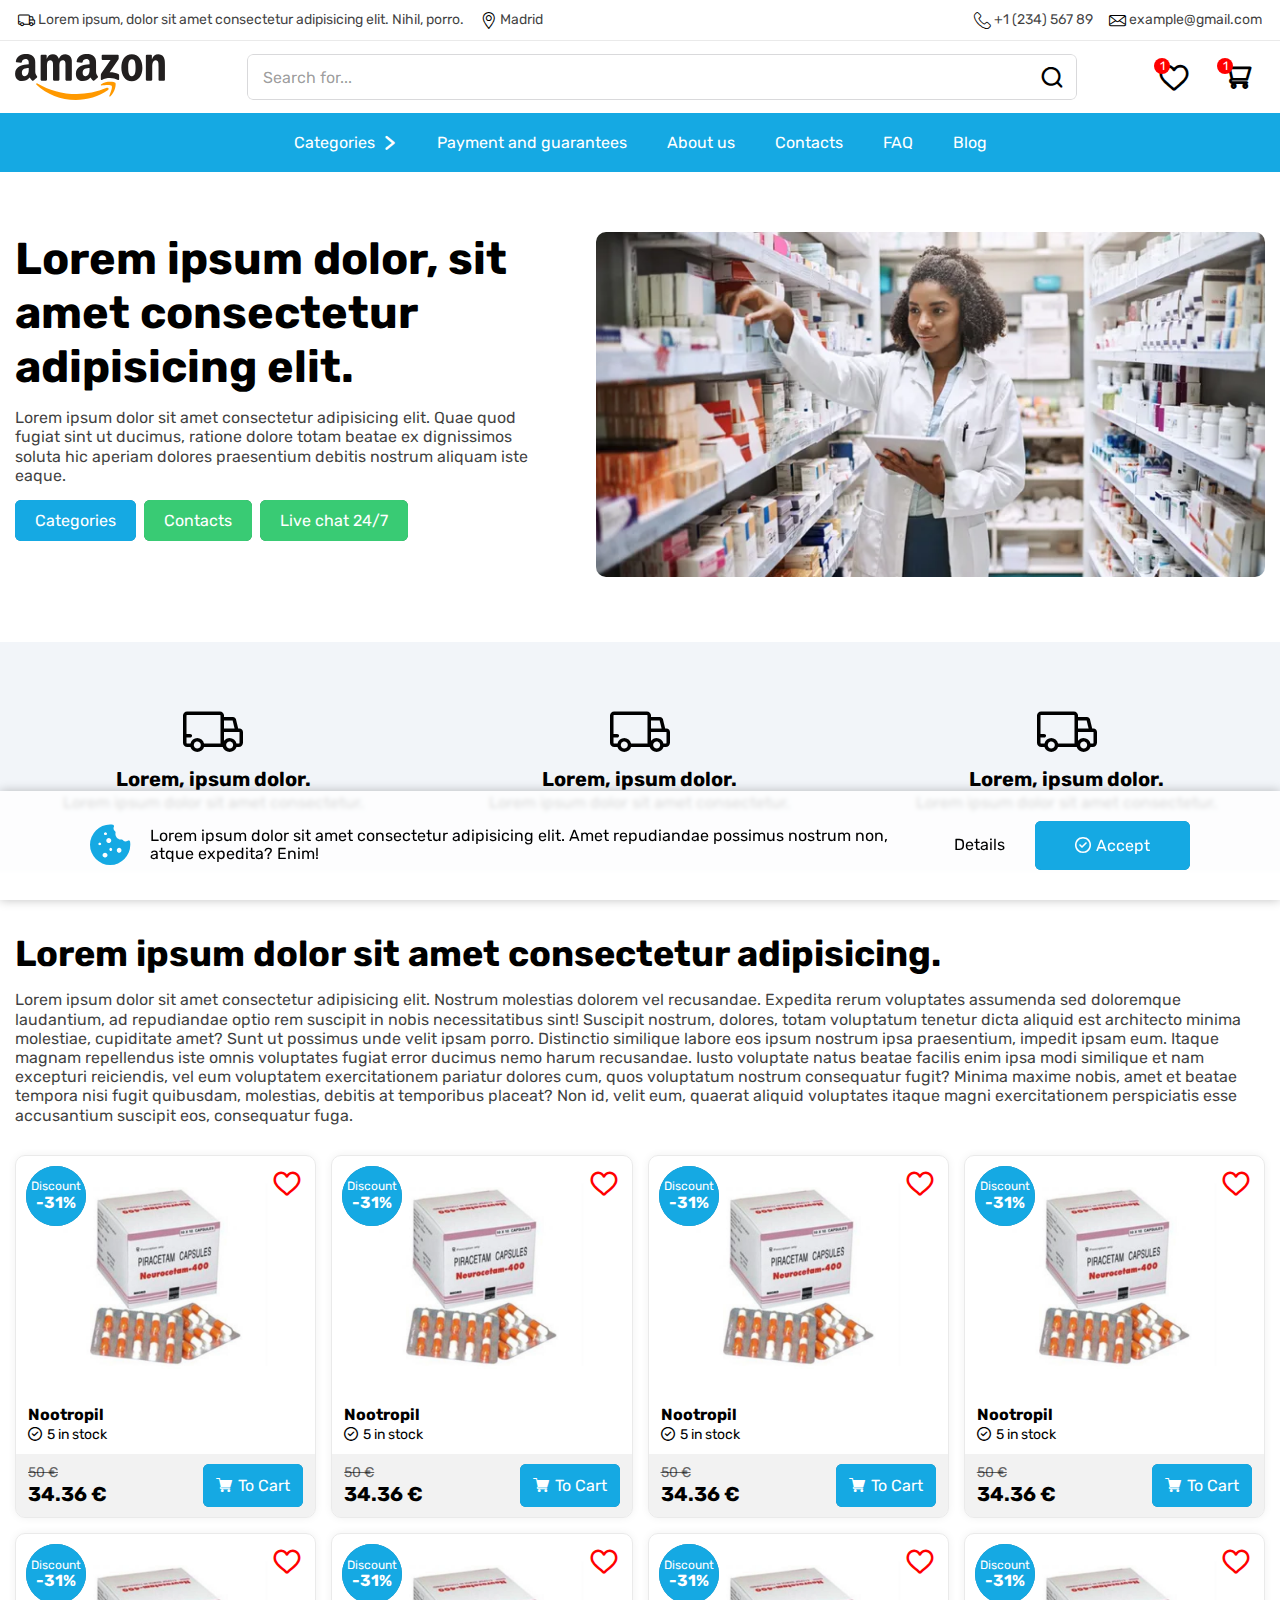
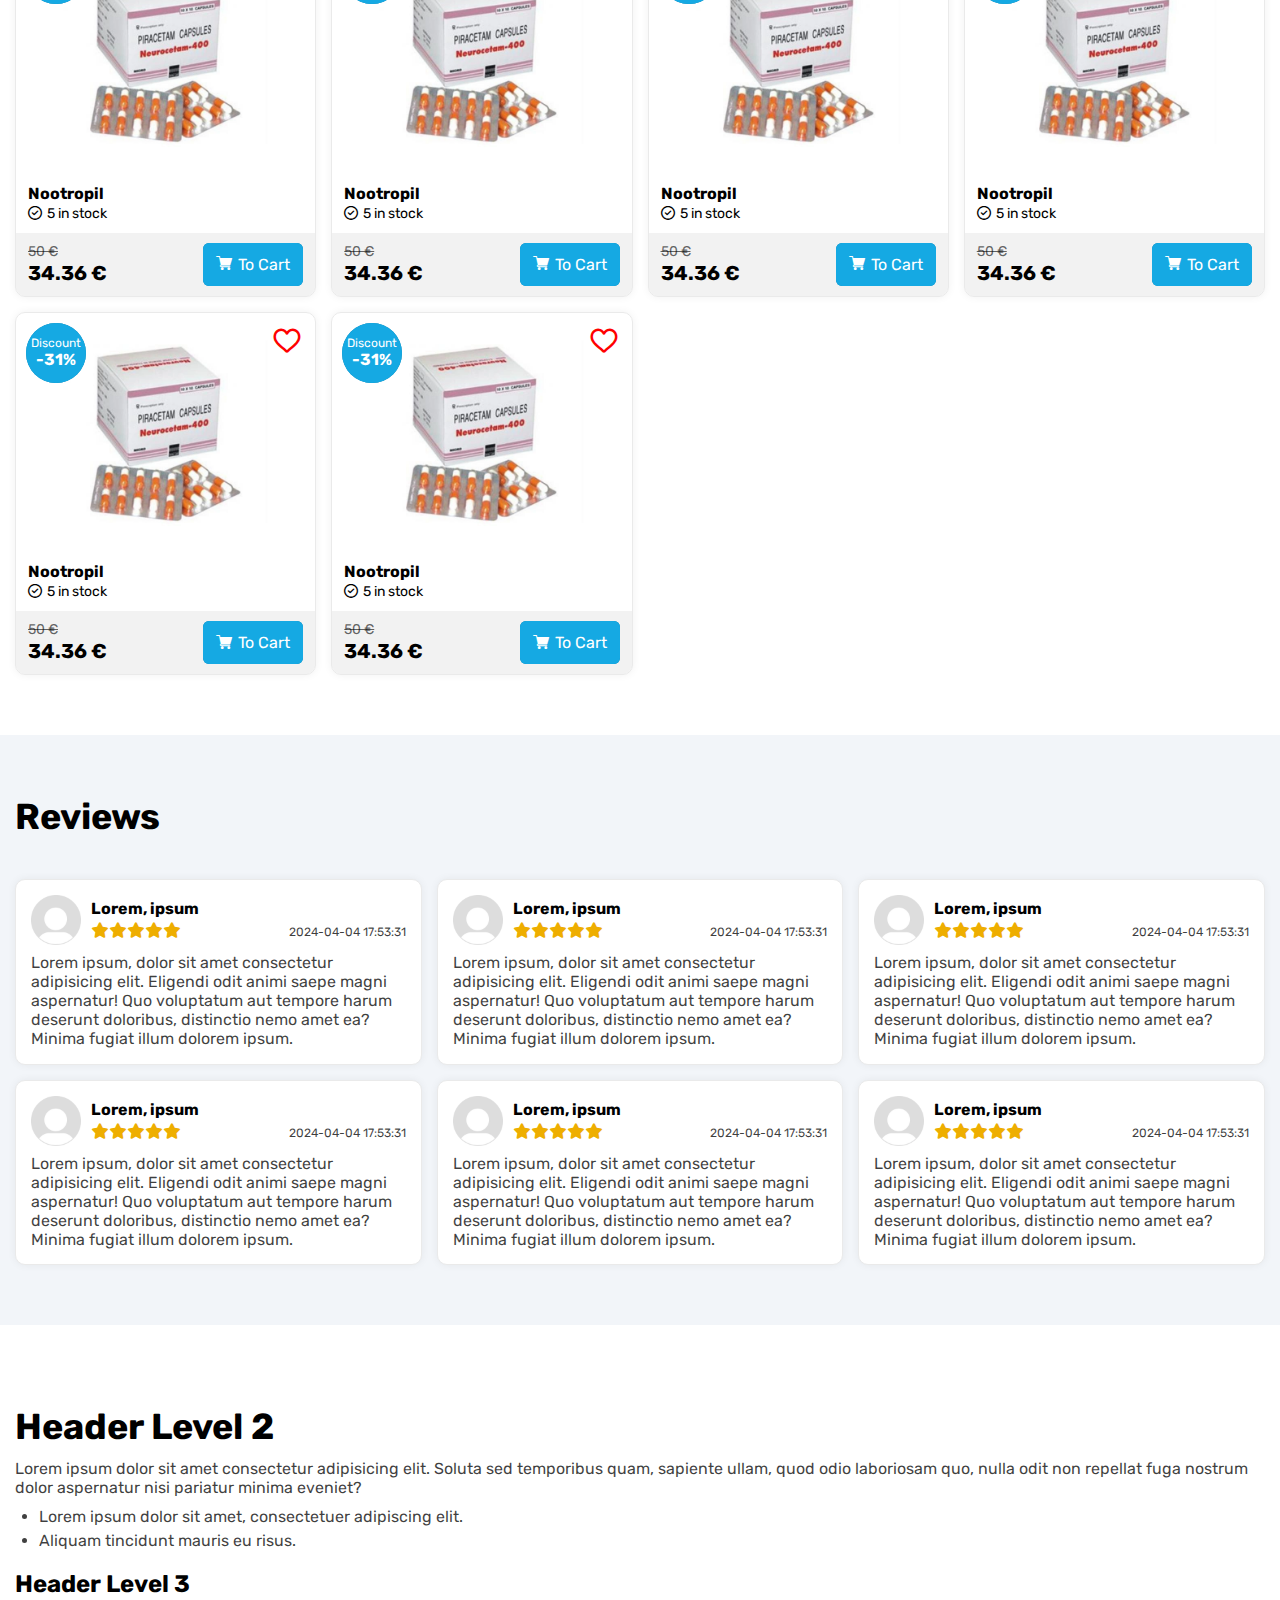
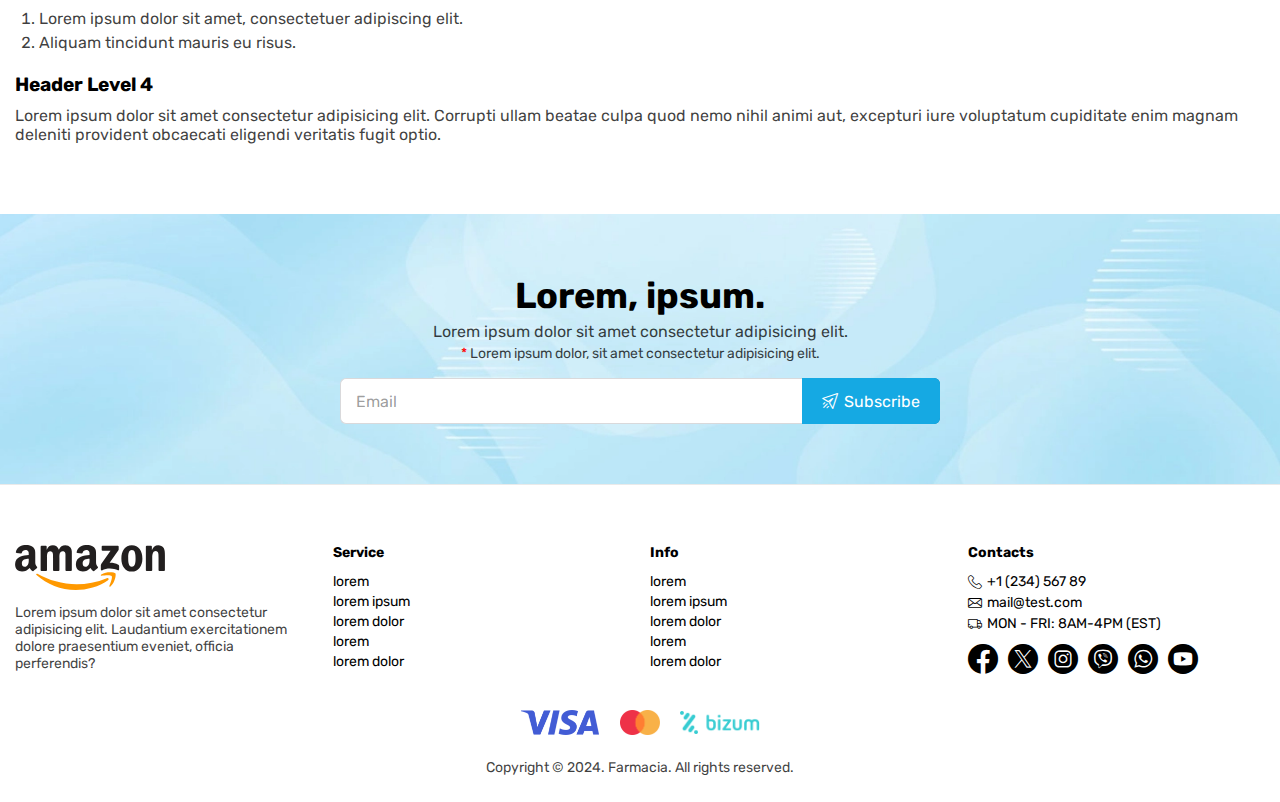
<file: docs/index.html>
<!DOCTYPE html>
<html>

<head>
    <meta charset="UTF-8">
    <meta name="viewport" content="width=device-width, initial-scale=1.0">
    <title>Home</title>

    <link rel="icon" href="img/favicon.png" type="image/png" sizes="32x32">
    <link rel="stylesheet" href="css/swiper.css">
    <link rel="stylesheet" href="css/main.css">

    <script defer src="js/swiper.js"></script>
    <script defer src="js/main.js"></script>
</head>

<body>
    <div class="page">
        <header class="header">
            <div class="header__wrapper">
                <div class="header__top">
                    <div class="container">
                        <div class="header__top-inner">
                            <div class="header__delivery"><span class="icon-delivery"></span><span>Lorem ipsum, dolor sit amet consectetur adipisicing elit. Nihil, porro.</span></div>
                            <a href="#" class="header__location" data-popup="location|Choose the city"><span class="icon-location"></span><span>Madrid</span></a>
                            <a href="tel:+123456789" class="header__phone"><span class="icon-phone"></span><span>+1 (234) 567 89</span></a>
                            <a href="mailto:example@gmail.com" class="header__mail"><span class="icon-mail"></span><span>example@gmail.com</span></a>
                        </div>
                    </div>
                </div>
                <div class="header__mobile">
                    <div class="container">
                        <div class="header__mobile-inner">
                            <button class="header__burger" data-mobile><span class="icon-burger"></span></button>
                            <div class="header__logo"><a href="/index.html"><img src="img/logo.svg" alt="logo image" loading="lazy" width="150" height="50"></a></div>
                            <button class="header__search" data-search><span class="icon-search"></span></button>
                            <button class="header__cart" data-popup="cart|Cart"><span class="icon-cart" data-count="1"></span></button>
                        </div>
                    </div>
                </div>
                <div class="header__middle">
                    <div class="container">
                        <div class="header__middle-inner">
                            <div class="header__logo"><a href="/index.html"><img src="img/logo.svg" alt="logo image" loading="lazy" width="150" height="50"></a></div>
                            <form class="header__form header-form">
                                <div class="header-form__inner">
                                    <div class="header-form__search">
                                        <button class="icon-search"></button>
                                        <input name="s" type="text" placeholder="Search for...">
                                    </div>
                                    <ul class="header-form__search-list search-list">

                                        <li class="search-list__item search-item">
                                            <a href="#" class="search-item__inner">
                                                <div class="search-item__image"><img src="img/products/test.webp" alt="image product" loading="lazy" width="100" height="100"></div>
                                                <div class="search-item__content">
                                                    <div class="search-item__info">
                                                        <div class="search-item__title">Nootropil</div>
                                                        <div class="search-item__price">34.36 €</div>
                                                    </div>
                                                    <div class="search-item__discount">-31%</div>
                                                </div>
                                                <div class="search-item__btn btn btn_prim">Buy</div>
                                            </a>
                                        </li>

                                        <li class="search-list__item search-item">
                                            <a href="#" class="search-item__inner">
                                                <div class="search-item__image"><img src="img/products/test.webp" alt="image product" loading="lazy" width="100" height="100"></div>
                                                <div class="search-item__content">
                                                    <div class="search-item__info">
                                                        <div class="search-item__title">Nootropil</div>
                                                        <div class="search-item__price">34.36 €</div>
                                                    </div>
                                                    <div class="search-item__discount">-31%</div>
                                                </div>
                                                <div class="search-item__btn btn btn_prim">Buy</div>
                                            </a>
                                        </li>

                                        <li class="search-list__item search-item">
                                            <a href="#" class="search-item__inner">
                                                <div class="search-item__image"><img src="img/products/test.webp" alt="image product" loading="lazy" width="100" height="100"></div>
                                                <div class="search-item__content">
                                                    <div class="search-item__info">
                                                        <div class="search-item__title">Nootropil</div>
                                                        <div class="search-item__price">34.36 €</div>
                                                    </div>
                                                    <div class="search-item__discount">-31%</div>
                                                </div>
                                                <div class="search-item__btn btn btn_prim">Buy</div>
                                            </a>
                                        </li>

                                        <li class="search-list__item search-item">
                                            <a href="#" class="search-item__inner">
                                                <div class="search-item__image"><img src="img/products/test.webp" alt="image product" loading="lazy" width="100" height="100"></div>
                                                <div class="search-item__content">
                                                    <div class="search-item__info">
                                                        <div class="search-item__title">Nootropil</div>
                                                        <div class="search-item__price">34.36 €</div>
                                                    </div>
                                                    <div class="search-item__discount">-31%</div>
                                                </div>
                                                <div class="search-item__btn btn btn_prim">Buy</div>
                                            </a>
                                        </li>

                                        <li class="search-list__item search-item">
                                            <a href="#" class="search-item__inner">
                                                <div class="search-item__image"><img src="img/products/test.webp" alt="image product" loading="lazy" width="100" height="100"></div>
                                                <div class="search-item__content">
                                                    <div class="search-item__info">
                                                        <div class="search-item__title">Nootropil</div>
                                                        <div class="search-item__price">34.36 €</div>
                                                    </div>
                                                    <div class="search-item__discount">-31%</div>
                                                </div>
                                                <div class="search-item__btn btn btn_prim">Buy</div>
                                            </a>
                                        </li>

                                        <li class="search-list__item search-item">
                                            <a href="#" class="search-item__inner">
                                                <div class="search-item__image"><img src="img/products/test.webp" alt="image product" loading="lazy" width="100" height="100"></div>
                                                <div class="search-item__content">
                                                    <div class="search-item__info">
                                                        <div class="search-item__title">Nootropil</div>
                                                        <div class="search-item__price">34.36 €</div>
                                                    </div>
                                                    <div class="search-item__discount">-31%</div>
                                                </div>
                                                <div class="search-item__btn btn btn_prim">Buy</div>
                                            </a>
                                        </li>

                                        <li class="search-list__item search-item">
                                            <a href="#" class="search-item__inner">
                                                <div class="search-item__image"><img src="img/products/test.webp" alt="image product" loading="lazy" width="100" height="100"></div>
                                                <div class="search-item__content">
                                                    <div class="search-item__info">
                                                        <div class="search-item__title">Nootropil</div>
                                                        <div class="search-item__price">34.36 €</div>
                                                    </div>
                                                    <div class="search-item__discount">-31%</div>
                                                </div>
                                                <div class="search-item__btn btn btn_prim">Buy</div>
                                            </a>
                                        </li>

                                        <li class="search-list__item search-item">
                                            <a href="#" class="search-item__inner">
                                                <div class="search-item__image"><img src="img/products/test.webp" alt="image product" loading="lazy" width="100" height="100"></div>
                                                <div class="search-item__content">
                                                    <div class="search-item__info">
                                                        <div class="search-item__title">Nootropil</div>
                                                        <div class="search-item__price">34.36 €</div>
                                                    </div>
                                                    <div class="search-item__discount">-31%</div>
                                                </div>
                                                <div class="search-item__btn btn btn_prim">Buy</div>
                                            </a>
                                        </li>

                                        <li class="search-list__item search-item">
                                            <a href="#" class="search-item__inner">
                                                <div class="search-item__image"><img src="img/products/test.webp" alt="image product" loading="lazy" width="100" height="100"></div>
                                                <div class="search-item__content">
                                                    <div class="search-item__info">
                                                        <div class="search-item__title">Nootropil</div>
                                                        <div class="search-item__price">34.36 €</div>
                                                    </div>
                                                    <div class="search-item__discount">-31%</div>
                                                </div>
                                                <div class="search-item__btn btn btn_prim">Buy</div>
                                            </a>
                                        </li>

                                        <li class="search-list__item search-item">
                                            <a href="#" class="search-item__inner">
                                                <div class="search-item__image"><img src="img/products/test.webp" alt="image product" loading="lazy" width="100" height="100"></div>
                                                <div class="search-item__content">
                                                    <div class="search-item__info">
                                                        <div class="search-item__title">Nootropil</div>
                                                        <div class="search-item__price">34.36 €</div>
                                                    </div>
                                                    <div class="search-item__discount">-31%</div>
                                                </div>
                                                <div class="search-item__btn btn btn_prim">Buy</div>
                                            </a>
                                        </li>

                                    </ul>
                                </div>
                            </form>
                            <a href="/favorites.html" class="header__action header__saved"><span class="icon-heart" data-count="1"></span></a>
                            <a href="#" class="header__action header__cart" data-popup="cart|Cart"><span class="icon-cart" data-count="1"></span></a>
                        </div>
                    </div>
                </div>
                <nav class="header__nav">
                    <div class="container">
                        <div class="header__nav-inner">
                            <ul class="menu">
                                <li class="menu-item">
                                    <a href="#"><span>Categories</span><span class="icon-arrow"></span></a>
                                    <ul class="sub-menu">
                                        <li class="menu-item"><a href="/category.html">antibiotics</a></li>
                                        <li class="menu-item"><a href="/category.html">bestsellers</a></li>
                                        <li class="menu-item"><a href="/category.html">mens-health</a></li>
                                        <li class="menu-item"><a href="/category.html">erectile-dysfunction</a></li>
                                        <li class="menu-item"><a href="/category.html">alcoholism</a></li>
                                        <li class="menu-item"><a href="/category.html">skin-care</a></li>
                                        <li class="menu-item"><a href="/category.html">alzheimers-and-parkinsons</a></li>
                                        <li class="menu-item"><a href="/category.html">hypertension</a></li>
                                        <li class="menu-item"><a href="/category.html">cardiovascular-diseases</a></li>
                                        <li class="menu-item"><a href="/category.html">respiratory-tract</a></li>
                                        <li class="menu-item"><a href="/category.html">asthma</a></li>
                                        <li class="menu-item"><a href="/category.html">arthritis</a></li>
                                        <li class="menu-item"><a href="/category.html">surgery</a></li>
                                        <li class="menu-item"><a href="/category.html">migraine</a></li>
                                        <li class="menu-item"><a href="/category.html">muscle-relaxants</a></li>
                                        <li class="menu-item"><a href="/category.html">womens-health</a></li>
                                        <li class="menu-item"><a href="/category.html">brands</a></li>
                                        <li class="menu-item"><a href="/category.html">antifungals</a></li>
                                        <li class="menu-item"><a href="/category.html">urinary-tract</a></li>
                                        <li class="menu-item"><a href="/category.html">mental-disorders</a></li>
                                        <li class="menu-item"><a href="/category.html">neurological-disorders</a></li>
                                        <li class="menu-item"><a href="/category.html">cancer</a></li>
                                        <li class="menu-item"><a href="/category.html">diabetes</a></li>
                                        <li class="menu-item"><a href="/category.html">antiallergic</a></li>
                                        <li class="menu-item"><a href="/category.html">osteoporosis</a></li>
                                        <li class="menu-item"><a href="/category.html">anti-inflammatories</a></li>
                                        <li class="menu-item"><a href="/category.html">antiparasitic</a></li>
                                        <li class="menu-item"><a href="/category.html">gastrointestinal-tract</a></li>
                                        <li class="menu-item"><a href="/category.html">birth-control</a></li>
                                        <li class="menu-item"><a href="/category.html">cholesterol</a></li>
                                        <li class="menu-item"><a href="/category.html">antidepressants</a></li>
                                        <li class="menu-item"><a href="/category.html">antivirals</a></li>
                                        <li class="menu-item"><a href="/category.html">hiv</a></li>
                                        <li class="menu-item"><a href="/category.html">stop-smoking</a></li>
                                        <li class="menu-item"><a href="/category.html">anticonvulsants</a></li>
                                        <li class="menu-item"><a href="/category.html">eye-care</a></li>
                                        <li class="menu-item"><a href="/category.html">obesity</a></li>
                                        <li class="menu-item"><a href="/category.html">analgesics</a></li>
                                        <li class="menu-item"><a href="/category.html">vitamins-supplements</a></li>
                                    </ul>
                                </li>
                                <li class="menu-item"><a href="/payment.html">Payment and guarantees</a></li>
                                <li class="menu-item"><a href="/about.html">About us</a></li>
                                <li class="menu-item"><a href="/contacts.html">Contacts</a></li>
                                <li class="menu-item"><a href="/faq.html">FAQ</a></li>
                                <li class="menu-item"><a href="/blog.html">Blog</a></li>
                            </ul>
                        </div>
                    </div>
                </nav>
            </div>
            <div class="header__mobile-menu mobile-menu">
                <div class="mobile-menu__inner">
                    <div class="mobile-menu__top">
                        <div class="mobile-menu__logo"><a href="/index.html"><img src="img/logo.svg" alt="logo image" loading="lazy" width="150" height="50"></a></div>
                        <button class="mobile-menu__close close"><span class="icon-close"></span></button>
                    </div>
                    <div class="mobile-menu__content">
                        <nav class="mobile-menu__nav">
                            <ul class="menu">
                                <li class="menu-item" data-popup="location|Choose the city"><a href="#"><span class="icon-location"></span><span>Location</span><span class="icon-arrow"></span></a></li>
                                <li class="menu-item" data-popup="cart|Cart"><a href="#"><span class="icon-cart"></span><span>Cart</span><span class="icon-arrow"></span></a></li>
                                <li class="menu-item"><a href="/favorites.html"><span class="icon-heart"></span><span>Saved</span></a></li>
                            </ul>
                            <ul class="menu">
                                <li class="menu-item">
                                    <a href="#"><span class="icon-category"></span><span>Categories</span><span class="icon-arrow"></span></a>
                                    <div class="sub-menu">
                                        <div class="sub-menu__top"><button class="back"><span class="icon-arrow"></span><span class="caption">Categories</span></button><button class="close"><span class="icon-close"></span></button></div>
                                        <div class="sub-menu__content">
                                            <ul class="menu">
                                                <li class="menu-item"><a href="/category.html">antibiotics</a></li>
                                                <li class="menu-item"><a href="/category.html">bestsellers</a></li>
                                                <li class="menu-item"><a href="/category.html">mens-health</a></li>
                                                <li class="menu-item"><a href="/category.html">erectile-dysfunction</a></li>
                                                <li class="menu-item"><a href="/category.html">alcoholism</a></li>
                                                <li class="menu-item"><a href="/category.html">skin-care</a></li>
                                                <li class="menu-item"><a href="/category.html">alzheimers-and-parkinsons</a></li>
                                                <li class="menu-item"><a href="/category.html">hypertension</a></li>
                                                <li class="menu-item"><a href="/category.html">cardiovascular-diseases</a></li>
                                                <li class="menu-item"><a href="/category.html">respiratory-tract</a></li>
                                                <li class="menu-item"><a href="/category.html">asthma</a></li>
                                                <li class="menu-item"><a href="/category.html">arthritis</a></li>
                                                <li class="menu-item"><a href="/category.html">surgery</a></li>
                                                <li class="menu-item"><a href="/category.html">migraine</a></li>
                                                <li class="menu-item"><a href="/category.html">muscle-relaxants</a></li>
                                                <li class="menu-item"><a href="/category.html">womens-health</a></li>
                                                <li class="menu-item"><a href="/category.html">brands</a></li>
                                                <li class="menu-item"><a href="/category.html">antifungals</a></li>
                                                <li class="menu-item"><a href="/category.html">urinary-tract</a></li>
                                                <li class="menu-item"><a href="/category.html">mental-disorders</a></li>
                                                <li class="menu-item"><a href="/category.html">neurological-disorders</a></li>
                                                <li class="menu-item"><a href="/category.html">cancer</a></li>
                                                <li class="menu-item"><a href="/category.html">diabetes</a></li>
                                                <li class="menu-item"><a href="/category.html">antiallergic</a></li>
                                                <li class="menu-item"><a href="/category.html">osteoporosis</a></li>
                                                <li class="menu-item"><a href="/category.html">anti-inflammatories</a></li>
                                                <li class="menu-item"><a href="/category.html">antiparasitic</a></li>
                                                <li class="menu-item"><a href="/category.html">gastrointestinal-tract</a></li>
                                                <li class="menu-item"><a href="/category.html">birth-control</a></li>
                                                <li class="menu-item"><a href="/category.html">cholesterol</a></li>
                                                <li class="menu-item"><a href="/category.html">antidepressants</a></li>
                                                <li class="menu-item"><a href="/category.html">antivirals</a></li>
                                                <li class="menu-item"><a href="/category.html">hiv</a></li>
                                                <li class="menu-item"><a href="/category.html">stop-smoking</a></li>
                                                <li class="menu-item"><a href="/category.html">anticonvulsants</a></li>
                                                <li class="menu-item"><a href="/category.html">eye-care</a></li>
                                                <li class="menu-item"><a href="/category.html">obesity</a></li>
                                                <li class="menu-item"><a href="/category.html">analgesics</a></li>
                                                <li class="menu-item"><a href="/category.html">vitamins-supplements</a></li>
                                            </ul>
                                        </div>
                                    </div>
                                </li>
                                <li class="menu-item"><a href="/payment.html"><span class="icon-payment"></span><span>Payment and guarantees</span></a></li>
                                <li class="menu-item"><a href="/about.html"><span class="icon-about"></span><span>About us</span></a></li>
                                <li class="menu-item"><a href="/contacts.html"><span class="icon-mail"></span><span>Contacts</span></a></li>
                                <li class="menu-item"><a href="/faq.html"><span class="icon-faq"></span><span>FAQ</span></a></li>
                                <li class="menu-item"><a href="/blog.html"><span class="icon-blog"></span><span>Blog</span></a></li>
                                <li class="menu-item">
                                    <a href="#"><span class="icon-info"></span><span>Info</span><span class="icon-arrow"></span></a>
                                    <div class="sub-menu">
                                        <div class="sub-menu__top"><button class="back"><span class="icon-arrow"></span><span class="caption">Info</span></button><button class="close"><span class="icon-close"></span></button></div>
                                        <div class="sub-menu__content">
                                            <div class="row"><span class="icon-delivery"></span><span>Lorem ipsum, dolor sit amet consectetur adipisicing elit. Nihil, porro.</span></div>
                                            <a href="tel:+123456789" class="row"><span class="icon-phone"></span><span>+1 (234) 567 89</span></a>
                                            <a href="mailto:mail@test.com" class="row"><span class="icon-mail"></span><span>mail@test.com</span></a>
                                        </div>
                                    </div>
                                </li>
                            </ul>
                        </nav>
                    </div>
                </div>
            </div>
            <div class="overlay"></div>
        </header>
        <main class="main">
            <section class="hero">
                <div class="container">
                    <div class="hero__inner">
                        <div class="hero__content">
                            <h1>Lorem ipsum dolor, sit amet consectetur adipisicing elit.</h1>
                            <p class="text_prim">Lorem ipsum dolor sit amet consectetur adipisicing elit. Quae quod fugiat sint ut ducimus, ratione dolore totam beatae ex dignissimos soluta hic aperiam dolores praesentium debitis nostrum aliquam iste eaque.</p>
                            <div class="hero__btns">
                                <a href="/categories.html" class="btn btn_prim">Categories</a>
                                <a href="/contacts.html" class="btn">Contacts</a>
                                <a href="/chat.html" class="btn">Live chat 24/7</a>
                            </div>
                        </div>
                        <div class="hero__image">
                            <img src="img/hero/hero.webp" alt="hero image" loading="lazy" width="700" height="361">
                        </div>
                    </div>
                </div>
            </section>
            <section class="cards">
                <div class="container">
                    <div class="cards__inner">
                        <ul class="cards__list">

                            <li class="cards__item">
                                <div class="cards__icon"><span class="icon-delivery"></span></div>
                                <div class="cards__content">
                                    <p class="cards__title">Lorem, ipsum dolor.</p>
                                    <p class="cards__text text_prim">Lorem ipsum dolor sit amet consectetur.</p>
                                </div>
                            </li>

                            <li class="cards__item">
                                <div class="cards__icon"><span class="icon-delivery"></span></div>
                                <div class="cards__content">
                                    <p class="cards__title">Lorem, ipsum dolor.</p>
                                    <p class="cards__text text_prim">Lorem ipsum dolor sit amet consectetur.</p>
                                </div>
                            </li>

                            <li class="cards__item">
                                <div class="cards__icon"><span class="icon-delivery"></span></div>
                                <div class="cards__content">
                                    <p class="cards__title">Lorem, ipsum dolor.</p>
                                    <p class="cards__text text_prim">Lorem ipsum dolor sit amet consectetur.</p>
                                </div>
                            </li>

                        </ul>
                    </div>
                </div>
            </section>
            <section class="products">
                <div class="container">
                    <div class="products__inner">
                        <div class="products__content">

                            <h2 class="title_prim">Lorem ipsum dolor sit amet consectetur adipisicing.</h2>
                            <p class="text_prim">Lorem ipsum dolor sit amet consectetur adipisicing elit. Nostrum molestias dolorem vel recusandae. Expedita rerum voluptates assumenda sed doloremque laudantium, ad repudiandae optio rem suscipit in nobis necessitatibus sint! Suscipit nostrum, dolores, totam voluptatum tenetur dicta aliquid est architecto minima molestiae, cupiditate amet? Sunt ut possimus unde velit ipsam porro. Distinctio similique labore eos ipsum nostrum ipsa praesentium, impedit ipsam eum. Itaque magnam repellendus iste omnis voluptates fugiat error ducimus nemo harum recusandae. Iusto voluptate natus beatae facilis enim ipsa modi similique et nam excepturi reiciendis, vel eum voluptatem exercitationem pariatur dolores cum, quos voluptatum nostrum consequatur fugit? Minima maxime nobis, amet et beatae tempora nisi fugit quibusdam, molestias, debitis at temporibus placeat? Non id, velit eum, quaerat aliquid voluptates itaque magni exercitationem perspiciatis esse accusantium suscipit eos, consequatur fuga.</p>

                        </div>
                        <ul class="products-list">

                            <li class="products-list__item product-card" itemscope itemtype="https://schema.org/Product">
                                <meta itemprop="name" content="Nootropil" />
                                <link itemprop="url" href="/product.html" />
                                <link itemprop="image" href="img/products/test.webp" />
                                <meta itemprop="model" content="Nootropil" />
                                <meta itemprop="productID" content="Nootropil" />
                                <meta itemprop="category" content="category" />
                                <div itemprop="aggregateRating" itemscope itemtype="https://schema.org/AggregateRating">
                                    <meta itemprop="ratingValue" content="4.5">
                                    <meta itemprop="reviewCount" content="2">
                                </div>
                                <div itemprop="offers" itemscope itemtype="https://schema.org/Offer">
                                    <meta itemprop="priceCurrency" content="EUR" />
                                    <meta itemprop="price" content="34.36" />
                                    <link itemprop="availability" href="https://schema.org/InStock" />
                                </div>
                                <a href="/product.html" class="product-card__inner">
                                    <div class="product-card__top">
                                        <div class="product-card__image">
                                            <img src="img/products/test.webp" alt="image product" loading="lazy" width="207" height="180">
                                            <div class="product-card__discount"><span class="product-card__discount-text">Discount</span><span class="product-card__discount-value">-31%</span></div>
                                            <button class="product-card__save"><span class="icon-heart"></span></button>
                                        </div>
                                        <div class="product-card__content">
                                            <h3 class="product-card__title">Nootropil</h3>
                                            <div class="product-card__stock"><span class="icon-mark"></span><span class="product-card__stock-value">5</span> in stock</div>
                                        </div>
                                    </div>
                                    <div class="product-card__bottom">
                                        <div class="product-card__price">
                                            <del class="product-card__old-price">50 €</del>
                                            <div class="product-card__current-price">34.36 €</div>
                                        </div>
                                        <button class="product-card__buy btn btn_prim"><span class="icon-cart-fill"></span>To Cart</button>
                                    </div>
                                </a>
                            </li>

                            <li class="products-list__item product-card" itemscope itemtype="https://schema.org/Product">
                                <meta itemprop="name" content="Nootropil" />
                                <link itemprop="url" href="/product.html" />
                                <link itemprop="image" href="img/products/test.webp" />
                                <meta itemprop="model" content="Nootropil" />
                                <meta itemprop="productID" content="Nootropil" />
                                <meta itemprop="category" content="category" />
                                <div itemprop="aggregateRating" itemscope itemtype="https://schema.org/AggregateRating">
                                    <meta itemprop="ratingValue" content="4.5">
                                    <meta itemprop="reviewCount" content="2">
                                </div>
                                <div itemprop="offers" itemscope itemtype="https://schema.org/Offer">
                                    <meta itemprop="priceCurrency" content="EUR" />
                                    <meta itemprop="price" content="34.36" />
                                    <link itemprop="availability" href="https://schema.org/InStock" />
                                </div>
                                <a href="/product.html" class="product-card__inner">
                                    <div class="product-card__top">
                                        <div class="product-card__image">
                                            <img src="img/products/test.webp" alt="image product" loading="lazy" width="207" height="180">
                                            <div class="product-card__discount"><span class="product-card__discount-text">Discount</span><span class="product-card__discount-value">-31%</span></div>
                                            <button class="product-card__save"><span class="icon-heart"></span></button>
                                        </div>
                                        <div class="product-card__content">
                                            <h3 class="product-card__title">Nootropil</h3>
                                            <div class="product-card__stock"><span class="icon-mark"></span><span class="product-card__stock-value">5</span> in stock</div>
                                        </div>
                                    </div>
                                    <div class="product-card__bottom">
                                        <div class="product-card__price">
                                            <del class="product-card__old-price">50 €</del>
                                            <div class="product-card__current-price">34.36 €</div>
                                        </div>
                                        <button class="product-card__buy btn btn_prim"><span class="icon-cart-fill"></span>To Cart</button>
                                    </div>
                                </a>
                            </li>

                            <li class="products-list__item product-card" itemscope itemtype="https://schema.org/Product">
                                <meta itemprop="name" content="Nootropil" />
                                <link itemprop="url" href="/product.html" />
                                <link itemprop="image" href="img/products/test.webp" />
                                <meta itemprop="model" content="Nootropil" />
                                <meta itemprop="productID" content="Nootropil" />
                                <meta itemprop="category" content="category" />
                                <div itemprop="aggregateRating" itemscope itemtype="https://schema.org/AggregateRating">
                                    <meta itemprop="ratingValue" content="4.5">
                                    <meta itemprop="reviewCount" content="2">
                                </div>
                                <div itemprop="offers" itemscope itemtype="https://schema.org/Offer">
                                    <meta itemprop="priceCurrency" content="EUR" />
                                    <meta itemprop="price" content="34.36" />
                                    <link itemprop="availability" href="https://schema.org/InStock" />
                                </div>
                                <a href="/product.html" class="product-card__inner">
                                    <div class="product-card__top">
                                        <div class="product-card__image">
                                            <img src="img/products/test.webp" alt="image product" loading="lazy" width="207" height="180">
                                            <div class="product-card__discount"><span class="product-card__discount-text">Discount</span><span class="product-card__discount-value">-31%</span></div>
                                            <button class="product-card__save"><span class="icon-heart"></span></button>
                                        </div>
                                        <div class="product-card__content">
                                            <h3 class="product-card__title">Nootropil</h3>
                                            <div class="product-card__stock"><span class="icon-mark"></span><span class="product-card__stock-value">5</span> in stock</div>
                                        </div>
                                    </div>
                                    <div class="product-card__bottom">
                                        <div class="product-card__price">
                                            <del class="product-card__old-price">50 €</del>
                                            <div class="product-card__current-price">34.36 €</div>
                                        </div>
                                        <button class="product-card__buy btn btn_prim"><span class="icon-cart-fill"></span>To Cart</button>
                                    </div>
                                </a>
                            </li>

                            <li class="products-list__item product-card" itemscope itemtype="https://schema.org/Product">
                                <meta itemprop="name" content="Nootropil" />
                                <link itemprop="url" href="/product.html" />
                                <link itemprop="image" href="img/products/test.webp" />
                                <meta itemprop="model" content="Nootropil" />
                                <meta itemprop="productID" content="Nootropil" />
                                <meta itemprop="category" content="category" />
                                <div itemprop="aggregateRating" itemscope itemtype="https://schema.org/AggregateRating">
                                    <meta itemprop="ratingValue" content="4.5">
                                    <meta itemprop="reviewCount" content="2">
                                </div>
                                <div itemprop="offers" itemscope itemtype="https://schema.org/Offer">
                                    <meta itemprop="priceCurrency" content="EUR" />
                                    <meta itemprop="price" content="34.36" />
                                    <link itemprop="availability" href="https://schema.org/InStock" />
                                </div>
                                <a href="/product.html" class="product-card__inner">
                                    <div class="product-card__top">
                                        <div class="product-card__image">
                                            <img src="img/products/test.webp" alt="image product" loading="lazy" width="207" height="180">
                                            <div class="product-card__discount"><span class="product-card__discount-text">Discount</span><span class="product-card__discount-value">-31%</span></div>
                                            <button class="product-card__save"><span class="icon-heart"></span></button>
                                        </div>
                                        <div class="product-card__content">
                                            <h3 class="product-card__title">Nootropil</h3>
                                            <div class="product-card__stock"><span class="icon-mark"></span><span class="product-card__stock-value">5</span> in stock</div>
                                        </div>
                                    </div>
                                    <div class="product-card__bottom">
                                        <div class="product-card__price">
                                            <del class="product-card__old-price">50 €</del>
                                            <div class="product-card__current-price">34.36 €</div>
                                        </div>
                                        <button class="product-card__buy btn btn_prim"><span class="icon-cart-fill"></span>To Cart</button>
                                    </div>
                                </a>
                            </li>

                            <li class="products-list__item product-card" itemscope itemtype="https://schema.org/Product">
                                <meta itemprop="name" content="Nootropil" />
                                <link itemprop="url" href="/product.html" />
                                <link itemprop="image" href="img/products/test.webp" />
                                <meta itemprop="model" content="Nootropil" />
                                <meta itemprop="productID" content="Nootropil" />
                                <meta itemprop="category" content="category" />
                                <div itemprop="aggregateRating" itemscope itemtype="https://schema.org/AggregateRating">
                                    <meta itemprop="ratingValue" content="4.5">
                                    <meta itemprop="reviewCount" content="2">
                                </div>
                                <div itemprop="offers" itemscope itemtype="https://schema.org/Offer">
                                    <meta itemprop="priceCurrency" content="EUR" />
                                    <meta itemprop="price" content="34.36" />
                                    <link itemprop="availability" href="https://schema.org/InStock" />
                                </div>
                                <a href="/product.html" class="product-card__inner">
                                    <div class="product-card__top">
                                        <div class="product-card__image">
                                            <img src="img/products/test.webp" alt="image product" loading="lazy" width="207" height="180">
                                            <div class="product-card__discount"><span class="product-card__discount-text">Discount</span><span class="product-card__discount-value">-31%</span></div>
                                            <button class="product-card__save"><span class="icon-heart"></span></button>
                                        </div>
                                        <div class="product-card__content">
                                            <h3 class="product-card__title">Nootropil</h3>
                                            <div class="product-card__stock"><span class="icon-mark"></span><span class="product-card__stock-value">5</span> in stock</div>
                                        </div>
                                    </div>
                                    <div class="product-card__bottom">
                                        <div class="product-card__price">
                                            <del class="product-card__old-price">50 €</del>
                                            <div class="product-card__current-price">34.36 €</div>
                                        </div>
                                        <button class="product-card__buy btn btn_prim"><span class="icon-cart-fill"></span>To Cart</button>
                                    </div>
                                </a>
                            </li>

                            <li class="products-list__item product-card" itemscope itemtype="https://schema.org/Product">
                                <meta itemprop="name" content="Nootropil" />
                                <link itemprop="url" href="/product.html" />
                                <link itemprop="image" href="img/products/test.webp" />
                                <meta itemprop="model" content="Nootropil" />
                                <meta itemprop="productID" content="Nootropil" />
                                <meta itemprop="category" content="category" />
                                <div itemprop="aggregateRating" itemscope itemtype="https://schema.org/AggregateRating">
                                    <meta itemprop="ratingValue" content="4.5">
                                    <meta itemprop="reviewCount" content="2">
                                </div>
                                <div itemprop="offers" itemscope itemtype="https://schema.org/Offer">
                                    <meta itemprop="priceCurrency" content="EUR" />
                                    <meta itemprop="price" content="34.36" />
                                    <link itemprop="availability" href="https://schema.org/InStock" />
                                </div>
                                <a href="/product.html" class="product-card__inner">
                                    <div class="product-card__top">
                                        <div class="product-card__image">
                                            <img src="img/products/test.webp" alt="image product" loading="lazy" width="207" height="180">
                                            <div class="product-card__discount"><span class="product-card__discount-text">Discount</span><span class="product-card__discount-value">-31%</span></div>
                                            <button class="product-card__save"><span class="icon-heart"></span></button>
                                        </div>
                                        <div class="product-card__content">
                                            <h3 class="product-card__title">Nootropil</h3>
                                            <div class="product-card__stock"><span class="icon-mark"></span><span class="product-card__stock-value">5</span> in stock</div>
                                        </div>
                                    </div>
                                    <div class="product-card__bottom">
                                        <div class="product-card__price">
                                            <del class="product-card__old-price">50 €</del>
                                            <div class="product-card__current-price">34.36 €</div>
                                        </div>
                                        <button class="product-card__buy btn btn_prim"><span class="icon-cart-fill"></span>To Cart</button>
                                    </div>
                                </a>
                            </li>

                            <li class="products-list__item product-card" itemscope itemtype="https://schema.org/Product">
                                <meta itemprop="name" content="Nootropil" />
                                <link itemprop="url" href="/product.html" />
                                <link itemprop="image" href="img/products/test.webp" />
                                <meta itemprop="model" content="Nootropil" />
                                <meta itemprop="productID" content="Nootropil" />
                                <meta itemprop="category" content="category" />
                                <div itemprop="aggregateRating" itemscope itemtype="https://schema.org/AggregateRating">
                                    <meta itemprop="ratingValue" content="4.5">
                                    <meta itemprop="reviewCount" content="2">
                                </div>
                                <div itemprop="offers" itemscope itemtype="https://schema.org/Offer">
                                    <meta itemprop="priceCurrency" content="EUR" />
                                    <meta itemprop="price" content="34.36" />
                                    <link itemprop="availability" href="https://schema.org/InStock" />
                                </div>
                                <a href="/product.html" class="product-card__inner">
                                    <div class="product-card__top">
                                        <div class="product-card__image">
                                            <img src="img/products/test.webp" alt="image product" loading="lazy" width="207" height="180">
                                            <div class="product-card__discount"><span class="product-card__discount-text">Discount</span><span class="product-card__discount-value">-31%</span></div>
                                            <button class="product-card__save"><span class="icon-heart"></span></button>
                                        </div>
                                        <div class="product-card__content">
                                            <h3 class="product-card__title">Nootropil</h3>
                                            <div class="product-card__stock"><span class="icon-mark"></span><span class="product-card__stock-value">5</span> in stock</div>
                                        </div>
                                    </div>
                                    <div class="product-card__bottom">
                                        <div class="product-card__price">
                                            <del class="product-card__old-price">50 €</del>
                                            <div class="product-card__current-price">34.36 €</div>
                                        </div>
                                        <button class="product-card__buy btn btn_prim"><span class="icon-cart-fill"></span>To Cart</button>
                                    </div>
                                </a>
                            </li>

                            <li class="products-list__item product-card" itemscope itemtype="https://schema.org/Product">
                                <meta itemprop="name" content="Nootropil" />
                                <link itemprop="url" href="/product.html" />
                                <link itemprop="image" href="img/products/test.webp" />
                                <meta itemprop="model" content="Nootropil" />
                                <meta itemprop="productID" content="Nootropil" />
                                <meta itemprop="category" content="category" />
                                <div itemprop="aggregateRating" itemscope itemtype="https://schema.org/AggregateRating">
                                    <meta itemprop="ratingValue" content="4.5">
                                    <meta itemprop="reviewCount" content="2">
                                </div>
                                <div itemprop="offers" itemscope itemtype="https://schema.org/Offer">
                                    <meta itemprop="priceCurrency" content="EUR" />
                                    <meta itemprop="price" content="34.36" />
                                    <link itemprop="availability" href="https://schema.org/InStock" />
                                </div>
                                <a href="/product.html" class="product-card__inner">
                                    <div class="product-card__top">
                                        <div class="product-card__image">
                                            <img src="img/products/test.webp" alt="image product" loading="lazy" width="207" height="180">
                                            <div class="product-card__discount"><span class="product-card__discount-text">Discount</span><span class="product-card__discount-value">-31%</span></div>
                                            <button class="product-card__save"><span class="icon-heart"></span></button>
                                        </div>
                                        <div class="product-card__content">
                                            <h3 class="product-card__title">Nootropil</h3>
                                            <div class="product-card__stock"><span class="icon-mark"></span><span class="product-card__stock-value">5</span> in stock</div>
                                        </div>
                                    </div>
                                    <div class="product-card__bottom">
                                        <div class="product-card__price">
                                            <del class="product-card__old-price">50 €</del>
                                            <div class="product-card__current-price">34.36 €</div>
                                        </div>
                                        <button class="product-card__buy btn btn_prim"><span class="icon-cart-fill"></span>To Cart</button>
                                    </div>
                                </a>
                            </li>

                            <li class="products-list__item product-card" itemscope itemtype="https://schema.org/Product">
                                <meta itemprop="name" content="Nootropil" />
                                <link itemprop="url" href="/product.html" />
                                <link itemprop="image" href="img/products/test.webp" />
                                <meta itemprop="model" content="Nootropil" />
                                <meta itemprop="productID" content="Nootropil" />
                                <meta itemprop="category" content="category" />
                                <div itemprop="aggregateRating" itemscope itemtype="https://schema.org/AggregateRating">
                                    <meta itemprop="ratingValue" content="4.5">
                                    <meta itemprop="reviewCount" content="2">
                                </div>
                                <div itemprop="offers" itemscope itemtype="https://schema.org/Offer">
                                    <meta itemprop="priceCurrency" content="EUR" />
                                    <meta itemprop="price" content="34.36" />
                                    <link itemprop="availability" href="https://schema.org/InStock" />
                                </div>
                                <a href="/product.html" class="product-card__inner">
                                    <div class="product-card__top">
                                        <div class="product-card__image">
                                            <img src="img/products/test.webp" alt="image product" loading="lazy" width="207" height="180">
                                            <div class="product-card__discount"><span class="product-card__discount-text">Discount</span><span class="product-card__discount-value">-31%</span></div>
                                            <button class="product-card__save"><span class="icon-heart"></span></button>
                                        </div>
                                        <div class="product-card__content">
                                            <h3 class="product-card__title">Nootropil</h3>
                                            <div class="product-card__stock"><span class="icon-mark"></span><span class="product-card__stock-value">5</span> in stock</div>
                                        </div>
                                    </div>
                                    <div class="product-card__bottom">
                                        <div class="product-card__price">
                                            <del class="product-card__old-price">50 €</del>
                                            <div class="product-card__current-price">34.36 €</div>
                                        </div>
                                        <button class="product-card__buy btn btn_prim"><span class="icon-cart-fill"></span>To Cart</button>
                                    </div>
                                </a>
                            </li>

                            <li class="products-list__item product-card" itemscope itemtype="https://schema.org/Product">
                                <meta itemprop="name" content="Nootropil" />
                                <link itemprop="url" href="/product.html" />
                                <link itemprop="image" href="img/products/test.webp" />
                                <meta itemprop="model" content="Nootropil" />
                                <meta itemprop="productID" content="Nootropil" />
                                <meta itemprop="category" content="category" />
                                <div itemprop="aggregateRating" itemscope itemtype="https://schema.org/AggregateRating">
                                    <meta itemprop="ratingValue" content="4.5">
                                    <meta itemprop="reviewCount" content="2">
                                </div>
                                <div itemprop="offers" itemscope itemtype="https://schema.org/Offer">
                                    <meta itemprop="priceCurrency" content="EUR" />
                                    <meta itemprop="price" content="34.36" />
                                    <link itemprop="availability" href="https://schema.org/InStock" />
                                </div>
                                <a href="/product.html" class="product-card__inner">
                                    <div class="product-card__top">
                                        <div class="product-card__image">
                                            <img src="img/products/test.webp" alt="image product" loading="lazy" width="207" height="180">
                                            <div class="product-card__discount"><span class="product-card__discount-text">Discount</span><span class="product-card__discount-value">-31%</span></div>
                                            <button class="product-card__save"><span class="icon-heart"></span></button>
                                        </div>
                                        <div class="product-card__content">
                                            <h3 class="product-card__title">Nootropil</h3>
                                            <div class="product-card__stock"><span class="icon-mark"></span><span class="product-card__stock-value">5</span> in stock</div>
                                        </div>
                                    </div>
                                    <div class="product-card__bottom">
                                        <div class="product-card__price">
                                            <del class="product-card__old-price">50 €</del>
                                            <div class="product-card__current-price">34.36 €</div>
                                        </div>
                                        <button class="product-card__buy btn btn_prim"><span class="icon-cart-fill"></span>To Cart</button>
                                    </div>
                                </a>
                            </li>

                        </ul>

                    </div>
                </div>
            </section>
            <section class="reviews">
                <div class="container">
                    <div class="reviews__inner">
                        <div class="reviews__content">
                            <h2 class="title_prim">Reviews</h2>
                        </div>
                        <ul class="reviews-list">

                            <li class="reviews-list__item review-card" itemscope="" itemtype="https://schema.org/Review">
                                <meta itemprop="datePublished" content="2024-04-05">
                                <meta itemprop="itemreviewed" itemscope="" itemtype="https://schema.org/Organization">
                                <meta itemprop="name" content="{$host}">
                                <meta itemprop="itemreviewed" content="{$host}">
                                <div class="review-card__inner">
                                    <div class="review-card__top">
                                        <div class="review-card__image"><img src="img/review/default.webp" alt="image default" loading="lazy" width="100" height="100"></div>
                                        <div class="review-card__author" itemprop="author" itemscope="" itemtype="https://schema.org/Person">
                                            <h3 itemprop="name">Lorem, ipsum</h3>
                                            <div class="review-card__stars">
                                                <span class="icon-star-fill"></span>
                                                <span class="icon-star-fill"></span>
                                                <span class="icon-star-fill"></span>
                                                <span class="icon-star-fill"></span>
                                                <span class="icon-star-fill"></span>
                                            </div>
                                        </div>
                                        <div class="review-card__date">2024-04-04 17:53:31</div>
                                    </div>
                                    <div class="review-card__bottom" itemprop="reviewBody">
                                        <p>Lorem ipsum, dolor sit amet consectetur adipisicing elit. Eligendi odit animi saepe magni aspernatur! Quo voluptatum aut tempore harum deserunt doloribus, distinctio nemo amet ea? Minima fugiat illum dolorem ipsum.</p>
                                    </div>
                                </div>
                            </li>

                            <li class="reviews-list__item review-card" itemscope="" itemtype="https://schema.org/Review">
                                <meta itemprop="datePublished" content="2024-04-05">
                                <meta itemprop="itemreviewed" itemscope="" itemtype="https://schema.org/Organization">
                                <meta itemprop="name" content="{$host}">
                                <meta itemprop="itemreviewed" content="{$host}">
                                <div class="review-card__inner">
                                    <div class="review-card__top">
                                        <div class="review-card__image"><img src="img/review/default.webp" alt="image default" loading="lazy" width="100" height="100"></div>
                                        <div class="review-card__author" itemprop="author" itemscope="" itemtype="https://schema.org/Person">
                                            <h3 itemprop="name">Lorem, ipsum</h3>
                                            <div class="review-card__stars">
                                                <span class="icon-star-fill"></span>
                                                <span class="icon-star-fill"></span>
                                                <span class="icon-star-fill"></span>
                                                <span class="icon-star-fill"></span>
                                                <span class="icon-star-fill"></span>
                                            </div>
                                        </div>
                                        <div class="review-card__date">2024-04-04 17:53:31</div>
                                    </div>
                                    <div class="review-card__bottom" itemprop="reviewBody">
                                        <p>Lorem ipsum, dolor sit amet consectetur adipisicing elit. Eligendi odit animi saepe magni aspernatur! Quo voluptatum aut tempore harum deserunt doloribus, distinctio nemo amet ea? Minima fugiat illum dolorem ipsum.</p>
                                    </div>
                                </div>
                            </li>

                            <li class="reviews-list__item review-card" itemscope="" itemtype="https://schema.org/Review">
                                <meta itemprop="datePublished" content="2024-04-05">
                                <meta itemprop="itemreviewed" itemscope="" itemtype="https://schema.org/Organization">
                                <meta itemprop="name" content="{$host}">
                                <meta itemprop="itemreviewed" content="{$host}">
                                <div class="review-card__inner">
                                    <div class="review-card__top">
                                        <div class="review-card__image"><img src="img/review/default.webp" alt="image default" loading="lazy" width="100" height="100"></div>
                                        <div class="review-card__author" itemprop="author" itemscope="" itemtype="https://schema.org/Person">
                                            <h3 itemprop="name">Lorem, ipsum</h3>
                                            <div class="review-card__stars">
                                                <span class="icon-star-fill"></span>
                                                <span class="icon-star-fill"></span>
                                                <span class="icon-star-fill"></span>
                                                <span class="icon-star-fill"></span>
                                                <span class="icon-star-fill"></span>
                                            </div>
                                        </div>
                                        <div class="review-card__date">2024-04-04 17:53:31</div>
                                    </div>
                                    <div class="review-card__bottom" itemprop="reviewBody">
                                        <p>Lorem ipsum, dolor sit amet consectetur adipisicing elit. Eligendi odit animi saepe magni aspernatur! Quo voluptatum aut tempore harum deserunt doloribus, distinctio nemo amet ea? Minima fugiat illum dolorem ipsum.</p>
                                    </div>
                                </div>
                            </li>

                            <li class="reviews-list__item review-card" itemscope="" itemtype="https://schema.org/Review">
                                <meta itemprop="datePublished" content="2024-04-05">
                                <meta itemprop="itemreviewed" itemscope="" itemtype="https://schema.org/Organization">
                                <meta itemprop="name" content="{$host}">
                                <meta itemprop="itemreviewed" content="{$host}">
                                <div class="review-card__inner">
                                    <div class="review-card__top">
                                        <div class="review-card__image"><img src="img/review/default.webp" alt="image default" loading="lazy" width="100" height="100"></div>
                                        <div class="review-card__author" itemprop="author" itemscope="" itemtype="https://schema.org/Person">
                                            <h3 itemprop="name">Lorem, ipsum</h3>
                                            <div class="review-card__stars">
                                                <span class="icon-star-fill"></span>
                                                <span class="icon-star-fill"></span>
                                                <span class="icon-star-fill"></span>
                                                <span class="icon-star-fill"></span>
                                                <span class="icon-star-fill"></span>
                                            </div>
                                        </div>
                                        <div class="review-card__date">2024-04-04 17:53:31</div>
                                    </div>
                                    <div class="review-card__bottom" itemprop="reviewBody">
                                        <p>Lorem ipsum, dolor sit amet consectetur adipisicing elit. Eligendi odit animi saepe magni aspernatur! Quo voluptatum aut tempore harum deserunt doloribus, distinctio nemo amet ea? Minima fugiat illum dolorem ipsum.</p>
                                    </div>
                                </div>
                            </li>

                            <li class="reviews-list__item review-card" itemscope="" itemtype="https://schema.org/Review">
                                <meta itemprop="datePublished" content="2024-04-05">
                                <meta itemprop="itemreviewed" itemscope="" itemtype="https://schema.org/Organization">
                                <meta itemprop="name" content="{$host}">
                                <meta itemprop="itemreviewed" content="{$host}">
                                <div class="review-card__inner">
                                    <div class="review-card__top">
                                        <div class="review-card__image"><img src="img/review/default.webp" alt="image default" loading="lazy" width="100" height="100"></div>
                                        <div class="review-card__author" itemprop="author" itemscope="" itemtype="https://schema.org/Person">
                                            <h3 itemprop="name">Lorem, ipsum</h3>
                                            <div class="review-card__stars">
                                                <span class="icon-star-fill"></span>
                                                <span class="icon-star-fill"></span>
                                                <span class="icon-star-fill"></span>
                                                <span class="icon-star-fill"></span>
                                                <span class="icon-star-fill"></span>
                                            </div>
                                        </div>
                                        <div class="review-card__date">2024-04-04 17:53:31</div>
                                    </div>
                                    <div class="review-card__bottom" itemprop="reviewBody">
                                        <p>Lorem ipsum, dolor sit amet consectetur adipisicing elit. Eligendi odit animi saepe magni aspernatur! Quo voluptatum aut tempore harum deserunt doloribus, distinctio nemo amet ea? Minima fugiat illum dolorem ipsum.</p>
                                    </div>
                                </div>
                            </li>

                            <li class="reviews-list__item review-card" itemscope="" itemtype="https://schema.org/Review">
                                <meta itemprop="datePublished" content="2024-04-05">
                                <meta itemprop="itemreviewed" itemscope="" itemtype="https://schema.org/Organization">
                                <meta itemprop="name" content="{$host}">
                                <meta itemprop="itemreviewed" content="{$host}">
                                <div class="review-card__inner">
                                    <div class="review-card__top">
                                        <div class="review-card__image"><img src="img/review/default.webp" alt="image default" loading="lazy" width="100" height="100"></div>
                                        <div class="review-card__author" itemprop="author" itemscope="" itemtype="https://schema.org/Person">
                                            <h3 itemprop="name">Lorem, ipsum</h3>
                                            <div class="review-card__stars">
                                                <span class="icon-star-fill"></span>
                                                <span class="icon-star-fill"></span>
                                                <span class="icon-star-fill"></span>
                                                <span class="icon-star-fill"></span>
                                                <span class="icon-star-fill"></span>
                                            </div>
                                        </div>
                                        <div class="review-card__date">2024-04-04 17:53:31</div>
                                    </div>
                                    <div class="review-card__bottom" itemprop="reviewBody">
                                        <p>Lorem ipsum, dolor sit amet consectetur adipisicing elit. Eligendi odit animi saepe magni aspernatur! Quo voluptatum aut tempore harum deserunt doloribus, distinctio nemo amet ea? Minima fugiat illum dolorem ipsum.</p>
                                    </div>
                                </div>
                            </li>

                        </ul>
                    </div>
                </div>
            </section>
            <section class="content">
                <div class="container">
                    <div class="content__inner">

                        <h2>Header Level 2</h2>
                        <p>Lorem ipsum dolor sit amet consectetur adipisicing elit. Soluta sed temporibus quam, sapiente ullam, quod odio laboriosam quo, nulla odit non repellat fuga nostrum dolor aspernatur nisi pariatur minima eveniet?</p>
                        <ul>
                            <li>Lorem ipsum dolor sit amet, consectetuer adipiscing elit.</li>
                            <li>Aliquam tincidunt mauris eu risus.</li>
                        </ul>
                        <h3>Header Level 3</h3>
                        <ol>
                            <li>Lorem ipsum dolor sit amet, consectetuer adipiscing elit.</li>
                            <li>Aliquam tincidunt mauris eu risus.</li>
                        </ol>
                        <h4>Header Level 4</h4>
                        <p>Lorem ipsum dolor sit amet consectetur adipisicing elit. Corrupti ullam beatae culpa quod nemo nihil animi aut, excepturi iure voluptatum cupiditate enim magnam deleniti provident obcaecati eligendi veritatis fugit optio.</p>

                    </div>
                </div>
            </section>
            <section class="subscribe">
                <div class="container">
                    <div class="subscribe__inner">
                        <div class="subscribe__content">
                            <h2 class="title_prim">Lorem, ipsum.</h2>
                            <p>Lorem ipsum dolor sit amet consectetur adipisicing elit.</p>
                            <p class="subscribe__tip">Lorem ipsum dolor, sit amet consectetur adipisicing elit.</p>
                        </div>
                        <form class="subscribe__form form">
                            <div class="form__row">
                                <div class="form__column">
                                    <div class="form__subscribe">
                                        <input type="email" name="email" required placeholder="Email">
                                        <button class="btn btn_prim" type="submit"><span class="icon-send"></span><span>Subscribe</span></button>
                                    </div>
                                    <div class="form__subscribe-success">Lorem ipsum dolor sit amet!</div>
                                </div>
                            </div>
                        </form>
                    </div>
                </div>
            </section>
        </main>
        <footer class="footer">
            <div class="container">
                <div class="footer__row">
                    <div class="footer__column">
                        <div class="footer__logo"><a href="/index.html"><img src="img/logo.svg" alt="logo image" loading="lazy" width="150" height="50"></a></div>
                        <div class="footer__descr">Lorem ipsum dolor sit amet consectetur adipisicing elit. Laudantium exercitationem dolore praesentium eveniet, officia perferendis?</div>
                    </div>
                    <div class="footer__column">
                        <div class="footer__caption">Service</div>
                        <nav class="footer__nav">
                            <ul class="menu">
                                <li class="menu-item"><a href="#">lorem</a></li>
                                <li class="menu-item"><a href="#">lorem ipsum</a></li>
                                <li class="menu-item"><a href="#">lorem dolor</a></li>
                                <li class="menu-item"><a href="#">lorem</a></li>
                                <li class="menu-item"><a href="#">lorem dolor</a></li>
                            </ul>
                        </nav>
                    </div>
                    <div class="footer__column">
                        <div class="footer__caption">Info</div>
                        <nav class="footer__nav">
                            <ul class="menu">
                                <li class="menu-item"><a href="#">lorem</a></li>
                                <li class="menu-item"><a href="#">lorem ipsum</a></li>
                                <li class="menu-item"><a href="#">lorem dolor</a></li>
                                <li class="menu-item"><a href="#">lorem</a></li>
                                <li class="menu-item"><a href="#">lorem dolor</a></li>
                            </ul>
                        </nav>
                    </div>
                    <div class="footer__column">
                        <div class="footer__caption">Contacts</div>
                        <div class="footer__contacts">
                            <a href="tel:+123456789"><span class="icon-phone"></span><span>+1 (234) 567 89</span></a>
                            <a href="mailto:mail@test.com"><span class="icon-mail"></span><span>mail@test.com</span></a>
                            <span><span class="icon-delivery"></span><span>MON - FRI: 8AM-4PM (EST)</span></span>
                        </div>
                        <div class="footer__socials">
                            <a href="#"><span class="icon-facebook"></span></a>
                            <a href="#"><span class="icon-twitter"></span></a>
                            <a href="#"><span class="icon-instagram"></span></a>
                            <a href="#"><span class="icon-viber"></span></a>
                            <a href="#"><span class="icon-whatsapp"></span></a>
                            <a href="#"><span class="icon-youtube"></span></a>
                        </div>
                    </div>
                </div>
                <div class="footer__logos"><span class="footer__logos-item"><img src="img/footer/visa.png" alt="logo visa" loading="lazy" width="53" height="20"></span><span class="footer__logos-item"><img src="img/footer/mastercard.png" alt="logo mastercard" loading="lazy" width="53" height="20"></span><span class="footer__logos-item"><img src="img/footer/bizum.png" alt="logo bizum" loading="lazy" width="53" height="20"></span></div>
                <div class="footer__copyright">Copyright © 2024. Farmacia. All rights reserved.</div>
            </div>
        </footer>
        <section class="popup">
            <div class="popup__inner">
                <div class="popup__head">
                    <h2 class="title"></h2>
                    <button class="close"><span class="icon-close"></span></button>
                </div>
                <div class="popup__content location">
                    <div class="location__inner">
                        <div class="location__detect">
                            <button class="btn btn_prim">Detect your city</button> <span>by GPS</span>
                        </div>
                        <form class="location__form location-form">
                            <div class="location-form__search">
                                <button class="icon-search"></button>
                                <input type="text" placeholder="Search your city...">
                            </div>
                        </form>
                        <ul class="location__list">
                            <li><button>Madrid</button></li>
                            <li><button>Barcelona</button></li>
                            <li><button>Valencia</button></li>
                            <li><button>Seville</button></li>
                            <li><button>Bilbao</button></li>
                            <li><button>Málaga</button></li>
                            <li><button>Asturias</button></li>
                            <li><button>Alicante</button></li>
                            <li><button>Las Palmas</button></li>
                            <li><button>Zaragoza</button></li>
                            <li><button>Murcia</button></li>
                            <li><button>Santa Cruz de Tenerife</button></li>
                            <li><button>Granada</button></li>
                            <li><button>Palma de Mallorca</button></li>
                        </ul>
                    </div>
                </div>
                <div class="popup__content cart">
                    <div class="cart__inner">
                        <div class="cart__count"><span class="cart__count-value">4</span> <span>items in cart</span></div>
                        <ul class="cart-list">

                            <li class="cart-list__item cart-item">
                                <a href="#" class="cart-item__inner">
                                    <div class="cart-item__image"><img src="img/products/test.webp" alt="image product" loading="lazy" width="100" height="100"></div>
                                    <div class="cart-item__content">
                                        <h3 class="cart-item__title">Nootropil</h3>
                                        <div class="cart-item__info">
                                            <div class="cart-item__price">
                                                <del class="cart-item__old-price">50 €</del>
                                                <div class="cart-item__current-price">34.36 €</div>
                                            </div>
                                            <div class="cart-item__discount">-31%</div>
                                        </div>
                                    </div>
                                    <button class="cart-item__remove"><span class="icon-close"></span></button>
                                </a>
                            </li>

                            <li class="cart-list__item cart-item">
                                <a href="#" class="cart-item__inner">
                                    <div class="cart-item__image"><img src="img/products/test.webp" alt="image product" loading="lazy" width="100" height="100"></div>
                                    <div class="cart-item__content">
                                        <h3 class="cart-item__title">Nootropil</h3>
                                        <div class="cart-item__info">
                                            <div class="cart-item__price">
                                                <del class="cart-item__old-price">50 €</del>
                                                <div class="cart-item__current-price">34.36 €</div>
                                            </div>
                                            <div class="cart-item__discount">-31%</div>
                                        </div>
                                    </div>
                                    <button class="cart-item__remove"><span class="icon-close"></span></button>
                                </a>
                            </li>

                            <li class="cart-list__item cart-item">
                                <a href="#" class="cart-item__inner">
                                    <div class="cart-item__image"><img src="img/products/test.webp" alt="image product" loading="lazy" width="100" height="100"></div>
                                    <div class="cart-item__content">
                                        <h3 class="cart-item__title">Nootropil</h3>
                                        <div class="cart-item__info">
                                            <div class="cart-item__price">
                                                <del class="cart-item__old-price">50 €</del>
                                                <div class="cart-item__current-price">34.36 €</div>
                                            </div>
                                            <div class="cart-item__discount">-31%</div>
                                        </div>
                                    </div>
                                    <button class="cart-item__remove"><span class="icon-close"></span></button>
                                </a>
                            </li>

                            <li class="cart-list__item cart-item">
                                <a href="#" class="cart-item__inner">
                                    <div class="cart-item__image"><img src="img/products/test.webp" alt="image product" loading="lazy" width="100" height="100"></div>
                                    <div class="cart-item__content">
                                        <h3 class="cart-item__title">Nootropil</h3>
                                        <div class="cart-item__info">
                                            <div class="cart-item__price">
                                                <del class="cart-item__old-price">50 €</del>
                                                <div class="cart-item__current-price">34.36 €</div>
                                            </div>
                                            <div class="cart-item__discount">-31%</div>
                                        </div>
                                    </div>
                                    <button class="cart-item__remove"><span class="icon-close"></span></button>
                                </a>
                            </li>

                        </ul>
                        <div class="cart__bottom">
                            <div class="cart__total"><span>Total</span><span class="cart__total-value">0</span><span>€</span></div>
                            <button class="cart__btn btn">Go to Cart</button>
                        </div>
                    </div>
                </div>
                <div class="popup__content feedback">
                    <div class="feedback__inner">
                        <form class="feedback__form feedback-form form">
                            <div class="form__row">
                                <fieldset class="feedback-form__rating form__column">
                                    <span>Rate this product</span>
                                    <div class="feedback-form__stars">
                                        <input id="rate5" type="radio" name="rating" value="5" checked>
                                        <label for="rate5"><span class="icon-star-fill"></span></label>
                                        <input id="rate4" type="radio" name="rating" value="4">
                                        <label for="rate4"><span class="icon-star-fill"></span></label>
                                        <input id="rate3" type="radio" name="rating" value="3">
                                        <label for="rate3"><span class="icon-star-fill"></span></label>
                                        <input id="rate2" type="radio" name="rating" value="2">
                                        <label for="rate2"><span class="icon-star-fill"></span></label>
                                        <input id="rate1" type="radio" name="rating" value="1">
                                        <label for="rate1"><span class="icon-star-fill"></span></label>
                                    </div>
                                </fieldset>
                            </div>
                            <div class="form__row">
                                <label class="feedback-form__image form__column">
                                    <input type="file" accept=".jpg,.jpeg,.png" name="avatar">
                                    <span>Upload avatar</span>
                                    <div class="feedback-form__preview"><img src="img/review/default.webp" alt="default avatar" loading="lazy" width="100" height="100"></div>
                                </label>
                            </div>
                            <div class="form__row">
                                <label class="form__column">
                                    <span>Name</span>
                                    <input type="text" placeholder="John Doe" name="name" required>
                                </label>
                            </div>
                            <div class="form__row">
                                <label class="form__column">
                                    <span>Email</span>
                                    <input type="email" placeholder="example@gmail.com" name="email" required>
                                </label>
                            </div>
                            <div class="form__row">
                                <label class="form__column">
                                    <span>Text</span>
                                    <textarea placeholder="Lorem ipsum dolor, sit amet consectetur adipisicing elit. Incidunt, quasi!" name="text" required></textarea>
                                </label>
                            </div>
                            <div class="form__row">
                                <div class="form__column">
                                    <button class="btn btn_prim">Submit</button>
                                </div>
                            </div>
                        </form>
                    </div>
                </div>
            </div>
        </section>
        <section class="cookie">
            <div class="cookie__inner">
                <div class="cookie__content">
                    <span class="icon-cookie-fill"></span>
                    <p>Lorem ipsum dolor sit amet consectetur adipisicing elit. Amet repudiandae possimus nostrum non, atque expedita? Enim!</p>
                </div>
                <div class="cookie__btns">
                    <a href="#" class="cookie__btn">Details</a>
                    <button class="cookie__btn cookie__btn-accept btn btn_prim"><span class="icon-mark"></span> <span>Accept</span></button>
                </div>
            </div>
        </section>
        <a href="#" class="scroll-top"><span class="icon-arrow"></span><span class="icon-arrow"></span></a>
    </div>
</body>

</html>
</file>
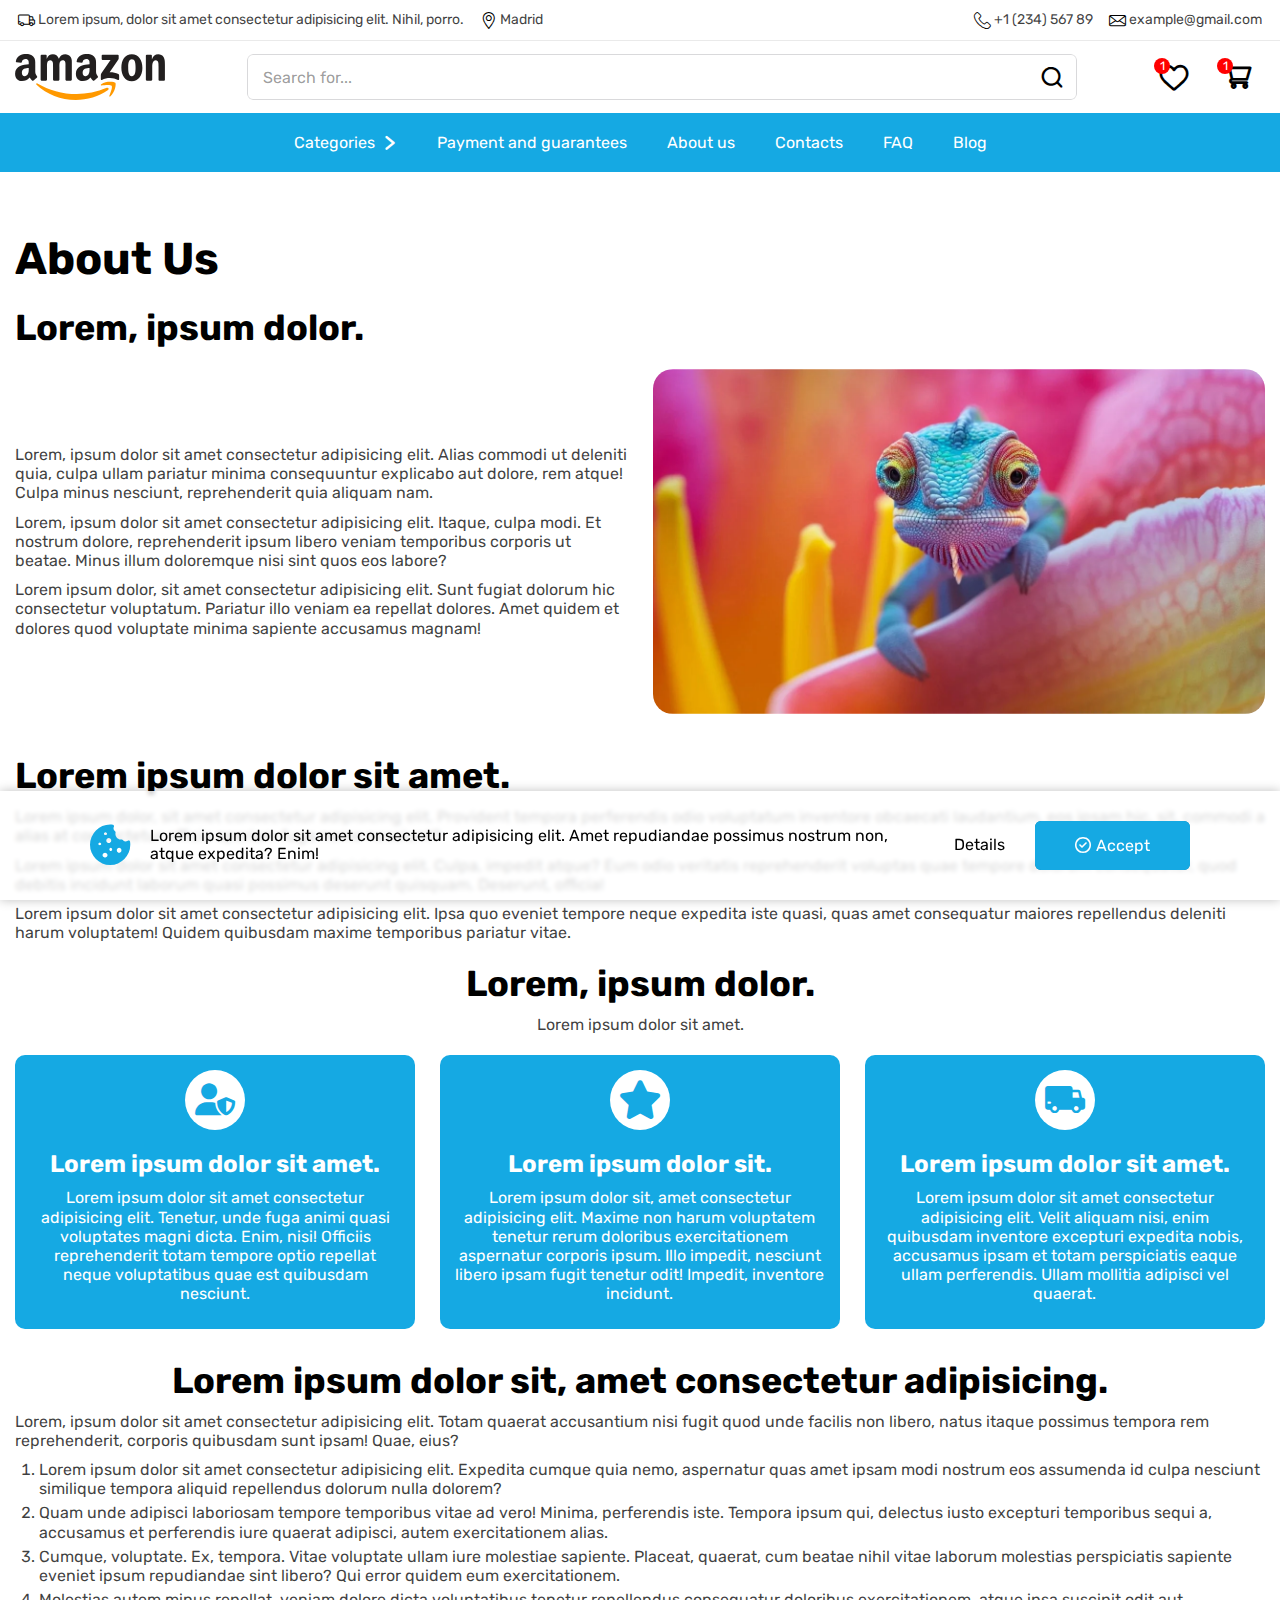
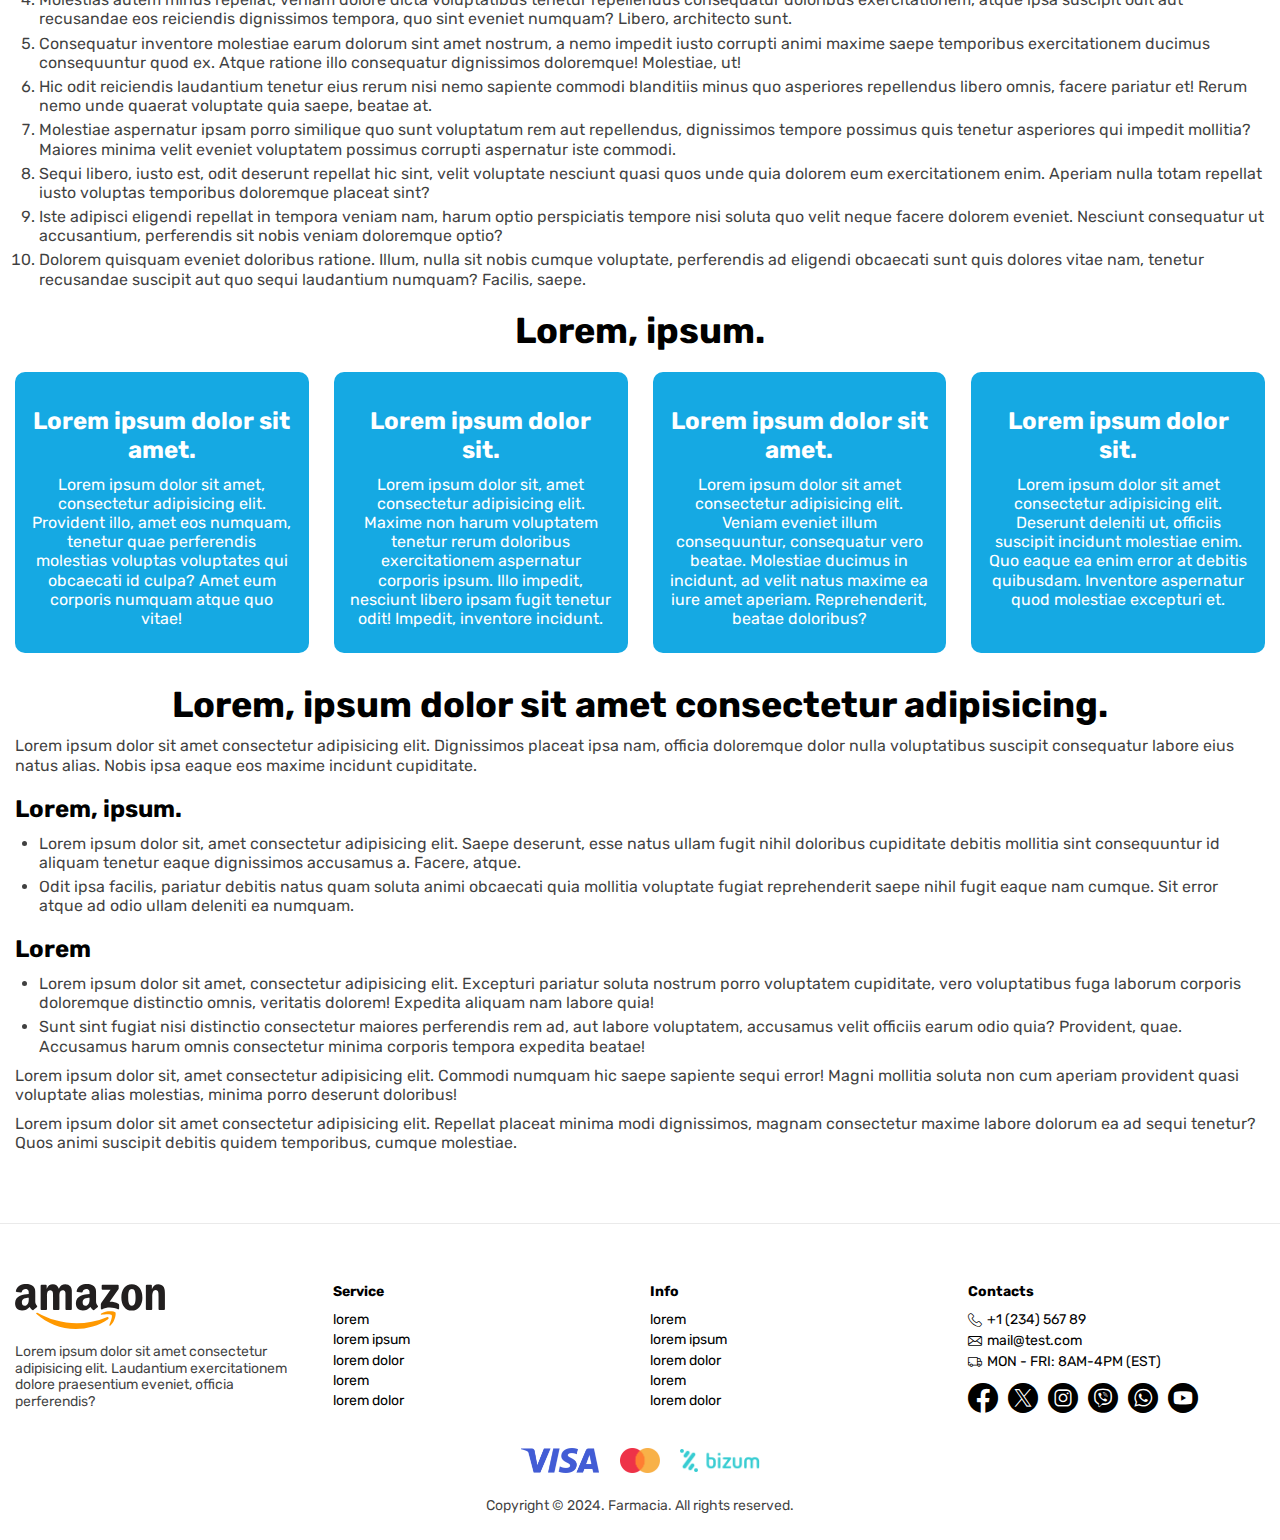
<file: docs/about.html>
<!DOCTYPE html>
<html>

<head>
    <meta charset="UTF-8">
    <meta name="viewport" content="width=device-width, initial-scale=1.0">
    <title>About</title>

    <link rel="icon" href="img/favicon.png" type="image/png" sizes="32x32">
    <link rel="stylesheet" href="css/swiper.css">
    <link rel="stylesheet" href="css/main.css">

    <script defer src="js/swiper.js"></script>
    <script defer src="js/main.js"></script>
</head>

<body>
    <div class="page">
        <header class="header">
            <div class="header__wrapper">
                <div class="header__top">
                    <div class="container">
                        <div class="header__top-inner">
                            <div class="header__delivery"><span class="icon-delivery"></span><span>Lorem ipsum, dolor sit amet consectetur adipisicing elit. Nihil, porro.</span></div>
                            <a href="#" class="header__location" data-popup="location|Choose the city"><span class="icon-location"></span><span>Madrid</span></a>
                            <a href="tel:+123456789" class="header__phone"><span class="icon-phone"></span><span>+1 (234) 567 89</span></a>
                            <a href="mailto:example@gmail.com" class="header__mail"><span class="icon-mail"></span><span>example@gmail.com</span></a>
                        </div>
                    </div>
                </div>
                <div class="header__mobile">
                    <div class="container">
                        <div class="header__mobile-inner">
                            <button class="header__burger" data-mobile><span class="icon-burger"></span></button>
                            <div class="header__logo"><a href="/index.html"><img src="img/logo.svg" alt="logo image" loading="lazy" width="150" height="50"></a></div>
                            <button class="header__search" data-search><span class="icon-search"></span></button>
                            <button class="header__cart" data-popup="cart|Cart"><span class="icon-cart" data-count="1"></span></button>
                        </div>
                    </div>
                </div>
                <div class="header__middle">
                    <div class="container">
                        <div class="header__middle-inner">
                            <div class="header__logo"><a href="/index.html"><img src="img/logo.svg" alt="logo image" loading="lazy" width="150" height="50"></a></div>
                            <form class="header__form header-form">
                                <div class="header-form__inner">
                                    <div class="header-form__search">
                                        <button class="icon-search"></button>
                                        <input name="s" type="text" placeholder="Search for...">
                                    </div>
                                    <ul class="header-form__search-list search-list">

                                        <li class="search-list__item search-item">
                                            <a href="#" class="search-item__inner">
                                                <div class="search-item__image"><img src="img/products/test.webp" alt="image product" loading="lazy" width="100" height="100"></div>
                                                <div class="search-item__content">
                                                    <div class="search-item__info">
                                                        <div class="search-item__title">Nootropil</div>
                                                        <div class="search-item__price">34.36 €</div>
                                                    </div>
                                                    <div class="search-item__discount">-31%</div>
                                                </div>
                                                <div class="search-item__btn btn btn_prim">Buy</div>
                                            </a>
                                        </li>

                                        <li class="search-list__item search-item">
                                            <a href="#" class="search-item__inner">
                                                <div class="search-item__image"><img src="img/products/test.webp" alt="image product" loading="lazy" width="100" height="100"></div>
                                                <div class="search-item__content">
                                                    <div class="search-item__info">
                                                        <div class="search-item__title">Nootropil</div>
                                                        <div class="search-item__price">34.36 €</div>
                                                    </div>
                                                    <div class="search-item__discount">-31%</div>
                                                </div>
                                                <div class="search-item__btn btn btn_prim">Buy</div>
                                            </a>
                                        </li>

                                        <li class="search-list__item search-item">
                                            <a href="#" class="search-item__inner">
                                                <div class="search-item__image"><img src="img/products/test.webp" alt="image product" loading="lazy" width="100" height="100"></div>
                                                <div class="search-item__content">
                                                    <div class="search-item__info">
                                                        <div class="search-item__title">Nootropil</div>
                                                        <div class="search-item__price">34.36 €</div>
                                                    </div>
                                                    <div class="search-item__discount">-31%</div>
                                                </div>
                                                <div class="search-item__btn btn btn_prim">Buy</div>
                                            </a>
                                        </li>

                                        <li class="search-list__item search-item">
                                            <a href="#" class="search-item__inner">
                                                <div class="search-item__image"><img src="img/products/test.webp" alt="image product" loading="lazy" width="100" height="100"></div>
                                                <div class="search-item__content">
                                                    <div class="search-item__info">
                                                        <div class="search-item__title">Nootropil</div>
                                                        <div class="search-item__price">34.36 €</div>
                                                    </div>
                                                    <div class="search-item__discount">-31%</div>
                                                </div>
                                                <div class="search-item__btn btn btn_prim">Buy</div>
                                            </a>
                                        </li>

                                        <li class="search-list__item search-item">
                                            <a href="#" class="search-item__inner">
                                                <div class="search-item__image"><img src="img/products/test.webp" alt="image product" loading="lazy" width="100" height="100"></div>
                                                <div class="search-item__content">
                                                    <div class="search-item__info">
                                                        <div class="search-item__title">Nootropil</div>
                                                        <div class="search-item__price">34.36 €</div>
                                                    </div>
                                                    <div class="search-item__discount">-31%</div>
                                                </div>
                                                <div class="search-item__btn btn btn_prim">Buy</div>
                                            </a>
                                        </li>

                                        <li class="search-list__item search-item">
                                            <a href="#" class="search-item__inner">
                                                <div class="search-item__image"><img src="img/products/test.webp" alt="image product" loading="lazy" width="100" height="100"></div>
                                                <div class="search-item__content">
                                                    <div class="search-item__info">
                                                        <div class="search-item__title">Nootropil</div>
                                                        <div class="search-item__price">34.36 €</div>
                                                    </div>
                                                    <div class="search-item__discount">-31%</div>
                                                </div>
                                                <div class="search-item__btn btn btn_prim">Buy</div>
                                            </a>
                                        </li>

                                        <li class="search-list__item search-item">
                                            <a href="#" class="search-item__inner">
                                                <div class="search-item__image"><img src="img/products/test.webp" alt="image product" loading="lazy" width="100" height="100"></div>
                                                <div class="search-item__content">
                                                    <div class="search-item__info">
                                                        <div class="search-item__title">Nootropil</div>
                                                        <div class="search-item__price">34.36 €</div>
                                                    </div>
                                                    <div class="search-item__discount">-31%</div>
                                                </div>
                                                <div class="search-item__btn btn btn_prim">Buy</div>
                                            </a>
                                        </li>

                                        <li class="search-list__item search-item">
                                            <a href="#" class="search-item__inner">
                                                <div class="search-item__image"><img src="img/products/test.webp" alt="image product" loading="lazy" width="100" height="100"></div>
                                                <div class="search-item__content">
                                                    <div class="search-item__info">
                                                        <div class="search-item__title">Nootropil</div>
                                                        <div class="search-item__price">34.36 €</div>
                                                    </div>
                                                    <div class="search-item__discount">-31%</div>
                                                </div>
                                                <div class="search-item__btn btn btn_prim">Buy</div>
                                            </a>
                                        </li>

                                        <li class="search-list__item search-item">
                                            <a href="#" class="search-item__inner">
                                                <div class="search-item__image"><img src="img/products/test.webp" alt="image product" loading="lazy" width="100" height="100"></div>
                                                <div class="search-item__content">
                                                    <div class="search-item__info">
                                                        <div class="search-item__title">Nootropil</div>
                                                        <div class="search-item__price">34.36 €</div>
                                                    </div>
                                                    <div class="search-item__discount">-31%</div>
                                                </div>
                                                <div class="search-item__btn btn btn_prim">Buy</div>
                                            </a>
                                        </li>

                                        <li class="search-list__item search-item">
                                            <a href="#" class="search-item__inner">
                                                <div class="search-item__image"><img src="img/products/test.webp" alt="image product" loading="lazy" width="100" height="100"></div>
                                                <div class="search-item__content">
                                                    <div class="search-item__info">
                                                        <div class="search-item__title">Nootropil</div>
                                                        <div class="search-item__price">34.36 €</div>
                                                    </div>
                                                    <div class="search-item__discount">-31%</div>
                                                </div>
                                                <div class="search-item__btn btn btn_prim">Buy</div>
                                            </a>
                                        </li>

                                    </ul>
                                </div>
                            </form>
                            <a href="/favorites.html" class="header__action header__saved"><span class="icon-heart" data-count="1"></span></a>
                            <a href="#" class="header__action header__cart" data-popup="cart|Cart"><span class="icon-cart" data-count="1"></span></a>
                        </div>
                    </div>
                </div>
                <nav class="header__nav">
                    <div class="container">
                        <div class="header__nav-inner">
                            <ul class="menu">
                                <li class="menu-item">
                                    <a href="#"><span>Categories</span><span class="icon-arrow"></span></a>
                                    <ul class="sub-menu">
                                        <li class="menu-item"><a href="/category.html">antibiotics</a></li>
                                        <li class="menu-item"><a href="/category.html">bestsellers</a></li>
                                        <li class="menu-item"><a href="/category.html">mens-health</a></li>
                                        <li class="menu-item"><a href="/category.html">erectile-dysfunction</a></li>
                                        <li class="menu-item"><a href="/category.html">alcoholism</a></li>
                                        <li class="menu-item"><a href="/category.html">skin-care</a></li>
                                        <li class="menu-item"><a href="/category.html">alzheimers-and-parkinsons</a></li>
                                        <li class="menu-item"><a href="/category.html">hypertension</a></li>
                                        <li class="menu-item"><a href="/category.html">cardiovascular-diseases</a></li>
                                        <li class="menu-item"><a href="/category.html">respiratory-tract</a></li>
                                        <li class="menu-item"><a href="/category.html">asthma</a></li>
                                        <li class="menu-item"><a href="/category.html">arthritis</a></li>
                                        <li class="menu-item"><a href="/category.html">surgery</a></li>
                                        <li class="menu-item"><a href="/category.html">migraine</a></li>
                                        <li class="menu-item"><a href="/category.html">muscle-relaxants</a></li>
                                        <li class="menu-item"><a href="/category.html">womens-health</a></li>
                                        <li class="menu-item"><a href="/category.html">brands</a></li>
                                        <li class="menu-item"><a href="/category.html">antifungals</a></li>
                                        <li class="menu-item"><a href="/category.html">urinary-tract</a></li>
                                        <li class="menu-item"><a href="/category.html">mental-disorders</a></li>
                                        <li class="menu-item"><a href="/category.html">neurological-disorders</a></li>
                                        <li class="menu-item"><a href="/category.html">cancer</a></li>
                                        <li class="menu-item"><a href="/category.html">diabetes</a></li>
                                        <li class="menu-item"><a href="/category.html">antiallergic</a></li>
                                        <li class="menu-item"><a href="/category.html">osteoporosis</a></li>
                                        <li class="menu-item"><a href="/category.html">anti-inflammatories</a></li>
                                        <li class="menu-item"><a href="/category.html">antiparasitic</a></li>
                                        <li class="menu-item"><a href="/category.html">gastrointestinal-tract</a></li>
                                        <li class="menu-item"><a href="/category.html">birth-control</a></li>
                                        <li class="menu-item"><a href="/category.html">cholesterol</a></li>
                                        <li class="menu-item"><a href="/category.html">antidepressants</a></li>
                                        <li class="menu-item"><a href="/category.html">antivirals</a></li>
                                        <li class="menu-item"><a href="/category.html">hiv</a></li>
                                        <li class="menu-item"><a href="/category.html">stop-smoking</a></li>
                                        <li class="menu-item"><a href="/category.html">anticonvulsants</a></li>
                                        <li class="menu-item"><a href="/category.html">eye-care</a></li>
                                        <li class="menu-item"><a href="/category.html">obesity</a></li>
                                        <li class="menu-item"><a href="/category.html">analgesics</a></li>
                                        <li class="menu-item"><a href="/category.html">vitamins-supplements</a></li>
                                    </ul>
                                </li>
                                <li class="menu-item"><a href="/payment.html">Payment and guarantees</a></li>
                                <li class="menu-item"><a href="/about.html">About us</a></li>
                                <li class="menu-item"><a href="/contacts.html">Contacts</a></li>
                                <li class="menu-item"><a href="/faq.html">FAQ</a></li>
                                <li class="menu-item"><a href="/blog.html">Blog</a></li>
                            </ul>
                        </div>
                    </div>
                </nav>
            </div>
            <div class="header__mobile-menu mobile-menu">
                <div class="mobile-menu__inner">
                    <div class="mobile-menu__top">
                        <div class="mobile-menu__logo"><a href="/index.html"><img src="img/logo.svg" alt="logo image" loading="lazy" width="150" height="50"></a></div>
                        <button class="mobile-menu__close close"><span class="icon-close"></span></button>
                    </div>
                    <div class="mobile-menu__content">
                        <nav class="mobile-menu__nav">
                            <ul class="menu">
                                <li class="menu-item" data-popup="location|Choose the city"><a href="#"><span class="icon-location"></span><span>Location</span><span class="icon-arrow"></span></a></li>
                                <li class="menu-item" data-popup="cart|Cart"><a href="#"><span class="icon-cart"></span><span>Cart</span><span class="icon-arrow"></span></a></li>
                                <li class="menu-item"><a href="/favorites.html"><span class="icon-heart"></span><span>Saved</span></a></li>
                            </ul>
                            <ul class="menu">
                                <li class="menu-item">
                                    <a href="#"><span class="icon-category"></span><span>Categories</span><span class="icon-arrow"></span></a>
                                    <div class="sub-menu">
                                        <div class="sub-menu__top"><button class="back"><span class="icon-arrow"></span><span class="caption">Categories</span></button><button class="close"><span class="icon-close"></span></button></div>
                                        <div class="sub-menu__content">
                                            <ul class="menu">
                                                <li class="menu-item"><a href="/category.html">antibiotics</a></li>
                                                <li class="menu-item"><a href="/category.html">bestsellers</a></li>
                                                <li class="menu-item"><a href="/category.html">mens-health</a></li>
                                                <li class="menu-item"><a href="/category.html">erectile-dysfunction</a></li>
                                                <li class="menu-item"><a href="/category.html">alcoholism</a></li>
                                                <li class="menu-item"><a href="/category.html">skin-care</a></li>
                                                <li class="menu-item"><a href="/category.html">alzheimers-and-parkinsons</a></li>
                                                <li class="menu-item"><a href="/category.html">hypertension</a></li>
                                                <li class="menu-item"><a href="/category.html">cardiovascular-diseases</a></li>
                                                <li class="menu-item"><a href="/category.html">respiratory-tract</a></li>
                                                <li class="menu-item"><a href="/category.html">asthma</a></li>
                                                <li class="menu-item"><a href="/category.html">arthritis</a></li>
                                                <li class="menu-item"><a href="/category.html">surgery</a></li>
                                                <li class="menu-item"><a href="/category.html">migraine</a></li>
                                                <li class="menu-item"><a href="/category.html">muscle-relaxants</a></li>
                                                <li class="menu-item"><a href="/category.html">womens-health</a></li>
                                                <li class="menu-item"><a href="/category.html">brands</a></li>
                                                <li class="menu-item"><a href="/category.html">antifungals</a></li>
                                                <li class="menu-item"><a href="/category.html">urinary-tract</a></li>
                                                <li class="menu-item"><a href="/category.html">mental-disorders</a></li>
                                                <li class="menu-item"><a href="/category.html">neurological-disorders</a></li>
                                                <li class="menu-item"><a href="/category.html">cancer</a></li>
                                                <li class="menu-item"><a href="/category.html">diabetes</a></li>
                                                <li class="menu-item"><a href="/category.html">antiallergic</a></li>
                                                <li class="menu-item"><a href="/category.html">osteoporosis</a></li>
                                                <li class="menu-item"><a href="/category.html">anti-inflammatories</a></li>
                                                <li class="menu-item"><a href="/category.html">antiparasitic</a></li>
                                                <li class="menu-item"><a href="/category.html">gastrointestinal-tract</a></li>
                                                <li class="menu-item"><a href="/category.html">birth-control</a></li>
                                                <li class="menu-item"><a href="/category.html">cholesterol</a></li>
                                                <li class="menu-item"><a href="/category.html">antidepressants</a></li>
                                                <li class="menu-item"><a href="/category.html">antivirals</a></li>
                                                <li class="menu-item"><a href="/category.html">hiv</a></li>
                                                <li class="menu-item"><a href="/category.html">stop-smoking</a></li>
                                                <li class="menu-item"><a href="/category.html">anticonvulsants</a></li>
                                                <li class="menu-item"><a href="/category.html">eye-care</a></li>
                                                <li class="menu-item"><a href="/category.html">obesity</a></li>
                                                <li class="menu-item"><a href="/category.html">analgesics</a></li>
                                                <li class="menu-item"><a href="/category.html">vitamins-supplements</a></li>
                                            </ul>
                                        </div>
                                    </div>
                                </li>
                                <li class="menu-item"><a href="/payment.html"><span class="icon-payment"></span><span>Payment and guarantees</span></a></li>
                                <li class="menu-item"><a href="/about.html"><span class="icon-about"></span><span>About us</span></a></li>
                                <li class="menu-item"><a href="/contacts.html"><span class="icon-mail"></span><span>Contacts</span></a></li>
                                <li class="menu-item"><a href="/faq.html"><span class="icon-faq"></span><span>FAQ</span></a></li>
                                <li class="menu-item"><a href="/blog.html"><span class="icon-blog"></span><span>Blog</span></a></li>
                                <li class="menu-item">
                                    <a href="#"><span class="icon-info"></span><span>Info</span><span class="icon-arrow"></span></a>
                                    <div class="sub-menu">
                                        <div class="sub-menu__top"><button class="back"><span class="icon-arrow"></span><span class="caption">Info</span></button><button class="close"><span class="icon-close"></span></button></div>
                                        <div class="sub-menu__content">
                                            <div class="row"><span class="icon-delivery"></span><span>Lorem ipsum, dolor sit amet consectetur adipisicing elit. Nihil, porro.</span></div>
                                            <a href="tel:+123456789" class="row"><span class="icon-phone"></span><span>+1 (234) 567 89</span></a>
                                            <a href="mailto:mail@test.com" class="row"><span class="icon-mail"></span><span>mail@test.com</span></a>
                                        </div>
                                    </div>
                                </li>
                            </ul>
                        </nav>
                    </div>
                </div>
            </div>
            <div class="overlay"></div>
        </header>
        <main class="main">
            <section class="content">
                <div class="container">
                    <div class="content__inner">

                        <h1>About Us</h1>
                        <h2>Lorem, ipsum dolor.</h2>
                        <ul class="content__columns">
                            <li class="content__column">
                                <div class="content__column-inner">
                                    <p>Lorem, ipsum dolor sit amet consectetur adipisicing elit. Alias commodi ut deleniti quia, culpa ullam pariatur minima consequuntur explicabo aut dolore, rem atque! Culpa minus nesciunt, reprehenderit quia aliquam nam.</p>
                                    <p>Lorem, ipsum dolor sit amet consectetur adipisicing elit. Itaque, culpa modi. Et nostrum dolore, reprehenderit ipsum libero veniam temporibus corporis ut beatae. Minus illum doloremque nisi sint quos eos labore?</p>
                                    <p>Lorem ipsum dolor, sit amet consectetur adipisicing elit. Sunt fugiat dolorum hic consectetur voluptatum. Pariatur illo veniam ea repellat dolores. Amet quidem et dolores quod voluptate minima sapiente accusamus magnam!</p>
                                </div>
                            </li>
                            <li class="content__column">
                                <div class="content__column-inner">
                                    <picture>
                                        <source srcset="img/content/image1.webp 1600w,img/content/image1-1440.webp 1440w,img/content/image1-768.webp 768w">
                                        <source srcset="img/content/image1.jpg">
                                        <img src="img/content/image1.jpg" alt="Who we are" width="1370" height="772">
                                    </picture>
                                </div>
                            </li>
                        </ul>
                        <h2>Lorem ipsum dolor sit amet.</h2>
                        <p>Lorem ipsum dolor, sit amet consectetur adipisicing elit. Provident tempora perferendis odio voluptatum inventore obcaecati laudantium, eos ipsam hic, sit, commodi a alias at consectetur officia aperiam fuga nemo nesciunt?</p>
                        <p>Lorem ipsum dolor sit amet consectetur adipisicing elit. Culpa, impedit atque? Eum odio veritatis reprehenderit voluptas quae tempore dolorum consequatur, quod debitis incidunt laborum quasi possimus deserunt quisquam. Deserunt, officia!</p>
                        <p>Lorem ipsum dolor sit amet consectetur adipisicing elit. Ipsa quo eveniet tempore neque expedita iste quasi, quas amet consequatur maiores repellendus deleniti harum voluptatem! Quidem quibusdam maxime temporibus pariatur vitae.</p>
                        <h2 class="text_center">Lorem, ipsum dolor.</h2>
                        <p class="text_center">Lorem ipsum dolor sit amet.</p>
                        <ul class="content__columns col_cards col_3">
                            <li class="content__column">
                                <div class="content__column-inner">
                                    <span class="icon-anonym-fill"></span>
                                    <h3>Lorem ipsum dolor sit amet.</h3>
                                    <p>Lorem ipsum dolor sit amet consectetur adipisicing elit. Tenetur, unde fuga animi quasi voluptates magni dicta. Enim, nisi! Officiis reprehenderit totam tempore optio repellat neque voluptatibus quae est quibusdam nesciunt.</p>
                                </div>
                            </li>
                            <li class="content__column">
                                <div class="content__column-inner">
                                    <span class="icon-star-fill"></span>
                                    <h3>Lorem ipsum dolor sit.</h3>
                                    <p>Lorem ipsum dolor sit, amet consectetur adipisicing elit. Maxime non harum voluptatem tenetur rerum doloribus exercitationem aspernatur corporis ipsum. Illo impedit, nesciunt libero ipsam fugit tenetur odit! Impedit, inventore incidunt.</p>
                                </div>
                            </li>
                            <li class="content__column">
                                <div class="content__column-inner">
                                    <span class="icon-delivery-fill"></span>
                                    <h3>Lorem ipsum dolor sit amet.</h3>
                                    <p>Lorem ipsum dolor sit amet consectetur adipisicing elit. Velit aliquam nisi, enim quibusdam inventore excepturi expedita nobis, accusamus ipsam et totam perspiciatis eaque ullam perferendis. Ullam mollitia adipisci vel quaerat.</p>
                                </div>
                            </li>
                        </ul>
                        <h2 class="text_center">Lorem ipsum dolor sit, amet consectetur adipisicing.</h2>
                        <p>Lorem, ipsum dolor sit amet consectetur adipisicing elit. Totam quaerat accusantium nisi fugit quod unde facilis non libero, natus itaque possimus tempora rem reprehenderit, corporis quibusdam sunt ipsam! Quae, eius?</p>
                        <ol>
                            <li>Lorem ipsum dolor sit amet consectetur adipisicing elit. Expedita cumque quia nemo, aspernatur quas amet ipsam modi nostrum eos assumenda id culpa nesciunt similique tempora aliquid repellendus dolorum nulla dolorem?</li>
                            <li>Quam unde adipisci laboriosam tempore temporibus vitae ad vero! Minima, perferendis iste. Tempora ipsum qui, delectus iusto excepturi temporibus sequi a, accusamus et perferendis iure quaerat adipisci, autem exercitationem alias.</li>
                            <li>Cumque, voluptate. Ex, tempora. Vitae voluptate ullam iure molestiae sapiente. Placeat, quaerat, cum beatae nihil vitae laborum molestias perspiciatis sapiente eveniet ipsum repudiandae sint libero? Qui error quidem eum exercitationem.</li>
                            <li>Molestias autem minus repellat, veniam dolore dicta voluptatibus tenetur repellendus consequatur doloribus exercitationem, atque ipsa suscipit odit aut recusandae eos reiciendis dignissimos tempora, quo sint eveniet numquam? Libero, architecto sunt.</li>
                            <li>Consequatur inventore molestiae earum dolorum sint amet nostrum, a nemo impedit iusto corrupti animi maxime saepe temporibus exercitationem ducimus consequuntur quod ex. Atque ratione illo consequatur dignissimos doloremque! Molestiae, ut!</li>
                            <li>Hic odit reiciendis laudantium tenetur eius rerum nisi nemo sapiente commodi blanditiis minus quo asperiores repellendus libero omnis, facere pariatur et! Rerum nemo unde quaerat voluptate quia saepe, beatae at.</li>
                            <li>Molestiae aspernatur ipsam porro similique quo sunt voluptatum rem aut repellendus, dignissimos tempore possimus quis tenetur asperiores qui impedit mollitia? Maiores minima velit eveniet voluptatem possimus corrupti aspernatur iste commodi.</li>
                            <li>Sequi libero, iusto est, odit deserunt repellat hic sint, velit voluptate nesciunt quasi quos unde quia dolorem eum exercitationem enim. Aperiam nulla totam repellat iusto voluptas temporibus doloremque placeat sint?</li>
                            <li>Iste adipisci eligendi repellat in tempora veniam nam, harum optio perspiciatis tempore nisi soluta quo velit neque facere dolorem eveniet. Nesciunt consequatur ut accusantium, perferendis sit nobis veniam doloremque optio?</li>
                            <li>Dolorem quisquam eveniet doloribus ratione. Illum, nulla sit nobis cumque voluptate, perferendis ad eligendi obcaecati sunt quis dolores vitae nam, tenetur recusandae suscipit aut quo sequi laudantium numquam? Facilis, saepe.</li>
                        </ol>
                        <h2 class="text_center">Lorem, ipsum.</h2>
                        <ul class="content__columns col_cards col_4">
                            <li class="content__column">
                                <div class="content__column-inner">
                                    <h3>Lorem ipsum dolor sit amet.</h3>
                                    <p>Lorem ipsum dolor sit amet, consectetur adipisicing elit. Provident illo, amet eos numquam, tenetur quae perferendis molestias voluptas voluptates qui obcaecati id culpa? Amet eum corporis numquam atque quo vitae!</p>
                                </div>
                            </li>
                            <li class="content__column">
                                <div class="content__column-inner">
                                    <h3>Lorem ipsum dolor sit.</h3>
                                    <p>Lorem ipsum dolor sit, amet consectetur adipisicing elit. Maxime non harum voluptatem tenetur rerum doloribus exercitationem aspernatur corporis ipsum. Illo impedit, nesciunt libero ipsam fugit tenetur odit! Impedit, inventore incidunt.</p>
                                </div>
                            </li>
                            <li class="content__column">
                                <div class="content__column-inner">
                                    <h3>Lorem ipsum dolor sit amet.</h3>
                                    <p>Lorem ipsum dolor sit amet consectetur adipisicing elit. Veniam eveniet illum consequuntur, consequatur vero beatae. Molestiae ducimus in incidunt, ad velit natus maxime ea iure amet aperiam. Reprehenderit, beatae doloribus?</p>
                                </div>
                            </li>
                            <li class="content__column">
                                <div class="content__column-inner">
                                    <h3>Lorem ipsum dolor sit.</h3>
                                    <p>Lorem ipsum dolor sit amet consectetur adipisicing elit. Deserunt deleniti ut, officiis suscipit incidunt molestiae enim. Quo eaque ea enim error at debitis quibusdam. Inventore aspernatur quod molestiae excepturi et.</p>
                                </div>
                            </li>
                        </ul>
                        <h2 class="text_center">Lorem, ipsum dolor sit amet consectetur adipisicing.</h2>
                        <p>Lorem ipsum dolor sit amet consectetur adipisicing elit. Dignissimos placeat ipsa nam, officia doloremque dolor nulla voluptatibus suscipit consequatur labore eius natus alias. Nobis ipsa eaque eos maxime incidunt cupiditate.</p>
                        <h3>Lorem, ipsum.</h3>
                        <ul>
                            <li>Lorem ipsum dolor sit, amet consectetur adipisicing elit. Saepe deserunt, esse natus ullam fugit nihil doloribus cupiditate debitis mollitia sint consequuntur id aliquam tenetur eaque dignissimos accusamus a. Facere, atque.</li>
                            <li>Odit ipsa facilis, pariatur debitis natus quam soluta animi obcaecati quia mollitia voluptate fugiat reprehenderit saepe nihil fugit eaque nam cumque. Sit error atque ad odio ullam deleniti ea numquam.</li>
                        </ul>
                        <h3>Lorem</h3>
                        <ul>
                            <li>Lorem ipsum dolor sit amet, consectetur adipisicing elit. Excepturi pariatur soluta nostrum porro voluptatem cupiditate, vero voluptatibus fuga laborum corporis doloremque distinctio omnis, veritatis dolorem! Expedita aliquam nam labore quia!</li>
                            <li>Sunt sint fugiat nisi distinctio consectetur maiores perferendis rem ad, aut labore voluptatem, accusamus velit officiis earum odio quia? Provident, quae. Accusamus harum omnis consectetur minima corporis tempora expedita beatae!</li>
                        </ul>
                        <p>Lorem ipsum dolor sit, amet consectetur adipisicing elit. Commodi numquam hic saepe sapiente sequi error! Magni mollitia soluta non cum aperiam provident quasi voluptate alias molestias, minima porro deserunt doloribus!</p>
                        <p>Lorem ipsum dolor sit amet consectetur adipisicing elit. Repellat placeat minima modi dignissimos, magnam consectetur maxime labore dolorum ea ad sequi tenetur? Quos animi suscipit debitis quidem temporibus, cumque molestiae.</p>

                    </div>
                </div>
            </section>
        </main>
        <footer class="footer">
            <div class="container">
                <div class="footer__row">
                    <div class="footer__column">
                        <div class="footer__logo"><a href="/index.html"><img src="img/logo.svg" alt="logo image" loading="lazy" width="150" height="50"></a></div>
                        <div class="footer__descr">Lorem ipsum dolor sit amet consectetur adipisicing elit. Laudantium exercitationem dolore praesentium eveniet, officia perferendis?</div>
                    </div>
                    <div class="footer__column">
                        <div class="footer__caption">Service</div>
                        <nav class="footer__nav">
                            <ul class="menu">
                                <li class="menu-item"><a href="#">lorem</a></li>
                                <li class="menu-item"><a href="#">lorem ipsum</a></li>
                                <li class="menu-item"><a href="#">lorem dolor</a></li>
                                <li class="menu-item"><a href="#">lorem</a></li>
                                <li class="menu-item"><a href="#">lorem dolor</a></li>
                            </ul>
                        </nav>
                    </div>
                    <div class="footer__column">
                        <div class="footer__caption">Info</div>
                        <nav class="footer__nav">
                            <ul class="menu">
                                <li class="menu-item"><a href="#">lorem</a></li>
                                <li class="menu-item"><a href="#">lorem ipsum</a></li>
                                <li class="menu-item"><a href="#">lorem dolor</a></li>
                                <li class="menu-item"><a href="#">lorem</a></li>
                                <li class="menu-item"><a href="#">lorem dolor</a></li>
                            </ul>
                        </nav>
                    </div>
                    <div class="footer__column">
                        <div class="footer__caption">Contacts</div>
                        <div class="footer__contacts">
                            <a href="tel:+123456789"><span class="icon-phone"></span><span>+1 (234) 567 89</span></a>
                            <a href="mailto:mail@test.com"><span class="icon-mail"></span><span>mail@test.com</span></a>
                            <span><span class="icon-delivery"></span><span>MON - FRI: 8AM-4PM (EST)</span></span>
                        </div>
                        <div class="footer__socials">
                            <a href="#"><span class="icon-facebook"></span></a>
                            <a href="#"><span class="icon-twitter"></span></a>
                            <a href="#"><span class="icon-instagram"></span></a>
                            <a href="#"><span class="icon-viber"></span></a>
                            <a href="#"><span class="icon-whatsapp"></span></a>
                            <a href="#"><span class="icon-youtube"></span></a>
                        </div>
                    </div>
                </div>
                <div class="footer__logos"><span class="footer__logos-item"><img src="img/footer/visa.png" alt="logo visa" loading="lazy" width="53" height="20"></span><span class="footer__logos-item"><img src="img/footer/mastercard.png" alt="logo mastercard" loading="lazy" width="53" height="20"></span><span class="footer__logos-item"><img src="img/footer/bizum.png" alt="logo bizum" loading="lazy" width="53" height="20"></span></div>
                <div class="footer__copyright">Copyright © 2024. Farmacia. All rights reserved.</div>
            </div>
        </footer>
        <section class="popup">
            <div class="popup__inner">
                <div class="popup__head">
                    <h2 class="title"></h2>
                    <button class="close"><span class="icon-close"></span></button>
                </div>
                <div class="popup__content location">
                    <div class="location__inner">
                        <div class="location__detect">
                            <button class="btn btn_prim">Detect your city</button> <span>by GPS</span>
                        </div>
                        <form class="location__form location-form">
                            <div class="location-form__search">
                                <button class="icon-search"></button>
                                <input type="text" placeholder="Search your city...">
                            </div>
                        </form>
                        <ul class="location__list">
                            <li><button>Madrid</button></li>
                            <li><button>Barcelona</button></li>
                            <li><button>Valencia</button></li>
                            <li><button>Seville</button></li>
                            <li><button>Bilbao</button></li>
                            <li><button>Málaga</button></li>
                            <li><button>Asturias</button></li>
                            <li><button>Alicante</button></li>
                            <li><button>Las Palmas</button></li>
                            <li><button>Zaragoza</button></li>
                            <li><button>Murcia</button></li>
                            <li><button>Santa Cruz de Tenerife</button></li>
                            <li><button>Granada</button></li>
                            <li><button>Palma de Mallorca</button></li>
                        </ul>
                    </div>
                </div>
                <div class="popup__content cart">
                    <div class="cart__inner">
                        <div class="cart__count"><span class="cart__count-value">4</span> <span>items in cart</span></div>
                        <ul class="cart-list">

                            <li class="cart-list__item cart-item">
                                <a href="#" class="cart-item__inner">
                                    <div class="cart-item__image"><img src="img/products/test.webp" alt="image product" loading="lazy" width="100" height="100"></div>
                                    <div class="cart-item__content">
                                        <h3 class="cart-item__title">Nootropil</h3>
                                        <div class="cart-item__info">
                                            <div class="cart-item__price">
                                                <del class="cart-item__old-price">50 €</del>
                                                <div class="cart-item__current-price">34.36 €</div>
                                            </div>
                                            <div class="cart-item__discount">-31%</div>
                                        </div>
                                    </div>
                                    <button class="cart-item__remove"><span class="icon-close"></span></button>
                                </a>
                            </li>

                            <li class="cart-list__item cart-item">
                                <a href="#" class="cart-item__inner">
                                    <div class="cart-item__image"><img src="img/products/test.webp" alt="image product" loading="lazy" width="100" height="100"></div>
                                    <div class="cart-item__content">
                                        <h3 class="cart-item__title">Nootropil</h3>
                                        <div class="cart-item__info">
                                            <div class="cart-item__price">
                                                <del class="cart-item__old-price">50 €</del>
                                                <div class="cart-item__current-price">34.36 €</div>
                                            </div>
                                            <div class="cart-item__discount">-31%</div>
                                        </div>
                                    </div>
                                    <button class="cart-item__remove"><span class="icon-close"></span></button>
                                </a>
                            </li>

                            <li class="cart-list__item cart-item">
                                <a href="#" class="cart-item__inner">
                                    <div class="cart-item__image"><img src="img/products/test.webp" alt="image product" loading="lazy" width="100" height="100"></div>
                                    <div class="cart-item__content">
                                        <h3 class="cart-item__title">Nootropil</h3>
                                        <div class="cart-item__info">
                                            <div class="cart-item__price">
                                                <del class="cart-item__old-price">50 €</del>
                                                <div class="cart-item__current-price">34.36 €</div>
                                            </div>
                                            <div class="cart-item__discount">-31%</div>
                                        </div>
                                    </div>
                                    <button class="cart-item__remove"><span class="icon-close"></span></button>
                                </a>
                            </li>

                            <li class="cart-list__item cart-item">
                                <a href="#" class="cart-item__inner">
                                    <div class="cart-item__image"><img src="img/products/test.webp" alt="image product" loading="lazy" width="100" height="100"></div>
                                    <div class="cart-item__content">
                                        <h3 class="cart-item__title">Nootropil</h3>
                                        <div class="cart-item__info">
                                            <div class="cart-item__price">
                                                <del class="cart-item__old-price">50 €</del>
                                                <div class="cart-item__current-price">34.36 €</div>
                                            </div>
                                            <div class="cart-item__discount">-31%</div>
                                        </div>
                                    </div>
                                    <button class="cart-item__remove"><span class="icon-close"></span></button>
                                </a>
                            </li>

                        </ul>
                        <div class="cart__bottom">
                            <div class="cart__total"><span>Total</span><span class="cart__total-value">0</span><span>€</span></div>
                            <button class="cart__btn btn">Go to Cart</button>
                        </div>
                    </div>
                </div>
                <div class="popup__content feedback">
                    <div class="feedback__inner">
                        <form class="feedback__form feedback-form form">
                            <div class="form__row">
                                <fieldset class="feedback-form__rating form__column">
                                    <span>Rate this product</span>
                                    <div class="feedback-form__stars">
                                        <input id="rate5" type="radio" name="rating" value="5" checked>
                                        <label for="rate5"><span class="icon-star-fill"></span></label>
                                        <input id="rate4" type="radio" name="rating" value="4">
                                        <label for="rate4"><span class="icon-star-fill"></span></label>
                                        <input id="rate3" type="radio" name="rating" value="3">
                                        <label for="rate3"><span class="icon-star-fill"></span></label>
                                        <input id="rate2" type="radio" name="rating" value="2">
                                        <label for="rate2"><span class="icon-star-fill"></span></label>
                                        <input id="rate1" type="radio" name="rating" value="1">
                                        <label for="rate1"><span class="icon-star-fill"></span></label>
                                    </div>
                                </fieldset>
                            </div>
                            <div class="form__row">
                                <label class="feedback-form__image form__column">
                                    <input type="file" accept=".jpg,.jpeg,.png" name="avatar">
                                    <span>Upload avatar</span>
                                    <div class="feedback-form__preview"><img src="img/review/default.webp" alt="default avatar" loading="lazy" width="100" height="100"></div>
                                </label>
                            </div>
                            <div class="form__row">
                                <label class="form__column">
                                    <span>Name</span>
                                    <input type="text" placeholder="John Doe" name="name" required>
                                </label>
                            </div>
                            <div class="form__row">
                                <label class="form__column">
                                    <span>Email</span>
                                    <input type="email" placeholder="example@gmail.com" name="email" required>
                                </label>
                            </div>
                            <div class="form__row">
                                <label class="form__column">
                                    <span>Text</span>
                                    <textarea placeholder="Lorem ipsum dolor, sit amet consectetur adipisicing elit. Incidunt, quasi!" name="text" required></textarea>
                                </label>
                            </div>
                            <div class="form__row">
                                <div class="form__column">
                                    <button class="btn btn_prim">Submit</button>
                                </div>
                            </div>
                        </form>
                    </div>
                </div>
            </div>
        </section>
        <section class="cookie">
            <div class="cookie__inner">
                <div class="cookie__content">
                    <span class="icon-cookie-fill"></span>
                    <p>Lorem ipsum dolor sit amet consectetur adipisicing elit. Amet repudiandae possimus nostrum non, atque expedita? Enim!</p>
                </div>
                <div class="cookie__btns">
                    <a href="#" class="cookie__btn">Details</a>
                    <button class="cookie__btn cookie__btn-accept btn btn_prim"><span class="icon-mark"></span> <span>Accept</span></button>
                </div>
            </div>
        </section>
        <a href="#" class="scroll-top"><span class="icon-arrow"></span><span class="icon-arrow"></span></a>
    </div>
</body>

</html>
</file>
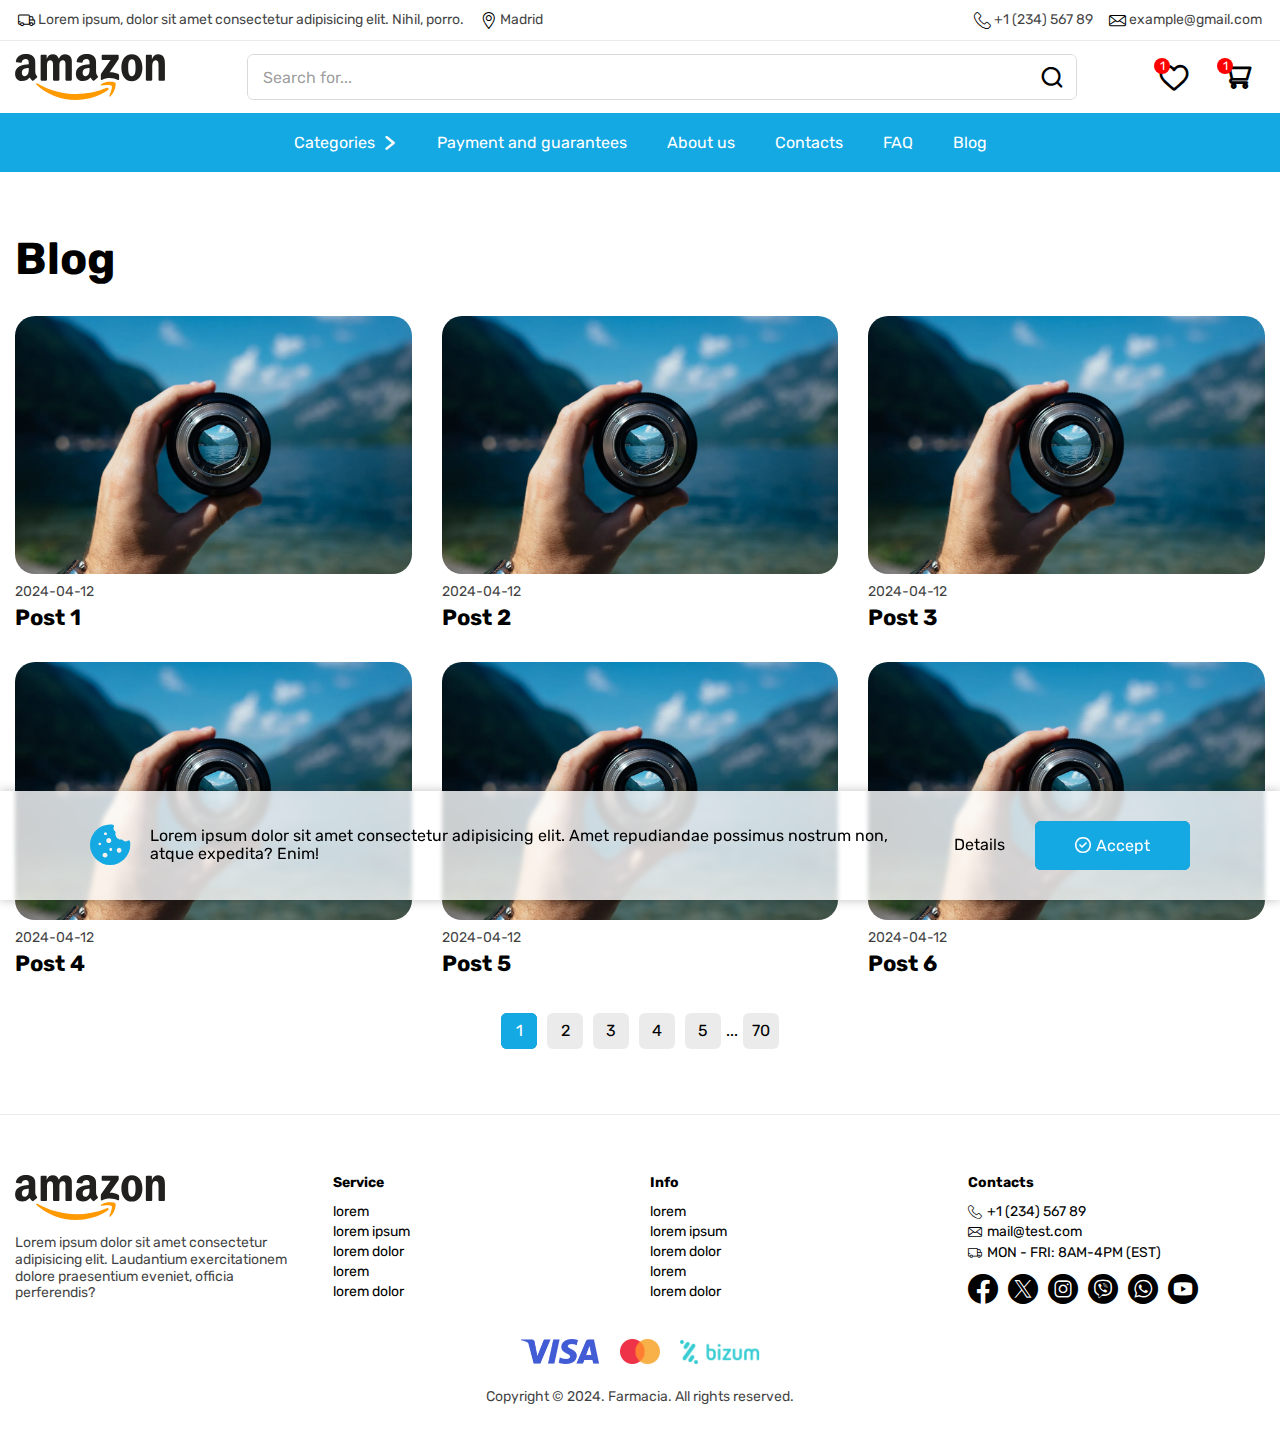
<file: docs/blog.html>
<!DOCTYPE html>
<html>

<head>
    <meta charset="UTF-8">
    <meta name="viewport" content="width=device-width, initial-scale=1.0">
    <title>Blog</title>

    <link rel="icon" href="img/favicon.png" type="image/png" sizes="32x32">
    <link rel="stylesheet" href="css/swiper.css">
    <link rel="stylesheet" href="css/main.css">

    <script defer src="js/swiper.js"></script>
    <script defer src="js/main.js"></script>
</head>

<body>
    <div class="page">
        <header class="header">
            <div class="header__wrapper">
                <div class="header__top">
                    <div class="container">
                        <div class="header__top-inner">
                            <div class="header__delivery"><span class="icon-delivery"></span><span>Lorem ipsum, dolor sit amet consectetur adipisicing elit. Nihil, porro.</span></div>
                            <a href="#" class="header__location" data-popup="location|Choose the city"><span class="icon-location"></span><span>Madrid</span></a>
                            <a href="tel:+123456789" class="header__phone"><span class="icon-phone"></span><span>+1 (234) 567 89</span></a>
                            <a href="mailto:example@gmail.com" class="header__mail"><span class="icon-mail"></span><span>example@gmail.com</span></a>
                        </div>
                    </div>
                </div>
                <div class="header__mobile">
                    <div class="container">
                        <div class="header__mobile-inner">
                            <button class="header__burger" data-mobile><span class="icon-burger"></span></button>
                            <div class="header__logo"><a href="/index.html"><img src="img/logo.svg" alt="logo image" loading="lazy" width="150" height="50"></a></div>
                            <button class="header__search" data-search><span class="icon-search"></span></button>
                            <button class="header__cart" data-popup="cart|Cart"><span class="icon-cart" data-count="1"></span></button>
                        </div>
                    </div>
                </div>
                <div class="header__middle">
                    <div class="container">
                        <div class="header__middle-inner">
                            <div class="header__logo"><a href="/index.html"><img src="img/logo.svg" alt="logo image" loading="lazy" width="150" height="50"></a></div>
                            <form class="header__form header-form">
                                <div class="header-form__inner">
                                    <div class="header-form__search">
                                        <button class="icon-search"></button>
                                        <input name="s" type="text" placeholder="Search for...">
                                    </div>
                                    <ul class="header-form__search-list search-list">

                                        <li class="search-list__item search-item">
                                            <a href="#" class="search-item__inner">
                                                <div class="search-item__image"><img src="img/products/test.webp" alt="image product" loading="lazy" width="100" height="100"></div>
                                                <div class="search-item__content">
                                                    <div class="search-item__info">
                                                        <div class="search-item__title">Nootropil</div>
                                                        <div class="search-item__price">34.36 €</div>
                                                    </div>
                                                    <div class="search-item__discount">-31%</div>
                                                </div>
                                                <div class="search-item__btn btn btn_prim">Buy</div>
                                            </a>
                                        </li>

                                        <li class="search-list__item search-item">
                                            <a href="#" class="search-item__inner">
                                                <div class="search-item__image"><img src="img/products/test.webp" alt="image product" loading="lazy" width="100" height="100"></div>
                                                <div class="search-item__content">
                                                    <div class="search-item__info">
                                                        <div class="search-item__title">Nootropil</div>
                                                        <div class="search-item__price">34.36 €</div>
                                                    </div>
                                                    <div class="search-item__discount">-31%</div>
                                                </div>
                                                <div class="search-item__btn btn btn_prim">Buy</div>
                                            </a>
                                        </li>

                                        <li class="search-list__item search-item">
                                            <a href="#" class="search-item__inner">
                                                <div class="search-item__image"><img src="img/products/test.webp" alt="image product" loading="lazy" width="100" height="100"></div>
                                                <div class="search-item__content">
                                                    <div class="search-item__info">
                                                        <div class="search-item__title">Nootropil</div>
                                                        <div class="search-item__price">34.36 €</div>
                                                    </div>
                                                    <div class="search-item__discount">-31%</div>
                                                </div>
                                                <div class="search-item__btn btn btn_prim">Buy</div>
                                            </a>
                                        </li>

                                        <li class="search-list__item search-item">
                                            <a href="#" class="search-item__inner">
                                                <div class="search-item__image"><img src="img/products/test.webp" alt="image product" loading="lazy" width="100" height="100"></div>
                                                <div class="search-item__content">
                                                    <div class="search-item__info">
                                                        <div class="search-item__title">Nootropil</div>
                                                        <div class="search-item__price">34.36 €</div>
                                                    </div>
                                                    <div class="search-item__discount">-31%</div>
                                                </div>
                                                <div class="search-item__btn btn btn_prim">Buy</div>
                                            </a>
                                        </li>

                                        <li class="search-list__item search-item">
                                            <a href="#" class="search-item__inner">
                                                <div class="search-item__image"><img src="img/products/test.webp" alt="image product" loading="lazy" width="100" height="100"></div>
                                                <div class="search-item__content">
                                                    <div class="search-item__info">
                                                        <div class="search-item__title">Nootropil</div>
                                                        <div class="search-item__price">34.36 €</div>
                                                    </div>
                                                    <div class="search-item__discount">-31%</div>
                                                </div>
                                                <div class="search-item__btn btn btn_prim">Buy</div>
                                            </a>
                                        </li>

                                        <li class="search-list__item search-item">
                                            <a href="#" class="search-item__inner">
                                                <div class="search-item__image"><img src="img/products/test.webp" alt="image product" loading="lazy" width="100" height="100"></div>
                                                <div class="search-item__content">
                                                    <div class="search-item__info">
                                                        <div class="search-item__title">Nootropil</div>
                                                        <div class="search-item__price">34.36 €</div>
                                                    </div>
                                                    <div class="search-item__discount">-31%</div>
                                                </div>
                                                <div class="search-item__btn btn btn_prim">Buy</div>
                                            </a>
                                        </li>

                                        <li class="search-list__item search-item">
                                            <a href="#" class="search-item__inner">
                                                <div class="search-item__image"><img src="img/products/test.webp" alt="image product" loading="lazy" width="100" height="100"></div>
                                                <div class="search-item__content">
                                                    <div class="search-item__info">
                                                        <div class="search-item__title">Nootropil</div>
                                                        <div class="search-item__price">34.36 €</div>
                                                    </div>
                                                    <div class="search-item__discount">-31%</div>
                                                </div>
                                                <div class="search-item__btn btn btn_prim">Buy</div>
                                            </a>
                                        </li>

                                        <li class="search-list__item search-item">
                                            <a href="#" class="search-item__inner">
                                                <div class="search-item__image"><img src="img/products/test.webp" alt="image product" loading="lazy" width="100" height="100"></div>
                                                <div class="search-item__content">
                                                    <div class="search-item__info">
                                                        <div class="search-item__title">Nootropil</div>
                                                        <div class="search-item__price">34.36 €</div>
                                                    </div>
                                                    <div class="search-item__discount">-31%</div>
                                                </div>
                                                <div class="search-item__btn btn btn_prim">Buy</div>
                                            </a>
                                        </li>

                                        <li class="search-list__item search-item">
                                            <a href="#" class="search-item__inner">
                                                <div class="search-item__image"><img src="img/products/test.webp" alt="image product" loading="lazy" width="100" height="100"></div>
                                                <div class="search-item__content">
                                                    <div class="search-item__info">
                                                        <div class="search-item__title">Nootropil</div>
                                                        <div class="search-item__price">34.36 €</div>
                                                    </div>
                                                    <div class="search-item__discount">-31%</div>
                                                </div>
                                                <div class="search-item__btn btn btn_prim">Buy</div>
                                            </a>
                                        </li>

                                        <li class="search-list__item search-item">
                                            <a href="#" class="search-item__inner">
                                                <div class="search-item__image"><img src="img/products/test.webp" alt="image product" loading="lazy" width="100" height="100"></div>
                                                <div class="search-item__content">
                                                    <div class="search-item__info">
                                                        <div class="search-item__title">Nootropil</div>
                                                        <div class="search-item__price">34.36 €</div>
                                                    </div>
                                                    <div class="search-item__discount">-31%</div>
                                                </div>
                                                <div class="search-item__btn btn btn_prim">Buy</div>
                                            </a>
                                        </li>

                                    </ul>
                                </div>
                            </form>
                            <a href="/favorites.html" class="header__action header__saved"><span class="icon-heart" data-count="1"></span></a>
                            <a href="#" class="header__action header__cart" data-popup="cart|Cart"><span class="icon-cart" data-count="1"></span></a>
                        </div>
                    </div>
                </div>
                <nav class="header__nav">
                    <div class="container">
                        <div class="header__nav-inner">
                            <ul class="menu">
                                <li class="menu-item">
                                    <a href="#"><span>Categories</span><span class="icon-arrow"></span></a>
                                    <ul class="sub-menu">
                                        <li class="menu-item"><a href="/category.html">antibiotics</a></li>
                                        <li class="menu-item"><a href="/category.html">bestsellers</a></li>
                                        <li class="menu-item"><a href="/category.html">mens-health</a></li>
                                        <li class="menu-item"><a href="/category.html">erectile-dysfunction</a></li>
                                        <li class="menu-item"><a href="/category.html">alcoholism</a></li>
                                        <li class="menu-item"><a href="/category.html">skin-care</a></li>
                                        <li class="menu-item"><a href="/category.html">alzheimers-and-parkinsons</a></li>
                                        <li class="menu-item"><a href="/category.html">hypertension</a></li>
                                        <li class="menu-item"><a href="/category.html">cardiovascular-diseases</a></li>
                                        <li class="menu-item"><a href="/category.html">respiratory-tract</a></li>
                                        <li class="menu-item"><a href="/category.html">asthma</a></li>
                                        <li class="menu-item"><a href="/category.html">arthritis</a></li>
                                        <li class="menu-item"><a href="/category.html">surgery</a></li>
                                        <li class="menu-item"><a href="/category.html">migraine</a></li>
                                        <li class="menu-item"><a href="/category.html">muscle-relaxants</a></li>
                                        <li class="menu-item"><a href="/category.html">womens-health</a></li>
                                        <li class="menu-item"><a href="/category.html">brands</a></li>
                                        <li class="menu-item"><a href="/category.html">antifungals</a></li>
                                        <li class="menu-item"><a href="/category.html">urinary-tract</a></li>
                                        <li class="menu-item"><a href="/category.html">mental-disorders</a></li>
                                        <li class="menu-item"><a href="/category.html">neurological-disorders</a></li>
                                        <li class="menu-item"><a href="/category.html">cancer</a></li>
                                        <li class="menu-item"><a href="/category.html">diabetes</a></li>
                                        <li class="menu-item"><a href="/category.html">antiallergic</a></li>
                                        <li class="menu-item"><a href="/category.html">osteoporosis</a></li>
                                        <li class="menu-item"><a href="/category.html">anti-inflammatories</a></li>
                                        <li class="menu-item"><a href="/category.html">antiparasitic</a></li>
                                        <li class="menu-item"><a href="/category.html">gastrointestinal-tract</a></li>
                                        <li class="menu-item"><a href="/category.html">birth-control</a></li>
                                        <li class="menu-item"><a href="/category.html">cholesterol</a></li>
                                        <li class="menu-item"><a href="/category.html">antidepressants</a></li>
                                        <li class="menu-item"><a href="/category.html">antivirals</a></li>
                                        <li class="menu-item"><a href="/category.html">hiv</a></li>
                                        <li class="menu-item"><a href="/category.html">stop-smoking</a></li>
                                        <li class="menu-item"><a href="/category.html">anticonvulsants</a></li>
                                        <li class="menu-item"><a href="/category.html">eye-care</a></li>
                                        <li class="menu-item"><a href="/category.html">obesity</a></li>
                                        <li class="menu-item"><a href="/category.html">analgesics</a></li>
                                        <li class="menu-item"><a href="/category.html">vitamins-supplements</a></li>
                                    </ul>
                                </li>
                                <li class="menu-item"><a href="/payment.html">Payment and guarantees</a></li>
                                <li class="menu-item"><a href="/about.html">About us</a></li>
                                <li class="menu-item"><a href="/contacts.html">Contacts</a></li>
                                <li class="menu-item"><a href="/faq.html">FAQ</a></li>
                                <li class="menu-item"><a href="/blog.html">Blog</a></li>
                            </ul>
                        </div>
                    </div>
                </nav>
            </div>
            <div class="header__mobile-menu mobile-menu">
                <div class="mobile-menu__inner">
                    <div class="mobile-menu__top">
                        <div class="mobile-menu__logo"><a href="/index.html"><img src="img/logo.svg" alt="logo image" loading="lazy" width="150" height="50"></a></div>
                        <button class="mobile-menu__close close"><span class="icon-close"></span></button>
                    </div>
                    <div class="mobile-menu__content">
                        <nav class="mobile-menu__nav">
                            <ul class="menu">
                                <li class="menu-item" data-popup="location|Choose the city"><a href="#"><span class="icon-location"></span><span>Location</span><span class="icon-arrow"></span></a></li>
                                <li class="menu-item" data-popup="cart|Cart"><a href="#"><span class="icon-cart"></span><span>Cart</span><span class="icon-arrow"></span></a></li>
                                <li class="menu-item"><a href="/favorites.html"><span class="icon-heart"></span><span>Saved</span></a></li>
                            </ul>
                            <ul class="menu">
                                <li class="menu-item">
                                    <a href="#"><span class="icon-category"></span><span>Categories</span><span class="icon-arrow"></span></a>
                                    <div class="sub-menu">
                                        <div class="sub-menu__top"><button class="back"><span class="icon-arrow"></span><span class="caption">Categories</span></button><button class="close"><span class="icon-close"></span></button></div>
                                        <div class="sub-menu__content">
                                            <ul class="menu">
                                                <li class="menu-item"><a href="/category.html">antibiotics</a></li>
                                                <li class="menu-item"><a href="/category.html">bestsellers</a></li>
                                                <li class="menu-item"><a href="/category.html">mens-health</a></li>
                                                <li class="menu-item"><a href="/category.html">erectile-dysfunction</a></li>
                                                <li class="menu-item"><a href="/category.html">alcoholism</a></li>
                                                <li class="menu-item"><a href="/category.html">skin-care</a></li>
                                                <li class="menu-item"><a href="/category.html">alzheimers-and-parkinsons</a></li>
                                                <li class="menu-item"><a href="/category.html">hypertension</a></li>
                                                <li class="menu-item"><a href="/category.html">cardiovascular-diseases</a></li>
                                                <li class="menu-item"><a href="/category.html">respiratory-tract</a></li>
                                                <li class="menu-item"><a href="/category.html">asthma</a></li>
                                                <li class="menu-item"><a href="/category.html">arthritis</a></li>
                                                <li class="menu-item"><a href="/category.html">surgery</a></li>
                                                <li class="menu-item"><a href="/category.html">migraine</a></li>
                                                <li class="menu-item"><a href="/category.html">muscle-relaxants</a></li>
                                                <li class="menu-item"><a href="/category.html">womens-health</a></li>
                                                <li class="menu-item"><a href="/category.html">brands</a></li>
                                                <li class="menu-item"><a href="/category.html">antifungals</a></li>
                                                <li class="menu-item"><a href="/category.html">urinary-tract</a></li>
                                                <li class="menu-item"><a href="/category.html">mental-disorders</a></li>
                                                <li class="menu-item"><a href="/category.html">neurological-disorders</a></li>
                                                <li class="menu-item"><a href="/category.html">cancer</a></li>
                                                <li class="menu-item"><a href="/category.html">diabetes</a></li>
                                                <li class="menu-item"><a href="/category.html">antiallergic</a></li>
                                                <li class="menu-item"><a href="/category.html">osteoporosis</a></li>
                                                <li class="menu-item"><a href="/category.html">anti-inflammatories</a></li>
                                                <li class="menu-item"><a href="/category.html">antiparasitic</a></li>
                                                <li class="menu-item"><a href="/category.html">gastrointestinal-tract</a></li>
                                                <li class="menu-item"><a href="/category.html">birth-control</a></li>
                                                <li class="menu-item"><a href="/category.html">cholesterol</a></li>
                                                <li class="menu-item"><a href="/category.html">antidepressants</a></li>
                                                <li class="menu-item"><a href="/category.html">antivirals</a></li>
                                                <li class="menu-item"><a href="/category.html">hiv</a></li>
                                                <li class="menu-item"><a href="/category.html">stop-smoking</a></li>
                                                <li class="menu-item"><a href="/category.html">anticonvulsants</a></li>
                                                <li class="menu-item"><a href="/category.html">eye-care</a></li>
                                                <li class="menu-item"><a href="/category.html">obesity</a></li>
                                                <li class="menu-item"><a href="/category.html">analgesics</a></li>
                                                <li class="menu-item"><a href="/category.html">vitamins-supplements</a></li>
                                            </ul>
                                        </div>
                                    </div>
                                </li>
                                <li class="menu-item"><a href="/payment.html"><span class="icon-payment"></span><span>Payment and guarantees</span></a></li>
                                <li class="menu-item"><a href="/about.html"><span class="icon-about"></span><span>About us</span></a></li>
                                <li class="menu-item"><a href="/contacts.html"><span class="icon-mail"></span><span>Contacts</span></a></li>
                                <li class="menu-item"><a href="/faq.html"><span class="icon-faq"></span><span>FAQ</span></a></li>
                                <li class="menu-item"><a href="/blog.html"><span class="icon-blog"></span><span>Blog</span></a></li>
                                <li class="menu-item">
                                    <a href="#"><span class="icon-info"></span><span>Info</span><span class="icon-arrow"></span></a>
                                    <div class="sub-menu">
                                        <div class="sub-menu__top"><button class="back"><span class="icon-arrow"></span><span class="caption">Info</span></button><button class="close"><span class="icon-close"></span></button></div>
                                        <div class="sub-menu__content">
                                            <div class="row"><span class="icon-delivery"></span><span>Lorem ipsum, dolor sit amet consectetur adipisicing elit. Nihil, porro.</span></div>
                                            <a href="tel:+123456789" class="row"><span class="icon-phone"></span><span>+1 (234) 567 89</span></a>
                                            <a href="mailto:mail@test.com" class="row"><span class="icon-mail"></span><span>mail@test.com</span></a>
                                        </div>
                                    </div>
                                </li>
                            </ul>
                        </nav>
                    </div>
                </div>
            </div>
            <div class="overlay"></div>
        </header>
        <main class="main">
            <section class="blog">
                <div class="container">
                    <div class="blog__inner">
                        <div class="blog__content">
                            <h1 class="title_prim">Blog</h1>
                        </div>
                        <ul class="blog-list">

                            <li class="blog-list__item post-card">
                                <a href="/post.html" class="post-card__inner">
                                    <div class="post-card__image"><img src="img/content/image2-768.webp" alt="image post" loading="lazy" width="" height=""></div>
                                    <div class="post-card__content">
                                        <span class="post-card__date">2024-04-12</span>
                                        <span class="post-card__title">Post 1</span>
                                    </div>
                                </a>
                            </li>

                            <li class="blog-list__item post-card">
                                <a href="/post.html" class="post-card__inner">
                                    <div class="post-card__image"><img src="img/content/image2-768.webp" alt="image post" loading="lazy" width="" height=""></div>
                                    <div class="post-card__content">
                                        <span class="post-card__date">2024-04-12</span>
                                        <span class="post-card__title">Post 2</span>
                                    </div>
                                </a>
                            </li>

                            <li class="blog-list__item post-card">
                                <a href="/post.html" class="post-card__inner">
                                    <div class="post-card__image"><img src="img/content/image2-768.webp" alt="image post" loading="lazy" width="" height=""></div>
                                    <div class="post-card__content">
                                        <span class="post-card__date">2024-04-12</span>
                                        <span class="post-card__title">Post 3</span>
                                    </div>
                                </a>
                            </li>

                            <li class="blog-list__item post-card">
                                <a href="/post.html" class="post-card__inner">
                                    <div class="post-card__image"><img src="img/content/image2-768.webp" alt="image post" loading="lazy" width="" height=""></div>
                                    <div class="post-card__content">
                                        <span class="post-card__date">2024-04-12</span>
                                        <span class="post-card__title">Post 4</span>
                                    </div>
                                </a>
                            </li>

                            <li class="blog-list__item post-card">
                                <a href="/post.html" class="post-card__inner">
                                    <div class="post-card__image"><img src="img/content/image2-768.webp" alt="image post" loading="lazy" width="" height=""></div>
                                    <div class="post-card__content">
                                        <span class="post-card__date">2024-04-12</span>
                                        <span class="post-card__title">Post 5</span>
                                    </div>
                                </a>
                            </li>

                            <li class="blog-list__item post-card">
                                <a href="/post.html" class="post-card__inner">
                                    <div class="post-card__image"><img src="img/content/image2-768.webp" alt="image post" loading="lazy" width="" height=""></div>
                                    <div class="post-card__content">
                                        <span class="post-card__date">2024-04-12</span>
                                        <span class="post-card__title">Post 6</span>
                                    </div>
                                </a>
                            </li>

                        </ul>
                        <div class="products__pagination">
                            <ul class="pagination-list">
                                <li class="pagination-item"><a title="Перейти на 1 страницу из 70" class="current" href="#">1</a></li>
                                <li class="pagination-item"><a class="paginate" title="Перейти на 2 страницу из 70" href="#">2</a></li>
                                <li class="pagination-item"><a class="paginate" title="Перейти на 3 страницу из 70" href="#">3</a></li>
                                <li class="pagination-item"><a class="paginate" title="Перейти на 4 страницу из 70" href="#">4</a></li>
                                <li class="pagination-item"><a class="paginate" title="Перейти на 5 страницу из 70" href="#">5</a></li>
                                ...
                                <li class="pagination-item"><a class="paginate" title="Перейти на 70 страницу из 70" href="#">70</a></li>
                            </ul>
                        </div>
                    </div>
                </div>
            </section>
        </main>
        <footer class="footer">
            <div class="container">
                <div class="footer__row">
                    <div class="footer__column">
                        <div class="footer__logo"><a href="/index.html"><img src="img/logo.svg" alt="logo image" loading="lazy" width="150" height="50"></a></div>
                        <div class="footer__descr">Lorem ipsum dolor sit amet consectetur adipisicing elit. Laudantium exercitationem dolore praesentium eveniet, officia perferendis?</div>
                    </div>
                    <div class="footer__column">
                        <div class="footer__caption">Service</div>
                        <nav class="footer__nav">
                            <ul class="menu">
                                <li class="menu-item"><a href="#">lorem</a></li>
                                <li class="menu-item"><a href="#">lorem ipsum</a></li>
                                <li class="menu-item"><a href="#">lorem dolor</a></li>
                                <li class="menu-item"><a href="#">lorem</a></li>
                                <li class="menu-item"><a href="#">lorem dolor</a></li>
                            </ul>
                        </nav>
                    </div>
                    <div class="footer__column">
                        <div class="footer__caption">Info</div>
                        <nav class="footer__nav">
                            <ul class="menu">
                                <li class="menu-item"><a href="#">lorem</a></li>
                                <li class="menu-item"><a href="#">lorem ipsum</a></li>
                                <li class="menu-item"><a href="#">lorem dolor</a></li>
                                <li class="menu-item"><a href="#">lorem</a></li>
                                <li class="menu-item"><a href="#">lorem dolor</a></li>
                            </ul>
                        </nav>
                    </div>
                    <div class="footer__column">
                        <div class="footer__caption">Contacts</div>
                        <div class="footer__contacts">
                            <a href="tel:+123456789"><span class="icon-phone"></span><span>+1 (234) 567 89</span></a>
                            <a href="mailto:mail@test.com"><span class="icon-mail"></span><span>mail@test.com</span></a>
                            <span><span class="icon-delivery"></span><span>MON - FRI: 8AM-4PM (EST)</span></span>
                        </div>
                        <div class="footer__socials">
                            <a href="#"><span class="icon-facebook"></span></a>
                            <a href="#"><span class="icon-twitter"></span></a>
                            <a href="#"><span class="icon-instagram"></span></a>
                            <a href="#"><span class="icon-viber"></span></a>
                            <a href="#"><span class="icon-whatsapp"></span></a>
                            <a href="#"><span class="icon-youtube"></span></a>
                        </div>
                    </div>
                </div>
                <div class="footer__logos"><span class="footer__logos-item"><img src="img/footer/visa.png" alt="logo visa" loading="lazy" width="53" height="20"></span><span class="footer__logos-item"><img src="img/footer/mastercard.png" alt="logo mastercard" loading="lazy" width="53" height="20"></span><span class="footer__logos-item"><img src="img/footer/bizum.png" alt="logo bizum" loading="lazy" width="53" height="20"></span></div>
                <div class="footer__copyright">Copyright © 2024. Farmacia. All rights reserved.</div>
            </div>
        </footer>
        <section class="popup">
            <div class="popup__inner">
                <div class="popup__head">
                    <h2 class="title"></h2>
                    <button class="close"><span class="icon-close"></span></button>
                </div>
                <div class="popup__content location">
                    <div class="location__inner">
                        <div class="location__detect">
                            <button class="btn btn_prim">Detect your city</button> <span>by GPS</span>
                        </div>
                        <form class="location__form location-form">
                            <div class="location-form__search">
                                <button class="icon-search"></button>
                                <input type="text" placeholder="Search your city...">
                            </div>
                        </form>
                        <ul class="location__list">
                            <li><button>Madrid</button></li>
                            <li><button>Barcelona</button></li>
                            <li><button>Valencia</button></li>
                            <li><button>Seville</button></li>
                            <li><button>Bilbao</button></li>
                            <li><button>Málaga</button></li>
                            <li><button>Asturias</button></li>
                            <li><button>Alicante</button></li>
                            <li><button>Las Palmas</button></li>
                            <li><button>Zaragoza</button></li>
                            <li><button>Murcia</button></li>
                            <li><button>Santa Cruz de Tenerife</button></li>
                            <li><button>Granada</button></li>
                            <li><button>Palma de Mallorca</button></li>
                        </ul>
                    </div>
                </div>
                <div class="popup__content cart">
                    <div class="cart__inner">
                        <div class="cart__count"><span class="cart__count-value">4</span> <span>items in cart</span></div>
                        <ul class="cart-list">

                            <li class="cart-list__item cart-item">
                                <a href="#" class="cart-item__inner">
                                    <div class="cart-item__image"><img src="img/products/test.webp" alt="image product" loading="lazy" width="100" height="100"></div>
                                    <div class="cart-item__content">
                                        <h3 class="cart-item__title">Nootropil</h3>
                                        <div class="cart-item__info">
                                            <div class="cart-item__price">
                                                <del class="cart-item__old-price">50 €</del>
                                                <div class="cart-item__current-price">34.36 €</div>
                                            </div>
                                            <div class="cart-item__discount">-31%</div>
                                        </div>
                                    </div>
                                    <button class="cart-item__remove"><span class="icon-close"></span></button>
                                </a>
                            </li>

                            <li class="cart-list__item cart-item">
                                <a href="#" class="cart-item__inner">
                                    <div class="cart-item__image"><img src="img/products/test.webp" alt="image product" loading="lazy" width="100" height="100"></div>
                                    <div class="cart-item__content">
                                        <h3 class="cart-item__title">Nootropil</h3>
                                        <div class="cart-item__info">
                                            <div class="cart-item__price">
                                                <del class="cart-item__old-price">50 €</del>
                                                <div class="cart-item__current-price">34.36 €</div>
                                            </div>
                                            <div class="cart-item__discount">-31%</div>
                                        </div>
                                    </div>
                                    <button class="cart-item__remove"><span class="icon-close"></span></button>
                                </a>
                            </li>

                            <li class="cart-list__item cart-item">
                                <a href="#" class="cart-item__inner">
                                    <div class="cart-item__image"><img src="img/products/test.webp" alt="image product" loading="lazy" width="100" height="100"></div>
                                    <div class="cart-item__content">
                                        <h3 class="cart-item__title">Nootropil</h3>
                                        <div class="cart-item__info">
                                            <div class="cart-item__price">
                                                <del class="cart-item__old-price">50 €</del>
                                                <div class="cart-item__current-price">34.36 €</div>
                                            </div>
                                            <div class="cart-item__discount">-31%</div>
                                        </div>
                                    </div>
                                    <button class="cart-item__remove"><span class="icon-close"></span></button>
                                </a>
                            </li>

                            <li class="cart-list__item cart-item">
                                <a href="#" class="cart-item__inner">
                                    <div class="cart-item__image"><img src="img/products/test.webp" alt="image product" loading="lazy" width="100" height="100"></div>
                                    <div class="cart-item__content">
                                        <h3 class="cart-item__title">Nootropil</h3>
                                        <div class="cart-item__info">
                                            <div class="cart-item__price">
                                                <del class="cart-item__old-price">50 €</del>
                                                <div class="cart-item__current-price">34.36 €</div>
                                            </div>
                                            <div class="cart-item__discount">-31%</div>
                                        </div>
                                    </div>
                                    <button class="cart-item__remove"><span class="icon-close"></span></button>
                                </a>
                            </li>

                        </ul>
                        <div class="cart__bottom">
                            <div class="cart__total"><span>Total</span><span class="cart__total-value">0</span><span>€</span></div>
                            <button class="cart__btn btn">Go to Cart</button>
                        </div>
                    </div>
                </div>
                <div class="popup__content feedback">
                    <div class="feedback__inner">
                        <form class="feedback__form feedback-form form">
                            <div class="form__row">
                                <fieldset class="feedback-form__rating form__column">
                                    <span>Rate this product</span>
                                    <div class="feedback-form__stars">
                                        <input id="rate5" type="radio" name="rating" value="5" checked>
                                        <label for="rate5"><span class="icon-star-fill"></span></label>
                                        <input id="rate4" type="radio" name="rating" value="4">
                                        <label for="rate4"><span class="icon-star-fill"></span></label>
                                        <input id="rate3" type="radio" name="rating" value="3">
                                        <label for="rate3"><span class="icon-star-fill"></span></label>
                                        <input id="rate2" type="radio" name="rating" value="2">
                                        <label for="rate2"><span class="icon-star-fill"></span></label>
                                        <input id="rate1" type="radio" name="rating" value="1">
                                        <label for="rate1"><span class="icon-star-fill"></span></label>
                                    </div>
                                </fieldset>
                            </div>
                            <div class="form__row">
                                <label class="feedback-form__image form__column">
                                    <input type="file" accept=".jpg,.jpeg,.png" name="avatar">
                                    <span>Upload avatar</span>
                                    <div class="feedback-form__preview"><img src="img/review/default.webp" alt="default avatar" loading="lazy" width="100" height="100"></div>
                                </label>
                            </div>
                            <div class="form__row">
                                <label class="form__column">
                                    <span>Name</span>
                                    <input type="text" placeholder="John Doe" name="name" required>
                                </label>
                            </div>
                            <div class="form__row">
                                <label class="form__column">
                                    <span>Email</span>
                                    <input type="email" placeholder="example@gmail.com" name="email" required>
                                </label>
                            </div>
                            <div class="form__row">
                                <label class="form__column">
                                    <span>Text</span>
                                    <textarea placeholder="Lorem ipsum dolor, sit amet consectetur adipisicing elit. Incidunt, quasi!" name="text" required></textarea>
                                </label>
                            </div>
                            <div class="form__row">
                                <div class="form__column">
                                    <button class="btn btn_prim">Submit</button>
                                </div>
                            </div>
                        </form>
                    </div>
                </div>
            </div>
        </section>
        <section class="cookie">
            <div class="cookie__inner">
                <div class="cookie__content">
                    <span class="icon-cookie-fill"></span>
                    <p>Lorem ipsum dolor sit amet consectetur adipisicing elit. Amet repudiandae possimus nostrum non, atque expedita? Enim!</p>
                </div>
                <div class="cookie__btns">
                    <a href="#" class="cookie__btn">Details</a>
                    <button class="cookie__btn cookie__btn-accept btn btn_prim"><span class="icon-mark"></span> <span>Accept</span></button>
                </div>
            </div>
        </section>
        <a href="#" class="scroll-top"><span class="icon-arrow"></span><span class="icon-arrow"></span></a>
    </div>
</body>

</html>
</file>
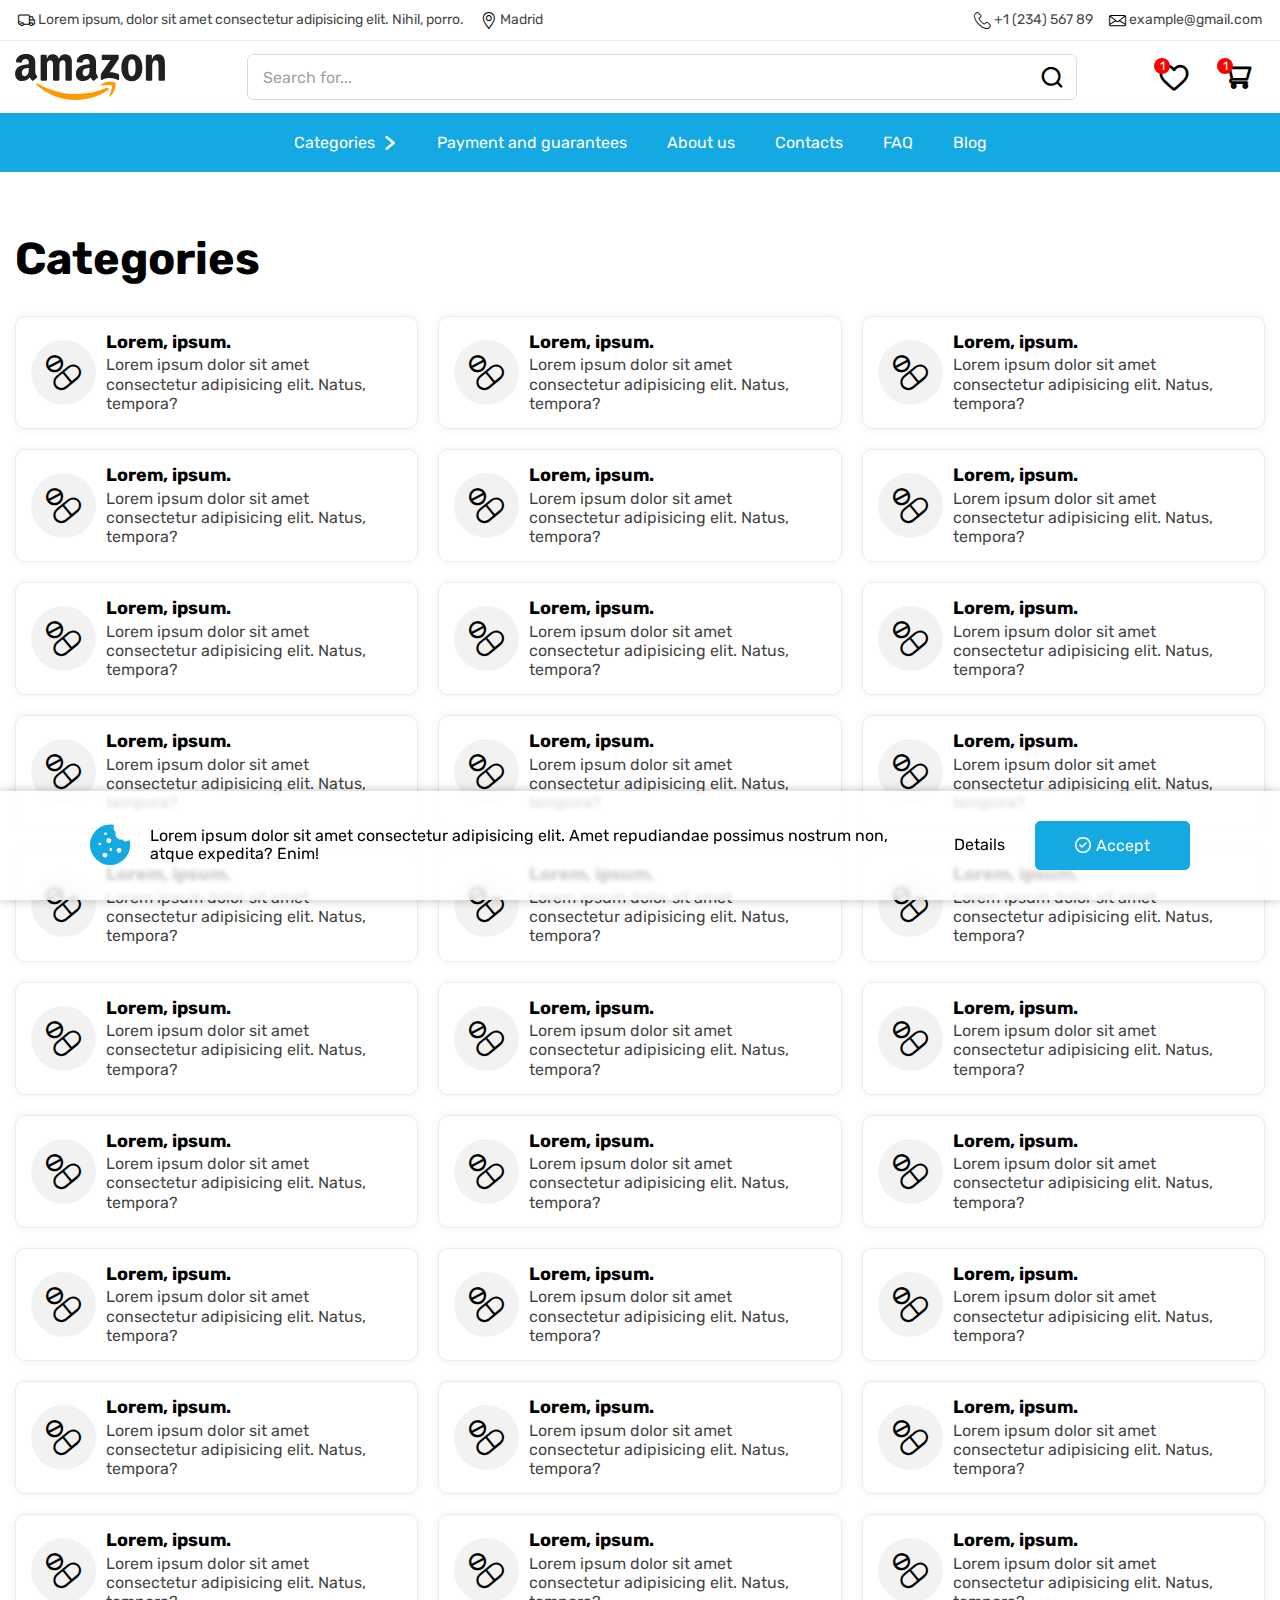
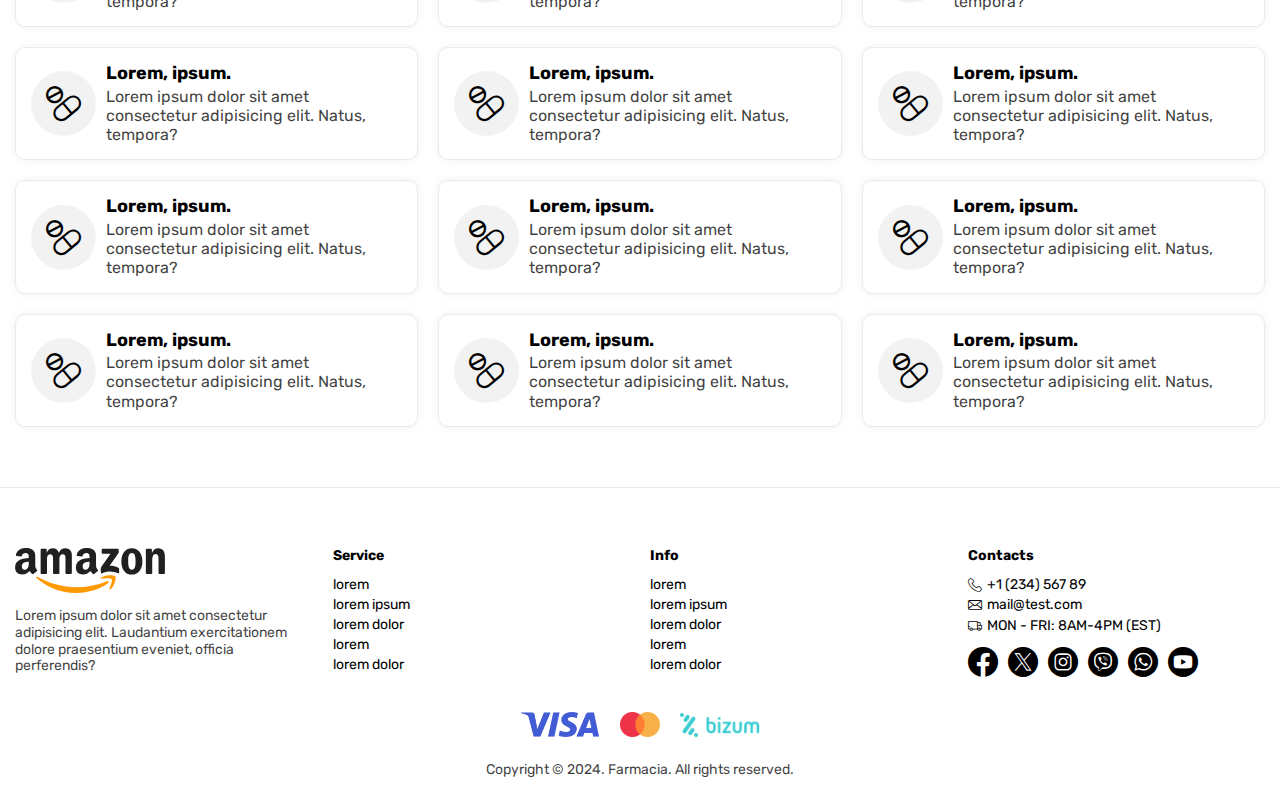
<file: docs/categories.html>
<!DOCTYPE html>
<html>

<head>
    <meta charset="UTF-8">
    <meta name="viewport" content="width=device-width, initial-scale=1.0">
    <title>Categories</title>

    <link rel="icon" href="img/favicon.png" type="image/png" sizes="32x32">
    <link rel="stylesheet" href="css/swiper.css">
    <link rel="stylesheet" href="css/main.css">

    <script defer src="js/swiper.js"></script>
    <script defer src="js/main.js"></script>
</head>

<body>
    <div class="page">
        <header class="header">
            <div class="header__wrapper">
                <div class="header__top">
                    <div class="container">
                        <div class="header__top-inner">
                            <div class="header__delivery"><span class="icon-delivery"></span><span>Lorem ipsum, dolor sit amet consectetur adipisicing elit. Nihil, porro.</span></div>
                            <a href="#" class="header__location" data-popup="location|Choose the city"><span class="icon-location"></span><span>Madrid</span></a>
                            <a href="tel:+123456789" class="header__phone"><span class="icon-phone"></span><span>+1 (234) 567 89</span></a>
                            <a href="mailto:example@gmail.com" class="header__mail"><span class="icon-mail"></span><span>example@gmail.com</span></a>
                        </div>
                    </div>
                </div>
                <div class="header__mobile">
                    <div class="container">
                        <div class="header__mobile-inner">
                            <button class="header__burger" data-mobile><span class="icon-burger"></span></button>
                            <div class="header__logo"><a href="/index.html"><img src="img/logo.svg" alt="logo image" loading="lazy" width="150" height="50"></a></div>
                            <button class="header__search" data-search><span class="icon-search"></span></button>
                            <button class="header__cart" data-popup="cart|Cart"><span class="icon-cart" data-count="1"></span></button>
                        </div>
                    </div>
                </div>
                <div class="header__middle">
                    <div class="container">
                        <div class="header__middle-inner">
                            <div class="header__logo"><a href="/index.html"><img src="img/logo.svg" alt="logo image" loading="lazy" width="150" height="50"></a></div>
                            <form class="header__form header-form">
                                <div class="header-form__inner">
                                    <div class="header-form__search">
                                        <button class="icon-search"></button>
                                        <input name="s" type="text" placeholder="Search for...">
                                    </div>
                                    <ul class="header-form__search-list search-list">

                                        <li class="search-list__item search-item">
                                            <a href="#" class="search-item__inner">
                                                <div class="search-item__image"><img src="img/products/test.webp" alt="image product" loading="lazy" width="100" height="100"></div>
                                                <div class="search-item__content">
                                                    <div class="search-item__info">
                                                        <div class="search-item__title">Nootropil</div>
                                                        <div class="search-item__price">34.36 €</div>
                                                    </div>
                                                    <div class="search-item__discount">-31%</div>
                                                </div>
                                                <div class="search-item__btn btn btn_prim">Buy</div>
                                            </a>
                                        </li>

                                        <li class="search-list__item search-item">
                                            <a href="#" class="search-item__inner">
                                                <div class="search-item__image"><img src="img/products/test.webp" alt="image product" loading="lazy" width="100" height="100"></div>
                                                <div class="search-item__content">
                                                    <div class="search-item__info">
                                                        <div class="search-item__title">Nootropil</div>
                                                        <div class="search-item__price">34.36 €</div>
                                                    </div>
                                                    <div class="search-item__discount">-31%</div>
                                                </div>
                                                <div class="search-item__btn btn btn_prim">Buy</div>
                                            </a>
                                        </li>

                                        <li class="search-list__item search-item">
                                            <a href="#" class="search-item__inner">
                                                <div class="search-item__image"><img src="img/products/test.webp" alt="image product" loading="lazy" width="100" height="100"></div>
                                                <div class="search-item__content">
                                                    <div class="search-item__info">
                                                        <div class="search-item__title">Nootropil</div>
                                                        <div class="search-item__price">34.36 €</div>
                                                    </div>
                                                    <div class="search-item__discount">-31%</div>
                                                </div>
                                                <div class="search-item__btn btn btn_prim">Buy</div>
                                            </a>
                                        </li>

                                        <li class="search-list__item search-item">
                                            <a href="#" class="search-item__inner">
                                                <div class="search-item__image"><img src="img/products/test.webp" alt="image product" loading="lazy" width="100" height="100"></div>
                                                <div class="search-item__content">
                                                    <div class="search-item__info">
                                                        <div class="search-item__title">Nootropil</div>
                                                        <div class="search-item__price">34.36 €</div>
                                                    </div>
                                                    <div class="search-item__discount">-31%</div>
                                                </div>
                                                <div class="search-item__btn btn btn_prim">Buy</div>
                                            </a>
                                        </li>

                                        <li class="search-list__item search-item">
                                            <a href="#" class="search-item__inner">
                                                <div class="search-item__image"><img src="img/products/test.webp" alt="image product" loading="lazy" width="100" height="100"></div>
                                                <div class="search-item__content">
                                                    <div class="search-item__info">
                                                        <div class="search-item__title">Nootropil</div>
                                                        <div class="search-item__price">34.36 €</div>
                                                    </div>
                                                    <div class="search-item__discount">-31%</div>
                                                </div>
                                                <div class="search-item__btn btn btn_prim">Buy</div>
                                            </a>
                                        </li>

                                        <li class="search-list__item search-item">
                                            <a href="#" class="search-item__inner">
                                                <div class="search-item__image"><img src="img/products/test.webp" alt="image product" loading="lazy" width="100" height="100"></div>
                                                <div class="search-item__content">
                                                    <div class="search-item__info">
                                                        <div class="search-item__title">Nootropil</div>
                                                        <div class="search-item__price">34.36 €</div>
                                                    </div>
                                                    <div class="search-item__discount">-31%</div>
                                                </div>
                                                <div class="search-item__btn btn btn_prim">Buy</div>
                                            </a>
                                        </li>

                                        <li class="search-list__item search-item">
                                            <a href="#" class="search-item__inner">
                                                <div class="search-item__image"><img src="img/products/test.webp" alt="image product" loading="lazy" width="100" height="100"></div>
                                                <div class="search-item__content">
                                                    <div class="search-item__info">
                                                        <div class="search-item__title">Nootropil</div>
                                                        <div class="search-item__price">34.36 €</div>
                                                    </div>
                                                    <div class="search-item__discount">-31%</div>
                                                </div>
                                                <div class="search-item__btn btn btn_prim">Buy</div>
                                            </a>
                                        </li>

                                        <li class="search-list__item search-item">
                                            <a href="#" class="search-item__inner">
                                                <div class="search-item__image"><img src="img/products/test.webp" alt="image product" loading="lazy" width="100" height="100"></div>
                                                <div class="search-item__content">
                                                    <div class="search-item__info">
                                                        <div class="search-item__title">Nootropil</div>
                                                        <div class="search-item__price">34.36 €</div>
                                                    </div>
                                                    <div class="search-item__discount">-31%</div>
                                                </div>
                                                <div class="search-item__btn btn btn_prim">Buy</div>
                                            </a>
                                        </li>

                                        <li class="search-list__item search-item">
                                            <a href="#" class="search-item__inner">
                                                <div class="search-item__image"><img src="img/products/test.webp" alt="image product" loading="lazy" width="100" height="100"></div>
                                                <div class="search-item__content">
                                                    <div class="search-item__info">
                                                        <div class="search-item__title">Nootropil</div>
                                                        <div class="search-item__price">34.36 €</div>
                                                    </div>
                                                    <div class="search-item__discount">-31%</div>
                                                </div>
                                                <div class="search-item__btn btn btn_prim">Buy</div>
                                            </a>
                                        </li>

                                        <li class="search-list__item search-item">
                                            <a href="#" class="search-item__inner">
                                                <div class="search-item__image"><img src="img/products/test.webp" alt="image product" loading="lazy" width="100" height="100"></div>
                                                <div class="search-item__content">
                                                    <div class="search-item__info">
                                                        <div class="search-item__title">Nootropil</div>
                                                        <div class="search-item__price">34.36 €</div>
                                                    </div>
                                                    <div class="search-item__discount">-31%</div>
                                                </div>
                                                <div class="search-item__btn btn btn_prim">Buy</div>
                                            </a>
                                        </li>

                                    </ul>
                                </div>
                            </form>
                            <a href="/favorites.html" class="header__action header__saved"><span class="icon-heart" data-count="1"></span></a>
                            <a href="#" class="header__action header__cart" data-popup="cart|Cart"><span class="icon-cart" data-count="1"></span></a>
                        </div>
                    </div>
                </div>
                <nav class="header__nav">
                    <div class="container">
                        <div class="header__nav-inner">
                            <ul class="menu">
                                <li class="menu-item">
                                    <a href="#"><span>Categories</span><span class="icon-arrow"></span></a>
                                    <ul class="sub-menu">
                                        <li class="menu-item"><a href="/category.html">antibiotics</a></li>
                                        <li class="menu-item"><a href="/category.html">bestsellers</a></li>
                                        <li class="menu-item"><a href="/category.html">mens-health</a></li>
                                        <li class="menu-item"><a href="/category.html">erectile-dysfunction</a></li>
                                        <li class="menu-item"><a href="/category.html">alcoholism</a></li>
                                        <li class="menu-item"><a href="/category.html">skin-care</a></li>
                                        <li class="menu-item"><a href="/category.html">alzheimers-and-parkinsons</a></li>
                                        <li class="menu-item"><a href="/category.html">hypertension</a></li>
                                        <li class="menu-item"><a href="/category.html">cardiovascular-diseases</a></li>
                                        <li class="menu-item"><a href="/category.html">respiratory-tract</a></li>
                                        <li class="menu-item"><a href="/category.html">asthma</a></li>
                                        <li class="menu-item"><a href="/category.html">arthritis</a></li>
                                        <li class="menu-item"><a href="/category.html">surgery</a></li>
                                        <li class="menu-item"><a href="/category.html">migraine</a></li>
                                        <li class="menu-item"><a href="/category.html">muscle-relaxants</a></li>
                                        <li class="menu-item"><a href="/category.html">womens-health</a></li>
                                        <li class="menu-item"><a href="/category.html">brands</a></li>
                                        <li class="menu-item"><a href="/category.html">antifungals</a></li>
                                        <li class="menu-item"><a href="/category.html">urinary-tract</a></li>
                                        <li class="menu-item"><a href="/category.html">mental-disorders</a></li>
                                        <li class="menu-item"><a href="/category.html">neurological-disorders</a></li>
                                        <li class="menu-item"><a href="/category.html">cancer</a></li>
                                        <li class="menu-item"><a href="/category.html">diabetes</a></li>
                                        <li class="menu-item"><a href="/category.html">antiallergic</a></li>
                                        <li class="menu-item"><a href="/category.html">osteoporosis</a></li>
                                        <li class="menu-item"><a href="/category.html">anti-inflammatories</a></li>
                                        <li class="menu-item"><a href="/category.html">antiparasitic</a></li>
                                        <li class="menu-item"><a href="/category.html">gastrointestinal-tract</a></li>
                                        <li class="menu-item"><a href="/category.html">birth-control</a></li>
                                        <li class="menu-item"><a href="/category.html">cholesterol</a></li>
                                        <li class="menu-item"><a href="/category.html">antidepressants</a></li>
                                        <li class="menu-item"><a href="/category.html">antivirals</a></li>
                                        <li class="menu-item"><a href="/category.html">hiv</a></li>
                                        <li class="menu-item"><a href="/category.html">stop-smoking</a></li>
                                        <li class="menu-item"><a href="/category.html">anticonvulsants</a></li>
                                        <li class="menu-item"><a href="/category.html">eye-care</a></li>
                                        <li class="menu-item"><a href="/category.html">obesity</a></li>
                                        <li class="menu-item"><a href="/category.html">analgesics</a></li>
                                        <li class="menu-item"><a href="/category.html">vitamins-supplements</a></li>
                                    </ul>
                                </li>
                                <li class="menu-item"><a href="/payment.html">Payment and guarantees</a></li>
                                <li class="menu-item"><a href="/about.html">About us</a></li>
                                <li class="menu-item"><a href="/contacts.html">Contacts</a></li>
                                <li class="menu-item"><a href="/faq.html">FAQ</a></li>
                                <li class="menu-item"><a href="/blog.html">Blog</a></li>
                            </ul>
                        </div>
                    </div>
                </nav>
            </div>
            <div class="header__mobile-menu mobile-menu">
                <div class="mobile-menu__inner">
                    <div class="mobile-menu__top">
                        <div class="mobile-menu__logo"><a href="/index.html"><img src="img/logo.svg" alt="logo image" loading="lazy" width="150" height="50"></a></div>
                        <button class="mobile-menu__close close"><span class="icon-close"></span></button>
                    </div>
                    <div class="mobile-menu__content">
                        <nav class="mobile-menu__nav">
                            <ul class="menu">
                                <li class="menu-item" data-popup="location|Choose the city"><a href="#"><span class="icon-location"></span><span>Location</span><span class="icon-arrow"></span></a></li>
                                <li class="menu-item" data-popup="cart|Cart"><a href="#"><span class="icon-cart"></span><span>Cart</span><span class="icon-arrow"></span></a></li>
                                <li class="menu-item"><a href="/favorites.html"><span class="icon-heart"></span><span>Saved</span></a></li>
                            </ul>
                            <ul class="menu">
                                <li class="menu-item">
                                    <a href="#"><span class="icon-category"></span><span>Categories</span><span class="icon-arrow"></span></a>
                                    <div class="sub-menu">
                                        <div class="sub-menu__top"><button class="back"><span class="icon-arrow"></span><span class="caption">Categories</span></button><button class="close"><span class="icon-close"></span></button></div>
                                        <div class="sub-menu__content">
                                            <ul class="menu">
                                                <li class="menu-item"><a href="/category.html">antibiotics</a></li>
                                                <li class="menu-item"><a href="/category.html">bestsellers</a></li>
                                                <li class="menu-item"><a href="/category.html">mens-health</a></li>
                                                <li class="menu-item"><a href="/category.html">erectile-dysfunction</a></li>
                                                <li class="menu-item"><a href="/category.html">alcoholism</a></li>
                                                <li class="menu-item"><a href="/category.html">skin-care</a></li>
                                                <li class="menu-item"><a href="/category.html">alzheimers-and-parkinsons</a></li>
                                                <li class="menu-item"><a href="/category.html">hypertension</a></li>
                                                <li class="menu-item"><a href="/category.html">cardiovascular-diseases</a></li>
                                                <li class="menu-item"><a href="/category.html">respiratory-tract</a></li>
                                                <li class="menu-item"><a href="/category.html">asthma</a></li>
                                                <li class="menu-item"><a href="/category.html">arthritis</a></li>
                                                <li class="menu-item"><a href="/category.html">surgery</a></li>
                                                <li class="menu-item"><a href="/category.html">migraine</a></li>
                                                <li class="menu-item"><a href="/category.html">muscle-relaxants</a></li>
                                                <li class="menu-item"><a href="/category.html">womens-health</a></li>
                                                <li class="menu-item"><a href="/category.html">brands</a></li>
                                                <li class="menu-item"><a href="/category.html">antifungals</a></li>
                                                <li class="menu-item"><a href="/category.html">urinary-tract</a></li>
                                                <li class="menu-item"><a href="/category.html">mental-disorders</a></li>
                                                <li class="menu-item"><a href="/category.html">neurological-disorders</a></li>
                                                <li class="menu-item"><a href="/category.html">cancer</a></li>
                                                <li class="menu-item"><a href="/category.html">diabetes</a></li>
                                                <li class="menu-item"><a href="/category.html">antiallergic</a></li>
                                                <li class="menu-item"><a href="/category.html">osteoporosis</a></li>
                                                <li class="menu-item"><a href="/category.html">anti-inflammatories</a></li>
                                                <li class="menu-item"><a href="/category.html">antiparasitic</a></li>
                                                <li class="menu-item"><a href="/category.html">gastrointestinal-tract</a></li>
                                                <li class="menu-item"><a href="/category.html">birth-control</a></li>
                                                <li class="menu-item"><a href="/category.html">cholesterol</a></li>
                                                <li class="menu-item"><a href="/category.html">antidepressants</a></li>
                                                <li class="menu-item"><a href="/category.html">antivirals</a></li>
                                                <li class="menu-item"><a href="/category.html">hiv</a></li>
                                                <li class="menu-item"><a href="/category.html">stop-smoking</a></li>
                                                <li class="menu-item"><a href="/category.html">anticonvulsants</a></li>
                                                <li class="menu-item"><a href="/category.html">eye-care</a></li>
                                                <li class="menu-item"><a href="/category.html">obesity</a></li>
                                                <li class="menu-item"><a href="/category.html">analgesics</a></li>
                                                <li class="menu-item"><a href="/category.html">vitamins-supplements</a></li>
                                            </ul>
                                        </div>
                                    </div>
                                </li>
                                <li class="menu-item"><a href="/payment.html"><span class="icon-payment"></span><span>Payment and guarantees</span></a></li>
                                <li class="menu-item"><a href="/about.html"><span class="icon-about"></span><span>About us</span></a></li>
                                <li class="menu-item"><a href="/contacts.html"><span class="icon-mail"></span><span>Contacts</span></a></li>
                                <li class="menu-item"><a href="/faq.html"><span class="icon-faq"></span><span>FAQ</span></a></li>
                                <li class="menu-item"><a href="/blog.html"><span class="icon-blog"></span><span>Blog</span></a></li>
                                <li class="menu-item">
                                    <a href="#"><span class="icon-info"></span><span>Info</span><span class="icon-arrow"></span></a>
                                    <div class="sub-menu">
                                        <div class="sub-menu__top"><button class="back"><span class="icon-arrow"></span><span class="caption">Info</span></button><button class="close"><span class="icon-close"></span></button></div>
                                        <div class="sub-menu__content">
                                            <div class="row"><span class="icon-delivery"></span><span>Lorem ipsum, dolor sit amet consectetur adipisicing elit. Nihil, porro.</span></div>
                                            <a href="tel:+123456789" class="row"><span class="icon-phone"></span><span>+1 (234) 567 89</span></a>
                                            <a href="mailto:mail@test.com" class="row"><span class="icon-mail"></span><span>mail@test.com</span></a>
                                        </div>
                                    </div>
                                </li>
                            </ul>
                        </nav>
                    </div>
                </div>
            </div>
            <div class="overlay"></div>
        </header>
        <main class="main">
            <section class="categories">
                <div class="container">
                    <div class="categories__inner">
                        <div class="categories__content">
                            <h1 class="title_prim">Categories</h1>
                        </div>
                        <ul class="categories__list categories-list">

                            <li class="categories-list__item categories-card">
                                <a href="/category.html" class="categories-card__inner">
                                    <div class="categories-card__icon"><span class="icon-pills"></span></div>
                                    <div class="categories-card__content">
                                        <h3 class="categories-card__title">Lorem, ipsum.</h3>
                                        <p class="categories-card__descr text_prim">Lorem ipsum dolor sit amet consectetur adipisicing elit. Natus, tempora?</p>
                                    </div>
                                </a>
                            </li>

                            <li class="categories-list__item categories-card">
                                <a href="/category.html" class="categories-card__inner">
                                    <div class="categories-card__icon"><span class="icon-pills"></span></div>
                                    <div class="categories-card__content">
                                        <h3 class="categories-card__title">Lorem, ipsum.</h3>
                                        <p class="categories-card__descr text_prim">Lorem ipsum dolor sit amet consectetur adipisicing elit. Natus, tempora?</p>
                                    </div>
                                </a>
                            </li>

                            <li class="categories-list__item categories-card">
                                <a href="/category.html" class="categories-card__inner">
                                    <div class="categories-card__icon"><span class="icon-pills"></span></div>
                                    <div class="categories-card__content">
                                        <h3 class="categories-card__title">Lorem, ipsum.</h3>
                                        <p class="categories-card__descr text_prim">Lorem ipsum dolor sit amet consectetur adipisicing elit. Natus, tempora?</p>
                                    </div>
                                </a>
                            </li>

                            <li class="categories-list__item categories-card">
                                <a href="/category.html" class="categories-card__inner">
                                    <div class="categories-card__icon"><span class="icon-pills"></span></div>
                                    <div class="categories-card__content">
                                        <h3 class="categories-card__title">Lorem, ipsum.</h3>
                                        <p class="categories-card__descr text_prim">Lorem ipsum dolor sit amet consectetur adipisicing elit. Natus, tempora?</p>
                                    </div>
                                </a>
                            </li>

                            <li class="categories-list__item categories-card">
                                <a href="/category.html" class="categories-card__inner">
                                    <div class="categories-card__icon"><span class="icon-pills"></span></div>
                                    <div class="categories-card__content">
                                        <h3 class="categories-card__title">Lorem, ipsum.</h3>
                                        <p class="categories-card__descr text_prim">Lorem ipsum dolor sit amet consectetur adipisicing elit. Natus, tempora?</p>
                                    </div>
                                </a>
                            </li>

                            <li class="categories-list__item categories-card">
                                <a href="/category.html" class="categories-card__inner">
                                    <div class="categories-card__icon"><span class="icon-pills"></span></div>
                                    <div class="categories-card__content">
                                        <h3 class="categories-card__title">Lorem, ipsum.</h3>
                                        <p class="categories-card__descr text_prim">Lorem ipsum dolor sit amet consectetur adipisicing elit. Natus, tempora?</p>
                                    </div>
                                </a>
                            </li>

                            <li class="categories-list__item categories-card">
                                <a href="/category.html" class="categories-card__inner">
                                    <div class="categories-card__icon"><span class="icon-pills"></span></div>
                                    <div class="categories-card__content">
                                        <h3 class="categories-card__title">Lorem, ipsum.</h3>
                                        <p class="categories-card__descr text_prim">Lorem ipsum dolor sit amet consectetur adipisicing elit. Natus, tempora?</p>
                                    </div>
                                </a>
                            </li>

                            <li class="categories-list__item categories-card">
                                <a href="/category.html" class="categories-card__inner">
                                    <div class="categories-card__icon"><span class="icon-pills"></span></div>
                                    <div class="categories-card__content">
                                        <h3 class="categories-card__title">Lorem, ipsum.</h3>
                                        <p class="categories-card__descr text_prim">Lorem ipsum dolor sit amet consectetur adipisicing elit. Natus, tempora?</p>
                                    </div>
                                </a>
                            </li>

                            <li class="categories-list__item categories-card">
                                <a href="/category.html" class="categories-card__inner">
                                    <div class="categories-card__icon"><span class="icon-pills"></span></div>
                                    <div class="categories-card__content">
                                        <h3 class="categories-card__title">Lorem, ipsum.</h3>
                                        <p class="categories-card__descr text_prim">Lorem ipsum dolor sit amet consectetur adipisicing elit. Natus, tempora?</p>
                                    </div>
                                </a>
                            </li>

                            <li class="categories-list__item categories-card">
                                <a href="/category.html" class="categories-card__inner">
                                    <div class="categories-card__icon"><span class="icon-pills"></span></div>
                                    <div class="categories-card__content">
                                        <h3 class="categories-card__title">Lorem, ipsum.</h3>
                                        <p class="categories-card__descr text_prim">Lorem ipsum dolor sit amet consectetur adipisicing elit. Natus, tempora?</p>
                                    </div>
                                </a>
                            </li>

                            <li class="categories-list__item categories-card">
                                <a href="/category.html" class="categories-card__inner">
                                    <div class="categories-card__icon"><span class="icon-pills"></span></div>
                                    <div class="categories-card__content">
                                        <h3 class="categories-card__title">Lorem, ipsum.</h3>
                                        <p class="categories-card__descr text_prim">Lorem ipsum dolor sit amet consectetur adipisicing elit. Natus, tempora?</p>
                                    </div>
                                </a>
                            </li>

                            <li class="categories-list__item categories-card">
                                <a href="/category.html" class="categories-card__inner">
                                    <div class="categories-card__icon"><span class="icon-pills"></span></div>
                                    <div class="categories-card__content">
                                        <h3 class="categories-card__title">Lorem, ipsum.</h3>
                                        <p class="categories-card__descr text_prim">Lorem ipsum dolor sit amet consectetur adipisicing elit. Natus, tempora?</p>
                                    </div>
                                </a>
                            </li>

                            <li class="categories-list__item categories-card">
                                <a href="/category.html" class="categories-card__inner">
                                    <div class="categories-card__icon"><span class="icon-pills"></span></div>
                                    <div class="categories-card__content">
                                        <h3 class="categories-card__title">Lorem, ipsum.</h3>
                                        <p class="categories-card__descr text_prim">Lorem ipsum dolor sit amet consectetur adipisicing elit. Natus, tempora?</p>
                                    </div>
                                </a>
                            </li>

                            <li class="categories-list__item categories-card">
                                <a href="/category.html" class="categories-card__inner">
                                    <div class="categories-card__icon"><span class="icon-pills"></span></div>
                                    <div class="categories-card__content">
                                        <h3 class="categories-card__title">Lorem, ipsum.</h3>
                                        <p class="categories-card__descr text_prim">Lorem ipsum dolor sit amet consectetur adipisicing elit. Natus, tempora?</p>
                                    </div>
                                </a>
                            </li>

                            <li class="categories-list__item categories-card">
                                <a href="/category.html" class="categories-card__inner">
                                    <div class="categories-card__icon"><span class="icon-pills"></span></div>
                                    <div class="categories-card__content">
                                        <h3 class="categories-card__title">Lorem, ipsum.</h3>
                                        <p class="categories-card__descr text_prim">Lorem ipsum dolor sit amet consectetur adipisicing elit. Natus, tempora?</p>
                                    </div>
                                </a>
                            </li>

                            <li class="categories-list__item categories-card">
                                <a href="/category.html" class="categories-card__inner">
                                    <div class="categories-card__icon"><span class="icon-pills"></span></div>
                                    <div class="categories-card__content">
                                        <h3 class="categories-card__title">Lorem, ipsum.</h3>
                                        <p class="categories-card__descr text_prim">Lorem ipsum dolor sit amet consectetur adipisicing elit. Natus, tempora?</p>
                                    </div>
                                </a>
                            </li>

                            <li class="categories-list__item categories-card">
                                <a href="/category.html" class="categories-card__inner">
                                    <div class="categories-card__icon"><span class="icon-pills"></span></div>
                                    <div class="categories-card__content">
                                        <h3 class="categories-card__title">Lorem, ipsum.</h3>
                                        <p class="categories-card__descr text_prim">Lorem ipsum dolor sit amet consectetur adipisicing elit. Natus, tempora?</p>
                                    </div>
                                </a>
                            </li>

                            <li class="categories-list__item categories-card">
                                <a href="/category.html" class="categories-card__inner">
                                    <div class="categories-card__icon"><span class="icon-pills"></span></div>
                                    <div class="categories-card__content">
                                        <h3 class="categories-card__title">Lorem, ipsum.</h3>
                                        <p class="categories-card__descr text_prim">Lorem ipsum dolor sit amet consectetur adipisicing elit. Natus, tempora?</p>
                                    </div>
                                </a>
                            </li>

                            <li class="categories-list__item categories-card">
                                <a href="/category.html" class="categories-card__inner">
                                    <div class="categories-card__icon"><span class="icon-pills"></span></div>
                                    <div class="categories-card__content">
                                        <h3 class="categories-card__title">Lorem, ipsum.</h3>
                                        <p class="categories-card__descr text_prim">Lorem ipsum dolor sit amet consectetur adipisicing elit. Natus, tempora?</p>
                                    </div>
                                </a>
                            </li>

                            <li class="categories-list__item categories-card">
                                <a href="/category.html" class="categories-card__inner">
                                    <div class="categories-card__icon"><span class="icon-pills"></span></div>
                                    <div class="categories-card__content">
                                        <h3 class="categories-card__title">Lorem, ipsum.</h3>
                                        <p class="categories-card__descr text_prim">Lorem ipsum dolor sit amet consectetur adipisicing elit. Natus, tempora?</p>
                                    </div>
                                </a>
                            </li>

                            <li class="categories-list__item categories-card">
                                <a href="/category.html" class="categories-card__inner">
                                    <div class="categories-card__icon"><span class="icon-pills"></span></div>
                                    <div class="categories-card__content">
                                        <h3 class="categories-card__title">Lorem, ipsum.</h3>
                                        <p class="categories-card__descr text_prim">Lorem ipsum dolor sit amet consectetur adipisicing elit. Natus, tempora?</p>
                                    </div>
                                </a>
                            </li>

                            <li class="categories-list__item categories-card">
                                <a href="/category.html" class="categories-card__inner">
                                    <div class="categories-card__icon"><span class="icon-pills"></span></div>
                                    <div class="categories-card__content">
                                        <h3 class="categories-card__title">Lorem, ipsum.</h3>
                                        <p class="categories-card__descr text_prim">Lorem ipsum dolor sit amet consectetur adipisicing elit. Natus, tempora?</p>
                                    </div>
                                </a>
                            </li>

                            <li class="categories-list__item categories-card">
                                <a href="/category.html" class="categories-card__inner">
                                    <div class="categories-card__icon"><span class="icon-pills"></span></div>
                                    <div class="categories-card__content">
                                        <h3 class="categories-card__title">Lorem, ipsum.</h3>
                                        <p class="categories-card__descr text_prim">Lorem ipsum dolor sit amet consectetur adipisicing elit. Natus, tempora?</p>
                                    </div>
                                </a>
                            </li>

                            <li class="categories-list__item categories-card">
                                <a href="/category.html" class="categories-card__inner">
                                    <div class="categories-card__icon"><span class="icon-pills"></span></div>
                                    <div class="categories-card__content">
                                        <h3 class="categories-card__title">Lorem, ipsum.</h3>
                                        <p class="categories-card__descr text_prim">Lorem ipsum dolor sit amet consectetur adipisicing elit. Natus, tempora?</p>
                                    </div>
                                </a>
                            </li>

                            <li class="categories-list__item categories-card">
                                <a href="/category.html" class="categories-card__inner">
                                    <div class="categories-card__icon"><span class="icon-pills"></span></div>
                                    <div class="categories-card__content">
                                        <h3 class="categories-card__title">Lorem, ipsum.</h3>
                                        <p class="categories-card__descr text_prim">Lorem ipsum dolor sit amet consectetur adipisicing elit. Natus, tempora?</p>
                                    </div>
                                </a>
                            </li>

                            <li class="categories-list__item categories-card">
                                <a href="/category.html" class="categories-card__inner">
                                    <div class="categories-card__icon"><span class="icon-pills"></span></div>
                                    <div class="categories-card__content">
                                        <h3 class="categories-card__title">Lorem, ipsum.</h3>
                                        <p class="categories-card__descr text_prim">Lorem ipsum dolor sit amet consectetur adipisicing elit. Natus, tempora?</p>
                                    </div>
                                </a>
                            </li>

                            <li class="categories-list__item categories-card">
                                <a href="/category.html" class="categories-card__inner">
                                    <div class="categories-card__icon"><span class="icon-pills"></span></div>
                                    <div class="categories-card__content">
                                        <h3 class="categories-card__title">Lorem, ipsum.</h3>
                                        <p class="categories-card__descr text_prim">Lorem ipsum dolor sit amet consectetur adipisicing elit. Natus, tempora?</p>
                                    </div>
                                </a>
                            </li>

                            <li class="categories-list__item categories-card">
                                <a href="/category.html" class="categories-card__inner">
                                    <div class="categories-card__icon"><span class="icon-pills"></span></div>
                                    <div class="categories-card__content">
                                        <h3 class="categories-card__title">Lorem, ipsum.</h3>
                                        <p class="categories-card__descr text_prim">Lorem ipsum dolor sit amet consectetur adipisicing elit. Natus, tempora?</p>
                                    </div>
                                </a>
                            </li>

                            <li class="categories-list__item categories-card">
                                <a href="/category.html" class="categories-card__inner">
                                    <div class="categories-card__icon"><span class="icon-pills"></span></div>
                                    <div class="categories-card__content">
                                        <h3 class="categories-card__title">Lorem, ipsum.</h3>
                                        <p class="categories-card__descr text_prim">Lorem ipsum dolor sit amet consectetur adipisicing elit. Natus, tempora?</p>
                                    </div>
                                </a>
                            </li>

                            <li class="categories-list__item categories-card">
                                <a href="/category.html" class="categories-card__inner">
                                    <div class="categories-card__icon"><span class="icon-pills"></span></div>
                                    <div class="categories-card__content">
                                        <h3 class="categories-card__title">Lorem, ipsum.</h3>
                                        <p class="categories-card__descr text_prim">Lorem ipsum dolor sit amet consectetur adipisicing elit. Natus, tempora?</p>
                                    </div>
                                </a>
                            </li>

                            <li class="categories-list__item categories-card">
                                <a href="/category.html" class="categories-card__inner">
                                    <div class="categories-card__icon"><span class="icon-pills"></span></div>
                                    <div class="categories-card__content">
                                        <h3 class="categories-card__title">Lorem, ipsum.</h3>
                                        <p class="categories-card__descr text_prim">Lorem ipsum dolor sit amet consectetur adipisicing elit. Natus, tempora?</p>
                                    </div>
                                </a>
                            </li>

                            <li class="categories-list__item categories-card">
                                <a href="/category.html" class="categories-card__inner">
                                    <div class="categories-card__icon"><span class="icon-pills"></span></div>
                                    <div class="categories-card__content">
                                        <h3 class="categories-card__title">Lorem, ipsum.</h3>
                                        <p class="categories-card__descr text_prim">Lorem ipsum dolor sit amet consectetur adipisicing elit. Natus, tempora?</p>
                                    </div>
                                </a>
                            </li>

                            <li class="categories-list__item categories-card">
                                <a href="/category.html" class="categories-card__inner">
                                    <div class="categories-card__icon"><span class="icon-pills"></span></div>
                                    <div class="categories-card__content">
                                        <h3 class="categories-card__title">Lorem, ipsum.</h3>
                                        <p class="categories-card__descr text_prim">Lorem ipsum dolor sit amet consectetur adipisicing elit. Natus, tempora?</p>
                                    </div>
                                </a>
                            </li>

                            <li class="categories-list__item categories-card">
                                <a href="/category.html" class="categories-card__inner">
                                    <div class="categories-card__icon"><span class="icon-pills"></span></div>
                                    <div class="categories-card__content">
                                        <h3 class="categories-card__title">Lorem, ipsum.</h3>
                                        <p class="categories-card__descr text_prim">Lorem ipsum dolor sit amet consectetur adipisicing elit. Natus, tempora?</p>
                                    </div>
                                </a>
                            </li>

                            <li class="categories-list__item categories-card">
                                <a href="/category.html" class="categories-card__inner">
                                    <div class="categories-card__icon"><span class="icon-pills"></span></div>
                                    <div class="categories-card__content">
                                        <h3 class="categories-card__title">Lorem, ipsum.</h3>
                                        <p class="categories-card__descr text_prim">Lorem ipsum dolor sit amet consectetur adipisicing elit. Natus, tempora?</p>
                                    </div>
                                </a>
                            </li>

                            <li class="categories-list__item categories-card">
                                <a href="/category.html" class="categories-card__inner">
                                    <div class="categories-card__icon"><span class="icon-pills"></span></div>
                                    <div class="categories-card__content">
                                        <h3 class="categories-card__title">Lorem, ipsum.</h3>
                                        <p class="categories-card__descr text_prim">Lorem ipsum dolor sit amet consectetur adipisicing elit. Natus, tempora?</p>
                                    </div>
                                </a>
                            </li>

                            <li class="categories-list__item categories-card">
                                <a href="/category.html" class="categories-card__inner">
                                    <div class="categories-card__icon"><span class="icon-pills"></span></div>
                                    <div class="categories-card__content">
                                        <h3 class="categories-card__title">Lorem, ipsum.</h3>
                                        <p class="categories-card__descr text_prim">Lorem ipsum dolor sit amet consectetur adipisicing elit. Natus, tempora?</p>
                                    </div>
                                </a>
                            </li>

                            <li class="categories-list__item categories-card">
                                <a href="/category.html" class="categories-card__inner">
                                    <div class="categories-card__icon"><span class="icon-pills"></span></div>
                                    <div class="categories-card__content">
                                        <h3 class="categories-card__title">Lorem, ipsum.</h3>
                                        <p class="categories-card__descr text_prim">Lorem ipsum dolor sit amet consectetur adipisicing elit. Natus, tempora?</p>
                                    </div>
                                </a>
                            </li>

                            <li class="categories-list__item categories-card">
                                <a href="/category.html" class="categories-card__inner">
                                    <div class="categories-card__icon"><span class="icon-pills"></span></div>
                                    <div class="categories-card__content">
                                        <h3 class="categories-card__title">Lorem, ipsum.</h3>
                                        <p class="categories-card__descr text_prim">Lorem ipsum dolor sit amet consectetur adipisicing elit. Natus, tempora?</p>
                                    </div>
                                </a>
                            </li>

                        </ul>
                    </div>
                </div>
            </section>
        </main>
        <footer class="footer">
            <div class="container">
                <div class="footer__row">
                    <div class="footer__column">
                        <div class="footer__logo"><a href="/index.html"><img src="img/logo.svg" alt="logo image" loading="lazy" width="150" height="50"></a></div>
                        <div class="footer__descr">Lorem ipsum dolor sit amet consectetur adipisicing elit. Laudantium exercitationem dolore praesentium eveniet, officia perferendis?</div>
                    </div>
                    <div class="footer__column">
                        <div class="footer__caption">Service</div>
                        <nav class="footer__nav">
                            <ul class="menu">
                                <li class="menu-item"><a href="#">lorem</a></li>
                                <li class="menu-item"><a href="#">lorem ipsum</a></li>
                                <li class="menu-item"><a href="#">lorem dolor</a></li>
                                <li class="menu-item"><a href="#">lorem</a></li>
                                <li class="menu-item"><a href="#">lorem dolor</a></li>
                            </ul>
                        </nav>
                    </div>
                    <div class="footer__column">
                        <div class="footer__caption">Info</div>
                        <nav class="footer__nav">
                            <ul class="menu">
                                <li class="menu-item"><a href="#">lorem</a></li>
                                <li class="menu-item"><a href="#">lorem ipsum</a></li>
                                <li class="menu-item"><a href="#">lorem dolor</a></li>
                                <li class="menu-item"><a href="#">lorem</a></li>
                                <li class="menu-item"><a href="#">lorem dolor</a></li>
                            </ul>
                        </nav>
                    </div>
                    <div class="footer__column">
                        <div class="footer__caption">Contacts</div>
                        <div class="footer__contacts">
                            <a href="tel:+123456789"><span class="icon-phone"></span><span>+1 (234) 567 89</span></a>
                            <a href="mailto:mail@test.com"><span class="icon-mail"></span><span>mail@test.com</span></a>
                            <span><span class="icon-delivery"></span><span>MON - FRI: 8AM-4PM (EST)</span></span>
                        </div>
                        <div class="footer__socials">
                            <a href="#"><span class="icon-facebook"></span></a>
                            <a href="#"><span class="icon-twitter"></span></a>
                            <a href="#"><span class="icon-instagram"></span></a>
                            <a href="#"><span class="icon-viber"></span></a>
                            <a href="#"><span class="icon-whatsapp"></span></a>
                            <a href="#"><span class="icon-youtube"></span></a>
                        </div>
                    </div>
                </div>
                <div class="footer__logos"><span class="footer__logos-item"><img src="img/footer/visa.png" alt="logo visa" loading="lazy" width="53" height="20"></span><span class="footer__logos-item"><img src="img/footer/mastercard.png" alt="logo mastercard" loading="lazy" width="53" height="20"></span><span class="footer__logos-item"><img src="img/footer/bizum.png" alt="logo bizum" loading="lazy" width="53" height="20"></span></div>
                <div class="footer__copyright">Copyright © 2024. Farmacia. All rights reserved.</div>
            </div>
        </footer>
        <section class="popup">
            <div class="popup__inner">
                <div class="popup__head">
                    <h2 class="title"></h2>
                    <button class="close"><span class="icon-close"></span></button>
                </div>
                <div class="popup__content location">
                    <div class="location__inner">
                        <div class="location__detect">
                            <button class="btn btn_prim">Detect your city</button> <span>by GPS</span>
                        </div>
                        <form class="location__form location-form">
                            <div class="location-form__search">
                                <button class="icon-search"></button>
                                <input type="text" placeholder="Search your city...">
                            </div>
                        </form>
                        <ul class="location__list">
                            <li><button>Madrid</button></li>
                            <li><button>Barcelona</button></li>
                            <li><button>Valencia</button></li>
                            <li><button>Seville</button></li>
                            <li><button>Bilbao</button></li>
                            <li><button>Málaga</button></li>
                            <li><button>Asturias</button></li>
                            <li><button>Alicante</button></li>
                            <li><button>Las Palmas</button></li>
                            <li><button>Zaragoza</button></li>
                            <li><button>Murcia</button></li>
                            <li><button>Santa Cruz de Tenerife</button></li>
                            <li><button>Granada</button></li>
                            <li><button>Palma de Mallorca</button></li>
                        </ul>
                    </div>
                </div>
                <div class="popup__content cart">
                    <div class="cart__inner">
                        <div class="cart__count"><span class="cart__count-value">4</span> <span>items in cart</span></div>
                        <ul class="cart-list">

                            <li class="cart-list__item cart-item">
                                <a href="#" class="cart-item__inner">
                                    <div class="cart-item__image"><img src="img/products/test.webp" alt="image product" loading="lazy" width="100" height="100"></div>
                                    <div class="cart-item__content">
                                        <h3 class="cart-item__title">Nootropil</h3>
                                        <div class="cart-item__info">
                                            <div class="cart-item__price">
                                                <del class="cart-item__old-price">50 €</del>
                                                <div class="cart-item__current-price">34.36 €</div>
                                            </div>
                                            <div class="cart-item__discount">-31%</div>
                                        </div>
                                    </div>
                                    <button class="cart-item__remove"><span class="icon-close"></span></button>
                                </a>
                            </li>

                            <li class="cart-list__item cart-item">
                                <a href="#" class="cart-item__inner">
                                    <div class="cart-item__image"><img src="img/products/test.webp" alt="image product" loading="lazy" width="100" height="100"></div>
                                    <div class="cart-item__content">
                                        <h3 class="cart-item__title">Nootropil</h3>
                                        <div class="cart-item__info">
                                            <div class="cart-item__price">
                                                <del class="cart-item__old-price">50 €</del>
                                                <div class="cart-item__current-price">34.36 €</div>
                                            </div>
                                            <div class="cart-item__discount">-31%</div>
                                        </div>
                                    </div>
                                    <button class="cart-item__remove"><span class="icon-close"></span></button>
                                </a>
                            </li>

                            <li class="cart-list__item cart-item">
                                <a href="#" class="cart-item__inner">
                                    <div class="cart-item__image"><img src="img/products/test.webp" alt="image product" loading="lazy" width="100" height="100"></div>
                                    <div class="cart-item__content">
                                        <h3 class="cart-item__title">Nootropil</h3>
                                        <div class="cart-item__info">
                                            <div class="cart-item__price">
                                                <del class="cart-item__old-price">50 €</del>
                                                <div class="cart-item__current-price">34.36 €</div>
                                            </div>
                                            <div class="cart-item__discount">-31%</div>
                                        </div>
                                    </div>
                                    <button class="cart-item__remove"><span class="icon-close"></span></button>
                                </a>
                            </li>

                            <li class="cart-list__item cart-item">
                                <a href="#" class="cart-item__inner">
                                    <div class="cart-item__image"><img src="img/products/test.webp" alt="image product" loading="lazy" width="100" height="100"></div>
                                    <div class="cart-item__content">
                                        <h3 class="cart-item__title">Nootropil</h3>
                                        <div class="cart-item__info">
                                            <div class="cart-item__price">
                                                <del class="cart-item__old-price">50 €</del>
                                                <div class="cart-item__current-price">34.36 €</div>
                                            </div>
                                            <div class="cart-item__discount">-31%</div>
                                        </div>
                                    </div>
                                    <button class="cart-item__remove"><span class="icon-close"></span></button>
                                </a>
                            </li>

                        </ul>
                        <div class="cart__bottom">
                            <div class="cart__total"><span>Total</span><span class="cart__total-value">0</span><span>€</span></div>
                            <button class="cart__btn btn">Go to Cart</button>
                        </div>
                    </div>
                </div>
                <div class="popup__content feedback">
                    <div class="feedback__inner">
                        <form class="feedback__form feedback-form form">
                            <div class="form__row">
                                <fieldset class="feedback-form__rating form__column">
                                    <span>Rate this product</span>
                                    <div class="feedback-form__stars">
                                        <input id="rate5" type="radio" name="rating" value="5" checked>
                                        <label for="rate5"><span class="icon-star-fill"></span></label>
                                        <input id="rate4" type="radio" name="rating" value="4">
                                        <label for="rate4"><span class="icon-star-fill"></span></label>
                                        <input id="rate3" type="radio" name="rating" value="3">
                                        <label for="rate3"><span class="icon-star-fill"></span></label>
                                        <input id="rate2" type="radio" name="rating" value="2">
                                        <label for="rate2"><span class="icon-star-fill"></span></label>
                                        <input id="rate1" type="radio" name="rating" value="1">
                                        <label for="rate1"><span class="icon-star-fill"></span></label>
                                    </div>
                                </fieldset>
                            </div>
                            <div class="form__row">
                                <label class="feedback-form__image form__column">
                                    <input type="file" accept=".jpg,.jpeg,.png" name="avatar">
                                    <span>Upload avatar</span>
                                    <div class="feedback-form__preview"><img src="img/review/default.webp" alt="default avatar" loading="lazy" width="100" height="100"></div>
                                </label>
                            </div>
                            <div class="form__row">
                                <label class="form__column">
                                    <span>Name</span>
                                    <input type="text" placeholder="John Doe" name="name" required>
                                </label>
                            </div>
                            <div class="form__row">
                                <label class="form__column">
                                    <span>Email</span>
                                    <input type="email" placeholder="example@gmail.com" name="email" required>
                                </label>
                            </div>
                            <div class="form__row">
                                <label class="form__column">
                                    <span>Text</span>
                                    <textarea placeholder="Lorem ipsum dolor, sit amet consectetur adipisicing elit. Incidunt, quasi!" name="text" required></textarea>
                                </label>
                            </div>
                            <div class="form__row">
                                <div class="form__column">
                                    <button class="btn btn_prim">Submit</button>
                                </div>
                            </div>
                        </form>
                    </div>
                </div>
            </div>
        </section>
        <section class="cookie">
            <div class="cookie__inner">
                <div class="cookie__content">
                    <span class="icon-cookie-fill"></span>
                    <p>Lorem ipsum dolor sit amet consectetur adipisicing elit. Amet repudiandae possimus nostrum non, atque expedita? Enim!</p>
                </div>
                <div class="cookie__btns">
                    <a href="#" class="cookie__btn">Details</a>
                    <button class="cookie__btn cookie__btn-accept btn btn_prim"><span class="icon-mark"></span> <span>Accept</span></button>
                </div>
            </div>
        </section>
        <a href="#" class="scroll-top"><span class="icon-arrow"></span><span class="icon-arrow"></span></a>
    </div>
</body>

</html>
</file>
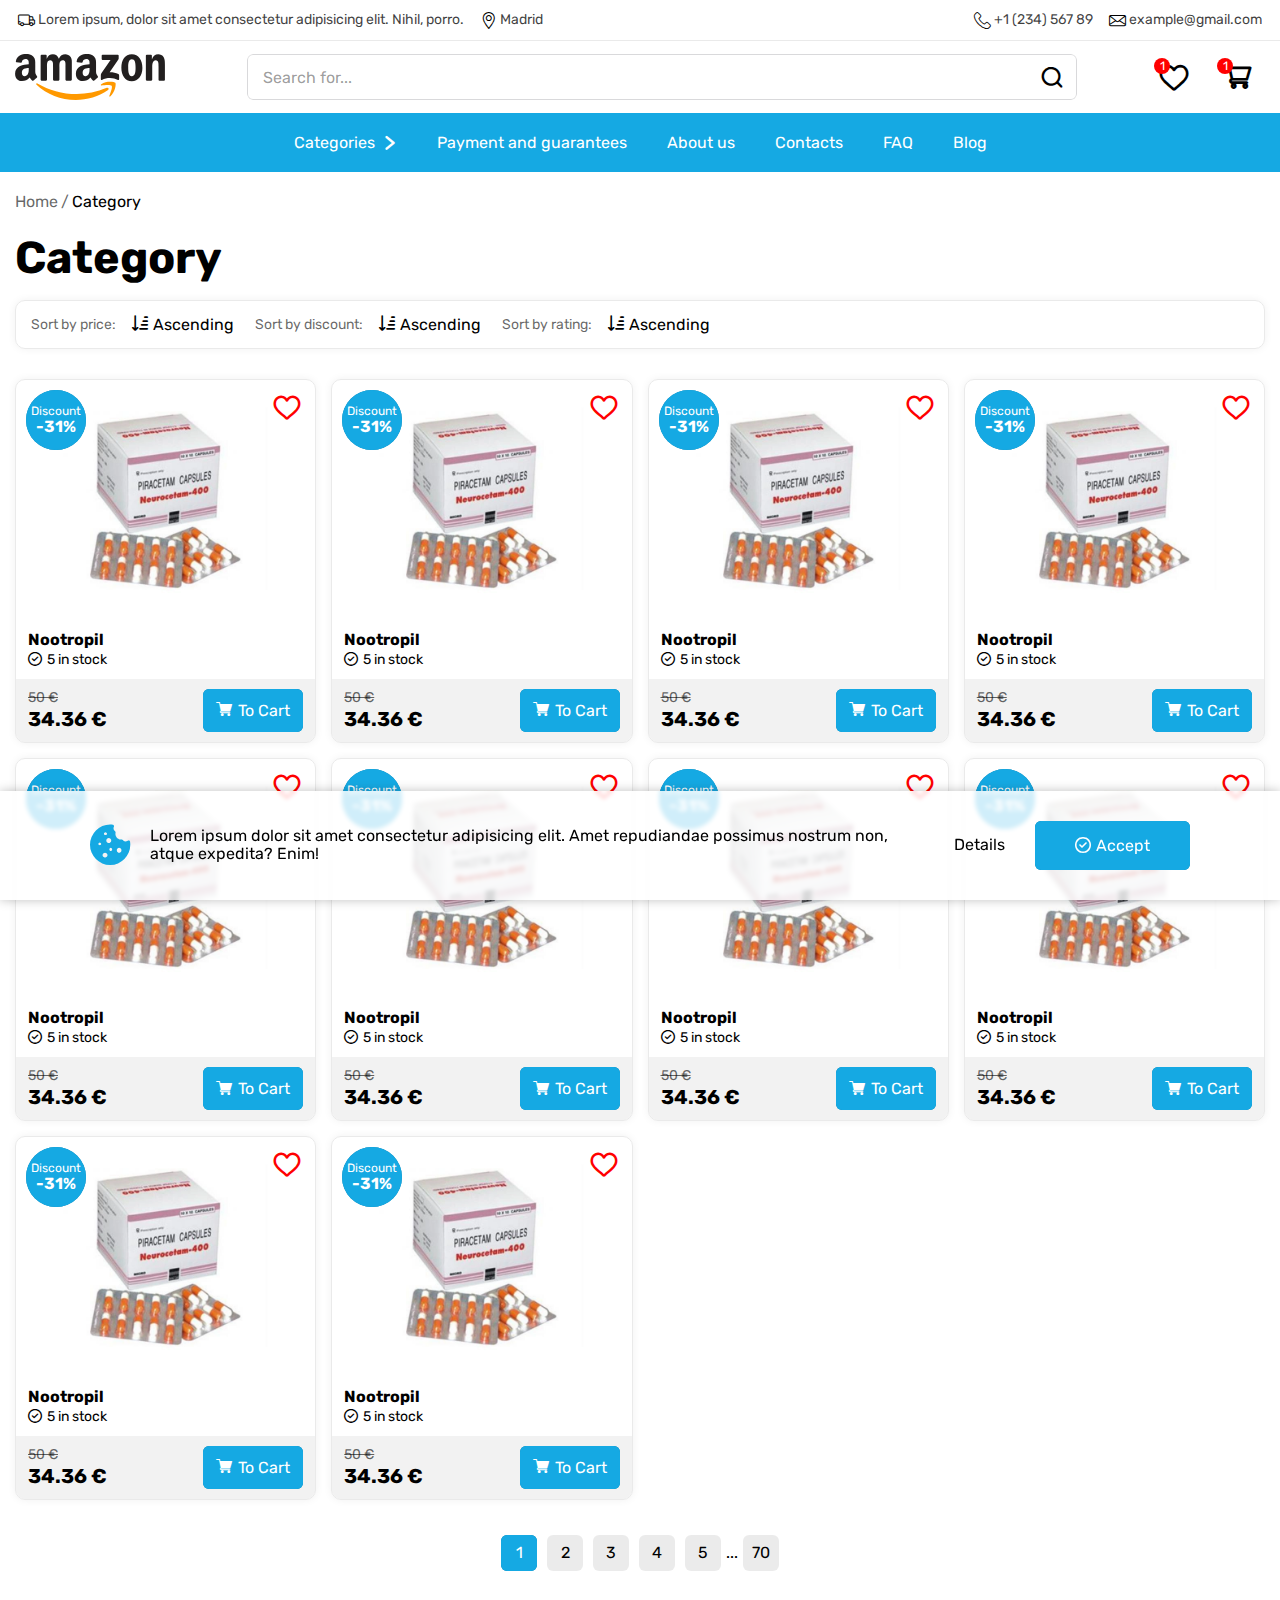
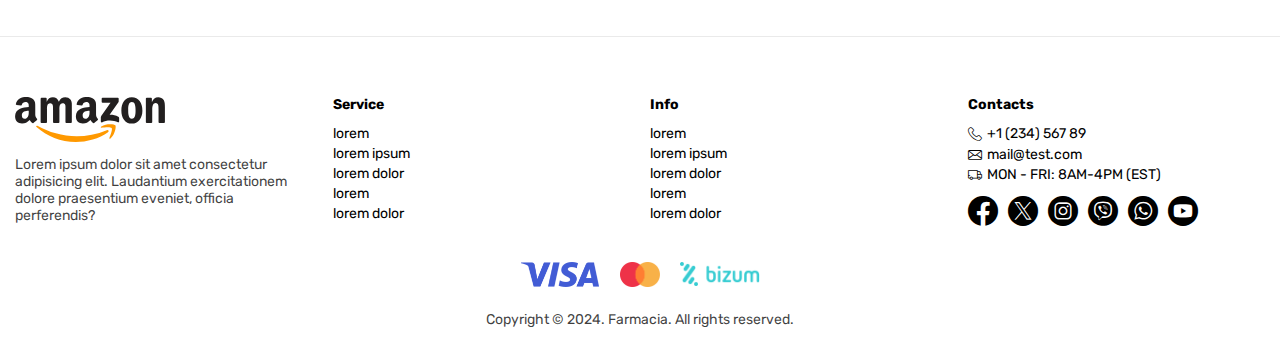
<file: docs/category.html>
<!DOCTYPE html>
<html>

<head>
    <meta charset="UTF-8">
    <meta name="viewport" content="width=device-width, initial-scale=1.0">
    <title>Category</title>

    <link rel="icon" href="img/favicon.png" type="image/png" sizes="32x32">
    <link rel="stylesheet" href="css/swiper.css">
    <link rel="stylesheet" href="css/main.css">

    <script defer src="js/swiper.js"></script>
    <script defer src="js/main.js"></script>
</head>

<body>
    <div class="page">
        <header class="header">
            <div class="header__wrapper">
                <div class="header__top">
                    <div class="container">
                        <div class="header__top-inner">
                            <div class="header__delivery"><span class="icon-delivery"></span><span>Lorem ipsum, dolor sit amet consectetur adipisicing elit. Nihil, porro.</span></div>
                            <a href="#" class="header__location" data-popup="location|Choose the city"><span class="icon-location"></span><span>Madrid</span></a>
                            <a href="tel:+123456789" class="header__phone"><span class="icon-phone"></span><span>+1 (234) 567 89</span></a>
                            <a href="mailto:example@gmail.com" class="header__mail"><span class="icon-mail"></span><span>example@gmail.com</span></a>
                        </div>
                    </div>
                </div>
                <div class="header__mobile">
                    <div class="container">
                        <div class="header__mobile-inner">
                            <button class="header__burger" data-mobile><span class="icon-burger"></span></button>
                            <div class="header__logo"><a href="/index.html"><img src="img/logo.svg" alt="logo image" loading="lazy" width="150" height="50"></a></div>
                            <button class="header__search" data-search><span class="icon-search"></span></button>
                            <button class="header__cart" data-popup="cart|Cart"><span class="icon-cart" data-count="1"></span></button>
                        </div>
                    </div>
                </div>
                <div class="header__middle">
                    <div class="container">
                        <div class="header__middle-inner">
                            <div class="header__logo"><a href="/index.html"><img src="img/logo.svg" alt="logo image" loading="lazy" width="150" height="50"></a></div>
                            <form class="header__form header-form">
                                <div class="header-form__inner">
                                    <div class="header-form__search">
                                        <button class="icon-search"></button>
                                        <input name="s" type="text" placeholder="Search for...">
                                    </div>
                                    <ul class="header-form__search-list search-list">

                                        <li class="search-list__item search-item">
                                            <a href="#" class="search-item__inner">
                                                <div class="search-item__image"><img src="img/products/test.webp" alt="image product" loading="lazy" width="100" height="100"></div>
                                                <div class="search-item__content">
                                                    <div class="search-item__info">
                                                        <div class="search-item__title">Nootropil</div>
                                                        <div class="search-item__price">34.36 €</div>
                                                    </div>
                                                    <div class="search-item__discount">-31%</div>
                                                </div>
                                                <div class="search-item__btn btn btn_prim">Buy</div>
                                            </a>
                                        </li>

                                        <li class="search-list__item search-item">
                                            <a href="#" class="search-item__inner">
                                                <div class="search-item__image"><img src="img/products/test.webp" alt="image product" loading="lazy" width="100" height="100"></div>
                                                <div class="search-item__content">
                                                    <div class="search-item__info">
                                                        <div class="search-item__title">Nootropil</div>
                                                        <div class="search-item__price">34.36 €</div>
                                                    </div>
                                                    <div class="search-item__discount">-31%</div>
                                                </div>
                                                <div class="search-item__btn btn btn_prim">Buy</div>
                                            </a>
                                        </li>

                                        <li class="search-list__item search-item">
                                            <a href="#" class="search-item__inner">
                                                <div class="search-item__image"><img src="img/products/test.webp" alt="image product" loading="lazy" width="100" height="100"></div>
                                                <div class="search-item__content">
                                                    <div class="search-item__info">
                                                        <div class="search-item__title">Nootropil</div>
                                                        <div class="search-item__price">34.36 €</div>
                                                    </div>
                                                    <div class="search-item__discount">-31%</div>
                                                </div>
                                                <div class="search-item__btn btn btn_prim">Buy</div>
                                            </a>
                                        </li>

                                        <li class="search-list__item search-item">
                                            <a href="#" class="search-item__inner">
                                                <div class="search-item__image"><img src="img/products/test.webp" alt="image product" loading="lazy" width="100" height="100"></div>
                                                <div class="search-item__content">
                                                    <div class="search-item__info">
                                                        <div class="search-item__title">Nootropil</div>
                                                        <div class="search-item__price">34.36 €</div>
                                                    </div>
                                                    <div class="search-item__discount">-31%</div>
                                                </div>
                                                <div class="search-item__btn btn btn_prim">Buy</div>
                                            </a>
                                        </li>

                                        <li class="search-list__item search-item">
                                            <a href="#" class="search-item__inner">
                                                <div class="search-item__image"><img src="img/products/test.webp" alt="image product" loading="lazy" width="100" height="100"></div>
                                                <div class="search-item__content">
                                                    <div class="search-item__info">
                                                        <div class="search-item__title">Nootropil</div>
                                                        <div class="search-item__price">34.36 €</div>
                                                    </div>
                                                    <div class="search-item__discount">-31%</div>
                                                </div>
                                                <div class="search-item__btn btn btn_prim">Buy</div>
                                            </a>
                                        </li>

                                        <li class="search-list__item search-item">
                                            <a href="#" class="search-item__inner">
                                                <div class="search-item__image"><img src="img/products/test.webp" alt="image product" loading="lazy" width="100" height="100"></div>
                                                <div class="search-item__content">
                                                    <div class="search-item__info">
                                                        <div class="search-item__title">Nootropil</div>
                                                        <div class="search-item__price">34.36 €</div>
                                                    </div>
                                                    <div class="search-item__discount">-31%</div>
                                                </div>
                                                <div class="search-item__btn btn btn_prim">Buy</div>
                                            </a>
                                        </li>

                                        <li class="search-list__item search-item">
                                            <a href="#" class="search-item__inner">
                                                <div class="search-item__image"><img src="img/products/test.webp" alt="image product" loading="lazy" width="100" height="100"></div>
                                                <div class="search-item__content">
                                                    <div class="search-item__info">
                                                        <div class="search-item__title">Nootropil</div>
                                                        <div class="search-item__price">34.36 €</div>
                                                    </div>
                                                    <div class="search-item__discount">-31%</div>
                                                </div>
                                                <div class="search-item__btn btn btn_prim">Buy</div>
                                            </a>
                                        </li>

                                        <li class="search-list__item search-item">
                                            <a href="#" class="search-item__inner">
                                                <div class="search-item__image"><img src="img/products/test.webp" alt="image product" loading="lazy" width="100" height="100"></div>
                                                <div class="search-item__content">
                                                    <div class="search-item__info">
                                                        <div class="search-item__title">Nootropil</div>
                                                        <div class="search-item__price">34.36 €</div>
                                                    </div>
                                                    <div class="search-item__discount">-31%</div>
                                                </div>
                                                <div class="search-item__btn btn btn_prim">Buy</div>
                                            </a>
                                        </li>

                                        <li class="search-list__item search-item">
                                            <a href="#" class="search-item__inner">
                                                <div class="search-item__image"><img src="img/products/test.webp" alt="image product" loading="lazy" width="100" height="100"></div>
                                                <div class="search-item__content">
                                                    <div class="search-item__info">
                                                        <div class="search-item__title">Nootropil</div>
                                                        <div class="search-item__price">34.36 €</div>
                                                    </div>
                                                    <div class="search-item__discount">-31%</div>
                                                </div>
                                                <div class="search-item__btn btn btn_prim">Buy</div>
                                            </a>
                                        </li>

                                        <li class="search-list__item search-item">
                                            <a href="#" class="search-item__inner">
                                                <div class="search-item__image"><img src="img/products/test.webp" alt="image product" loading="lazy" width="100" height="100"></div>
                                                <div class="search-item__content">
                                                    <div class="search-item__info">
                                                        <div class="search-item__title">Nootropil</div>
                                                        <div class="search-item__price">34.36 €</div>
                                                    </div>
                                                    <div class="search-item__discount">-31%</div>
                                                </div>
                                                <div class="search-item__btn btn btn_prim">Buy</div>
                                            </a>
                                        </li>

                                    </ul>
                                </div>
                            </form>
                            <a href="/favorites.html" class="header__action header__saved"><span class="icon-heart" data-count="1"></span></a>
                            <a href="#" class="header__action header__cart" data-popup="cart|Cart"><span class="icon-cart" data-count="1"></span></a>
                        </div>
                    </div>
                </div>
                <nav class="header__nav">
                    <div class="container">
                        <div class="header__nav-inner">
                            <ul class="menu">
                                <li class="menu-item">
                                    <a href="#"><span>Categories</span><span class="icon-arrow"></span></a>
                                    <ul class="sub-menu">
                                        <li class="menu-item"><a href="/category.html">antibiotics</a></li>
                                        <li class="menu-item"><a href="/category.html">bestsellers</a></li>
                                        <li class="menu-item"><a href="/category.html">mens-health</a></li>
                                        <li class="menu-item"><a href="/category.html">erectile-dysfunction</a></li>
                                        <li class="menu-item"><a href="/category.html">alcoholism</a></li>
                                        <li class="menu-item"><a href="/category.html">skin-care</a></li>
                                        <li class="menu-item"><a href="/category.html">alzheimers-and-parkinsons</a></li>
                                        <li class="menu-item"><a href="/category.html">hypertension</a></li>
                                        <li class="menu-item"><a href="/category.html">cardiovascular-diseases</a></li>
                                        <li class="menu-item"><a href="/category.html">respiratory-tract</a></li>
                                        <li class="menu-item"><a href="/category.html">asthma</a></li>
                                        <li class="menu-item"><a href="/category.html">arthritis</a></li>
                                        <li class="menu-item"><a href="/category.html">surgery</a></li>
                                        <li class="menu-item"><a href="/category.html">migraine</a></li>
                                        <li class="menu-item"><a href="/category.html">muscle-relaxants</a></li>
                                        <li class="menu-item"><a href="/category.html">womens-health</a></li>
                                        <li class="menu-item"><a href="/category.html">brands</a></li>
                                        <li class="menu-item"><a href="/category.html">antifungals</a></li>
                                        <li class="menu-item"><a href="/category.html">urinary-tract</a></li>
                                        <li class="menu-item"><a href="/category.html">mental-disorders</a></li>
                                        <li class="menu-item"><a href="/category.html">neurological-disorders</a></li>
                                        <li class="menu-item"><a href="/category.html">cancer</a></li>
                                        <li class="menu-item"><a href="/category.html">diabetes</a></li>
                                        <li class="menu-item"><a href="/category.html">antiallergic</a></li>
                                        <li class="menu-item"><a href="/category.html">osteoporosis</a></li>
                                        <li class="menu-item"><a href="/category.html">anti-inflammatories</a></li>
                                        <li class="menu-item"><a href="/category.html">antiparasitic</a></li>
                                        <li class="menu-item"><a href="/category.html">gastrointestinal-tract</a></li>
                                        <li class="menu-item"><a href="/category.html">birth-control</a></li>
                                        <li class="menu-item"><a href="/category.html">cholesterol</a></li>
                                        <li class="menu-item"><a href="/category.html">antidepressants</a></li>
                                        <li class="menu-item"><a href="/category.html">antivirals</a></li>
                                        <li class="menu-item"><a href="/category.html">hiv</a></li>
                                        <li class="menu-item"><a href="/category.html">stop-smoking</a></li>
                                        <li class="menu-item"><a href="/category.html">anticonvulsants</a></li>
                                        <li class="menu-item"><a href="/category.html">eye-care</a></li>
                                        <li class="menu-item"><a href="/category.html">obesity</a></li>
                                        <li class="menu-item"><a href="/category.html">analgesics</a></li>
                                        <li class="menu-item"><a href="/category.html">vitamins-supplements</a></li>
                                    </ul>
                                </li>
                                <li class="menu-item"><a href="/payment.html">Payment and guarantees</a></li>
                                <li class="menu-item"><a href="/about.html">About us</a></li>
                                <li class="menu-item"><a href="/contacts.html">Contacts</a></li>
                                <li class="menu-item"><a href="/faq.html">FAQ</a></li>
                                <li class="menu-item"><a href="/blog.html">Blog</a></li>
                            </ul>
                        </div>
                    </div>
                </nav>
            </div>
            <div class="header__mobile-menu mobile-menu">
                <div class="mobile-menu__inner">
                    <div class="mobile-menu__top">
                        <div class="mobile-menu__logo"><a href="/index.html"><img src="img/logo.svg" alt="logo image" loading="lazy" width="150" height="50"></a></div>
                        <button class="mobile-menu__close close"><span class="icon-close"></span></button>
                    </div>
                    <div class="mobile-menu__content">
                        <nav class="mobile-menu__nav">
                            <ul class="menu">
                                <li class="menu-item" data-popup="location|Choose the city"><a href="#"><span class="icon-location"></span><span>Location</span><span class="icon-arrow"></span></a></li>
                                <li class="menu-item" data-popup="cart|Cart"><a href="#"><span class="icon-cart"></span><span>Cart</span><span class="icon-arrow"></span></a></li>
                                <li class="menu-item"><a href="/favorites.html"><span class="icon-heart"></span><span>Saved</span></a></li>
                            </ul>
                            <ul class="menu">
                                <li class="menu-item">
                                    <a href="#"><span class="icon-category"></span><span>Categories</span><span class="icon-arrow"></span></a>
                                    <div class="sub-menu">
                                        <div class="sub-menu__top"><button class="back"><span class="icon-arrow"></span><span class="caption">Categories</span></button><button class="close"><span class="icon-close"></span></button></div>
                                        <div class="sub-menu__content">
                                            <ul class="menu">
                                                <li class="menu-item"><a href="/category.html">antibiotics</a></li>
                                                <li class="menu-item"><a href="/category.html">bestsellers</a></li>
                                                <li class="menu-item"><a href="/category.html">mens-health</a></li>
                                                <li class="menu-item"><a href="/category.html">erectile-dysfunction</a></li>
                                                <li class="menu-item"><a href="/category.html">alcoholism</a></li>
                                                <li class="menu-item"><a href="/category.html">skin-care</a></li>
                                                <li class="menu-item"><a href="/category.html">alzheimers-and-parkinsons</a></li>
                                                <li class="menu-item"><a href="/category.html">hypertension</a></li>
                                                <li class="menu-item"><a href="/category.html">cardiovascular-diseases</a></li>
                                                <li class="menu-item"><a href="/category.html">respiratory-tract</a></li>
                                                <li class="menu-item"><a href="/category.html">asthma</a></li>
                                                <li class="menu-item"><a href="/category.html">arthritis</a></li>
                                                <li class="menu-item"><a href="/category.html">surgery</a></li>
                                                <li class="menu-item"><a href="/category.html">migraine</a></li>
                                                <li class="menu-item"><a href="/category.html">muscle-relaxants</a></li>
                                                <li class="menu-item"><a href="/category.html">womens-health</a></li>
                                                <li class="menu-item"><a href="/category.html">brands</a></li>
                                                <li class="menu-item"><a href="/category.html">antifungals</a></li>
                                                <li class="menu-item"><a href="/category.html">urinary-tract</a></li>
                                                <li class="menu-item"><a href="/category.html">mental-disorders</a></li>
                                                <li class="menu-item"><a href="/category.html">neurological-disorders</a></li>
                                                <li class="menu-item"><a href="/category.html">cancer</a></li>
                                                <li class="menu-item"><a href="/category.html">diabetes</a></li>
                                                <li class="menu-item"><a href="/category.html">antiallergic</a></li>
                                                <li class="menu-item"><a href="/category.html">osteoporosis</a></li>
                                                <li class="menu-item"><a href="/category.html">anti-inflammatories</a></li>
                                                <li class="menu-item"><a href="/category.html">antiparasitic</a></li>
                                                <li class="menu-item"><a href="/category.html">gastrointestinal-tract</a></li>
                                                <li class="menu-item"><a href="/category.html">birth-control</a></li>
                                                <li class="menu-item"><a href="/category.html">cholesterol</a></li>
                                                <li class="menu-item"><a href="/category.html">antidepressants</a></li>
                                                <li class="menu-item"><a href="/category.html">antivirals</a></li>
                                                <li class="menu-item"><a href="/category.html">hiv</a></li>
                                                <li class="menu-item"><a href="/category.html">stop-smoking</a></li>
                                                <li class="menu-item"><a href="/category.html">anticonvulsants</a></li>
                                                <li class="menu-item"><a href="/category.html">eye-care</a></li>
                                                <li class="menu-item"><a href="/category.html">obesity</a></li>
                                                <li class="menu-item"><a href="/category.html">analgesics</a></li>
                                                <li class="menu-item"><a href="/category.html">vitamins-supplements</a></li>
                                            </ul>
                                        </div>
                                    </div>
                                </li>
                                <li class="menu-item"><a href="/payment.html"><span class="icon-payment"></span><span>Payment and guarantees</span></a></li>
                                <li class="menu-item"><a href="/about.html"><span class="icon-about"></span><span>About us</span></a></li>
                                <li class="menu-item"><a href="/contacts.html"><span class="icon-mail"></span><span>Contacts</span></a></li>
                                <li class="menu-item"><a href="/faq.html"><span class="icon-faq"></span><span>FAQ</span></a></li>
                                <li class="menu-item"><a href="/blog.html"><span class="icon-blog"></span><span>Blog</span></a></li>
                                <li class="menu-item">
                                    <a href="#"><span class="icon-info"></span><span>Info</span><span class="icon-arrow"></span></a>
                                    <div class="sub-menu">
                                        <div class="sub-menu__top"><button class="back"><span class="icon-arrow"></span><span class="caption">Info</span></button><button class="close"><span class="icon-close"></span></button></div>
                                        <div class="sub-menu__content">
                                            <div class="row"><span class="icon-delivery"></span><span>Lorem ipsum, dolor sit amet consectetur adipisicing elit. Nihil, porro.</span></div>
                                            <a href="tel:+123456789" class="row"><span class="icon-phone"></span><span>+1 (234) 567 89</span></a>
                                            <a href="mailto:mail@test.com" class="row"><span class="icon-mail"></span><span>mail@test.com</span></a>
                                        </div>
                                    </div>
                                </li>
                            </ul>
                        </nav>
                    </div>
                </div>
            </div>
            <div class="overlay"></div>
        </header>
        <main class="main">
            <section class="breadcrumbs container">


                <a class="breadcrumbs-item" href="#">Home</a>


                <span class="breadcrumbs-item">Category</span>

            </section>
            <section class="products">
                <div class="container">
                    <div class="products__inner">
                        <div class="products__content">

                            <h1 class="title_prim">Category</h1>
                            <div class="products__filter products-filter">
                                <div class="products-filter__sort">
                                    <div class="products-filter__row">
                                        <span>Sort by price:</span>
                                        <button class="products-filter__toggle">
                                            <div class="products-filter__toggle-open"><span class="icon-asc"></span><span>Ascending</span></div>
                                            <div class="products-filter__toggle-close"><span class="icon-desc"></span><span>Descending</span></div>
                                        </button>
                                    </div>
                                    <div class="products-filter__row">
                                        <span>Sort by discount:</span>
                                        <button class="products-filter__toggle">
                                            <div class="products-filter__toggle-open"><span class="icon-asc"></span><span>Ascending</span></div>
                                            <div class="products-filter__toggle-close"><span class="icon-desc"></span><span>Descending</span></div>
                                        </button>
                                    </div>
                                    <div class="products-filter__row">
                                        <span>Sort by rating:</span>
                                        <button class="products-filter__toggle">
                                            <div class="products-filter__toggle-open"><span class="icon-asc"></span><span>Ascending</span></div>
                                            <div class="products-filter__toggle-close"><span class="icon-desc"></span><span>Descending</span></div>
                                        </button>
                                    </div>
                                </div>
                            </div>

                        </div>
                        <ul class="products-list">

                            <li class="products-list__item product-card" itemscope itemtype="https://schema.org/Product">
                                <meta itemprop="name" content="Nootropil" />
                                <link itemprop="url" href="/product.html" />
                                <link itemprop="image" href="img/products/test.webp" />
                                <meta itemprop="model" content="Nootropil" />
                                <meta itemprop="productID" content="Nootropil" />
                                <meta itemprop="category" content="category" />
                                <div itemprop="aggregateRating" itemscope itemtype="https://schema.org/AggregateRating">
                                    <meta itemprop="ratingValue" content="4.5">
                                    <meta itemprop="reviewCount" content="2">
                                </div>
                                <div itemprop="offers" itemscope itemtype="https://schema.org/Offer">
                                    <meta itemprop="priceCurrency" content="EUR" />
                                    <meta itemprop="price" content="34.36" />
                                    <link itemprop="availability" href="https://schema.org/InStock" />
                                </div>
                                <a href="/product.html" class="product-card__inner">
                                    <div class="product-card__top">
                                        <div class="product-card__image">
                                            <img src="img/products/test.webp" alt="image product" loading="lazy" width="207" height="180">
                                            <div class="product-card__discount"><span class="product-card__discount-text">Discount</span><span class="product-card__discount-value">-31%</span></div>
                                            <button class="product-card__save"><span class="icon-heart"></span></button>
                                        </div>
                                        <div class="product-card__content">
                                            <h3 class="product-card__title">Nootropil</h3>
                                            <div class="product-card__stock"><span class="icon-mark"></span><span class="product-card__stock-value">5</span> in stock</div>
                                        </div>
                                    </div>
                                    <div class="product-card__bottom">
                                        <div class="product-card__price">
                                            <del class="product-card__old-price">50 €</del>
                                            <div class="product-card__current-price">34.36 €</div>
                                        </div>
                                        <button class="product-card__buy btn btn_prim"><span class="icon-cart-fill"></span>To Cart</button>
                                    </div>
                                </a>
                            </li>

                            <li class="products-list__item product-card" itemscope itemtype="https://schema.org/Product">
                                <meta itemprop="name" content="Nootropil" />
                                <link itemprop="url" href="/product.html" />
                                <link itemprop="image" href="img/products/test.webp" />
                                <meta itemprop="model" content="Nootropil" />
                                <meta itemprop="productID" content="Nootropil" />
                                <meta itemprop="category" content="category" />
                                <div itemprop="aggregateRating" itemscope itemtype="https://schema.org/AggregateRating">
                                    <meta itemprop="ratingValue" content="4.5">
                                    <meta itemprop="reviewCount" content="2">
                                </div>
                                <div itemprop="offers" itemscope itemtype="https://schema.org/Offer">
                                    <meta itemprop="priceCurrency" content="EUR" />
                                    <meta itemprop="price" content="34.36" />
                                    <link itemprop="availability" href="https://schema.org/InStock" />
                                </div>
                                <a href="/product.html" class="product-card__inner">
                                    <div class="product-card__top">
                                        <div class="product-card__image">
                                            <img src="img/products/test.webp" alt="image product" loading="lazy" width="207" height="180">
                                            <div class="product-card__discount"><span class="product-card__discount-text">Discount</span><span class="product-card__discount-value">-31%</span></div>
                                            <button class="product-card__save"><span class="icon-heart"></span></button>
                                        </div>
                                        <div class="product-card__content">
                                            <h3 class="product-card__title">Nootropil</h3>
                                            <div class="product-card__stock"><span class="icon-mark"></span><span class="product-card__stock-value">5</span> in stock</div>
                                        </div>
                                    </div>
                                    <div class="product-card__bottom">
                                        <div class="product-card__price">
                                            <del class="product-card__old-price">50 €</del>
                                            <div class="product-card__current-price">34.36 €</div>
                                        </div>
                                        <button class="product-card__buy btn btn_prim"><span class="icon-cart-fill"></span>To Cart</button>
                                    </div>
                                </a>
                            </li>

                            <li class="products-list__item product-card" itemscope itemtype="https://schema.org/Product">
                                <meta itemprop="name" content="Nootropil" />
                                <link itemprop="url" href="/product.html" />
                                <link itemprop="image" href="img/products/test.webp" />
                                <meta itemprop="model" content="Nootropil" />
                                <meta itemprop="productID" content="Nootropil" />
                                <meta itemprop="category" content="category" />
                                <div itemprop="aggregateRating" itemscope itemtype="https://schema.org/AggregateRating">
                                    <meta itemprop="ratingValue" content="4.5">
                                    <meta itemprop="reviewCount" content="2">
                                </div>
                                <div itemprop="offers" itemscope itemtype="https://schema.org/Offer">
                                    <meta itemprop="priceCurrency" content="EUR" />
                                    <meta itemprop="price" content="34.36" />
                                    <link itemprop="availability" href="https://schema.org/InStock" />
                                </div>
                                <a href="/product.html" class="product-card__inner">
                                    <div class="product-card__top">
                                        <div class="product-card__image">
                                            <img src="img/products/test.webp" alt="image product" loading="lazy" width="207" height="180">
                                            <div class="product-card__discount"><span class="product-card__discount-text">Discount</span><span class="product-card__discount-value">-31%</span></div>
                                            <button class="product-card__save"><span class="icon-heart"></span></button>
                                        </div>
                                        <div class="product-card__content">
                                            <h3 class="product-card__title">Nootropil</h3>
                                            <div class="product-card__stock"><span class="icon-mark"></span><span class="product-card__stock-value">5</span> in stock</div>
                                        </div>
                                    </div>
                                    <div class="product-card__bottom">
                                        <div class="product-card__price">
                                            <del class="product-card__old-price">50 €</del>
                                            <div class="product-card__current-price">34.36 €</div>
                                        </div>
                                        <button class="product-card__buy btn btn_prim"><span class="icon-cart-fill"></span>To Cart</button>
                                    </div>
                                </a>
                            </li>

                            <li class="products-list__item product-card" itemscope itemtype="https://schema.org/Product">
                                <meta itemprop="name" content="Nootropil" />
                                <link itemprop="url" href="/product.html" />
                                <link itemprop="image" href="img/products/test.webp" />
                                <meta itemprop="model" content="Nootropil" />
                                <meta itemprop="productID" content="Nootropil" />
                                <meta itemprop="category" content="category" />
                                <div itemprop="aggregateRating" itemscope itemtype="https://schema.org/AggregateRating">
                                    <meta itemprop="ratingValue" content="4.5">
                                    <meta itemprop="reviewCount" content="2">
                                </div>
                                <div itemprop="offers" itemscope itemtype="https://schema.org/Offer">
                                    <meta itemprop="priceCurrency" content="EUR" />
                                    <meta itemprop="price" content="34.36" />
                                    <link itemprop="availability" href="https://schema.org/InStock" />
                                </div>
                                <a href="/product.html" class="product-card__inner">
                                    <div class="product-card__top">
                                        <div class="product-card__image">
                                            <img src="img/products/test.webp" alt="image product" loading="lazy" width="207" height="180">
                                            <div class="product-card__discount"><span class="product-card__discount-text">Discount</span><span class="product-card__discount-value">-31%</span></div>
                                            <button class="product-card__save"><span class="icon-heart"></span></button>
                                        </div>
                                        <div class="product-card__content">
                                            <h3 class="product-card__title">Nootropil</h3>
                                            <div class="product-card__stock"><span class="icon-mark"></span><span class="product-card__stock-value">5</span> in stock</div>
                                        </div>
                                    </div>
                                    <div class="product-card__bottom">
                                        <div class="product-card__price">
                                            <del class="product-card__old-price">50 €</del>
                                            <div class="product-card__current-price">34.36 €</div>
                                        </div>
                                        <button class="product-card__buy btn btn_prim"><span class="icon-cart-fill"></span>To Cart</button>
                                    </div>
                                </a>
                            </li>

                            <li class="products-list__item product-card" itemscope itemtype="https://schema.org/Product">
                                <meta itemprop="name" content="Nootropil" />
                                <link itemprop="url" href="/product.html" />
                                <link itemprop="image" href="img/products/test.webp" />
                                <meta itemprop="model" content="Nootropil" />
                                <meta itemprop="productID" content="Nootropil" />
                                <meta itemprop="category" content="category" />
                                <div itemprop="aggregateRating" itemscope itemtype="https://schema.org/AggregateRating">
                                    <meta itemprop="ratingValue" content="4.5">
                                    <meta itemprop="reviewCount" content="2">
                                </div>
                                <div itemprop="offers" itemscope itemtype="https://schema.org/Offer">
                                    <meta itemprop="priceCurrency" content="EUR" />
                                    <meta itemprop="price" content="34.36" />
                                    <link itemprop="availability" href="https://schema.org/InStock" />
                                </div>
                                <a href="/product.html" class="product-card__inner">
                                    <div class="product-card__top">
                                        <div class="product-card__image">
                                            <img src="img/products/test.webp" alt="image product" loading="lazy" width="207" height="180">
                                            <div class="product-card__discount"><span class="product-card__discount-text">Discount</span><span class="product-card__discount-value">-31%</span></div>
                                            <button class="product-card__save"><span class="icon-heart"></span></button>
                                        </div>
                                        <div class="product-card__content">
                                            <h3 class="product-card__title">Nootropil</h3>
                                            <div class="product-card__stock"><span class="icon-mark"></span><span class="product-card__stock-value">5</span> in stock</div>
                                        </div>
                                    </div>
                                    <div class="product-card__bottom">
                                        <div class="product-card__price">
                                            <del class="product-card__old-price">50 €</del>
                                            <div class="product-card__current-price">34.36 €</div>
                                        </div>
                                        <button class="product-card__buy btn btn_prim"><span class="icon-cart-fill"></span>To Cart</button>
                                    </div>
                                </a>
                            </li>

                            <li class="products-list__item product-card" itemscope itemtype="https://schema.org/Product">
                                <meta itemprop="name" content="Nootropil" />
                                <link itemprop="url" href="/product.html" />
                                <link itemprop="image" href="img/products/test.webp" />
                                <meta itemprop="model" content="Nootropil" />
                                <meta itemprop="productID" content="Nootropil" />
                                <meta itemprop="category" content="category" />
                                <div itemprop="aggregateRating" itemscope itemtype="https://schema.org/AggregateRating">
                                    <meta itemprop="ratingValue" content="4.5">
                                    <meta itemprop="reviewCount" content="2">
                                </div>
                                <div itemprop="offers" itemscope itemtype="https://schema.org/Offer">
                                    <meta itemprop="priceCurrency" content="EUR" />
                                    <meta itemprop="price" content="34.36" />
                                    <link itemprop="availability" href="https://schema.org/InStock" />
                                </div>
                                <a href="/product.html" class="product-card__inner">
                                    <div class="product-card__top">
                                        <div class="product-card__image">
                                            <img src="img/products/test.webp" alt="image product" loading="lazy" width="207" height="180">
                                            <div class="product-card__discount"><span class="product-card__discount-text">Discount</span><span class="product-card__discount-value">-31%</span></div>
                                            <button class="product-card__save"><span class="icon-heart"></span></button>
                                        </div>
                                        <div class="product-card__content">
                                            <h3 class="product-card__title">Nootropil</h3>
                                            <div class="product-card__stock"><span class="icon-mark"></span><span class="product-card__stock-value">5</span> in stock</div>
                                        </div>
                                    </div>
                                    <div class="product-card__bottom">
                                        <div class="product-card__price">
                                            <del class="product-card__old-price">50 €</del>
                                            <div class="product-card__current-price">34.36 €</div>
                                        </div>
                                        <button class="product-card__buy btn btn_prim"><span class="icon-cart-fill"></span>To Cart</button>
                                    </div>
                                </a>
                            </li>

                            <li class="products-list__item product-card" itemscope itemtype="https://schema.org/Product">
                                <meta itemprop="name" content="Nootropil" />
                                <link itemprop="url" href="/product.html" />
                                <link itemprop="image" href="img/products/test.webp" />
                                <meta itemprop="model" content="Nootropil" />
                                <meta itemprop="productID" content="Nootropil" />
                                <meta itemprop="category" content="category" />
                                <div itemprop="aggregateRating" itemscope itemtype="https://schema.org/AggregateRating">
                                    <meta itemprop="ratingValue" content="4.5">
                                    <meta itemprop="reviewCount" content="2">
                                </div>
                                <div itemprop="offers" itemscope itemtype="https://schema.org/Offer">
                                    <meta itemprop="priceCurrency" content="EUR" />
                                    <meta itemprop="price" content="34.36" />
                                    <link itemprop="availability" href="https://schema.org/InStock" />
                                </div>
                                <a href="/product.html" class="product-card__inner">
                                    <div class="product-card__top">
                                        <div class="product-card__image">
                                            <img src="img/products/test.webp" alt="image product" loading="lazy" width="207" height="180">
                                            <div class="product-card__discount"><span class="product-card__discount-text">Discount</span><span class="product-card__discount-value">-31%</span></div>
                                            <button class="product-card__save"><span class="icon-heart"></span></button>
                                        </div>
                                        <div class="product-card__content">
                                            <h3 class="product-card__title">Nootropil</h3>
                                            <div class="product-card__stock"><span class="icon-mark"></span><span class="product-card__stock-value">5</span> in stock</div>
                                        </div>
                                    </div>
                                    <div class="product-card__bottom">
                                        <div class="product-card__price">
                                            <del class="product-card__old-price">50 €</del>
                                            <div class="product-card__current-price">34.36 €</div>
                                        </div>
                                        <button class="product-card__buy btn btn_prim"><span class="icon-cart-fill"></span>To Cart</button>
                                    </div>
                                </a>
                            </li>

                            <li class="products-list__item product-card" itemscope itemtype="https://schema.org/Product">
                                <meta itemprop="name" content="Nootropil" />
                                <link itemprop="url" href="/product.html" />
                                <link itemprop="image" href="img/products/test.webp" />
                                <meta itemprop="model" content="Nootropil" />
                                <meta itemprop="productID" content="Nootropil" />
                                <meta itemprop="category" content="category" />
                                <div itemprop="aggregateRating" itemscope itemtype="https://schema.org/AggregateRating">
                                    <meta itemprop="ratingValue" content="4.5">
                                    <meta itemprop="reviewCount" content="2">
                                </div>
                                <div itemprop="offers" itemscope itemtype="https://schema.org/Offer">
                                    <meta itemprop="priceCurrency" content="EUR" />
                                    <meta itemprop="price" content="34.36" />
                                    <link itemprop="availability" href="https://schema.org/InStock" />
                                </div>
                                <a href="/product.html" class="product-card__inner">
                                    <div class="product-card__top">
                                        <div class="product-card__image">
                                            <img src="img/products/test.webp" alt="image product" loading="lazy" width="207" height="180">
                                            <div class="product-card__discount"><span class="product-card__discount-text">Discount</span><span class="product-card__discount-value">-31%</span></div>
                                            <button class="product-card__save"><span class="icon-heart"></span></button>
                                        </div>
                                        <div class="product-card__content">
                                            <h3 class="product-card__title">Nootropil</h3>
                                            <div class="product-card__stock"><span class="icon-mark"></span><span class="product-card__stock-value">5</span> in stock</div>
                                        </div>
                                    </div>
                                    <div class="product-card__bottom">
                                        <div class="product-card__price">
                                            <del class="product-card__old-price">50 €</del>
                                            <div class="product-card__current-price">34.36 €</div>
                                        </div>
                                        <button class="product-card__buy btn btn_prim"><span class="icon-cart-fill"></span>To Cart</button>
                                    </div>
                                </a>
                            </li>

                            <li class="products-list__item product-card" itemscope itemtype="https://schema.org/Product">
                                <meta itemprop="name" content="Nootropil" />
                                <link itemprop="url" href="/product.html" />
                                <link itemprop="image" href="img/products/test.webp" />
                                <meta itemprop="model" content="Nootropil" />
                                <meta itemprop="productID" content="Nootropil" />
                                <meta itemprop="category" content="category" />
                                <div itemprop="aggregateRating" itemscope itemtype="https://schema.org/AggregateRating">
                                    <meta itemprop="ratingValue" content="4.5">
                                    <meta itemprop="reviewCount" content="2">
                                </div>
                                <div itemprop="offers" itemscope itemtype="https://schema.org/Offer">
                                    <meta itemprop="priceCurrency" content="EUR" />
                                    <meta itemprop="price" content="34.36" />
                                    <link itemprop="availability" href="https://schema.org/InStock" />
                                </div>
                                <a href="/product.html" class="product-card__inner">
                                    <div class="product-card__top">
                                        <div class="product-card__image">
                                            <img src="img/products/test.webp" alt="image product" loading="lazy" width="207" height="180">
                                            <div class="product-card__discount"><span class="product-card__discount-text">Discount</span><span class="product-card__discount-value">-31%</span></div>
                                            <button class="product-card__save"><span class="icon-heart"></span></button>
                                        </div>
                                        <div class="product-card__content">
                                            <h3 class="product-card__title">Nootropil</h3>
                                            <div class="product-card__stock"><span class="icon-mark"></span><span class="product-card__stock-value">5</span> in stock</div>
                                        </div>
                                    </div>
                                    <div class="product-card__bottom">
                                        <div class="product-card__price">
                                            <del class="product-card__old-price">50 €</del>
                                            <div class="product-card__current-price">34.36 €</div>
                                        </div>
                                        <button class="product-card__buy btn btn_prim"><span class="icon-cart-fill"></span>To Cart</button>
                                    </div>
                                </a>
                            </li>

                            <li class="products-list__item product-card" itemscope itemtype="https://schema.org/Product">
                                <meta itemprop="name" content="Nootropil" />
                                <link itemprop="url" href="/product.html" />
                                <link itemprop="image" href="img/products/test.webp" />
                                <meta itemprop="model" content="Nootropil" />
                                <meta itemprop="productID" content="Nootropil" />
                                <meta itemprop="category" content="category" />
                                <div itemprop="aggregateRating" itemscope itemtype="https://schema.org/AggregateRating">
                                    <meta itemprop="ratingValue" content="4.5">
                                    <meta itemprop="reviewCount" content="2">
                                </div>
                                <div itemprop="offers" itemscope itemtype="https://schema.org/Offer">
                                    <meta itemprop="priceCurrency" content="EUR" />
                                    <meta itemprop="price" content="34.36" />
                                    <link itemprop="availability" href="https://schema.org/InStock" />
                                </div>
                                <a href="/product.html" class="product-card__inner">
                                    <div class="product-card__top">
                                        <div class="product-card__image">
                                            <img src="img/products/test.webp" alt="image product" loading="lazy" width="207" height="180">
                                            <div class="product-card__discount"><span class="product-card__discount-text">Discount</span><span class="product-card__discount-value">-31%</span></div>
                                            <button class="product-card__save"><span class="icon-heart"></span></button>
                                        </div>
                                        <div class="product-card__content">
                                            <h3 class="product-card__title">Nootropil</h3>
                                            <div class="product-card__stock"><span class="icon-mark"></span><span class="product-card__stock-value">5</span> in stock</div>
                                        </div>
                                    </div>
                                    <div class="product-card__bottom">
                                        <div class="product-card__price">
                                            <del class="product-card__old-price">50 €</del>
                                            <div class="product-card__current-price">34.36 €</div>
                                        </div>
                                        <button class="product-card__buy btn btn_prim"><span class="icon-cart-fill"></span>To Cart</button>
                                    </div>
                                </a>
                            </li>

                        </ul>

                        <div class="products__pagination">
                            <ul class="pagination-list">
                                <li class="pagination-item"><a title="Перейти на 1 страницу из 70" class="current" href="#">1</a></li>
                                <li class="pagination-item"><a class="paginate" title="Перейти на 2 страницу из 70" href="#">2</a></li>
                                <li class="pagination-item"><a class="paginate" title="Перейти на 3 страницу из 70" href="#">3</a></li>
                                <li class="pagination-item"><a class="paginate" title="Перейти на 4 страницу из 70" href="#">4</a></li>
                                <li class="pagination-item"><a class="paginate" title="Перейти на 5 страницу из 70" href="#">5</a></li>
                                ...
                                <li class="pagination-item"><a class="paginate" title="Перейти на 70 страницу из 70" href="#">70</a></li>
                            </ul>
                        </div>

                    </div>
                </div>
            </section>
        </main>
        <footer class="footer">
            <div class="container">
                <div class="footer__row">
                    <div class="footer__column">
                        <div class="footer__logo"><a href="/index.html"><img src="img/logo.svg" alt="logo image" loading="lazy" width="150" height="50"></a></div>
                        <div class="footer__descr">Lorem ipsum dolor sit amet consectetur adipisicing elit. Laudantium exercitationem dolore praesentium eveniet, officia perferendis?</div>
                    </div>
                    <div class="footer__column">
                        <div class="footer__caption">Service</div>
                        <nav class="footer__nav">
                            <ul class="menu">
                                <li class="menu-item"><a href="#">lorem</a></li>
                                <li class="menu-item"><a href="#">lorem ipsum</a></li>
                                <li class="menu-item"><a href="#">lorem dolor</a></li>
                                <li class="menu-item"><a href="#">lorem</a></li>
                                <li class="menu-item"><a href="#">lorem dolor</a></li>
                            </ul>
                        </nav>
                    </div>
                    <div class="footer__column">
                        <div class="footer__caption">Info</div>
                        <nav class="footer__nav">
                            <ul class="menu">
                                <li class="menu-item"><a href="#">lorem</a></li>
                                <li class="menu-item"><a href="#">lorem ipsum</a></li>
                                <li class="menu-item"><a href="#">lorem dolor</a></li>
                                <li class="menu-item"><a href="#">lorem</a></li>
                                <li class="menu-item"><a href="#">lorem dolor</a></li>
                            </ul>
                        </nav>
                    </div>
                    <div class="footer__column">
                        <div class="footer__caption">Contacts</div>
                        <div class="footer__contacts">
                            <a href="tel:+123456789"><span class="icon-phone"></span><span>+1 (234) 567 89</span></a>
                            <a href="mailto:mail@test.com"><span class="icon-mail"></span><span>mail@test.com</span></a>
                            <span><span class="icon-delivery"></span><span>MON - FRI: 8AM-4PM (EST)</span></span>
                        </div>
                        <div class="footer__socials">
                            <a href="#"><span class="icon-facebook"></span></a>
                            <a href="#"><span class="icon-twitter"></span></a>
                            <a href="#"><span class="icon-instagram"></span></a>
                            <a href="#"><span class="icon-viber"></span></a>
                            <a href="#"><span class="icon-whatsapp"></span></a>
                            <a href="#"><span class="icon-youtube"></span></a>
                        </div>
                    </div>
                </div>
                <div class="footer__logos"><span class="footer__logos-item"><img src="img/footer/visa.png" alt="logo visa" loading="lazy" width="53" height="20"></span><span class="footer__logos-item"><img src="img/footer/mastercard.png" alt="logo mastercard" loading="lazy" width="53" height="20"></span><span class="footer__logos-item"><img src="img/footer/bizum.png" alt="logo bizum" loading="lazy" width="53" height="20"></span></div>
                <div class="footer__copyright">Copyright © 2024. Farmacia. All rights reserved.</div>
            </div>
        </footer>
        <section class="popup">
            <div class="popup__inner">
                <div class="popup__head">
                    <h2 class="title"></h2>
                    <button class="close"><span class="icon-close"></span></button>
                </div>
                <div class="popup__content location">
                    <div class="location__inner">
                        <div class="location__detect">
                            <button class="btn btn_prim">Detect your city</button> <span>by GPS</span>
                        </div>
                        <form class="location__form location-form">
                            <div class="location-form__search">
                                <button class="icon-search"></button>
                                <input type="text" placeholder="Search your city...">
                            </div>
                        </form>
                        <ul class="location__list">
                            <li><button>Madrid</button></li>
                            <li><button>Barcelona</button></li>
                            <li><button>Valencia</button></li>
                            <li><button>Seville</button></li>
                            <li><button>Bilbao</button></li>
                            <li><button>Málaga</button></li>
                            <li><button>Asturias</button></li>
                            <li><button>Alicante</button></li>
                            <li><button>Las Palmas</button></li>
                            <li><button>Zaragoza</button></li>
                            <li><button>Murcia</button></li>
                            <li><button>Santa Cruz de Tenerife</button></li>
                            <li><button>Granada</button></li>
                            <li><button>Palma de Mallorca</button></li>
                        </ul>
                    </div>
                </div>
                <div class="popup__content cart">
                    <div class="cart__inner">
                        <div class="cart__count"><span class="cart__count-value">4</span> <span>items in cart</span></div>
                        <ul class="cart-list">

                            <li class="cart-list__item cart-item">
                                <a href="#" class="cart-item__inner">
                                    <div class="cart-item__image"><img src="img/products/test.webp" alt="image product" loading="lazy" width="100" height="100"></div>
                                    <div class="cart-item__content">
                                        <h3 class="cart-item__title">Nootropil</h3>
                                        <div class="cart-item__info">
                                            <div class="cart-item__price">
                                                <del class="cart-item__old-price">50 €</del>
                                                <div class="cart-item__current-price">34.36 €</div>
                                            </div>
                                            <div class="cart-item__discount">-31%</div>
                                        </div>
                                    </div>
                                    <button class="cart-item__remove"><span class="icon-close"></span></button>
                                </a>
                            </li>

                            <li class="cart-list__item cart-item">
                                <a href="#" class="cart-item__inner">
                                    <div class="cart-item__image"><img src="img/products/test.webp" alt="image product" loading="lazy" width="100" height="100"></div>
                                    <div class="cart-item__content">
                                        <h3 class="cart-item__title">Nootropil</h3>
                                        <div class="cart-item__info">
                                            <div class="cart-item__price">
                                                <del class="cart-item__old-price">50 €</del>
                                                <div class="cart-item__current-price">34.36 €</div>
                                            </div>
                                            <div class="cart-item__discount">-31%</div>
                                        </div>
                                    </div>
                                    <button class="cart-item__remove"><span class="icon-close"></span></button>
                                </a>
                            </li>

                            <li class="cart-list__item cart-item">
                                <a href="#" class="cart-item__inner">
                                    <div class="cart-item__image"><img src="img/products/test.webp" alt="image product" loading="lazy" width="100" height="100"></div>
                                    <div class="cart-item__content">
                                        <h3 class="cart-item__title">Nootropil</h3>
                                        <div class="cart-item__info">
                                            <div class="cart-item__price">
                                                <del class="cart-item__old-price">50 €</del>
                                                <div class="cart-item__current-price">34.36 €</div>
                                            </div>
                                            <div class="cart-item__discount">-31%</div>
                                        </div>
                                    </div>
                                    <button class="cart-item__remove"><span class="icon-close"></span></button>
                                </a>
                            </li>

                            <li class="cart-list__item cart-item">
                                <a href="#" class="cart-item__inner">
                                    <div class="cart-item__image"><img src="img/products/test.webp" alt="image product" loading="lazy" width="100" height="100"></div>
                                    <div class="cart-item__content">
                                        <h3 class="cart-item__title">Nootropil</h3>
                                        <div class="cart-item__info">
                                            <div class="cart-item__price">
                                                <del class="cart-item__old-price">50 €</del>
                                                <div class="cart-item__current-price">34.36 €</div>
                                            </div>
                                            <div class="cart-item__discount">-31%</div>
                                        </div>
                                    </div>
                                    <button class="cart-item__remove"><span class="icon-close"></span></button>
                                </a>
                            </li>

                        </ul>
                        <div class="cart__bottom">
                            <div class="cart__total"><span>Total</span><span class="cart__total-value">0</span><span>€</span></div>
                            <button class="cart__btn btn">Go to Cart</button>
                        </div>
                    </div>
                </div>
                <div class="popup__content feedback">
                    <div class="feedback__inner">
                        <form class="feedback__form feedback-form form">
                            <div class="form__row">
                                <fieldset class="feedback-form__rating form__column">
                                    <span>Rate this product</span>
                                    <div class="feedback-form__stars">
                                        <input id="rate5" type="radio" name="rating" value="5" checked>
                                        <label for="rate5"><span class="icon-star-fill"></span></label>
                                        <input id="rate4" type="radio" name="rating" value="4">
                                        <label for="rate4"><span class="icon-star-fill"></span></label>
                                        <input id="rate3" type="radio" name="rating" value="3">
                                        <label for="rate3"><span class="icon-star-fill"></span></label>
                                        <input id="rate2" type="radio" name="rating" value="2">
                                        <label for="rate2"><span class="icon-star-fill"></span></label>
                                        <input id="rate1" type="radio" name="rating" value="1">
                                        <label for="rate1"><span class="icon-star-fill"></span></label>
                                    </div>
                                </fieldset>
                            </div>
                            <div class="form__row">
                                <label class="feedback-form__image form__column">
                                    <input type="file" accept=".jpg,.jpeg,.png" name="avatar">
                                    <span>Upload avatar</span>
                                    <div class="feedback-form__preview"><img src="img/review/default.webp" alt="default avatar" loading="lazy" width="100" height="100"></div>
                                </label>
                            </div>
                            <div class="form__row">
                                <label class="form__column">
                                    <span>Name</span>
                                    <input type="text" placeholder="John Doe" name="name" required>
                                </label>
                            </div>
                            <div class="form__row">
                                <label class="form__column">
                                    <span>Email</span>
                                    <input type="email" placeholder="example@gmail.com" name="email" required>
                                </label>
                            </div>
                            <div class="form__row">
                                <label class="form__column">
                                    <span>Text</span>
                                    <textarea placeholder="Lorem ipsum dolor, sit amet consectetur adipisicing elit. Incidunt, quasi!" name="text" required></textarea>
                                </label>
                            </div>
                            <div class="form__row">
                                <div class="form__column">
                                    <button class="btn btn_prim">Submit</button>
                                </div>
                            </div>
                        </form>
                    </div>
                </div>
            </div>
        </section>
        <section class="cookie">
            <div class="cookie__inner">
                <div class="cookie__content">
                    <span class="icon-cookie-fill"></span>
                    <p>Lorem ipsum dolor sit amet consectetur adipisicing elit. Amet repudiandae possimus nostrum non, atque expedita? Enim!</p>
                </div>
                <div class="cookie__btns">
                    <a href="#" class="cookie__btn">Details</a>
                    <button class="cookie__btn cookie__btn-accept btn btn_prim"><span class="icon-mark"></span> <span>Accept</span></button>
                </div>
            </div>
        </section>
        <a href="#" class="scroll-top"><span class="icon-arrow"></span><span class="icon-arrow"></span></a>
    </div>
</body>

</html>
</file>
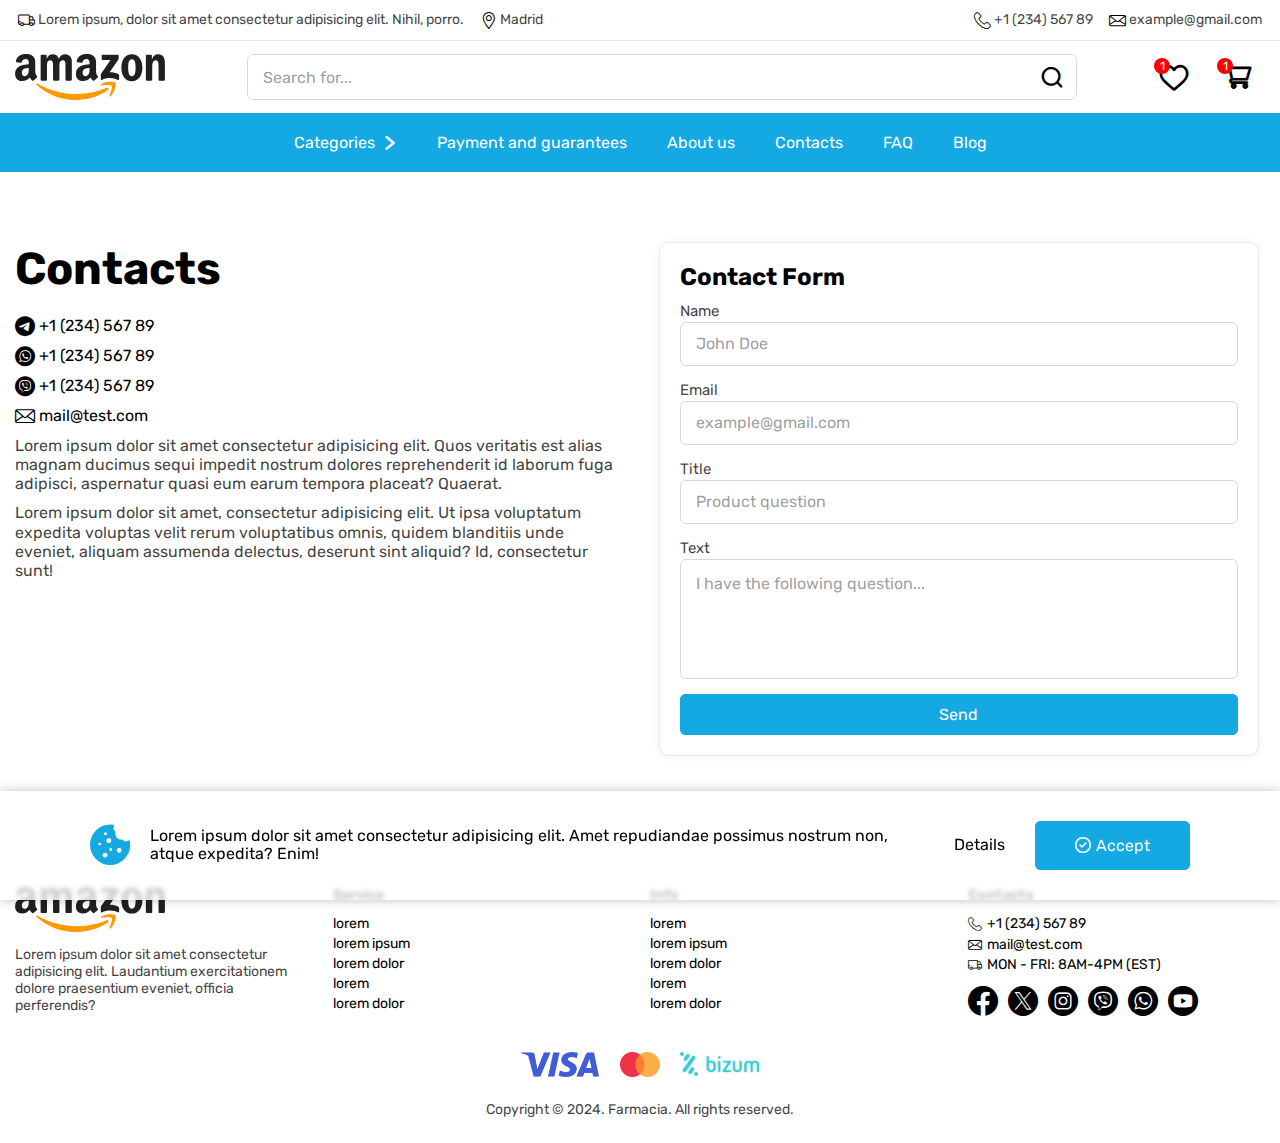
<file: docs/contacts.html>
<!DOCTYPE html>
<html>

<head>
    <meta charset="UTF-8">
    <meta name="viewport" content="width=device-width, initial-scale=1.0">
    <title>Contacts</title>

    <link rel="icon" href="img/favicon.png" type="image/png" sizes="32x32">
    <link rel="stylesheet" href="css/swiper.css">
    <link rel="stylesheet" href="css/main.css">

    <script defer src="js/swiper.js"></script>
    <script defer src="js/main.js"></script>
</head>

<body>
    <div class="page">
        <header class="header">
            <div class="header__wrapper">
                <div class="header__top">
                    <div class="container">
                        <div class="header__top-inner">
                            <div class="header__delivery"><span class="icon-delivery"></span><span>Lorem ipsum, dolor sit amet consectetur adipisicing elit. Nihil, porro.</span></div>
                            <a href="#" class="header__location" data-popup="location|Choose the city"><span class="icon-location"></span><span>Madrid</span></a>
                            <a href="tel:+123456789" class="header__phone"><span class="icon-phone"></span><span>+1 (234) 567 89</span></a>
                            <a href="mailto:example@gmail.com" class="header__mail"><span class="icon-mail"></span><span>example@gmail.com</span></a>
                        </div>
                    </div>
                </div>
                <div class="header__mobile">
                    <div class="container">
                        <div class="header__mobile-inner">
                            <button class="header__burger" data-mobile><span class="icon-burger"></span></button>
                            <div class="header__logo"><a href="/index.html"><img src="img/logo.svg" alt="logo image" loading="lazy" width="150" height="50"></a></div>
                            <button class="header__search" data-search><span class="icon-search"></span></button>
                            <button class="header__cart" data-popup="cart|Cart"><span class="icon-cart" data-count="1"></span></button>
                        </div>
                    </div>
                </div>
                <div class="header__middle">
                    <div class="container">
                        <div class="header__middle-inner">
                            <div class="header__logo"><a href="/index.html"><img src="img/logo.svg" alt="logo image" loading="lazy" width="150" height="50"></a></div>
                            <form class="header__form header-form">
                                <div class="header-form__inner">
                                    <div class="header-form__search">
                                        <button class="icon-search"></button>
                                        <input name="s" type="text" placeholder="Search for...">
                                    </div>
                                    <ul class="header-form__search-list search-list">

                                        <li class="search-list__item search-item">
                                            <a href="#" class="search-item__inner">
                                                <div class="search-item__image"><img src="img/products/test.webp" alt="image product" loading="lazy" width="100" height="100"></div>
                                                <div class="search-item__content">
                                                    <div class="search-item__info">
                                                        <div class="search-item__title">Nootropil</div>
                                                        <div class="search-item__price">34.36 €</div>
                                                    </div>
                                                    <div class="search-item__discount">-31%</div>
                                                </div>
                                                <div class="search-item__btn btn btn_prim">Buy</div>
                                            </a>
                                        </li>

                                        <li class="search-list__item search-item">
                                            <a href="#" class="search-item__inner">
                                                <div class="search-item__image"><img src="img/products/test.webp" alt="image product" loading="lazy" width="100" height="100"></div>
                                                <div class="search-item__content">
                                                    <div class="search-item__info">
                                                        <div class="search-item__title">Nootropil</div>
                                                        <div class="search-item__price">34.36 €</div>
                                                    </div>
                                                    <div class="search-item__discount">-31%</div>
                                                </div>
                                                <div class="search-item__btn btn btn_prim">Buy</div>
                                            </a>
                                        </li>

                                        <li class="search-list__item search-item">
                                            <a href="#" class="search-item__inner">
                                                <div class="search-item__image"><img src="img/products/test.webp" alt="image product" loading="lazy" width="100" height="100"></div>
                                                <div class="search-item__content">
                                                    <div class="search-item__info">
                                                        <div class="search-item__title">Nootropil</div>
                                                        <div class="search-item__price">34.36 €</div>
                                                    </div>
                                                    <div class="search-item__discount">-31%</div>
                                                </div>
                                                <div class="search-item__btn btn btn_prim">Buy</div>
                                            </a>
                                        </li>

                                        <li class="search-list__item search-item">
                                            <a href="#" class="search-item__inner">
                                                <div class="search-item__image"><img src="img/products/test.webp" alt="image product" loading="lazy" width="100" height="100"></div>
                                                <div class="search-item__content">
                                                    <div class="search-item__info">
                                                        <div class="search-item__title">Nootropil</div>
                                                        <div class="search-item__price">34.36 €</div>
                                                    </div>
                                                    <div class="search-item__discount">-31%</div>
                                                </div>
                                                <div class="search-item__btn btn btn_prim">Buy</div>
                                            </a>
                                        </li>

                                        <li class="search-list__item search-item">
                                            <a href="#" class="search-item__inner">
                                                <div class="search-item__image"><img src="img/products/test.webp" alt="image product" loading="lazy" width="100" height="100"></div>
                                                <div class="search-item__content">
                                                    <div class="search-item__info">
                                                        <div class="search-item__title">Nootropil</div>
                                                        <div class="search-item__price">34.36 €</div>
                                                    </div>
                                                    <div class="search-item__discount">-31%</div>
                                                </div>
                                                <div class="search-item__btn btn btn_prim">Buy</div>
                                            </a>
                                        </li>

                                        <li class="search-list__item search-item">
                                            <a href="#" class="search-item__inner">
                                                <div class="search-item__image"><img src="img/products/test.webp" alt="image product" loading="lazy" width="100" height="100"></div>
                                                <div class="search-item__content">
                                                    <div class="search-item__info">
                                                        <div class="search-item__title">Nootropil</div>
                                                        <div class="search-item__price">34.36 €</div>
                                                    </div>
                                                    <div class="search-item__discount">-31%</div>
                                                </div>
                                                <div class="search-item__btn btn btn_prim">Buy</div>
                                            </a>
                                        </li>

                                        <li class="search-list__item search-item">
                                            <a href="#" class="search-item__inner">
                                                <div class="search-item__image"><img src="img/products/test.webp" alt="image product" loading="lazy" width="100" height="100"></div>
                                                <div class="search-item__content">
                                                    <div class="search-item__info">
                                                        <div class="search-item__title">Nootropil</div>
                                                        <div class="search-item__price">34.36 €</div>
                                                    </div>
                                                    <div class="search-item__discount">-31%</div>
                                                </div>
                                                <div class="search-item__btn btn btn_prim">Buy</div>
                                            </a>
                                        </li>

                                        <li class="search-list__item search-item">
                                            <a href="#" class="search-item__inner">
                                                <div class="search-item__image"><img src="img/products/test.webp" alt="image product" loading="lazy" width="100" height="100"></div>
                                                <div class="search-item__content">
                                                    <div class="search-item__info">
                                                        <div class="search-item__title">Nootropil</div>
                                                        <div class="search-item__price">34.36 €</div>
                                                    </div>
                                                    <div class="search-item__discount">-31%</div>
                                                </div>
                                                <div class="search-item__btn btn btn_prim">Buy</div>
                                            </a>
                                        </li>

                                        <li class="search-list__item search-item">
                                            <a href="#" class="search-item__inner">
                                                <div class="search-item__image"><img src="img/products/test.webp" alt="image product" loading="lazy" width="100" height="100"></div>
                                                <div class="search-item__content">
                                                    <div class="search-item__info">
                                                        <div class="search-item__title">Nootropil</div>
                                                        <div class="search-item__price">34.36 €</div>
                                                    </div>
                                                    <div class="search-item__discount">-31%</div>
                                                </div>
                                                <div class="search-item__btn btn btn_prim">Buy</div>
                                            </a>
                                        </li>

                                        <li class="search-list__item search-item">
                                            <a href="#" class="search-item__inner">
                                                <div class="search-item__image"><img src="img/products/test.webp" alt="image product" loading="lazy" width="100" height="100"></div>
                                                <div class="search-item__content">
                                                    <div class="search-item__info">
                                                        <div class="search-item__title">Nootropil</div>
                                                        <div class="search-item__price">34.36 €</div>
                                                    </div>
                                                    <div class="search-item__discount">-31%</div>
                                                </div>
                                                <div class="search-item__btn btn btn_prim">Buy</div>
                                            </a>
                                        </li>

                                    </ul>
                                </div>
                            </form>
                            <a href="/favorites.html" class="header__action header__saved"><span class="icon-heart" data-count="1"></span></a>
                            <a href="#" class="header__action header__cart" data-popup="cart|Cart"><span class="icon-cart" data-count="1"></span></a>
                        </div>
                    </div>
                </div>
                <nav class="header__nav">
                    <div class="container">
                        <div class="header__nav-inner">
                            <ul class="menu">
                                <li class="menu-item">
                                    <a href="#"><span>Categories</span><span class="icon-arrow"></span></a>
                                    <ul class="sub-menu">
                                        <li class="menu-item"><a href="/category.html">antibiotics</a></li>
                                        <li class="menu-item"><a href="/category.html">bestsellers</a></li>
                                        <li class="menu-item"><a href="/category.html">mens-health</a></li>
                                        <li class="menu-item"><a href="/category.html">erectile-dysfunction</a></li>
                                        <li class="menu-item"><a href="/category.html">alcoholism</a></li>
                                        <li class="menu-item"><a href="/category.html">skin-care</a></li>
                                        <li class="menu-item"><a href="/category.html">alzheimers-and-parkinsons</a></li>
                                        <li class="menu-item"><a href="/category.html">hypertension</a></li>
                                        <li class="menu-item"><a href="/category.html">cardiovascular-diseases</a></li>
                                        <li class="menu-item"><a href="/category.html">respiratory-tract</a></li>
                                        <li class="menu-item"><a href="/category.html">asthma</a></li>
                                        <li class="menu-item"><a href="/category.html">arthritis</a></li>
                                        <li class="menu-item"><a href="/category.html">surgery</a></li>
                                        <li class="menu-item"><a href="/category.html">migraine</a></li>
                                        <li class="menu-item"><a href="/category.html">muscle-relaxants</a></li>
                                        <li class="menu-item"><a href="/category.html">womens-health</a></li>
                                        <li class="menu-item"><a href="/category.html">brands</a></li>
                                        <li class="menu-item"><a href="/category.html">antifungals</a></li>
                                        <li class="menu-item"><a href="/category.html">urinary-tract</a></li>
                                        <li class="menu-item"><a href="/category.html">mental-disorders</a></li>
                                        <li class="menu-item"><a href="/category.html">neurological-disorders</a></li>
                                        <li class="menu-item"><a href="/category.html">cancer</a></li>
                                        <li class="menu-item"><a href="/category.html">diabetes</a></li>
                                        <li class="menu-item"><a href="/category.html">antiallergic</a></li>
                                        <li class="menu-item"><a href="/category.html">osteoporosis</a></li>
                                        <li class="menu-item"><a href="/category.html">anti-inflammatories</a></li>
                                        <li class="menu-item"><a href="/category.html">antiparasitic</a></li>
                                        <li class="menu-item"><a href="/category.html">gastrointestinal-tract</a></li>
                                        <li class="menu-item"><a href="/category.html">birth-control</a></li>
                                        <li class="menu-item"><a href="/category.html">cholesterol</a></li>
                                        <li class="menu-item"><a href="/category.html">antidepressants</a></li>
                                        <li class="menu-item"><a href="/category.html">antivirals</a></li>
                                        <li class="menu-item"><a href="/category.html">hiv</a></li>
                                        <li class="menu-item"><a href="/category.html">stop-smoking</a></li>
                                        <li class="menu-item"><a href="/category.html">anticonvulsants</a></li>
                                        <li class="menu-item"><a href="/category.html">eye-care</a></li>
                                        <li class="menu-item"><a href="/category.html">obesity</a></li>
                                        <li class="menu-item"><a href="/category.html">analgesics</a></li>
                                        <li class="menu-item"><a href="/category.html">vitamins-supplements</a></li>
                                    </ul>
                                </li>
                                <li class="menu-item"><a href="/payment.html">Payment and guarantees</a></li>
                                <li class="menu-item"><a href="/about.html">About us</a></li>
                                <li class="menu-item"><a href="/contacts.html">Contacts</a></li>
                                <li class="menu-item"><a href="/faq.html">FAQ</a></li>
                                <li class="menu-item"><a href="/blog.html">Blog</a></li>
                            </ul>
                        </div>
                    </div>
                </nav>
            </div>
            <div class="header__mobile-menu mobile-menu">
                <div class="mobile-menu__inner">
                    <div class="mobile-menu__top">
                        <div class="mobile-menu__logo"><a href="/index.html"><img src="img/logo.svg" alt="logo image" loading="lazy" width="150" height="50"></a></div>
                        <button class="mobile-menu__close close"><span class="icon-close"></span></button>
                    </div>
                    <div class="mobile-menu__content">
                        <nav class="mobile-menu__nav">
                            <ul class="menu">
                                <li class="menu-item" data-popup="location|Choose the city"><a href="#"><span class="icon-location"></span><span>Location</span><span class="icon-arrow"></span></a></li>
                                <li class="menu-item" data-popup="cart|Cart"><a href="#"><span class="icon-cart"></span><span>Cart</span><span class="icon-arrow"></span></a></li>
                                <li class="menu-item"><a href="/favorites.html"><span class="icon-heart"></span><span>Saved</span></a></li>
                            </ul>
                            <ul class="menu">
                                <li class="menu-item">
                                    <a href="#"><span class="icon-category"></span><span>Categories</span><span class="icon-arrow"></span></a>
                                    <div class="sub-menu">
                                        <div class="sub-menu__top"><button class="back"><span class="icon-arrow"></span><span class="caption">Categories</span></button><button class="close"><span class="icon-close"></span></button></div>
                                        <div class="sub-menu__content">
                                            <ul class="menu">
                                                <li class="menu-item"><a href="/category.html">antibiotics</a></li>
                                                <li class="menu-item"><a href="/category.html">bestsellers</a></li>
                                                <li class="menu-item"><a href="/category.html">mens-health</a></li>
                                                <li class="menu-item"><a href="/category.html">erectile-dysfunction</a></li>
                                                <li class="menu-item"><a href="/category.html">alcoholism</a></li>
                                                <li class="menu-item"><a href="/category.html">skin-care</a></li>
                                                <li class="menu-item"><a href="/category.html">alzheimers-and-parkinsons</a></li>
                                                <li class="menu-item"><a href="/category.html">hypertension</a></li>
                                                <li class="menu-item"><a href="/category.html">cardiovascular-diseases</a></li>
                                                <li class="menu-item"><a href="/category.html">respiratory-tract</a></li>
                                                <li class="menu-item"><a href="/category.html">asthma</a></li>
                                                <li class="menu-item"><a href="/category.html">arthritis</a></li>
                                                <li class="menu-item"><a href="/category.html">surgery</a></li>
                                                <li class="menu-item"><a href="/category.html">migraine</a></li>
                                                <li class="menu-item"><a href="/category.html">muscle-relaxants</a></li>
                                                <li class="menu-item"><a href="/category.html">womens-health</a></li>
                                                <li class="menu-item"><a href="/category.html">brands</a></li>
                                                <li class="menu-item"><a href="/category.html">antifungals</a></li>
                                                <li class="menu-item"><a href="/category.html">urinary-tract</a></li>
                                                <li class="menu-item"><a href="/category.html">mental-disorders</a></li>
                                                <li class="menu-item"><a href="/category.html">neurological-disorders</a></li>
                                                <li class="menu-item"><a href="/category.html">cancer</a></li>
                                                <li class="menu-item"><a href="/category.html">diabetes</a></li>
                                                <li class="menu-item"><a href="/category.html">antiallergic</a></li>
                                                <li class="menu-item"><a href="/category.html">osteoporosis</a></li>
                                                <li class="menu-item"><a href="/category.html">anti-inflammatories</a></li>
                                                <li class="menu-item"><a href="/category.html">antiparasitic</a></li>
                                                <li class="menu-item"><a href="/category.html">gastrointestinal-tract</a></li>
                                                <li class="menu-item"><a href="/category.html">birth-control</a></li>
                                                <li class="menu-item"><a href="/category.html">cholesterol</a></li>
                                                <li class="menu-item"><a href="/category.html">antidepressants</a></li>
                                                <li class="menu-item"><a href="/category.html">antivirals</a></li>
                                                <li class="menu-item"><a href="/category.html">hiv</a></li>
                                                <li class="menu-item"><a href="/category.html">stop-smoking</a></li>
                                                <li class="menu-item"><a href="/category.html">anticonvulsants</a></li>
                                                <li class="menu-item"><a href="/category.html">eye-care</a></li>
                                                <li class="menu-item"><a href="/category.html">obesity</a></li>
                                                <li class="menu-item"><a href="/category.html">analgesics</a></li>
                                                <li class="menu-item"><a href="/category.html">vitamins-supplements</a></li>
                                            </ul>
                                        </div>
                                    </div>
                                </li>
                                <li class="menu-item"><a href="/payment.html"><span class="icon-payment"></span><span>Payment and guarantees</span></a></li>
                                <li class="menu-item"><a href="/about.html"><span class="icon-about"></span><span>About us</span></a></li>
                                <li class="menu-item"><a href="/contacts.html"><span class="icon-mail"></span><span>Contacts</span></a></li>
                                <li class="menu-item"><a href="/faq.html"><span class="icon-faq"></span><span>FAQ</span></a></li>
                                <li class="menu-item"><a href="/blog.html"><span class="icon-blog"></span><span>Blog</span></a></li>
                                <li class="menu-item">
                                    <a href="#"><span class="icon-info"></span><span>Info</span><span class="icon-arrow"></span></a>
                                    <div class="sub-menu">
                                        <div class="sub-menu__top"><button class="back"><span class="icon-arrow"></span><span class="caption">Info</span></button><button class="close"><span class="icon-close"></span></button></div>
                                        <div class="sub-menu__content">
                                            <div class="row"><span class="icon-delivery"></span><span>Lorem ipsum, dolor sit amet consectetur adipisicing elit. Nihil, porro.</span></div>
                                            <a href="tel:+123456789" class="row"><span class="icon-phone"></span><span>+1 (234) 567 89</span></a>
                                            <a href="mailto:mail@test.com" class="row"><span class="icon-mail"></span><span>mail@test.com</span></a>
                                        </div>
                                    </div>
                                </li>
                            </ul>
                        </nav>
                    </div>
                </div>
            </div>
            <div class="overlay"></div>
        </header>
        <main class="main">
            <section class="content">
                <div class="container">
                    <div class="content__inner">

                        <ul class="content__columns col_stretch">
                            <li class="content__column">
                                <div class="content__column-inner">
                                    <h1>Contacts</h1>
                                    <p><a href="#"><span class="icon-telegram"></span> <span>+1 (234) 567 89</span></a></p>
                                    <p><a href="#"><span class="icon-whatsapp"></span> <span>+1 (234) 567 89</span></a></p>
                                    <p><a href="#"><span class="icon-viber"></span> <span>+1 (234) 567 89</span></a></p>
                                    <p><a href="#"><span class="icon-mail"></span> <span>mail@test.com</span></a></p>
                                    <p>Lorem ipsum dolor sit amet consectetur adipisicing elit. Quos veritatis est alias magnam ducimus sequi impedit nostrum dolores reprehenderit id laborum fuga adipisci, aspernatur quasi eum earum tempora placeat? Quaerat.</p>
                                    <p>Lorem ipsum dolor sit amet, consectetur adipisicing elit. Ut ipsa voluptatum expedita voluptas velit rerum voluptatibus omnis, quidem blanditiis unde eveniet, aliquam assumenda delectus, deserunt sint aliquid? Id, consectetur sunt!</p>
                                </div>
                            </li>
                            <li class="content__column">
                                <div class="content__column-inner">
                                    <form class="content__form contact-form form">
                                        <h3 class="contact-form__title">Contact Form</h3>
                                        <div class="form__row">
                                            <label class="form__column">
                                                <span>Name</span>
                                                <input type="text" name="name" placeholder="John Doe" required>
                                            </label>
                                        </div>
                                        <div class="form__row">
                                            <label class="form__column">
                                                <span>Email</span>
                                                <input type="email" name="email" placeholder="example@gmail.com" required>
                                            </label>
                                        </div>
                                        <div class="form__row">
                                            <label class="form__column">
                                                <span>Title</span>
                                                <input type="text" name="title" placeholder="Product question" required>
                                            </label>
                                        </div>
                                        <div class="form__row">
                                            <label class="form__column">
                                                <span>Text</span>
                                                <textarea name="text" placeholder="I have the following question..." required></textarea>
                                            </label>
                                        </div>
                                        <div class="form__row">
                                            <label class="form__column">
                                                <button class="btn btn_prim">Send</button>
                                            </label>
                                        </div>
                                    </form>
                                </div>
                            </li>
                        </ul>

                    </div>
                </div>
            </section>
        </main>
        <footer class="footer">
            <div class="container">
                <div class="footer__row">
                    <div class="footer__column">
                        <div class="footer__logo"><a href="/index.html"><img src="img/logo.svg" alt="logo image" loading="lazy" width="150" height="50"></a></div>
                        <div class="footer__descr">Lorem ipsum dolor sit amet consectetur adipisicing elit. Laudantium exercitationem dolore praesentium eveniet, officia perferendis?</div>
                    </div>
                    <div class="footer__column">
                        <div class="footer__caption">Service</div>
                        <nav class="footer__nav">
                            <ul class="menu">
                                <li class="menu-item"><a href="#">lorem</a></li>
                                <li class="menu-item"><a href="#">lorem ipsum</a></li>
                                <li class="menu-item"><a href="#">lorem dolor</a></li>
                                <li class="menu-item"><a href="#">lorem</a></li>
                                <li class="menu-item"><a href="#">lorem dolor</a></li>
                            </ul>
                        </nav>
                    </div>
                    <div class="footer__column">
                        <div class="footer__caption">Info</div>
                        <nav class="footer__nav">
                            <ul class="menu">
                                <li class="menu-item"><a href="#">lorem</a></li>
                                <li class="menu-item"><a href="#">lorem ipsum</a></li>
                                <li class="menu-item"><a href="#">lorem dolor</a></li>
                                <li class="menu-item"><a href="#">lorem</a></li>
                                <li class="menu-item"><a href="#">lorem dolor</a></li>
                            </ul>
                        </nav>
                    </div>
                    <div class="footer__column">
                        <div class="footer__caption">Contacts</div>
                        <div class="footer__contacts">
                            <a href="tel:+123456789"><span class="icon-phone"></span><span>+1 (234) 567 89</span></a>
                            <a href="mailto:mail@test.com"><span class="icon-mail"></span><span>mail@test.com</span></a>
                            <span><span class="icon-delivery"></span><span>MON - FRI: 8AM-4PM (EST)</span></span>
                        </div>
                        <div class="footer__socials">
                            <a href="#"><span class="icon-facebook"></span></a>
                            <a href="#"><span class="icon-twitter"></span></a>
                            <a href="#"><span class="icon-instagram"></span></a>
                            <a href="#"><span class="icon-viber"></span></a>
                            <a href="#"><span class="icon-whatsapp"></span></a>
                            <a href="#"><span class="icon-youtube"></span></a>
                        </div>
                    </div>
                </div>
                <div class="footer__logos"><span class="footer__logos-item"><img src="img/footer/visa.png" alt="logo visa" loading="lazy" width="53" height="20"></span><span class="footer__logos-item"><img src="img/footer/mastercard.png" alt="logo mastercard" loading="lazy" width="53" height="20"></span><span class="footer__logos-item"><img src="img/footer/bizum.png" alt="logo bizum" loading="lazy" width="53" height="20"></span></div>
                <div class="footer__copyright">Copyright © 2024. Farmacia. All rights reserved.</div>
            </div>
        </footer>
        <section class="popup">
            <div class="popup__inner">
                <div class="popup__head">
                    <h2 class="title"></h2>
                    <button class="close"><span class="icon-close"></span></button>
                </div>
                <div class="popup__content location">
                    <div class="location__inner">
                        <div class="location__detect">
                            <button class="btn btn_prim">Detect your city</button> <span>by GPS</span>
                        </div>
                        <form class="location__form location-form">
                            <div class="location-form__search">
                                <button class="icon-search"></button>
                                <input type="text" placeholder="Search your city...">
                            </div>
                        </form>
                        <ul class="location__list">
                            <li><button>Madrid</button></li>
                            <li><button>Barcelona</button></li>
                            <li><button>Valencia</button></li>
                            <li><button>Seville</button></li>
                            <li><button>Bilbao</button></li>
                            <li><button>Málaga</button></li>
                            <li><button>Asturias</button></li>
                            <li><button>Alicante</button></li>
                            <li><button>Las Palmas</button></li>
                            <li><button>Zaragoza</button></li>
                            <li><button>Murcia</button></li>
                            <li><button>Santa Cruz de Tenerife</button></li>
                            <li><button>Granada</button></li>
                            <li><button>Palma de Mallorca</button></li>
                        </ul>
                    </div>
                </div>
                <div class="popup__content cart">
                    <div class="cart__inner">
                        <div class="cart__count"><span class="cart__count-value">4</span> <span>items in cart</span></div>
                        <ul class="cart-list">

                            <li class="cart-list__item cart-item">
                                <a href="#" class="cart-item__inner">
                                    <div class="cart-item__image"><img src="img/products/test.webp" alt="image product" loading="lazy" width="100" height="100"></div>
                                    <div class="cart-item__content">
                                        <h3 class="cart-item__title">Nootropil</h3>
                                        <div class="cart-item__info">
                                            <div class="cart-item__price">
                                                <del class="cart-item__old-price">50 €</del>
                                                <div class="cart-item__current-price">34.36 €</div>
                                            </div>
                                            <div class="cart-item__discount">-31%</div>
                                        </div>
                                    </div>
                                    <button class="cart-item__remove"><span class="icon-close"></span></button>
                                </a>
                            </li>

                            <li class="cart-list__item cart-item">
                                <a href="#" class="cart-item__inner">
                                    <div class="cart-item__image"><img src="img/products/test.webp" alt="image product" loading="lazy" width="100" height="100"></div>
                                    <div class="cart-item__content">
                                        <h3 class="cart-item__title">Nootropil</h3>
                                        <div class="cart-item__info">
                                            <div class="cart-item__price">
                                                <del class="cart-item__old-price">50 €</del>
                                                <div class="cart-item__current-price">34.36 €</div>
                                            </div>
                                            <div class="cart-item__discount">-31%</div>
                                        </div>
                                    </div>
                                    <button class="cart-item__remove"><span class="icon-close"></span></button>
                                </a>
                            </li>

                            <li class="cart-list__item cart-item">
                                <a href="#" class="cart-item__inner">
                                    <div class="cart-item__image"><img src="img/products/test.webp" alt="image product" loading="lazy" width="100" height="100"></div>
                                    <div class="cart-item__content">
                                        <h3 class="cart-item__title">Nootropil</h3>
                                        <div class="cart-item__info">
                                            <div class="cart-item__price">
                                                <del class="cart-item__old-price">50 €</del>
                                                <div class="cart-item__current-price">34.36 €</div>
                                            </div>
                                            <div class="cart-item__discount">-31%</div>
                                        </div>
                                    </div>
                                    <button class="cart-item__remove"><span class="icon-close"></span></button>
                                </a>
                            </li>

                            <li class="cart-list__item cart-item">
                                <a href="#" class="cart-item__inner">
                                    <div class="cart-item__image"><img src="img/products/test.webp" alt="image product" loading="lazy" width="100" height="100"></div>
                                    <div class="cart-item__content">
                                        <h3 class="cart-item__title">Nootropil</h3>
                                        <div class="cart-item__info">
                                            <div class="cart-item__price">
                                                <del class="cart-item__old-price">50 €</del>
                                                <div class="cart-item__current-price">34.36 €</div>
                                            </div>
                                            <div class="cart-item__discount">-31%</div>
                                        </div>
                                    </div>
                                    <button class="cart-item__remove"><span class="icon-close"></span></button>
                                </a>
                            </li>

                        </ul>
                        <div class="cart__bottom">
                            <div class="cart__total"><span>Total</span><span class="cart__total-value">0</span><span>€</span></div>
                            <button class="cart__btn btn">Go to Cart</button>
                        </div>
                    </div>
                </div>
                <div class="popup__content feedback">
                    <div class="feedback__inner">
                        <form class="feedback__form feedback-form form">
                            <div class="form__row">
                                <fieldset class="feedback-form__rating form__column">
                                    <span>Rate this product</span>
                                    <div class="feedback-form__stars">
                                        <input id="rate5" type="radio" name="rating" value="5" checked>
                                        <label for="rate5"><span class="icon-star-fill"></span></label>
                                        <input id="rate4" type="radio" name="rating" value="4">
                                        <label for="rate4"><span class="icon-star-fill"></span></label>
                                        <input id="rate3" type="radio" name="rating" value="3">
                                        <label for="rate3"><span class="icon-star-fill"></span></label>
                                        <input id="rate2" type="radio" name="rating" value="2">
                                        <label for="rate2"><span class="icon-star-fill"></span></label>
                                        <input id="rate1" type="radio" name="rating" value="1">
                                        <label for="rate1"><span class="icon-star-fill"></span></label>
                                    </div>
                                </fieldset>
                            </div>
                            <div class="form__row">
                                <label class="feedback-form__image form__column">
                                    <input type="file" accept=".jpg,.jpeg,.png" name="avatar">
                                    <span>Upload avatar</span>
                                    <div class="feedback-form__preview"><img src="img/review/default.webp" alt="default avatar" loading="lazy" width="100" height="100"></div>
                                </label>
                            </div>
                            <div class="form__row">
                                <label class="form__column">
                                    <span>Name</span>
                                    <input type="text" placeholder="John Doe" name="name" required>
                                </label>
                            </div>
                            <div class="form__row">
                                <label class="form__column">
                                    <span>Email</span>
                                    <input type="email" placeholder="example@gmail.com" name="email" required>
                                </label>
                            </div>
                            <div class="form__row">
                                <label class="form__column">
                                    <span>Text</span>
                                    <textarea placeholder="Lorem ipsum dolor, sit amet consectetur adipisicing elit. Incidunt, quasi!" name="text" required></textarea>
                                </label>
                            </div>
                            <div class="form__row">
                                <div class="form__column">
                                    <button class="btn btn_prim">Submit</button>
                                </div>
                            </div>
                        </form>
                    </div>
                </div>
            </div>
        </section>
        <section class="cookie">
            <div class="cookie__inner">
                <div class="cookie__content">
                    <span class="icon-cookie-fill"></span>
                    <p>Lorem ipsum dolor sit amet consectetur adipisicing elit. Amet repudiandae possimus nostrum non, atque expedita? Enim!</p>
                </div>
                <div class="cookie__btns">
                    <a href="#" class="cookie__btn">Details</a>
                    <button class="cookie__btn cookie__btn-accept btn btn_prim"><span class="icon-mark"></span> <span>Accept</span></button>
                </div>
            </div>
        </section>
        <a href="#" class="scroll-top"><span class="icon-arrow"></span><span class="icon-arrow"></span></a>
    </div>
</body>

</html>
</file>
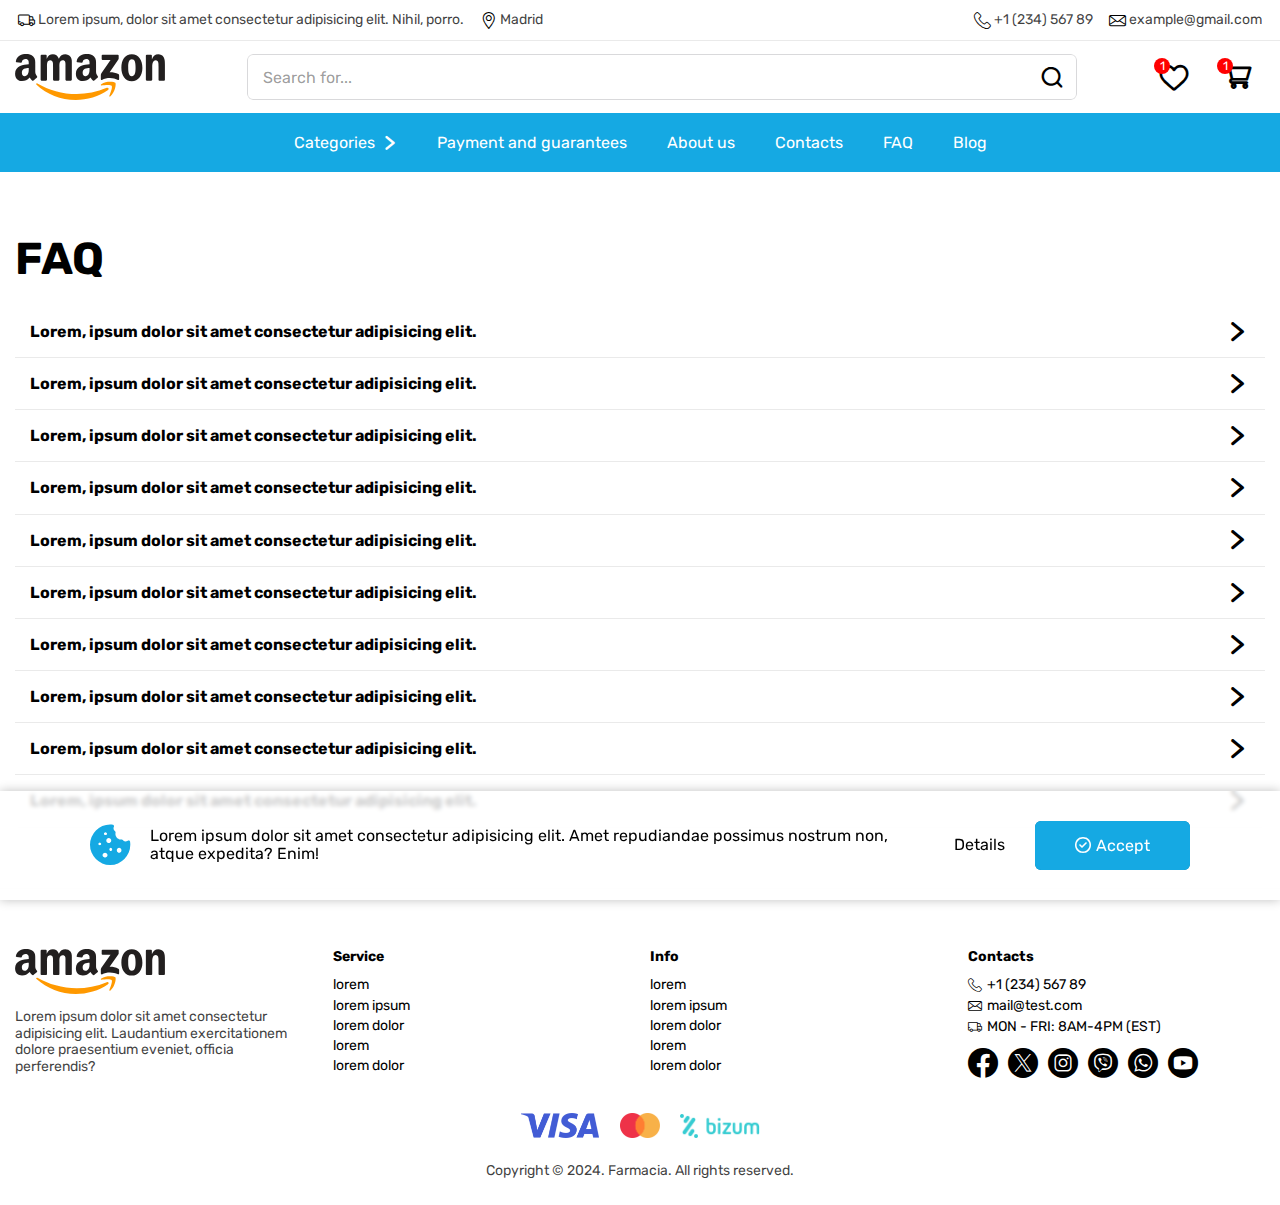
<file: docs/faq.html>
<!DOCTYPE html>
<html>

<head>
    <meta charset="UTF-8">
    <meta name="viewport" content="width=device-width, initial-scale=1.0">
    <title>Faq</title>

    <link rel="icon" href="img/favicon.png" type="image/png" sizes="32x32">
    <link rel="stylesheet" href="css/swiper.css">
    <link rel="stylesheet" href="css/main.css">

    <script defer src="js/swiper.js"></script>
    <script defer src="js/main.js"></script>
</head>

<body>
    <div class="page">
        <header class="header">
            <div class="header__wrapper">
                <div class="header__top">
                    <div class="container">
                        <div class="header__top-inner">
                            <div class="header__delivery"><span class="icon-delivery"></span><span>Lorem ipsum, dolor sit amet consectetur adipisicing elit. Nihil, porro.</span></div>
                            <a href="#" class="header__location" data-popup="location|Choose the city"><span class="icon-location"></span><span>Madrid</span></a>
                            <a href="tel:+123456789" class="header__phone"><span class="icon-phone"></span><span>+1 (234) 567 89</span></a>
                            <a href="mailto:example@gmail.com" class="header__mail"><span class="icon-mail"></span><span>example@gmail.com</span></a>
                        </div>
                    </div>
                </div>
                <div class="header__mobile">
                    <div class="container">
                        <div class="header__mobile-inner">
                            <button class="header__burger" data-mobile><span class="icon-burger"></span></button>
                            <div class="header__logo"><a href="/index.html"><img src="img/logo.svg" alt="logo image" loading="lazy" width="150" height="50"></a></div>
                            <button class="header__search" data-search><span class="icon-search"></span></button>
                            <button class="header__cart" data-popup="cart|Cart"><span class="icon-cart" data-count="1"></span></button>
                        </div>
                    </div>
                </div>
                <div class="header__middle">
                    <div class="container">
                        <div class="header__middle-inner">
                            <div class="header__logo"><a href="/index.html"><img src="img/logo.svg" alt="logo image" loading="lazy" width="150" height="50"></a></div>
                            <form class="header__form header-form">
                                <div class="header-form__inner">
                                    <div class="header-form__search">
                                        <button class="icon-search"></button>
                                        <input name="s" type="text" placeholder="Search for...">
                                    </div>
                                    <ul class="header-form__search-list search-list">

                                        <li class="search-list__item search-item">
                                            <a href="#" class="search-item__inner">
                                                <div class="search-item__image"><img src="img/products/test.webp" alt="image product" loading="lazy" width="100" height="100"></div>
                                                <div class="search-item__content">
                                                    <div class="search-item__info">
                                                        <div class="search-item__title">Nootropil</div>
                                                        <div class="search-item__price">34.36 €</div>
                                                    </div>
                                                    <div class="search-item__discount">-31%</div>
                                                </div>
                                                <div class="search-item__btn btn btn_prim">Buy</div>
                                            </a>
                                        </li>

                                        <li class="search-list__item search-item">
                                            <a href="#" class="search-item__inner">
                                                <div class="search-item__image"><img src="img/products/test.webp" alt="image product" loading="lazy" width="100" height="100"></div>
                                                <div class="search-item__content">
                                                    <div class="search-item__info">
                                                        <div class="search-item__title">Nootropil</div>
                                                        <div class="search-item__price">34.36 €</div>
                                                    </div>
                                                    <div class="search-item__discount">-31%</div>
                                                </div>
                                                <div class="search-item__btn btn btn_prim">Buy</div>
                                            </a>
                                        </li>

                                        <li class="search-list__item search-item">
                                            <a href="#" class="search-item__inner">
                                                <div class="search-item__image"><img src="img/products/test.webp" alt="image product" loading="lazy" width="100" height="100"></div>
                                                <div class="search-item__content">
                                                    <div class="search-item__info">
                                                        <div class="search-item__title">Nootropil</div>
                                                        <div class="search-item__price">34.36 €</div>
                                                    </div>
                                                    <div class="search-item__discount">-31%</div>
                                                </div>
                                                <div class="search-item__btn btn btn_prim">Buy</div>
                                            </a>
                                        </li>

                                        <li class="search-list__item search-item">
                                            <a href="#" class="search-item__inner">
                                                <div class="search-item__image"><img src="img/products/test.webp" alt="image product" loading="lazy" width="100" height="100"></div>
                                                <div class="search-item__content">
                                                    <div class="search-item__info">
                                                        <div class="search-item__title">Nootropil</div>
                                                        <div class="search-item__price">34.36 €</div>
                                                    </div>
                                                    <div class="search-item__discount">-31%</div>
                                                </div>
                                                <div class="search-item__btn btn btn_prim">Buy</div>
                                            </a>
                                        </li>

                                        <li class="search-list__item search-item">
                                            <a href="#" class="search-item__inner">
                                                <div class="search-item__image"><img src="img/products/test.webp" alt="image product" loading="lazy" width="100" height="100"></div>
                                                <div class="search-item__content">
                                                    <div class="search-item__info">
                                                        <div class="search-item__title">Nootropil</div>
                                                        <div class="search-item__price">34.36 €</div>
                                                    </div>
                                                    <div class="search-item__discount">-31%</div>
                                                </div>
                                                <div class="search-item__btn btn btn_prim">Buy</div>
                                            </a>
                                        </li>

                                        <li class="search-list__item search-item">
                                            <a href="#" class="search-item__inner">
                                                <div class="search-item__image"><img src="img/products/test.webp" alt="image product" loading="lazy" width="100" height="100"></div>
                                                <div class="search-item__content">
                                                    <div class="search-item__info">
                                                        <div class="search-item__title">Nootropil</div>
                                                        <div class="search-item__price">34.36 €</div>
                                                    </div>
                                                    <div class="search-item__discount">-31%</div>
                                                </div>
                                                <div class="search-item__btn btn btn_prim">Buy</div>
                                            </a>
                                        </li>

                                        <li class="search-list__item search-item">
                                            <a href="#" class="search-item__inner">
                                                <div class="search-item__image"><img src="img/products/test.webp" alt="image product" loading="lazy" width="100" height="100"></div>
                                                <div class="search-item__content">
                                                    <div class="search-item__info">
                                                        <div class="search-item__title">Nootropil</div>
                                                        <div class="search-item__price">34.36 €</div>
                                                    </div>
                                                    <div class="search-item__discount">-31%</div>
                                                </div>
                                                <div class="search-item__btn btn btn_prim">Buy</div>
                                            </a>
                                        </li>

                                        <li class="search-list__item search-item">
                                            <a href="#" class="search-item__inner">
                                                <div class="search-item__image"><img src="img/products/test.webp" alt="image product" loading="lazy" width="100" height="100"></div>
                                                <div class="search-item__content">
                                                    <div class="search-item__info">
                                                        <div class="search-item__title">Nootropil</div>
                                                        <div class="search-item__price">34.36 €</div>
                                                    </div>
                                                    <div class="search-item__discount">-31%</div>
                                                </div>
                                                <div class="search-item__btn btn btn_prim">Buy</div>
                                            </a>
                                        </li>

                                        <li class="search-list__item search-item">
                                            <a href="#" class="search-item__inner">
                                                <div class="search-item__image"><img src="img/products/test.webp" alt="image product" loading="lazy" width="100" height="100"></div>
                                                <div class="search-item__content">
                                                    <div class="search-item__info">
                                                        <div class="search-item__title">Nootropil</div>
                                                        <div class="search-item__price">34.36 €</div>
                                                    </div>
                                                    <div class="search-item__discount">-31%</div>
                                                </div>
                                                <div class="search-item__btn btn btn_prim">Buy</div>
                                            </a>
                                        </li>

                                        <li class="search-list__item search-item">
                                            <a href="#" class="search-item__inner">
                                                <div class="search-item__image"><img src="img/products/test.webp" alt="image product" loading="lazy" width="100" height="100"></div>
                                                <div class="search-item__content">
                                                    <div class="search-item__info">
                                                        <div class="search-item__title">Nootropil</div>
                                                        <div class="search-item__price">34.36 €</div>
                                                    </div>
                                                    <div class="search-item__discount">-31%</div>
                                                </div>
                                                <div class="search-item__btn btn btn_prim">Buy</div>
                                            </a>
                                        </li>

                                    </ul>
                                </div>
                            </form>
                            <a href="/favorites.html" class="header__action header__saved"><span class="icon-heart" data-count="1"></span></a>
                            <a href="#" class="header__action header__cart" data-popup="cart|Cart"><span class="icon-cart" data-count="1"></span></a>
                        </div>
                    </div>
                </div>
                <nav class="header__nav">
                    <div class="container">
                        <div class="header__nav-inner">
                            <ul class="menu">
                                <li class="menu-item">
                                    <a href="#"><span>Categories</span><span class="icon-arrow"></span></a>
                                    <ul class="sub-menu">
                                        <li class="menu-item"><a href="/category.html">antibiotics</a></li>
                                        <li class="menu-item"><a href="/category.html">bestsellers</a></li>
                                        <li class="menu-item"><a href="/category.html">mens-health</a></li>
                                        <li class="menu-item"><a href="/category.html">erectile-dysfunction</a></li>
                                        <li class="menu-item"><a href="/category.html">alcoholism</a></li>
                                        <li class="menu-item"><a href="/category.html">skin-care</a></li>
                                        <li class="menu-item"><a href="/category.html">alzheimers-and-parkinsons</a></li>
                                        <li class="menu-item"><a href="/category.html">hypertension</a></li>
                                        <li class="menu-item"><a href="/category.html">cardiovascular-diseases</a></li>
                                        <li class="menu-item"><a href="/category.html">respiratory-tract</a></li>
                                        <li class="menu-item"><a href="/category.html">asthma</a></li>
                                        <li class="menu-item"><a href="/category.html">arthritis</a></li>
                                        <li class="menu-item"><a href="/category.html">surgery</a></li>
                                        <li class="menu-item"><a href="/category.html">migraine</a></li>
                                        <li class="menu-item"><a href="/category.html">muscle-relaxants</a></li>
                                        <li class="menu-item"><a href="/category.html">womens-health</a></li>
                                        <li class="menu-item"><a href="/category.html">brands</a></li>
                                        <li class="menu-item"><a href="/category.html">antifungals</a></li>
                                        <li class="menu-item"><a href="/category.html">urinary-tract</a></li>
                                        <li class="menu-item"><a href="/category.html">mental-disorders</a></li>
                                        <li class="menu-item"><a href="/category.html">neurological-disorders</a></li>
                                        <li class="menu-item"><a href="/category.html">cancer</a></li>
                                        <li class="menu-item"><a href="/category.html">diabetes</a></li>
                                        <li class="menu-item"><a href="/category.html">antiallergic</a></li>
                                        <li class="menu-item"><a href="/category.html">osteoporosis</a></li>
                                        <li class="menu-item"><a href="/category.html">anti-inflammatories</a></li>
                                        <li class="menu-item"><a href="/category.html">antiparasitic</a></li>
                                        <li class="menu-item"><a href="/category.html">gastrointestinal-tract</a></li>
                                        <li class="menu-item"><a href="/category.html">birth-control</a></li>
                                        <li class="menu-item"><a href="/category.html">cholesterol</a></li>
                                        <li class="menu-item"><a href="/category.html">antidepressants</a></li>
                                        <li class="menu-item"><a href="/category.html">antivirals</a></li>
                                        <li class="menu-item"><a href="/category.html">hiv</a></li>
                                        <li class="menu-item"><a href="/category.html">stop-smoking</a></li>
                                        <li class="menu-item"><a href="/category.html">anticonvulsants</a></li>
                                        <li class="menu-item"><a href="/category.html">eye-care</a></li>
                                        <li class="menu-item"><a href="/category.html">obesity</a></li>
                                        <li class="menu-item"><a href="/category.html">analgesics</a></li>
                                        <li class="menu-item"><a href="/category.html">vitamins-supplements</a></li>
                                    </ul>
                                </li>
                                <li class="menu-item"><a href="/payment.html">Payment and guarantees</a></li>
                                <li class="menu-item"><a href="/about.html">About us</a></li>
                                <li class="menu-item"><a href="/contacts.html">Contacts</a></li>
                                <li class="menu-item"><a href="/faq.html">FAQ</a></li>
                                <li class="menu-item"><a href="/blog.html">Blog</a></li>
                            </ul>
                        </div>
                    </div>
                </nav>
            </div>
            <div class="header__mobile-menu mobile-menu">
                <div class="mobile-menu__inner">
                    <div class="mobile-menu__top">
                        <div class="mobile-menu__logo"><a href="/index.html"><img src="img/logo.svg" alt="logo image" loading="lazy" width="150" height="50"></a></div>
                        <button class="mobile-menu__close close"><span class="icon-close"></span></button>
                    </div>
                    <div class="mobile-menu__content">
                        <nav class="mobile-menu__nav">
                            <ul class="menu">
                                <li class="menu-item" data-popup="location|Choose the city"><a href="#"><span class="icon-location"></span><span>Location</span><span class="icon-arrow"></span></a></li>
                                <li class="menu-item" data-popup="cart|Cart"><a href="#"><span class="icon-cart"></span><span>Cart</span><span class="icon-arrow"></span></a></li>
                                <li class="menu-item"><a href="/favorites.html"><span class="icon-heart"></span><span>Saved</span></a></li>
                            </ul>
                            <ul class="menu">
                                <li class="menu-item">
                                    <a href="#"><span class="icon-category"></span><span>Categories</span><span class="icon-arrow"></span></a>
                                    <div class="sub-menu">
                                        <div class="sub-menu__top"><button class="back"><span class="icon-arrow"></span><span class="caption">Categories</span></button><button class="close"><span class="icon-close"></span></button></div>
                                        <div class="sub-menu__content">
                                            <ul class="menu">
                                                <li class="menu-item"><a href="/category.html">antibiotics</a></li>
                                                <li class="menu-item"><a href="/category.html">bestsellers</a></li>
                                                <li class="menu-item"><a href="/category.html">mens-health</a></li>
                                                <li class="menu-item"><a href="/category.html">erectile-dysfunction</a></li>
                                                <li class="menu-item"><a href="/category.html">alcoholism</a></li>
                                                <li class="menu-item"><a href="/category.html">skin-care</a></li>
                                                <li class="menu-item"><a href="/category.html">alzheimers-and-parkinsons</a></li>
                                                <li class="menu-item"><a href="/category.html">hypertension</a></li>
                                                <li class="menu-item"><a href="/category.html">cardiovascular-diseases</a></li>
                                                <li class="menu-item"><a href="/category.html">respiratory-tract</a></li>
                                                <li class="menu-item"><a href="/category.html">asthma</a></li>
                                                <li class="menu-item"><a href="/category.html">arthritis</a></li>
                                                <li class="menu-item"><a href="/category.html">surgery</a></li>
                                                <li class="menu-item"><a href="/category.html">migraine</a></li>
                                                <li class="menu-item"><a href="/category.html">muscle-relaxants</a></li>
                                                <li class="menu-item"><a href="/category.html">womens-health</a></li>
                                                <li class="menu-item"><a href="/category.html">brands</a></li>
                                                <li class="menu-item"><a href="/category.html">antifungals</a></li>
                                                <li class="menu-item"><a href="/category.html">urinary-tract</a></li>
                                                <li class="menu-item"><a href="/category.html">mental-disorders</a></li>
                                                <li class="menu-item"><a href="/category.html">neurological-disorders</a></li>
                                                <li class="menu-item"><a href="/category.html">cancer</a></li>
                                                <li class="menu-item"><a href="/category.html">diabetes</a></li>
                                                <li class="menu-item"><a href="/category.html">antiallergic</a></li>
                                                <li class="menu-item"><a href="/category.html">osteoporosis</a></li>
                                                <li class="menu-item"><a href="/category.html">anti-inflammatories</a></li>
                                                <li class="menu-item"><a href="/category.html">antiparasitic</a></li>
                                                <li class="menu-item"><a href="/category.html">gastrointestinal-tract</a></li>
                                                <li class="menu-item"><a href="/category.html">birth-control</a></li>
                                                <li class="menu-item"><a href="/category.html">cholesterol</a></li>
                                                <li class="menu-item"><a href="/category.html">antidepressants</a></li>
                                                <li class="menu-item"><a href="/category.html">antivirals</a></li>
                                                <li class="menu-item"><a href="/category.html">hiv</a></li>
                                                <li class="menu-item"><a href="/category.html">stop-smoking</a></li>
                                                <li class="menu-item"><a href="/category.html">anticonvulsants</a></li>
                                                <li class="menu-item"><a href="/category.html">eye-care</a></li>
                                                <li class="menu-item"><a href="/category.html">obesity</a></li>
                                                <li class="menu-item"><a href="/category.html">analgesics</a></li>
                                                <li class="menu-item"><a href="/category.html">vitamins-supplements</a></li>
                                            </ul>
                                        </div>
                                    </div>
                                </li>
                                <li class="menu-item"><a href="/payment.html"><span class="icon-payment"></span><span>Payment and guarantees</span></a></li>
                                <li class="menu-item"><a href="/about.html"><span class="icon-about"></span><span>About us</span></a></li>
                                <li class="menu-item"><a href="/contacts.html"><span class="icon-mail"></span><span>Contacts</span></a></li>
                                <li class="menu-item"><a href="/faq.html"><span class="icon-faq"></span><span>FAQ</span></a></li>
                                <li class="menu-item"><a href="/blog.html"><span class="icon-blog"></span><span>Blog</span></a></li>
                                <li class="menu-item">
                                    <a href="#"><span class="icon-info"></span><span>Info</span><span class="icon-arrow"></span></a>
                                    <div class="sub-menu">
                                        <div class="sub-menu__top"><button class="back"><span class="icon-arrow"></span><span class="caption">Info</span></button><button class="close"><span class="icon-close"></span></button></div>
                                        <div class="sub-menu__content">
                                            <div class="row"><span class="icon-delivery"></span><span>Lorem ipsum, dolor sit amet consectetur adipisicing elit. Nihil, porro.</span></div>
                                            <a href="tel:+123456789" class="row"><span class="icon-phone"></span><span>+1 (234) 567 89</span></a>
                                            <a href="mailto:mail@test.com" class="row"><span class="icon-mail"></span><span>mail@test.com</span></a>
                                        </div>
                                    </div>
                                </li>
                            </ul>
                        </nav>
                    </div>
                </div>
            </div>
            <div class="overlay"></div>
        </header>
        <main class="main">
            <section class="content">
                <div class="container">
                    <div class="content__inner">

                        <h1>FAQ</h1>

                        <div class="acc" itemprop="mainEntity" itemscope="" itemtype="https://schema.org/Question">
                            <div class="acc__inner">
                                <button class="acc__head">
                                    <p itemprop="name">Lorem, ipsum dolor sit amet consectetur adipisicing elit.</p><span class="icon-arrow"></span>
                                </button>
                                <div class="acc__body" itemprop="acceptedAnswer" itemscope="" itemtype="https://schema.org/Answer">
                                    <div itemprop="text">
                                        <p>Lorem, ipsum dolor sit amet consectetur adipisicing elit. Perspiciatis, ut? Quam perspiciatis esse minima dignissimos, facilis quaerat cum veritatis labore doloribus vero nam assumenda tempora totam voluptates fuga enim accusantium?</p>
                                    </div>
                                </div>
                            </div>
                        </div>

                        <div class="acc" itemprop="mainEntity" itemscope="" itemtype="https://schema.org/Question">
                            <div class="acc__inner">
                                <button class="acc__head">
                                    <p itemprop="name">Lorem, ipsum dolor sit amet consectetur adipisicing elit.</p><span class="icon-arrow"></span>
                                </button>
                                <div class="acc__body" itemprop="acceptedAnswer" itemscope="" itemtype="https://schema.org/Answer">
                                    <div itemprop="text">
                                        <p>Lorem, ipsum dolor sit amet consectetur adipisicing elit. Perspiciatis, ut? Quam perspiciatis esse minima dignissimos, facilis quaerat cum veritatis labore doloribus vero nam assumenda tempora totam voluptates fuga enim accusantium?</p>
                                    </div>
                                </div>
                            </div>
                        </div>

                        <div class="acc" itemprop="mainEntity" itemscope="" itemtype="https://schema.org/Question">
                            <div class="acc__inner">
                                <button class="acc__head">
                                    <p itemprop="name">Lorem, ipsum dolor sit amet consectetur adipisicing elit.</p><span class="icon-arrow"></span>
                                </button>
                                <div class="acc__body" itemprop="acceptedAnswer" itemscope="" itemtype="https://schema.org/Answer">
                                    <div itemprop="text">
                                        <p>Lorem, ipsum dolor sit amet consectetur adipisicing elit. Perspiciatis, ut? Quam perspiciatis esse minima dignissimos, facilis quaerat cum veritatis labore doloribus vero nam assumenda tempora totam voluptates fuga enim accusantium?</p>
                                    </div>
                                </div>
                            </div>
                        </div>

                        <div class="acc" itemprop="mainEntity" itemscope="" itemtype="https://schema.org/Question">
                            <div class="acc__inner">
                                <button class="acc__head">
                                    <p itemprop="name">Lorem, ipsum dolor sit amet consectetur adipisicing elit.</p><span class="icon-arrow"></span>
                                </button>
                                <div class="acc__body" itemprop="acceptedAnswer" itemscope="" itemtype="https://schema.org/Answer">
                                    <div itemprop="text">
                                        <p>Lorem, ipsum dolor sit amet consectetur adipisicing elit. Perspiciatis, ut? Quam perspiciatis esse minima dignissimos, facilis quaerat cum veritatis labore doloribus vero nam assumenda tempora totam voluptates fuga enim accusantium?</p>
                                    </div>
                                </div>
                            </div>
                        </div>

                        <div class="acc" itemprop="mainEntity" itemscope="" itemtype="https://schema.org/Question">
                            <div class="acc__inner">
                                <button class="acc__head">
                                    <p itemprop="name">Lorem, ipsum dolor sit amet consectetur adipisicing elit.</p><span class="icon-arrow"></span>
                                </button>
                                <div class="acc__body" itemprop="acceptedAnswer" itemscope="" itemtype="https://schema.org/Answer">
                                    <div itemprop="text">
                                        <p>Lorem, ipsum dolor sit amet consectetur adipisicing elit. Perspiciatis, ut? Quam perspiciatis esse minima dignissimos, facilis quaerat cum veritatis labore doloribus vero nam assumenda tempora totam voluptates fuga enim accusantium?</p>
                                    </div>
                                </div>
                            </div>
                        </div>

                        <div class="acc" itemprop="mainEntity" itemscope="" itemtype="https://schema.org/Question">
                            <div class="acc__inner">
                                <button class="acc__head">
                                    <p itemprop="name">Lorem, ipsum dolor sit amet consectetur adipisicing elit.</p><span class="icon-arrow"></span>
                                </button>
                                <div class="acc__body" itemprop="acceptedAnswer" itemscope="" itemtype="https://schema.org/Answer">
                                    <div itemprop="text">
                                        <p>Lorem, ipsum dolor sit amet consectetur adipisicing elit. Perspiciatis, ut? Quam perspiciatis esse minima dignissimos, facilis quaerat cum veritatis labore doloribus vero nam assumenda tempora totam voluptates fuga enim accusantium?</p>
                                    </div>
                                </div>
                            </div>
                        </div>

                        <div class="acc" itemprop="mainEntity" itemscope="" itemtype="https://schema.org/Question">
                            <div class="acc__inner">
                                <button class="acc__head">
                                    <p itemprop="name">Lorem, ipsum dolor sit amet consectetur adipisicing elit.</p><span class="icon-arrow"></span>
                                </button>
                                <div class="acc__body" itemprop="acceptedAnswer" itemscope="" itemtype="https://schema.org/Answer">
                                    <div itemprop="text">
                                        <p>Lorem, ipsum dolor sit amet consectetur adipisicing elit. Perspiciatis, ut? Quam perspiciatis esse minima dignissimos, facilis quaerat cum veritatis labore doloribus vero nam assumenda tempora totam voluptates fuga enim accusantium?</p>
                                    </div>
                                </div>
                            </div>
                        </div>

                        <div class="acc" itemprop="mainEntity" itemscope="" itemtype="https://schema.org/Question">
                            <div class="acc__inner">
                                <button class="acc__head">
                                    <p itemprop="name">Lorem, ipsum dolor sit amet consectetur adipisicing elit.</p><span class="icon-arrow"></span>
                                </button>
                                <div class="acc__body" itemprop="acceptedAnswer" itemscope="" itemtype="https://schema.org/Answer">
                                    <div itemprop="text">
                                        <p>Lorem, ipsum dolor sit amet consectetur adipisicing elit. Perspiciatis, ut? Quam perspiciatis esse minima dignissimos, facilis quaerat cum veritatis labore doloribus vero nam assumenda tempora totam voluptates fuga enim accusantium?</p>
                                    </div>
                                </div>
                            </div>
                        </div>

                        <div class="acc" itemprop="mainEntity" itemscope="" itemtype="https://schema.org/Question">
                            <div class="acc__inner">
                                <button class="acc__head">
                                    <p itemprop="name">Lorem, ipsum dolor sit amet consectetur adipisicing elit.</p><span class="icon-arrow"></span>
                                </button>
                                <div class="acc__body" itemprop="acceptedAnswer" itemscope="" itemtype="https://schema.org/Answer">
                                    <div itemprop="text">
                                        <p>Lorem, ipsum dolor sit amet consectetur adipisicing elit. Perspiciatis, ut? Quam perspiciatis esse minima dignissimos, facilis quaerat cum veritatis labore doloribus vero nam assumenda tempora totam voluptates fuga enim accusantium?</p>
                                    </div>
                                </div>
                            </div>
                        </div>

                        <div class="acc" itemprop="mainEntity" itemscope="" itemtype="https://schema.org/Question">
                            <div class="acc__inner">
                                <button class="acc__head">
                                    <p itemprop="name">Lorem, ipsum dolor sit amet consectetur adipisicing elit.</p><span class="icon-arrow"></span>
                                </button>
                                <div class="acc__body" itemprop="acceptedAnswer" itemscope="" itemtype="https://schema.org/Answer">
                                    <div itemprop="text">
                                        <p>Lorem, ipsum dolor sit amet consectetur adipisicing elit. Perspiciatis, ut? Quam perspiciatis esse minima dignissimos, facilis quaerat cum veritatis labore doloribus vero nam assumenda tempora totam voluptates fuga enim accusantium?</p>
                                    </div>
                                </div>
                            </div>
                        </div>


                    </div>
                </div>
            </section>
        </main>
        <footer class="footer">
            <div class="container">
                <div class="footer__row">
                    <div class="footer__column">
                        <div class="footer__logo"><a href="/index.html"><img src="img/logo.svg" alt="logo image" loading="lazy" width="150" height="50"></a></div>
                        <div class="footer__descr">Lorem ipsum dolor sit amet consectetur adipisicing elit. Laudantium exercitationem dolore praesentium eveniet, officia perferendis?</div>
                    </div>
                    <div class="footer__column">
                        <div class="footer__caption">Service</div>
                        <nav class="footer__nav">
                            <ul class="menu">
                                <li class="menu-item"><a href="#">lorem</a></li>
                                <li class="menu-item"><a href="#">lorem ipsum</a></li>
                                <li class="menu-item"><a href="#">lorem dolor</a></li>
                                <li class="menu-item"><a href="#">lorem</a></li>
                                <li class="menu-item"><a href="#">lorem dolor</a></li>
                            </ul>
                        </nav>
                    </div>
                    <div class="footer__column">
                        <div class="footer__caption">Info</div>
                        <nav class="footer__nav">
                            <ul class="menu">
                                <li class="menu-item"><a href="#">lorem</a></li>
                                <li class="menu-item"><a href="#">lorem ipsum</a></li>
                                <li class="menu-item"><a href="#">lorem dolor</a></li>
                                <li class="menu-item"><a href="#">lorem</a></li>
                                <li class="menu-item"><a href="#">lorem dolor</a></li>
                            </ul>
                        </nav>
                    </div>
                    <div class="footer__column">
                        <div class="footer__caption">Contacts</div>
                        <div class="footer__contacts">
                            <a href="tel:+123456789"><span class="icon-phone"></span><span>+1 (234) 567 89</span></a>
                            <a href="mailto:mail@test.com"><span class="icon-mail"></span><span>mail@test.com</span></a>
                            <span><span class="icon-delivery"></span><span>MON - FRI: 8AM-4PM (EST)</span></span>
                        </div>
                        <div class="footer__socials">
                            <a href="#"><span class="icon-facebook"></span></a>
                            <a href="#"><span class="icon-twitter"></span></a>
                            <a href="#"><span class="icon-instagram"></span></a>
                            <a href="#"><span class="icon-viber"></span></a>
                            <a href="#"><span class="icon-whatsapp"></span></a>
                            <a href="#"><span class="icon-youtube"></span></a>
                        </div>
                    </div>
                </div>
                <div class="footer__logos"><span class="footer__logos-item"><img src="img/footer/visa.png" alt="logo visa" loading="lazy" width="53" height="20"></span><span class="footer__logos-item"><img src="img/footer/mastercard.png" alt="logo mastercard" loading="lazy" width="53" height="20"></span><span class="footer__logos-item"><img src="img/footer/bizum.png" alt="logo bizum" loading="lazy" width="53" height="20"></span></div>
                <div class="footer__copyright">Copyright © 2024. Farmacia. All rights reserved.</div>
            </div>
        </footer>
        <section class="popup">
            <div class="popup__inner">
                <div class="popup__head">
                    <h2 class="title"></h2>
                    <button class="close"><span class="icon-close"></span></button>
                </div>
                <div class="popup__content location">
                    <div class="location__inner">
                        <div class="location__detect">
                            <button class="btn btn_prim">Detect your city</button> <span>by GPS</span>
                        </div>
                        <form class="location__form location-form">
                            <div class="location-form__search">
                                <button class="icon-search"></button>
                                <input type="text" placeholder="Search your city...">
                            </div>
                        </form>
                        <ul class="location__list">
                            <li><button>Madrid</button></li>
                            <li><button>Barcelona</button></li>
                            <li><button>Valencia</button></li>
                            <li><button>Seville</button></li>
                            <li><button>Bilbao</button></li>
                            <li><button>Málaga</button></li>
                            <li><button>Asturias</button></li>
                            <li><button>Alicante</button></li>
                            <li><button>Las Palmas</button></li>
                            <li><button>Zaragoza</button></li>
                            <li><button>Murcia</button></li>
                            <li><button>Santa Cruz de Tenerife</button></li>
                            <li><button>Granada</button></li>
                            <li><button>Palma de Mallorca</button></li>
                        </ul>
                    </div>
                </div>
                <div class="popup__content cart">
                    <div class="cart__inner">
                        <div class="cart__count"><span class="cart__count-value">4</span> <span>items in cart</span></div>
                        <ul class="cart-list">

                            <li class="cart-list__item cart-item">
                                <a href="#" class="cart-item__inner">
                                    <div class="cart-item__image"><img src="img/products/test.webp" alt="image product" loading="lazy" width="100" height="100"></div>
                                    <div class="cart-item__content">
                                        <h3 class="cart-item__title">Nootropil</h3>
                                        <div class="cart-item__info">
                                            <div class="cart-item__price">
                                                <del class="cart-item__old-price">50 €</del>
                                                <div class="cart-item__current-price">34.36 €</div>
                                            </div>
                                            <div class="cart-item__discount">-31%</div>
                                        </div>
                                    </div>
                                    <button class="cart-item__remove"><span class="icon-close"></span></button>
                                </a>
                            </li>

                            <li class="cart-list__item cart-item">
                                <a href="#" class="cart-item__inner">
                                    <div class="cart-item__image"><img src="img/products/test.webp" alt="image product" loading="lazy" width="100" height="100"></div>
                                    <div class="cart-item__content">
                                        <h3 class="cart-item__title">Nootropil</h3>
                                        <div class="cart-item__info">
                                            <div class="cart-item__price">
                                                <del class="cart-item__old-price">50 €</del>
                                                <div class="cart-item__current-price">34.36 €</div>
                                            </div>
                                            <div class="cart-item__discount">-31%</div>
                                        </div>
                                    </div>
                                    <button class="cart-item__remove"><span class="icon-close"></span></button>
                                </a>
                            </li>

                            <li class="cart-list__item cart-item">
                                <a href="#" class="cart-item__inner">
                                    <div class="cart-item__image"><img src="img/products/test.webp" alt="image product" loading="lazy" width="100" height="100"></div>
                                    <div class="cart-item__content">
                                        <h3 class="cart-item__title">Nootropil</h3>
                                        <div class="cart-item__info">
                                            <div class="cart-item__price">
                                                <del class="cart-item__old-price">50 €</del>
                                                <div class="cart-item__current-price">34.36 €</div>
                                            </div>
                                            <div class="cart-item__discount">-31%</div>
                                        </div>
                                    </div>
                                    <button class="cart-item__remove"><span class="icon-close"></span></button>
                                </a>
                            </li>

                            <li class="cart-list__item cart-item">
                                <a href="#" class="cart-item__inner">
                                    <div class="cart-item__image"><img src="img/products/test.webp" alt="image product" loading="lazy" width="100" height="100"></div>
                                    <div class="cart-item__content">
                                        <h3 class="cart-item__title">Nootropil</h3>
                                        <div class="cart-item__info">
                                            <div class="cart-item__price">
                                                <del class="cart-item__old-price">50 €</del>
                                                <div class="cart-item__current-price">34.36 €</div>
                                            </div>
                                            <div class="cart-item__discount">-31%</div>
                                        </div>
                                    </div>
                                    <button class="cart-item__remove"><span class="icon-close"></span></button>
                                </a>
                            </li>

                        </ul>
                        <div class="cart__bottom">
                            <div class="cart__total"><span>Total</span><span class="cart__total-value">0</span><span>€</span></div>
                            <button class="cart__btn btn">Go to Cart</button>
                        </div>
                    </div>
                </div>
                <div class="popup__content feedback">
                    <div class="feedback__inner">
                        <form class="feedback__form feedback-form form">
                            <div class="form__row">
                                <fieldset class="feedback-form__rating form__column">
                                    <span>Rate this product</span>
                                    <div class="feedback-form__stars">
                                        <input id="rate5" type="radio" name="rating" value="5" checked>
                                        <label for="rate5"><span class="icon-star-fill"></span></label>
                                        <input id="rate4" type="radio" name="rating" value="4">
                                        <label for="rate4"><span class="icon-star-fill"></span></label>
                                        <input id="rate3" type="radio" name="rating" value="3">
                                        <label for="rate3"><span class="icon-star-fill"></span></label>
                                        <input id="rate2" type="radio" name="rating" value="2">
                                        <label for="rate2"><span class="icon-star-fill"></span></label>
                                        <input id="rate1" type="radio" name="rating" value="1">
                                        <label for="rate1"><span class="icon-star-fill"></span></label>
                                    </div>
                                </fieldset>
                            </div>
                            <div class="form__row">
                                <label class="feedback-form__image form__column">
                                    <input type="file" accept=".jpg,.jpeg,.png" name="avatar">
                                    <span>Upload avatar</span>
                                    <div class="feedback-form__preview"><img src="img/review/default.webp" alt="default avatar" loading="lazy" width="100" height="100"></div>
                                </label>
                            </div>
                            <div class="form__row">
                                <label class="form__column">
                                    <span>Name</span>
                                    <input type="text" placeholder="John Doe" name="name" required>
                                </label>
                            </div>
                            <div class="form__row">
                                <label class="form__column">
                                    <span>Email</span>
                                    <input type="email" placeholder="example@gmail.com" name="email" required>
                                </label>
                            </div>
                            <div class="form__row">
                                <label class="form__column">
                                    <span>Text</span>
                                    <textarea placeholder="Lorem ipsum dolor, sit amet consectetur adipisicing elit. Incidunt, quasi!" name="text" required></textarea>
                                </label>
                            </div>
                            <div class="form__row">
                                <div class="form__column">
                                    <button class="btn btn_prim">Submit</button>
                                </div>
                            </div>
                        </form>
                    </div>
                </div>
            </div>
        </section>
        <section class="cookie">
            <div class="cookie__inner">
                <div class="cookie__content">
                    <span class="icon-cookie-fill"></span>
                    <p>Lorem ipsum dolor sit amet consectetur adipisicing elit. Amet repudiandae possimus nostrum non, atque expedita? Enim!</p>
                </div>
                <div class="cookie__btns">
                    <a href="#" class="cookie__btn">Details</a>
                    <button class="cookie__btn cookie__btn-accept btn btn_prim"><span class="icon-mark"></span> <span>Accept</span></button>
                </div>
            </div>
        </section>
        <a href="#" class="scroll-top"><span class="icon-arrow"></span><span class="icon-arrow"></span></a>
    </div>
</body>

</html>
</file>
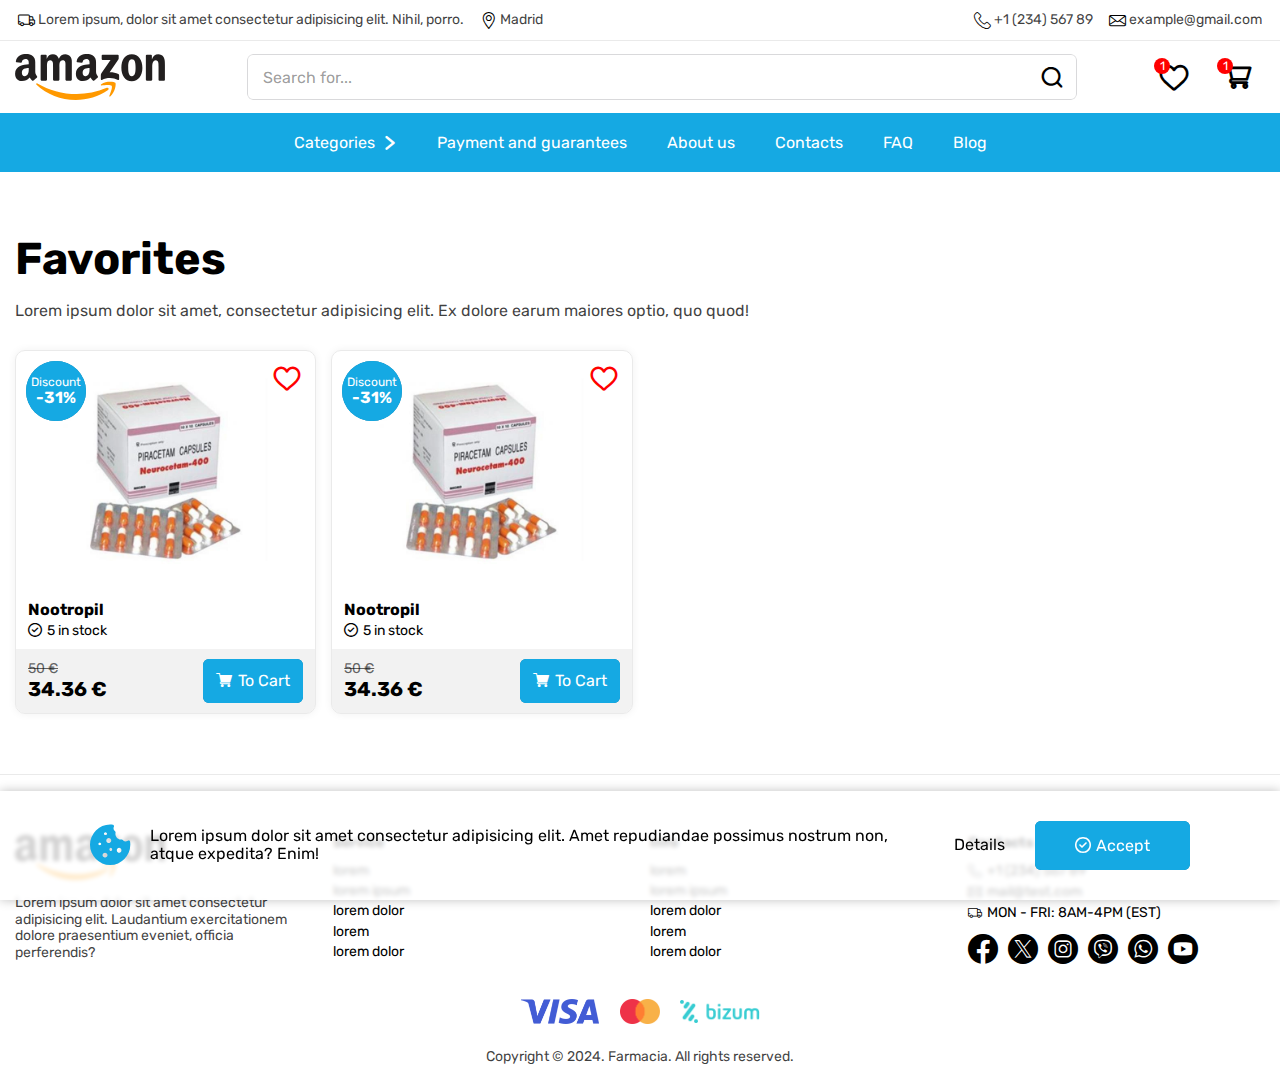
<file: docs/favorites.html>
<!DOCTYPE html>
<html>

<head>
    <meta charset="UTF-8">
    <meta name="viewport" content="width=device-width, initial-scale=1.0">
    <title>Favorites</title>

    <link rel="icon" href="img/favicon.png" type="image/png" sizes="32x32">
    <link rel="stylesheet" href="css/swiper.css">
    <link rel="stylesheet" href="css/main.css">

    <script defer src="js/swiper.js"></script>
    <script defer src="js/main.js"></script>
</head>

<body>
    <div class="page">
        <header class="header">
            <div class="header__wrapper">
                <div class="header__top">
                    <div class="container">
                        <div class="header__top-inner">
                            <div class="header__delivery"><span class="icon-delivery"></span><span>Lorem ipsum, dolor sit amet consectetur adipisicing elit. Nihil, porro.</span></div>
                            <a href="#" class="header__location" data-popup="location|Choose the city"><span class="icon-location"></span><span>Madrid</span></a>
                            <a href="tel:+123456789" class="header__phone"><span class="icon-phone"></span><span>+1 (234) 567 89</span></a>
                            <a href="mailto:example@gmail.com" class="header__mail"><span class="icon-mail"></span><span>example@gmail.com</span></a>
                        </div>
                    </div>
                </div>
                <div class="header__mobile">
                    <div class="container">
                        <div class="header__mobile-inner">
                            <button class="header__burger" data-mobile><span class="icon-burger"></span></button>
                            <div class="header__logo"><a href="/index.html"><img src="img/logo.svg" alt="logo image" loading="lazy" width="150" height="50"></a></div>
                            <button class="header__search" data-search><span class="icon-search"></span></button>
                            <button class="header__cart" data-popup="cart|Cart"><span class="icon-cart" data-count="1"></span></button>
                        </div>
                    </div>
                </div>
                <div class="header__middle">
                    <div class="container">
                        <div class="header__middle-inner">
                            <div class="header__logo"><a href="/index.html"><img src="img/logo.svg" alt="logo image" loading="lazy" width="150" height="50"></a></div>
                            <form class="header__form header-form">
                                <div class="header-form__inner">
                                    <div class="header-form__search">
                                        <button class="icon-search"></button>
                                        <input name="s" type="text" placeholder="Search for...">
                                    </div>
                                    <ul class="header-form__search-list search-list">

                                        <li class="search-list__item search-item">
                                            <a href="#" class="search-item__inner">
                                                <div class="search-item__image"><img src="img/products/test.webp" alt="image product" loading="lazy" width="100" height="100"></div>
                                                <div class="search-item__content">
                                                    <div class="search-item__info">
                                                        <div class="search-item__title">Nootropil</div>
                                                        <div class="search-item__price">34.36 €</div>
                                                    </div>
                                                    <div class="search-item__discount">-31%</div>
                                                </div>
                                                <div class="search-item__btn btn btn_prim">Buy</div>
                                            </a>
                                        </li>

                                        <li class="search-list__item search-item">
                                            <a href="#" class="search-item__inner">
                                                <div class="search-item__image"><img src="img/products/test.webp" alt="image product" loading="lazy" width="100" height="100"></div>
                                                <div class="search-item__content">
                                                    <div class="search-item__info">
                                                        <div class="search-item__title">Nootropil</div>
                                                        <div class="search-item__price">34.36 €</div>
                                                    </div>
                                                    <div class="search-item__discount">-31%</div>
                                                </div>
                                                <div class="search-item__btn btn btn_prim">Buy</div>
                                            </a>
                                        </li>

                                        <li class="search-list__item search-item">
                                            <a href="#" class="search-item__inner">
                                                <div class="search-item__image"><img src="img/products/test.webp" alt="image product" loading="lazy" width="100" height="100"></div>
                                                <div class="search-item__content">
                                                    <div class="search-item__info">
                                                        <div class="search-item__title">Nootropil</div>
                                                        <div class="search-item__price">34.36 €</div>
                                                    </div>
                                                    <div class="search-item__discount">-31%</div>
                                                </div>
                                                <div class="search-item__btn btn btn_prim">Buy</div>
                                            </a>
                                        </li>

                                        <li class="search-list__item search-item">
                                            <a href="#" class="search-item__inner">
                                                <div class="search-item__image"><img src="img/products/test.webp" alt="image product" loading="lazy" width="100" height="100"></div>
                                                <div class="search-item__content">
                                                    <div class="search-item__info">
                                                        <div class="search-item__title">Nootropil</div>
                                                        <div class="search-item__price">34.36 €</div>
                                                    </div>
                                                    <div class="search-item__discount">-31%</div>
                                                </div>
                                                <div class="search-item__btn btn btn_prim">Buy</div>
                                            </a>
                                        </li>

                                        <li class="search-list__item search-item">
                                            <a href="#" class="search-item__inner">
                                                <div class="search-item__image"><img src="img/products/test.webp" alt="image product" loading="lazy" width="100" height="100"></div>
                                                <div class="search-item__content">
                                                    <div class="search-item__info">
                                                        <div class="search-item__title">Nootropil</div>
                                                        <div class="search-item__price">34.36 €</div>
                                                    </div>
                                                    <div class="search-item__discount">-31%</div>
                                                </div>
                                                <div class="search-item__btn btn btn_prim">Buy</div>
                                            </a>
                                        </li>

                                        <li class="search-list__item search-item">
                                            <a href="#" class="search-item__inner">
                                                <div class="search-item__image"><img src="img/products/test.webp" alt="image product" loading="lazy" width="100" height="100"></div>
                                                <div class="search-item__content">
                                                    <div class="search-item__info">
                                                        <div class="search-item__title">Nootropil</div>
                                                        <div class="search-item__price">34.36 €</div>
                                                    </div>
                                                    <div class="search-item__discount">-31%</div>
                                                </div>
                                                <div class="search-item__btn btn btn_prim">Buy</div>
                                            </a>
                                        </li>

                                        <li class="search-list__item search-item">
                                            <a href="#" class="search-item__inner">
                                                <div class="search-item__image"><img src="img/products/test.webp" alt="image product" loading="lazy" width="100" height="100"></div>
                                                <div class="search-item__content">
                                                    <div class="search-item__info">
                                                        <div class="search-item__title">Nootropil</div>
                                                        <div class="search-item__price">34.36 €</div>
                                                    </div>
                                                    <div class="search-item__discount">-31%</div>
                                                </div>
                                                <div class="search-item__btn btn btn_prim">Buy</div>
                                            </a>
                                        </li>

                                        <li class="search-list__item search-item">
                                            <a href="#" class="search-item__inner">
                                                <div class="search-item__image"><img src="img/products/test.webp" alt="image product" loading="lazy" width="100" height="100"></div>
                                                <div class="search-item__content">
                                                    <div class="search-item__info">
                                                        <div class="search-item__title">Nootropil</div>
                                                        <div class="search-item__price">34.36 €</div>
                                                    </div>
                                                    <div class="search-item__discount">-31%</div>
                                                </div>
                                                <div class="search-item__btn btn btn_prim">Buy</div>
                                            </a>
                                        </li>

                                        <li class="search-list__item search-item">
                                            <a href="#" class="search-item__inner">
                                                <div class="search-item__image"><img src="img/products/test.webp" alt="image product" loading="lazy" width="100" height="100"></div>
                                                <div class="search-item__content">
                                                    <div class="search-item__info">
                                                        <div class="search-item__title">Nootropil</div>
                                                        <div class="search-item__price">34.36 €</div>
                                                    </div>
                                                    <div class="search-item__discount">-31%</div>
                                                </div>
                                                <div class="search-item__btn btn btn_prim">Buy</div>
                                            </a>
                                        </li>

                                        <li class="search-list__item search-item">
                                            <a href="#" class="search-item__inner">
                                                <div class="search-item__image"><img src="img/products/test.webp" alt="image product" loading="lazy" width="100" height="100"></div>
                                                <div class="search-item__content">
                                                    <div class="search-item__info">
                                                        <div class="search-item__title">Nootropil</div>
                                                        <div class="search-item__price">34.36 €</div>
                                                    </div>
                                                    <div class="search-item__discount">-31%</div>
                                                </div>
                                                <div class="search-item__btn btn btn_prim">Buy</div>
                                            </a>
                                        </li>

                                    </ul>
                                </div>
                            </form>
                            <a href="/favorites.html" class="header__action header__saved"><span class="icon-heart" data-count="1"></span></a>
                            <a href="#" class="header__action header__cart" data-popup="cart|Cart"><span class="icon-cart" data-count="1"></span></a>
                        </div>
                    </div>
                </div>
                <nav class="header__nav">
                    <div class="container">
                        <div class="header__nav-inner">
                            <ul class="menu">
                                <li class="menu-item">
                                    <a href="#"><span>Categories</span><span class="icon-arrow"></span></a>
                                    <ul class="sub-menu">
                                        <li class="menu-item"><a href="/category.html">antibiotics</a></li>
                                        <li class="menu-item"><a href="/category.html">bestsellers</a></li>
                                        <li class="menu-item"><a href="/category.html">mens-health</a></li>
                                        <li class="menu-item"><a href="/category.html">erectile-dysfunction</a></li>
                                        <li class="menu-item"><a href="/category.html">alcoholism</a></li>
                                        <li class="menu-item"><a href="/category.html">skin-care</a></li>
                                        <li class="menu-item"><a href="/category.html">alzheimers-and-parkinsons</a></li>
                                        <li class="menu-item"><a href="/category.html">hypertension</a></li>
                                        <li class="menu-item"><a href="/category.html">cardiovascular-diseases</a></li>
                                        <li class="menu-item"><a href="/category.html">respiratory-tract</a></li>
                                        <li class="menu-item"><a href="/category.html">asthma</a></li>
                                        <li class="menu-item"><a href="/category.html">arthritis</a></li>
                                        <li class="menu-item"><a href="/category.html">surgery</a></li>
                                        <li class="menu-item"><a href="/category.html">migraine</a></li>
                                        <li class="menu-item"><a href="/category.html">muscle-relaxants</a></li>
                                        <li class="menu-item"><a href="/category.html">womens-health</a></li>
                                        <li class="menu-item"><a href="/category.html">brands</a></li>
                                        <li class="menu-item"><a href="/category.html">antifungals</a></li>
                                        <li class="menu-item"><a href="/category.html">urinary-tract</a></li>
                                        <li class="menu-item"><a href="/category.html">mental-disorders</a></li>
                                        <li class="menu-item"><a href="/category.html">neurological-disorders</a></li>
                                        <li class="menu-item"><a href="/category.html">cancer</a></li>
                                        <li class="menu-item"><a href="/category.html">diabetes</a></li>
                                        <li class="menu-item"><a href="/category.html">antiallergic</a></li>
                                        <li class="menu-item"><a href="/category.html">osteoporosis</a></li>
                                        <li class="menu-item"><a href="/category.html">anti-inflammatories</a></li>
                                        <li class="menu-item"><a href="/category.html">antiparasitic</a></li>
                                        <li class="menu-item"><a href="/category.html">gastrointestinal-tract</a></li>
                                        <li class="menu-item"><a href="/category.html">birth-control</a></li>
                                        <li class="menu-item"><a href="/category.html">cholesterol</a></li>
                                        <li class="menu-item"><a href="/category.html">antidepressants</a></li>
                                        <li class="menu-item"><a href="/category.html">antivirals</a></li>
                                        <li class="menu-item"><a href="/category.html">hiv</a></li>
                                        <li class="menu-item"><a href="/category.html">stop-smoking</a></li>
                                        <li class="menu-item"><a href="/category.html">anticonvulsants</a></li>
                                        <li class="menu-item"><a href="/category.html">eye-care</a></li>
                                        <li class="menu-item"><a href="/category.html">obesity</a></li>
                                        <li class="menu-item"><a href="/category.html">analgesics</a></li>
                                        <li class="menu-item"><a href="/category.html">vitamins-supplements</a></li>
                                    </ul>
                                </li>
                                <li class="menu-item"><a href="/payment.html">Payment and guarantees</a></li>
                                <li class="menu-item"><a href="/about.html">About us</a></li>
                                <li class="menu-item"><a href="/contacts.html">Contacts</a></li>
                                <li class="menu-item"><a href="/faq.html">FAQ</a></li>
                                <li class="menu-item"><a href="/blog.html">Blog</a></li>
                            </ul>
                        </div>
                    </div>
                </nav>
            </div>
            <div class="header__mobile-menu mobile-menu">
                <div class="mobile-menu__inner">
                    <div class="mobile-menu__top">
                        <div class="mobile-menu__logo"><a href="/index.html"><img src="img/logo.svg" alt="logo image" loading="lazy" width="150" height="50"></a></div>
                        <button class="mobile-menu__close close"><span class="icon-close"></span></button>
                    </div>
                    <div class="mobile-menu__content">
                        <nav class="mobile-menu__nav">
                            <ul class="menu">
                                <li class="menu-item" data-popup="location|Choose the city"><a href="#"><span class="icon-location"></span><span>Location</span><span class="icon-arrow"></span></a></li>
                                <li class="menu-item" data-popup="cart|Cart"><a href="#"><span class="icon-cart"></span><span>Cart</span><span class="icon-arrow"></span></a></li>
                                <li class="menu-item"><a href="/favorites.html"><span class="icon-heart"></span><span>Saved</span></a></li>
                            </ul>
                            <ul class="menu">
                                <li class="menu-item">
                                    <a href="#"><span class="icon-category"></span><span>Categories</span><span class="icon-arrow"></span></a>
                                    <div class="sub-menu">
                                        <div class="sub-menu__top"><button class="back"><span class="icon-arrow"></span><span class="caption">Categories</span></button><button class="close"><span class="icon-close"></span></button></div>
                                        <div class="sub-menu__content">
                                            <ul class="menu">
                                                <li class="menu-item"><a href="/category.html">antibiotics</a></li>
                                                <li class="menu-item"><a href="/category.html">bestsellers</a></li>
                                                <li class="menu-item"><a href="/category.html">mens-health</a></li>
                                                <li class="menu-item"><a href="/category.html">erectile-dysfunction</a></li>
                                                <li class="menu-item"><a href="/category.html">alcoholism</a></li>
                                                <li class="menu-item"><a href="/category.html">skin-care</a></li>
                                                <li class="menu-item"><a href="/category.html">alzheimers-and-parkinsons</a></li>
                                                <li class="menu-item"><a href="/category.html">hypertension</a></li>
                                                <li class="menu-item"><a href="/category.html">cardiovascular-diseases</a></li>
                                                <li class="menu-item"><a href="/category.html">respiratory-tract</a></li>
                                                <li class="menu-item"><a href="/category.html">asthma</a></li>
                                                <li class="menu-item"><a href="/category.html">arthritis</a></li>
                                                <li class="menu-item"><a href="/category.html">surgery</a></li>
                                                <li class="menu-item"><a href="/category.html">migraine</a></li>
                                                <li class="menu-item"><a href="/category.html">muscle-relaxants</a></li>
                                                <li class="menu-item"><a href="/category.html">womens-health</a></li>
                                                <li class="menu-item"><a href="/category.html">brands</a></li>
                                                <li class="menu-item"><a href="/category.html">antifungals</a></li>
                                                <li class="menu-item"><a href="/category.html">urinary-tract</a></li>
                                                <li class="menu-item"><a href="/category.html">mental-disorders</a></li>
                                                <li class="menu-item"><a href="/category.html">neurological-disorders</a></li>
                                                <li class="menu-item"><a href="/category.html">cancer</a></li>
                                                <li class="menu-item"><a href="/category.html">diabetes</a></li>
                                                <li class="menu-item"><a href="/category.html">antiallergic</a></li>
                                                <li class="menu-item"><a href="/category.html">osteoporosis</a></li>
                                                <li class="menu-item"><a href="/category.html">anti-inflammatories</a></li>
                                                <li class="menu-item"><a href="/category.html">antiparasitic</a></li>
                                                <li class="menu-item"><a href="/category.html">gastrointestinal-tract</a></li>
                                                <li class="menu-item"><a href="/category.html">birth-control</a></li>
                                                <li class="menu-item"><a href="/category.html">cholesterol</a></li>
                                                <li class="menu-item"><a href="/category.html">antidepressants</a></li>
                                                <li class="menu-item"><a href="/category.html">antivirals</a></li>
                                                <li class="menu-item"><a href="/category.html">hiv</a></li>
                                                <li class="menu-item"><a href="/category.html">stop-smoking</a></li>
                                                <li class="menu-item"><a href="/category.html">anticonvulsants</a></li>
                                                <li class="menu-item"><a href="/category.html">eye-care</a></li>
                                                <li class="menu-item"><a href="/category.html">obesity</a></li>
                                                <li class="menu-item"><a href="/category.html">analgesics</a></li>
                                                <li class="menu-item"><a href="/category.html">vitamins-supplements</a></li>
                                            </ul>
                                        </div>
                                    </div>
                                </li>
                                <li class="menu-item"><a href="/payment.html"><span class="icon-payment"></span><span>Payment and guarantees</span></a></li>
                                <li class="menu-item"><a href="/about.html"><span class="icon-about"></span><span>About us</span></a></li>
                                <li class="menu-item"><a href="/contacts.html"><span class="icon-mail"></span><span>Contacts</span></a></li>
                                <li class="menu-item"><a href="/faq.html"><span class="icon-faq"></span><span>FAQ</span></a></li>
                                <li class="menu-item"><a href="/blog.html"><span class="icon-blog"></span><span>Blog</span></a></li>
                                <li class="menu-item">
                                    <a href="#"><span class="icon-info"></span><span>Info</span><span class="icon-arrow"></span></a>
                                    <div class="sub-menu">
                                        <div class="sub-menu__top"><button class="back"><span class="icon-arrow"></span><span class="caption">Info</span></button><button class="close"><span class="icon-close"></span></button></div>
                                        <div class="sub-menu__content">
                                            <div class="row"><span class="icon-delivery"></span><span>Lorem ipsum, dolor sit amet consectetur adipisicing elit. Nihil, porro.</span></div>
                                            <a href="tel:+123456789" class="row"><span class="icon-phone"></span><span>+1 (234) 567 89</span></a>
                                            <a href="mailto:mail@test.com" class="row"><span class="icon-mail"></span><span>mail@test.com</span></a>
                                        </div>
                                    </div>
                                </li>
                            </ul>
                        </nav>
                    </div>
                </div>
            </div>
            <div class="overlay"></div>
        </header>
        <main class="main">
            <section class="products">
                <div class="container">
                    <div class="products__inner">
                        <div class="products__content">

                            <h1 class="title_prim">Favorites</h1>
                            <p class="text_prim">Lorem ipsum dolor sit amet, consectetur adipisicing elit. Ex dolore earum maiores optio, quo quod!</p>

                        </div>
                        <ul class="products-list">

                            <li class="products-list__item product-card" itemscope itemtype="https://schema.org/Product">
                                <meta itemprop="name" content="Nootropil" />
                                <link itemprop="url" href="/product.html" />
                                <link itemprop="image" href="img/products/test.webp" />
                                <meta itemprop="model" content="Nootropil" />
                                <meta itemprop="productID" content="Nootropil" />
                                <meta itemprop="category" content="category" />
                                <div itemprop="aggregateRating" itemscope itemtype="https://schema.org/AggregateRating">
                                    <meta itemprop="ratingValue" content="4.5">
                                    <meta itemprop="reviewCount" content="2">
                                </div>
                                <div itemprop="offers" itemscope itemtype="https://schema.org/Offer">
                                    <meta itemprop="priceCurrency" content="EUR" />
                                    <meta itemprop="price" content="34.36" />
                                    <link itemprop="availability" href="https://schema.org/InStock" />
                                </div>
                                <a href="/product.html" class="product-card__inner">
                                    <div class="product-card__top">
                                        <div class="product-card__image">
                                            <img src="img/products/test.webp" alt="image product" loading="lazy" width="207" height="180">
                                            <div class="product-card__discount"><span class="product-card__discount-text">Discount</span><span class="product-card__discount-value">-31%</span></div>
                                            <button class="product-card__save"><span class="icon-heart"></span></button>
                                        </div>
                                        <div class="product-card__content">
                                            <h3 class="product-card__title">Nootropil</h3>
                                            <div class="product-card__stock"><span class="icon-mark"></span><span class="product-card__stock-value">5</span> in stock</div>
                                        </div>
                                    </div>
                                    <div class="product-card__bottom">
                                        <div class="product-card__price">
                                            <del class="product-card__old-price">50 €</del>
                                            <div class="product-card__current-price">34.36 €</div>
                                        </div>
                                        <button class="product-card__buy btn btn_prim"><span class="icon-cart-fill"></span>To Cart</button>
                                    </div>
                                </a>
                            </li>

                            <li class="products-list__item product-card" itemscope itemtype="https://schema.org/Product">
                                <meta itemprop="name" content="Nootropil" />
                                <link itemprop="url" href="/product.html" />
                                <link itemprop="image" href="img/products/test.webp" />
                                <meta itemprop="model" content="Nootropil" />
                                <meta itemprop="productID" content="Nootropil" />
                                <meta itemprop="category" content="category" />
                                <div itemprop="aggregateRating" itemscope itemtype="https://schema.org/AggregateRating">
                                    <meta itemprop="ratingValue" content="4.5">
                                    <meta itemprop="reviewCount" content="2">
                                </div>
                                <div itemprop="offers" itemscope itemtype="https://schema.org/Offer">
                                    <meta itemprop="priceCurrency" content="EUR" />
                                    <meta itemprop="price" content="34.36" />
                                    <link itemprop="availability" href="https://schema.org/InStock" />
                                </div>
                                <a href="/product.html" class="product-card__inner">
                                    <div class="product-card__top">
                                        <div class="product-card__image">
                                            <img src="img/products/test.webp" alt="image product" loading="lazy" width="207" height="180">
                                            <div class="product-card__discount"><span class="product-card__discount-text">Discount</span><span class="product-card__discount-value">-31%</span></div>
                                            <button class="product-card__save"><span class="icon-heart"></span></button>
                                        </div>
                                        <div class="product-card__content">
                                            <h3 class="product-card__title">Nootropil</h3>
                                            <div class="product-card__stock"><span class="icon-mark"></span><span class="product-card__stock-value">5</span> in stock</div>
                                        </div>
                                    </div>
                                    <div class="product-card__bottom">
                                        <div class="product-card__price">
                                            <del class="product-card__old-price">50 €</del>
                                            <div class="product-card__current-price">34.36 €</div>
                                        </div>
                                        <button class="product-card__buy btn btn_prim"><span class="icon-cart-fill"></span>To Cart</button>
                                    </div>
                                </a>
                            </li>

                        </ul>

                    </div>
                </div>
            </section>
        </main>
        <footer class="footer">
            <div class="container">
                <div class="footer__row">
                    <div class="footer__column">
                        <div class="footer__logo"><a href="/index.html"><img src="img/logo.svg" alt="logo image" loading="lazy" width="150" height="50"></a></div>
                        <div class="footer__descr">Lorem ipsum dolor sit amet consectetur adipisicing elit. Laudantium exercitationem dolore praesentium eveniet, officia perferendis?</div>
                    </div>
                    <div class="footer__column">
                        <div class="footer__caption">Service</div>
                        <nav class="footer__nav">
                            <ul class="menu">
                                <li class="menu-item"><a href="#">lorem</a></li>
                                <li class="menu-item"><a href="#">lorem ipsum</a></li>
                                <li class="menu-item"><a href="#">lorem dolor</a></li>
                                <li class="menu-item"><a href="#">lorem</a></li>
                                <li class="menu-item"><a href="#">lorem dolor</a></li>
                            </ul>
                        </nav>
                    </div>
                    <div class="footer__column">
                        <div class="footer__caption">Info</div>
                        <nav class="footer__nav">
                            <ul class="menu">
                                <li class="menu-item"><a href="#">lorem</a></li>
                                <li class="menu-item"><a href="#">lorem ipsum</a></li>
                                <li class="menu-item"><a href="#">lorem dolor</a></li>
                                <li class="menu-item"><a href="#">lorem</a></li>
                                <li class="menu-item"><a href="#">lorem dolor</a></li>
                            </ul>
                        </nav>
                    </div>
                    <div class="footer__column">
                        <div class="footer__caption">Contacts</div>
                        <div class="footer__contacts">
                            <a href="tel:+123456789"><span class="icon-phone"></span><span>+1 (234) 567 89</span></a>
                            <a href="mailto:mail@test.com"><span class="icon-mail"></span><span>mail@test.com</span></a>
                            <span><span class="icon-delivery"></span><span>MON - FRI: 8AM-4PM (EST)</span></span>
                        </div>
                        <div class="footer__socials">
                            <a href="#"><span class="icon-facebook"></span></a>
                            <a href="#"><span class="icon-twitter"></span></a>
                            <a href="#"><span class="icon-instagram"></span></a>
                            <a href="#"><span class="icon-viber"></span></a>
                            <a href="#"><span class="icon-whatsapp"></span></a>
                            <a href="#"><span class="icon-youtube"></span></a>
                        </div>
                    </div>
                </div>
                <div class="footer__logos"><span class="footer__logos-item"><img src="img/footer/visa.png" alt="logo visa" loading="lazy" width="53" height="20"></span><span class="footer__logos-item"><img src="img/footer/mastercard.png" alt="logo mastercard" loading="lazy" width="53" height="20"></span><span class="footer__logos-item"><img src="img/footer/bizum.png" alt="logo bizum" loading="lazy" width="53" height="20"></span></div>
                <div class="footer__copyright">Copyright © 2024. Farmacia. All rights reserved.</div>
            </div>
        </footer>
        <section class="popup">
            <div class="popup__inner">
                <div class="popup__head">
                    <h2 class="title"></h2>
                    <button class="close"><span class="icon-close"></span></button>
                </div>
                <div class="popup__content location">
                    <div class="location__inner">
                        <div class="location__detect">
                            <button class="btn btn_prim">Detect your city</button> <span>by GPS</span>
                        </div>
                        <form class="location__form location-form">
                            <div class="location-form__search">
                                <button class="icon-search"></button>
                                <input type="text" placeholder="Search your city...">
                            </div>
                        </form>
                        <ul class="location__list">
                            <li><button>Madrid</button></li>
                            <li><button>Barcelona</button></li>
                            <li><button>Valencia</button></li>
                            <li><button>Seville</button></li>
                            <li><button>Bilbao</button></li>
                            <li><button>Málaga</button></li>
                            <li><button>Asturias</button></li>
                            <li><button>Alicante</button></li>
                            <li><button>Las Palmas</button></li>
                            <li><button>Zaragoza</button></li>
                            <li><button>Murcia</button></li>
                            <li><button>Santa Cruz de Tenerife</button></li>
                            <li><button>Granada</button></li>
                            <li><button>Palma de Mallorca</button></li>
                        </ul>
                    </div>
                </div>
                <div class="popup__content cart">
                    <div class="cart__inner">
                        <div class="cart__count"><span class="cart__count-value">4</span> <span>items in cart</span></div>
                        <ul class="cart-list">

                            <li class="cart-list__item cart-item">
                                <a href="#" class="cart-item__inner">
                                    <div class="cart-item__image"><img src="img/products/test.webp" alt="image product" loading="lazy" width="100" height="100"></div>
                                    <div class="cart-item__content">
                                        <h3 class="cart-item__title">Nootropil</h3>
                                        <div class="cart-item__info">
                                            <div class="cart-item__price">
                                                <del class="cart-item__old-price">50 €</del>
                                                <div class="cart-item__current-price">34.36 €</div>
                                            </div>
                                            <div class="cart-item__discount">-31%</div>
                                        </div>
                                    </div>
                                    <button class="cart-item__remove"><span class="icon-close"></span></button>
                                </a>
                            </li>

                            <li class="cart-list__item cart-item">
                                <a href="#" class="cart-item__inner">
                                    <div class="cart-item__image"><img src="img/products/test.webp" alt="image product" loading="lazy" width="100" height="100"></div>
                                    <div class="cart-item__content">
                                        <h3 class="cart-item__title">Nootropil</h3>
                                        <div class="cart-item__info">
                                            <div class="cart-item__price">
                                                <del class="cart-item__old-price">50 €</del>
                                                <div class="cart-item__current-price">34.36 €</div>
                                            </div>
                                            <div class="cart-item__discount">-31%</div>
                                        </div>
                                    </div>
                                    <button class="cart-item__remove"><span class="icon-close"></span></button>
                                </a>
                            </li>

                            <li class="cart-list__item cart-item">
                                <a href="#" class="cart-item__inner">
                                    <div class="cart-item__image"><img src="img/products/test.webp" alt="image product" loading="lazy" width="100" height="100"></div>
                                    <div class="cart-item__content">
                                        <h3 class="cart-item__title">Nootropil</h3>
                                        <div class="cart-item__info">
                                            <div class="cart-item__price">
                                                <del class="cart-item__old-price">50 €</del>
                                                <div class="cart-item__current-price">34.36 €</div>
                                            </div>
                                            <div class="cart-item__discount">-31%</div>
                                        </div>
                                    </div>
                                    <button class="cart-item__remove"><span class="icon-close"></span></button>
                                </a>
                            </li>

                            <li class="cart-list__item cart-item">
                                <a href="#" class="cart-item__inner">
                                    <div class="cart-item__image"><img src="img/products/test.webp" alt="image product" loading="lazy" width="100" height="100"></div>
                                    <div class="cart-item__content">
                                        <h3 class="cart-item__title">Nootropil</h3>
                                        <div class="cart-item__info">
                                            <div class="cart-item__price">
                                                <del class="cart-item__old-price">50 €</del>
                                                <div class="cart-item__current-price">34.36 €</div>
                                            </div>
                                            <div class="cart-item__discount">-31%</div>
                                        </div>
                                    </div>
                                    <button class="cart-item__remove"><span class="icon-close"></span></button>
                                </a>
                            </li>

                        </ul>
                        <div class="cart__bottom">
                            <div class="cart__total"><span>Total</span><span class="cart__total-value">0</span><span>€</span></div>
                            <button class="cart__btn btn">Go to Cart</button>
                        </div>
                    </div>
                </div>
                <div class="popup__content feedback">
                    <div class="feedback__inner">
                        <form class="feedback__form feedback-form form">
                            <div class="form__row">
                                <fieldset class="feedback-form__rating form__column">
                                    <span>Rate this product</span>
                                    <div class="feedback-form__stars">
                                        <input id="rate5" type="radio" name="rating" value="5" checked>
                                        <label for="rate5"><span class="icon-star-fill"></span></label>
                                        <input id="rate4" type="radio" name="rating" value="4">
                                        <label for="rate4"><span class="icon-star-fill"></span></label>
                                        <input id="rate3" type="radio" name="rating" value="3">
                                        <label for="rate3"><span class="icon-star-fill"></span></label>
                                        <input id="rate2" type="radio" name="rating" value="2">
                                        <label for="rate2"><span class="icon-star-fill"></span></label>
                                        <input id="rate1" type="radio" name="rating" value="1">
                                        <label for="rate1"><span class="icon-star-fill"></span></label>
                                    </div>
                                </fieldset>
                            </div>
                            <div class="form__row">
                                <label class="feedback-form__image form__column">
                                    <input type="file" accept=".jpg,.jpeg,.png" name="avatar">
                                    <span>Upload avatar</span>
                                    <div class="feedback-form__preview"><img src="img/review/default.webp" alt="default avatar" loading="lazy" width="100" height="100"></div>
                                </label>
                            </div>
                            <div class="form__row">
                                <label class="form__column">
                                    <span>Name</span>
                                    <input type="text" placeholder="John Doe" name="name" required>
                                </label>
                            </div>
                            <div class="form__row">
                                <label class="form__column">
                                    <span>Email</span>
                                    <input type="email" placeholder="example@gmail.com" name="email" required>
                                </label>
                            </div>
                            <div class="form__row">
                                <label class="form__column">
                                    <span>Text</span>
                                    <textarea placeholder="Lorem ipsum dolor, sit amet consectetur adipisicing elit. Incidunt, quasi!" name="text" required></textarea>
                                </label>
                            </div>
                            <div class="form__row">
                                <div class="form__column">
                                    <button class="btn btn_prim">Submit</button>
                                </div>
                            </div>
                        </form>
                    </div>
                </div>
            </div>
        </section>
        <section class="cookie">
            <div class="cookie__inner">
                <div class="cookie__content">
                    <span class="icon-cookie-fill"></span>
                    <p>Lorem ipsum dolor sit amet consectetur adipisicing elit. Amet repudiandae possimus nostrum non, atque expedita? Enim!</p>
                </div>
                <div class="cookie__btns">
                    <a href="#" class="cookie__btn">Details</a>
                    <button class="cookie__btn cookie__btn-accept btn btn_prim"><span class="icon-mark"></span> <span>Accept</span></button>
                </div>
            </div>
        </section>
        <a href="#" class="scroll-top"><span class="icon-arrow"></span><span class="icon-arrow"></span></a>
    </div>
</body>

</html>
</file>
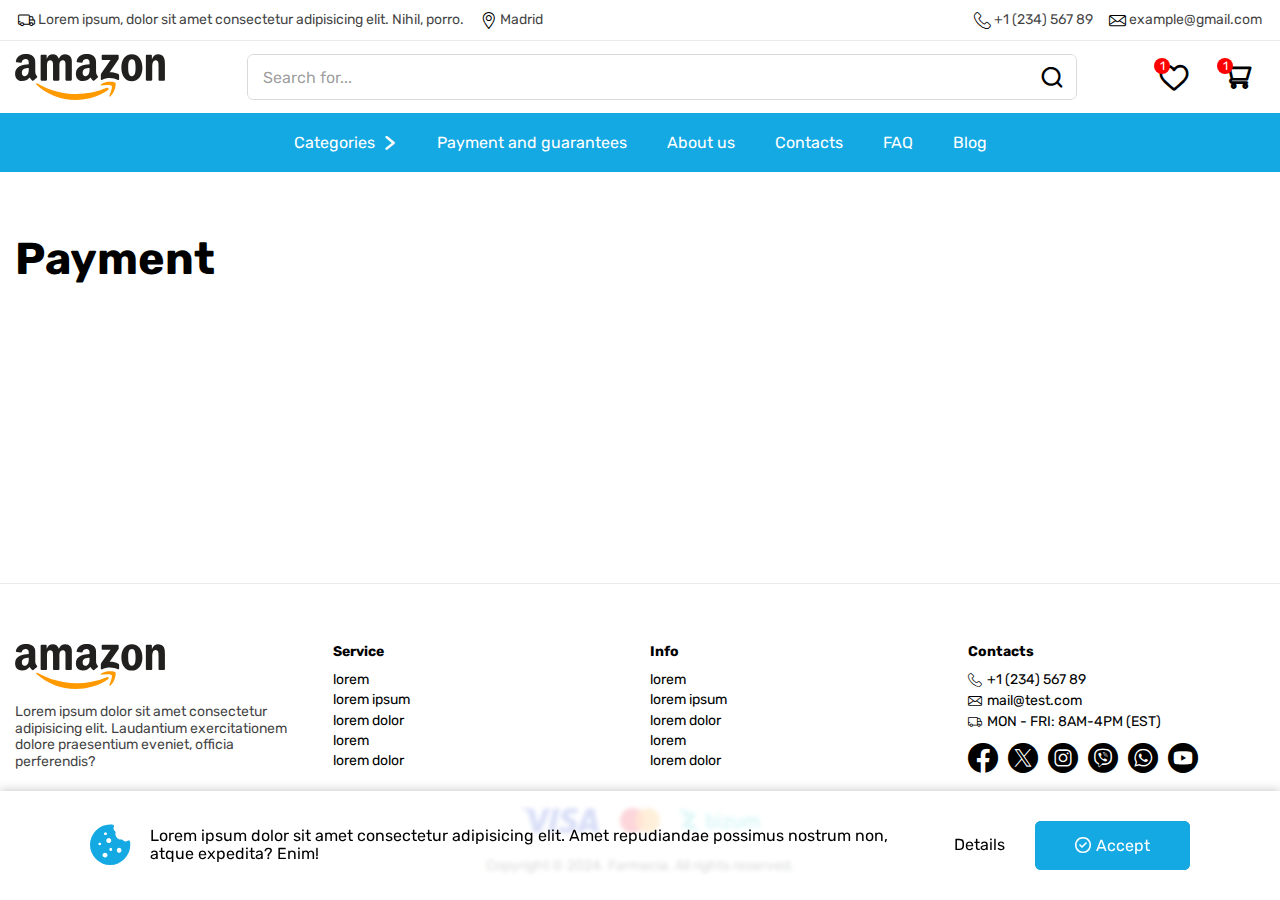
<file: docs/payment.html>
<!DOCTYPE html>
<html>

<head>
    <meta charset="UTF-8">
    <meta name="viewport" content="width=device-width, initial-scale=1.0">
    <title>Payment</title>

    <link rel="icon" href="img/favicon.png" type="image/png" sizes="32x32">
    <link rel="stylesheet" href="css/swiper.css">
    <link rel="stylesheet" href="css/main.css">

    <script defer src="js/swiper.js"></script>
    <script defer src="js/main.js"></script>
</head>

<body>
    <div class="page">
        <header class="header">
            <div class="header__wrapper">
                <div class="header__top">
                    <div class="container">
                        <div class="header__top-inner">
                            <div class="header__delivery"><span class="icon-delivery"></span><span>Lorem ipsum, dolor sit amet consectetur adipisicing elit. Nihil, porro.</span></div>
                            <a href="#" class="header__location" data-popup="location|Choose the city"><span class="icon-location"></span><span>Madrid</span></a>
                            <a href="tel:+123456789" class="header__phone"><span class="icon-phone"></span><span>+1 (234) 567 89</span></a>
                            <a href="mailto:example@gmail.com" class="header__mail"><span class="icon-mail"></span><span>example@gmail.com</span></a>
                        </div>
                    </div>
                </div>
                <div class="header__mobile">
                    <div class="container">
                        <div class="header__mobile-inner">
                            <button class="header__burger" data-mobile><span class="icon-burger"></span></button>
                            <div class="header__logo"><a href="/index.html"><img src="img/logo.svg" alt="logo image" loading="lazy" width="150" height="50"></a></div>
                            <button class="header__search" data-search><span class="icon-search"></span></button>
                            <button class="header__cart" data-popup="cart|Cart"><span class="icon-cart" data-count="1"></span></button>
                        </div>
                    </div>
                </div>
                <div class="header__middle">
                    <div class="container">
                        <div class="header__middle-inner">
                            <div class="header__logo"><a href="/index.html"><img src="img/logo.svg" alt="logo image" loading="lazy" width="150" height="50"></a></div>
                            <form class="header__form header-form">
                                <div class="header-form__inner">
                                    <div class="header-form__search">
                                        <button class="icon-search"></button>
                                        <input name="s" type="text" placeholder="Search for...">
                                    </div>
                                    <ul class="header-form__search-list search-list">

                                        <li class="search-list__item search-item">
                                            <a href="#" class="search-item__inner">
                                                <div class="search-item__image"><img src="img/products/test.webp" alt="image product" loading="lazy" width="100" height="100"></div>
                                                <div class="search-item__content">
                                                    <div class="search-item__info">
                                                        <div class="search-item__title">Nootropil</div>
                                                        <div class="search-item__price">34.36 €</div>
                                                    </div>
                                                    <div class="search-item__discount">-31%</div>
                                                </div>
                                                <div class="search-item__btn btn btn_prim">Buy</div>
                                            </a>
                                        </li>

                                        <li class="search-list__item search-item">
                                            <a href="#" class="search-item__inner">
                                                <div class="search-item__image"><img src="img/products/test.webp" alt="image product" loading="lazy" width="100" height="100"></div>
                                                <div class="search-item__content">
                                                    <div class="search-item__info">
                                                        <div class="search-item__title">Nootropil</div>
                                                        <div class="search-item__price">34.36 €</div>
                                                    </div>
                                                    <div class="search-item__discount">-31%</div>
                                                </div>
                                                <div class="search-item__btn btn btn_prim">Buy</div>
                                            </a>
                                        </li>

                                        <li class="search-list__item search-item">
                                            <a href="#" class="search-item__inner">
                                                <div class="search-item__image"><img src="img/products/test.webp" alt="image product" loading="lazy" width="100" height="100"></div>
                                                <div class="search-item__content">
                                                    <div class="search-item__info">
                                                        <div class="search-item__title">Nootropil</div>
                                                        <div class="search-item__price">34.36 €</div>
                                                    </div>
                                                    <div class="search-item__discount">-31%</div>
                                                </div>
                                                <div class="search-item__btn btn btn_prim">Buy</div>
                                            </a>
                                        </li>

                                        <li class="search-list__item search-item">
                                            <a href="#" class="search-item__inner">
                                                <div class="search-item__image"><img src="img/products/test.webp" alt="image product" loading="lazy" width="100" height="100"></div>
                                                <div class="search-item__content">
                                                    <div class="search-item__info">
                                                        <div class="search-item__title">Nootropil</div>
                                                        <div class="search-item__price">34.36 €</div>
                                                    </div>
                                                    <div class="search-item__discount">-31%</div>
                                                </div>
                                                <div class="search-item__btn btn btn_prim">Buy</div>
                                            </a>
                                        </li>

                                        <li class="search-list__item search-item">
                                            <a href="#" class="search-item__inner">
                                                <div class="search-item__image"><img src="img/products/test.webp" alt="image product" loading="lazy" width="100" height="100"></div>
                                                <div class="search-item__content">
                                                    <div class="search-item__info">
                                                        <div class="search-item__title">Nootropil</div>
                                                        <div class="search-item__price">34.36 €</div>
                                                    </div>
                                                    <div class="search-item__discount">-31%</div>
                                                </div>
                                                <div class="search-item__btn btn btn_prim">Buy</div>
                                            </a>
                                        </li>

                                        <li class="search-list__item search-item">
                                            <a href="#" class="search-item__inner">
                                                <div class="search-item__image"><img src="img/products/test.webp" alt="image product" loading="lazy" width="100" height="100"></div>
                                                <div class="search-item__content">
                                                    <div class="search-item__info">
                                                        <div class="search-item__title">Nootropil</div>
                                                        <div class="search-item__price">34.36 €</div>
                                                    </div>
                                                    <div class="search-item__discount">-31%</div>
                                                </div>
                                                <div class="search-item__btn btn btn_prim">Buy</div>
                                            </a>
                                        </li>

                                        <li class="search-list__item search-item">
                                            <a href="#" class="search-item__inner">
                                                <div class="search-item__image"><img src="img/products/test.webp" alt="image product" loading="lazy" width="100" height="100"></div>
                                                <div class="search-item__content">
                                                    <div class="search-item__info">
                                                        <div class="search-item__title">Nootropil</div>
                                                        <div class="search-item__price">34.36 €</div>
                                                    </div>
                                                    <div class="search-item__discount">-31%</div>
                                                </div>
                                                <div class="search-item__btn btn btn_prim">Buy</div>
                                            </a>
                                        </li>

                                        <li class="search-list__item search-item">
                                            <a href="#" class="search-item__inner">
                                                <div class="search-item__image"><img src="img/products/test.webp" alt="image product" loading="lazy" width="100" height="100"></div>
                                                <div class="search-item__content">
                                                    <div class="search-item__info">
                                                        <div class="search-item__title">Nootropil</div>
                                                        <div class="search-item__price">34.36 €</div>
                                                    </div>
                                                    <div class="search-item__discount">-31%</div>
                                                </div>
                                                <div class="search-item__btn btn btn_prim">Buy</div>
                                            </a>
                                        </li>

                                        <li class="search-list__item search-item">
                                            <a href="#" class="search-item__inner">
                                                <div class="search-item__image"><img src="img/products/test.webp" alt="image product" loading="lazy" width="100" height="100"></div>
                                                <div class="search-item__content">
                                                    <div class="search-item__info">
                                                        <div class="search-item__title">Nootropil</div>
                                                        <div class="search-item__price">34.36 €</div>
                                                    </div>
                                                    <div class="search-item__discount">-31%</div>
                                                </div>
                                                <div class="search-item__btn btn btn_prim">Buy</div>
                                            </a>
                                        </li>

                                        <li class="search-list__item search-item">
                                            <a href="#" class="search-item__inner">
                                                <div class="search-item__image"><img src="img/products/test.webp" alt="image product" loading="lazy" width="100" height="100"></div>
                                                <div class="search-item__content">
                                                    <div class="search-item__info">
                                                        <div class="search-item__title">Nootropil</div>
                                                        <div class="search-item__price">34.36 €</div>
                                                    </div>
                                                    <div class="search-item__discount">-31%</div>
                                                </div>
                                                <div class="search-item__btn btn btn_prim">Buy</div>
                                            </a>
                                        </li>

                                    </ul>
                                </div>
                            </form>
                            <a href="/favorites.html" class="header__action header__saved"><span class="icon-heart" data-count="1"></span></a>
                            <a href="#" class="header__action header__cart" data-popup="cart|Cart"><span class="icon-cart" data-count="1"></span></a>
                        </div>
                    </div>
                </div>
                <nav class="header__nav">
                    <div class="container">
                        <div class="header__nav-inner">
                            <ul class="menu">
                                <li class="menu-item">
                                    <a href="#"><span>Categories</span><span class="icon-arrow"></span></a>
                                    <ul class="sub-menu">
                                        <li class="menu-item"><a href="/category.html">antibiotics</a></li>
                                        <li class="menu-item"><a href="/category.html">bestsellers</a></li>
                                        <li class="menu-item"><a href="/category.html">mens-health</a></li>
                                        <li class="menu-item"><a href="/category.html">erectile-dysfunction</a></li>
                                        <li class="menu-item"><a href="/category.html">alcoholism</a></li>
                                        <li class="menu-item"><a href="/category.html">skin-care</a></li>
                                        <li class="menu-item"><a href="/category.html">alzheimers-and-parkinsons</a></li>
                                        <li class="menu-item"><a href="/category.html">hypertension</a></li>
                                        <li class="menu-item"><a href="/category.html">cardiovascular-diseases</a></li>
                                        <li class="menu-item"><a href="/category.html">respiratory-tract</a></li>
                                        <li class="menu-item"><a href="/category.html">asthma</a></li>
                                        <li class="menu-item"><a href="/category.html">arthritis</a></li>
                                        <li class="menu-item"><a href="/category.html">surgery</a></li>
                                        <li class="menu-item"><a href="/category.html">migraine</a></li>
                                        <li class="menu-item"><a href="/category.html">muscle-relaxants</a></li>
                                        <li class="menu-item"><a href="/category.html">womens-health</a></li>
                                        <li class="menu-item"><a href="/category.html">brands</a></li>
                                        <li class="menu-item"><a href="/category.html">antifungals</a></li>
                                        <li class="menu-item"><a href="/category.html">urinary-tract</a></li>
                                        <li class="menu-item"><a href="/category.html">mental-disorders</a></li>
                                        <li class="menu-item"><a href="/category.html">neurological-disorders</a></li>
                                        <li class="menu-item"><a href="/category.html">cancer</a></li>
                                        <li class="menu-item"><a href="/category.html">diabetes</a></li>
                                        <li class="menu-item"><a href="/category.html">antiallergic</a></li>
                                        <li class="menu-item"><a href="/category.html">osteoporosis</a></li>
                                        <li class="menu-item"><a href="/category.html">anti-inflammatories</a></li>
                                        <li class="menu-item"><a href="/category.html">antiparasitic</a></li>
                                        <li class="menu-item"><a href="/category.html">gastrointestinal-tract</a></li>
                                        <li class="menu-item"><a href="/category.html">birth-control</a></li>
                                        <li class="menu-item"><a href="/category.html">cholesterol</a></li>
                                        <li class="menu-item"><a href="/category.html">antidepressants</a></li>
                                        <li class="menu-item"><a href="/category.html">antivirals</a></li>
                                        <li class="menu-item"><a href="/category.html">hiv</a></li>
                                        <li class="menu-item"><a href="/category.html">stop-smoking</a></li>
                                        <li class="menu-item"><a href="/category.html">anticonvulsants</a></li>
                                        <li class="menu-item"><a href="/category.html">eye-care</a></li>
                                        <li class="menu-item"><a href="/category.html">obesity</a></li>
                                        <li class="menu-item"><a href="/category.html">analgesics</a></li>
                                        <li class="menu-item"><a href="/category.html">vitamins-supplements</a></li>
                                    </ul>
                                </li>
                                <li class="menu-item"><a href="/payment.html">Payment and guarantees</a></li>
                                <li class="menu-item"><a href="/about.html">About us</a></li>
                                <li class="menu-item"><a href="/contacts.html">Contacts</a></li>
                                <li class="menu-item"><a href="/faq.html">FAQ</a></li>
                                <li class="menu-item"><a href="/blog.html">Blog</a></li>
                            </ul>
                        </div>
                    </div>
                </nav>
            </div>
            <div class="header__mobile-menu mobile-menu">
                <div class="mobile-menu__inner">
                    <div class="mobile-menu__top">
                        <div class="mobile-menu__logo"><a href="/index.html"><img src="img/logo.svg" alt="logo image" loading="lazy" width="150" height="50"></a></div>
                        <button class="mobile-menu__close close"><span class="icon-close"></span></button>
                    </div>
                    <div class="mobile-menu__content">
                        <nav class="mobile-menu__nav">
                            <ul class="menu">
                                <li class="menu-item" data-popup="location|Choose the city"><a href="#"><span class="icon-location"></span><span>Location</span><span class="icon-arrow"></span></a></li>
                                <li class="menu-item" data-popup="cart|Cart"><a href="#"><span class="icon-cart"></span><span>Cart</span><span class="icon-arrow"></span></a></li>
                                <li class="menu-item"><a href="/favorites.html"><span class="icon-heart"></span><span>Saved</span></a></li>
                            </ul>
                            <ul class="menu">
                                <li class="menu-item">
                                    <a href="#"><span class="icon-category"></span><span>Categories</span><span class="icon-arrow"></span></a>
                                    <div class="sub-menu">
                                        <div class="sub-menu__top"><button class="back"><span class="icon-arrow"></span><span class="caption">Categories</span></button><button class="close"><span class="icon-close"></span></button></div>
                                        <div class="sub-menu__content">
                                            <ul class="menu">
                                                <li class="menu-item"><a href="/category.html">antibiotics</a></li>
                                                <li class="menu-item"><a href="/category.html">bestsellers</a></li>
                                                <li class="menu-item"><a href="/category.html">mens-health</a></li>
                                                <li class="menu-item"><a href="/category.html">erectile-dysfunction</a></li>
                                                <li class="menu-item"><a href="/category.html">alcoholism</a></li>
                                                <li class="menu-item"><a href="/category.html">skin-care</a></li>
                                                <li class="menu-item"><a href="/category.html">alzheimers-and-parkinsons</a></li>
                                                <li class="menu-item"><a href="/category.html">hypertension</a></li>
                                                <li class="menu-item"><a href="/category.html">cardiovascular-diseases</a></li>
                                                <li class="menu-item"><a href="/category.html">respiratory-tract</a></li>
                                                <li class="menu-item"><a href="/category.html">asthma</a></li>
                                                <li class="menu-item"><a href="/category.html">arthritis</a></li>
                                                <li class="menu-item"><a href="/category.html">surgery</a></li>
                                                <li class="menu-item"><a href="/category.html">migraine</a></li>
                                                <li class="menu-item"><a href="/category.html">muscle-relaxants</a></li>
                                                <li class="menu-item"><a href="/category.html">womens-health</a></li>
                                                <li class="menu-item"><a href="/category.html">brands</a></li>
                                                <li class="menu-item"><a href="/category.html">antifungals</a></li>
                                                <li class="menu-item"><a href="/category.html">urinary-tract</a></li>
                                                <li class="menu-item"><a href="/category.html">mental-disorders</a></li>
                                                <li class="menu-item"><a href="/category.html">neurological-disorders</a></li>
                                                <li class="menu-item"><a href="/category.html">cancer</a></li>
                                                <li class="menu-item"><a href="/category.html">diabetes</a></li>
                                                <li class="menu-item"><a href="/category.html">antiallergic</a></li>
                                                <li class="menu-item"><a href="/category.html">osteoporosis</a></li>
                                                <li class="menu-item"><a href="/category.html">anti-inflammatories</a></li>
                                                <li class="menu-item"><a href="/category.html">antiparasitic</a></li>
                                                <li class="menu-item"><a href="/category.html">gastrointestinal-tract</a></li>
                                                <li class="menu-item"><a href="/category.html">birth-control</a></li>
                                                <li class="menu-item"><a href="/category.html">cholesterol</a></li>
                                                <li class="menu-item"><a href="/category.html">antidepressants</a></li>
                                                <li class="menu-item"><a href="/category.html">antivirals</a></li>
                                                <li class="menu-item"><a href="/category.html">hiv</a></li>
                                                <li class="menu-item"><a href="/category.html">stop-smoking</a></li>
                                                <li class="menu-item"><a href="/category.html">anticonvulsants</a></li>
                                                <li class="menu-item"><a href="/category.html">eye-care</a></li>
                                                <li class="menu-item"><a href="/category.html">obesity</a></li>
                                                <li class="menu-item"><a href="/category.html">analgesics</a></li>
                                                <li class="menu-item"><a href="/category.html">vitamins-supplements</a></li>
                                            </ul>
                                        </div>
                                    </div>
                                </li>
                                <li class="menu-item"><a href="/payment.html"><span class="icon-payment"></span><span>Payment and guarantees</span></a></li>
                                <li class="menu-item"><a href="/about.html"><span class="icon-about"></span><span>About us</span></a></li>
                                <li class="menu-item"><a href="/contacts.html"><span class="icon-mail"></span><span>Contacts</span></a></li>
                                <li class="menu-item"><a href="/faq.html"><span class="icon-faq"></span><span>FAQ</span></a></li>
                                <li class="menu-item"><a href="/blog.html"><span class="icon-blog"></span><span>Blog</span></a></li>
                                <li class="menu-item">
                                    <a href="#"><span class="icon-info"></span><span>Info</span><span class="icon-arrow"></span></a>
                                    <div class="sub-menu">
                                        <div class="sub-menu__top"><button class="back"><span class="icon-arrow"></span><span class="caption">Info</span></button><button class="close"><span class="icon-close"></span></button></div>
                                        <div class="sub-menu__content">
                                            <div class="row"><span class="icon-delivery"></span><span>Lorem ipsum, dolor sit amet consectetur adipisicing elit. Nihil, porro.</span></div>
                                            <a href="tel:+123456789" class="row"><span class="icon-phone"></span><span>+1 (234) 567 89</span></a>
                                            <a href="mailto:mail@test.com" class="row"><span class="icon-mail"></span><span>mail@test.com</span></a>
                                        </div>
                                    </div>
                                </li>
                            </ul>
                        </nav>
                    </div>
                </div>
            </div>
            <div class="overlay"></div>
        </header>
        <main class="main">
            <section class="content">
                <div class="container">
                    <div class="content__inner">

                        <h1>Payment</h1>

                    </div>
                </div>
            </section>
        </main>
        <footer class="footer">
            <div class="container">
                <div class="footer__row">
                    <div class="footer__column">
                        <div class="footer__logo"><a href="/index.html"><img src="img/logo.svg" alt="logo image" loading="lazy" width="150" height="50"></a></div>
                        <div class="footer__descr">Lorem ipsum dolor sit amet consectetur adipisicing elit. Laudantium exercitationem dolore praesentium eveniet, officia perferendis?</div>
                    </div>
                    <div class="footer__column">
                        <div class="footer__caption">Service</div>
                        <nav class="footer__nav">
                            <ul class="menu">
                                <li class="menu-item"><a href="#">lorem</a></li>
                                <li class="menu-item"><a href="#">lorem ipsum</a></li>
                                <li class="menu-item"><a href="#">lorem dolor</a></li>
                                <li class="menu-item"><a href="#">lorem</a></li>
                                <li class="menu-item"><a href="#">lorem dolor</a></li>
                            </ul>
                        </nav>
                    </div>
                    <div class="footer__column">
                        <div class="footer__caption">Info</div>
                        <nav class="footer__nav">
                            <ul class="menu">
                                <li class="menu-item"><a href="#">lorem</a></li>
                                <li class="menu-item"><a href="#">lorem ipsum</a></li>
                                <li class="menu-item"><a href="#">lorem dolor</a></li>
                                <li class="menu-item"><a href="#">lorem</a></li>
                                <li class="menu-item"><a href="#">lorem dolor</a></li>
                            </ul>
                        </nav>
                    </div>
                    <div class="footer__column">
                        <div class="footer__caption">Contacts</div>
                        <div class="footer__contacts">
                            <a href="tel:+123456789"><span class="icon-phone"></span><span>+1 (234) 567 89</span></a>
                            <a href="mailto:mail@test.com"><span class="icon-mail"></span><span>mail@test.com</span></a>
                            <span><span class="icon-delivery"></span><span>MON - FRI: 8AM-4PM (EST)</span></span>
                        </div>
                        <div class="footer__socials">
                            <a href="#"><span class="icon-facebook"></span></a>
                            <a href="#"><span class="icon-twitter"></span></a>
                            <a href="#"><span class="icon-instagram"></span></a>
                            <a href="#"><span class="icon-viber"></span></a>
                            <a href="#"><span class="icon-whatsapp"></span></a>
                            <a href="#"><span class="icon-youtube"></span></a>
                        </div>
                    </div>
                </div>
                <div class="footer__logos"><span class="footer__logos-item"><img src="img/footer/visa.png" alt="logo visa" loading="lazy" width="53" height="20"></span><span class="footer__logos-item"><img src="img/footer/mastercard.png" alt="logo mastercard" loading="lazy" width="53" height="20"></span><span class="footer__logos-item"><img src="img/footer/bizum.png" alt="logo bizum" loading="lazy" width="53" height="20"></span></div>
                <div class="footer__copyright">Copyright © 2024. Farmacia. All rights reserved.</div>
            </div>
        </footer>
        <section class="popup">
            <div class="popup__inner">
                <div class="popup__head">
                    <h2 class="title"></h2>
                    <button class="close"><span class="icon-close"></span></button>
                </div>
                <div class="popup__content location">
                    <div class="location__inner">
                        <div class="location__detect">
                            <button class="btn btn_prim">Detect your city</button> <span>by GPS</span>
                        </div>
                        <form class="location__form location-form">
                            <div class="location-form__search">
                                <button class="icon-search"></button>
                                <input type="text" placeholder="Search your city...">
                            </div>
                        </form>
                        <ul class="location__list">
                            <li><button>Madrid</button></li>
                            <li><button>Barcelona</button></li>
                            <li><button>Valencia</button></li>
                            <li><button>Seville</button></li>
                            <li><button>Bilbao</button></li>
                            <li><button>Málaga</button></li>
                            <li><button>Asturias</button></li>
                            <li><button>Alicante</button></li>
                            <li><button>Las Palmas</button></li>
                            <li><button>Zaragoza</button></li>
                            <li><button>Murcia</button></li>
                            <li><button>Santa Cruz de Tenerife</button></li>
                            <li><button>Granada</button></li>
                            <li><button>Palma de Mallorca</button></li>
                        </ul>
                    </div>
                </div>
                <div class="popup__content cart">
                    <div class="cart__inner">
                        <div class="cart__count"><span class="cart__count-value">4</span> <span>items in cart</span></div>
                        <ul class="cart-list">

                            <li class="cart-list__item cart-item">
                                <a href="#" class="cart-item__inner">
                                    <div class="cart-item__image"><img src="img/products/test.webp" alt="image product" loading="lazy" width="100" height="100"></div>
                                    <div class="cart-item__content">
                                        <h3 class="cart-item__title">Nootropil</h3>
                                        <div class="cart-item__info">
                                            <div class="cart-item__price">
                                                <del class="cart-item__old-price">50 €</del>
                                                <div class="cart-item__current-price">34.36 €</div>
                                            </div>
                                            <div class="cart-item__discount">-31%</div>
                                        </div>
                                    </div>
                                    <button class="cart-item__remove"><span class="icon-close"></span></button>
                                </a>
                            </li>

                            <li class="cart-list__item cart-item">
                                <a href="#" class="cart-item__inner">
                                    <div class="cart-item__image"><img src="img/products/test.webp" alt="image product" loading="lazy" width="100" height="100"></div>
                                    <div class="cart-item__content">
                                        <h3 class="cart-item__title">Nootropil</h3>
                                        <div class="cart-item__info">
                                            <div class="cart-item__price">
                                                <del class="cart-item__old-price">50 €</del>
                                                <div class="cart-item__current-price">34.36 €</div>
                                            </div>
                                            <div class="cart-item__discount">-31%</div>
                                        </div>
                                    </div>
                                    <button class="cart-item__remove"><span class="icon-close"></span></button>
                                </a>
                            </li>

                            <li class="cart-list__item cart-item">
                                <a href="#" class="cart-item__inner">
                                    <div class="cart-item__image"><img src="img/products/test.webp" alt="image product" loading="lazy" width="100" height="100"></div>
                                    <div class="cart-item__content">
                                        <h3 class="cart-item__title">Nootropil</h3>
                                        <div class="cart-item__info">
                                            <div class="cart-item__price">
                                                <del class="cart-item__old-price">50 €</del>
                                                <div class="cart-item__current-price">34.36 €</div>
                                            </div>
                                            <div class="cart-item__discount">-31%</div>
                                        </div>
                                    </div>
                                    <button class="cart-item__remove"><span class="icon-close"></span></button>
                                </a>
                            </li>

                            <li class="cart-list__item cart-item">
                                <a href="#" class="cart-item__inner">
                                    <div class="cart-item__image"><img src="img/products/test.webp" alt="image product" loading="lazy" width="100" height="100"></div>
                                    <div class="cart-item__content">
                                        <h3 class="cart-item__title">Nootropil</h3>
                                        <div class="cart-item__info">
                                            <div class="cart-item__price">
                                                <del class="cart-item__old-price">50 €</del>
                                                <div class="cart-item__current-price">34.36 €</div>
                                            </div>
                                            <div class="cart-item__discount">-31%</div>
                                        </div>
                                    </div>
                                    <button class="cart-item__remove"><span class="icon-close"></span></button>
                                </a>
                            </li>

                        </ul>
                        <div class="cart__bottom">
                            <div class="cart__total"><span>Total</span><span class="cart__total-value">0</span><span>€</span></div>
                            <button class="cart__btn btn">Go to Cart</button>
                        </div>
                    </div>
                </div>
                <div class="popup__content feedback">
                    <div class="feedback__inner">
                        <form class="feedback__form feedback-form form">
                            <div class="form__row">
                                <fieldset class="feedback-form__rating form__column">
                                    <span>Rate this product</span>
                                    <div class="feedback-form__stars">
                                        <input id="rate5" type="radio" name="rating" value="5" checked>
                                        <label for="rate5"><span class="icon-star-fill"></span></label>
                                        <input id="rate4" type="radio" name="rating" value="4">
                                        <label for="rate4"><span class="icon-star-fill"></span></label>
                                        <input id="rate3" type="radio" name="rating" value="3">
                                        <label for="rate3"><span class="icon-star-fill"></span></label>
                                        <input id="rate2" type="radio" name="rating" value="2">
                                        <label for="rate2"><span class="icon-star-fill"></span></label>
                                        <input id="rate1" type="radio" name="rating" value="1">
                                        <label for="rate1"><span class="icon-star-fill"></span></label>
                                    </div>
                                </fieldset>
                            </div>
                            <div class="form__row">
                                <label class="feedback-form__image form__column">
                                    <input type="file" accept=".jpg,.jpeg,.png" name="avatar">
                                    <span>Upload avatar</span>
                                    <div class="feedback-form__preview"><img src="img/review/default.webp" alt="default avatar" loading="lazy" width="100" height="100"></div>
                                </label>
                            </div>
                            <div class="form__row">
                                <label class="form__column">
                                    <span>Name</span>
                                    <input type="text" placeholder="John Doe" name="name" required>
                                </label>
                            </div>
                            <div class="form__row">
                                <label class="form__column">
                                    <span>Email</span>
                                    <input type="email" placeholder="example@gmail.com" name="email" required>
                                </label>
                            </div>
                            <div class="form__row">
                                <label class="form__column">
                                    <span>Text</span>
                                    <textarea placeholder="Lorem ipsum dolor, sit amet consectetur adipisicing elit. Incidunt, quasi!" name="text" required></textarea>
                                </label>
                            </div>
                            <div class="form__row">
                                <div class="form__column">
                                    <button class="btn btn_prim">Submit</button>
                                </div>
                            </div>
                        </form>
                    </div>
                </div>
            </div>
        </section>
        <section class="cookie">
            <div class="cookie__inner">
                <div class="cookie__content">
                    <span class="icon-cookie-fill"></span>
                    <p>Lorem ipsum dolor sit amet consectetur adipisicing elit. Amet repudiandae possimus nostrum non, atque expedita? Enim!</p>
                </div>
                <div class="cookie__btns">
                    <a href="#" class="cookie__btn">Details</a>
                    <button class="cookie__btn cookie__btn-accept btn btn_prim"><span class="icon-mark"></span> <span>Accept</span></button>
                </div>
            </div>
        </section>
        <a href="#" class="scroll-top"><span class="icon-arrow"></span><span class="icon-arrow"></span></a>
    </div>
</body>

</html>
</file>
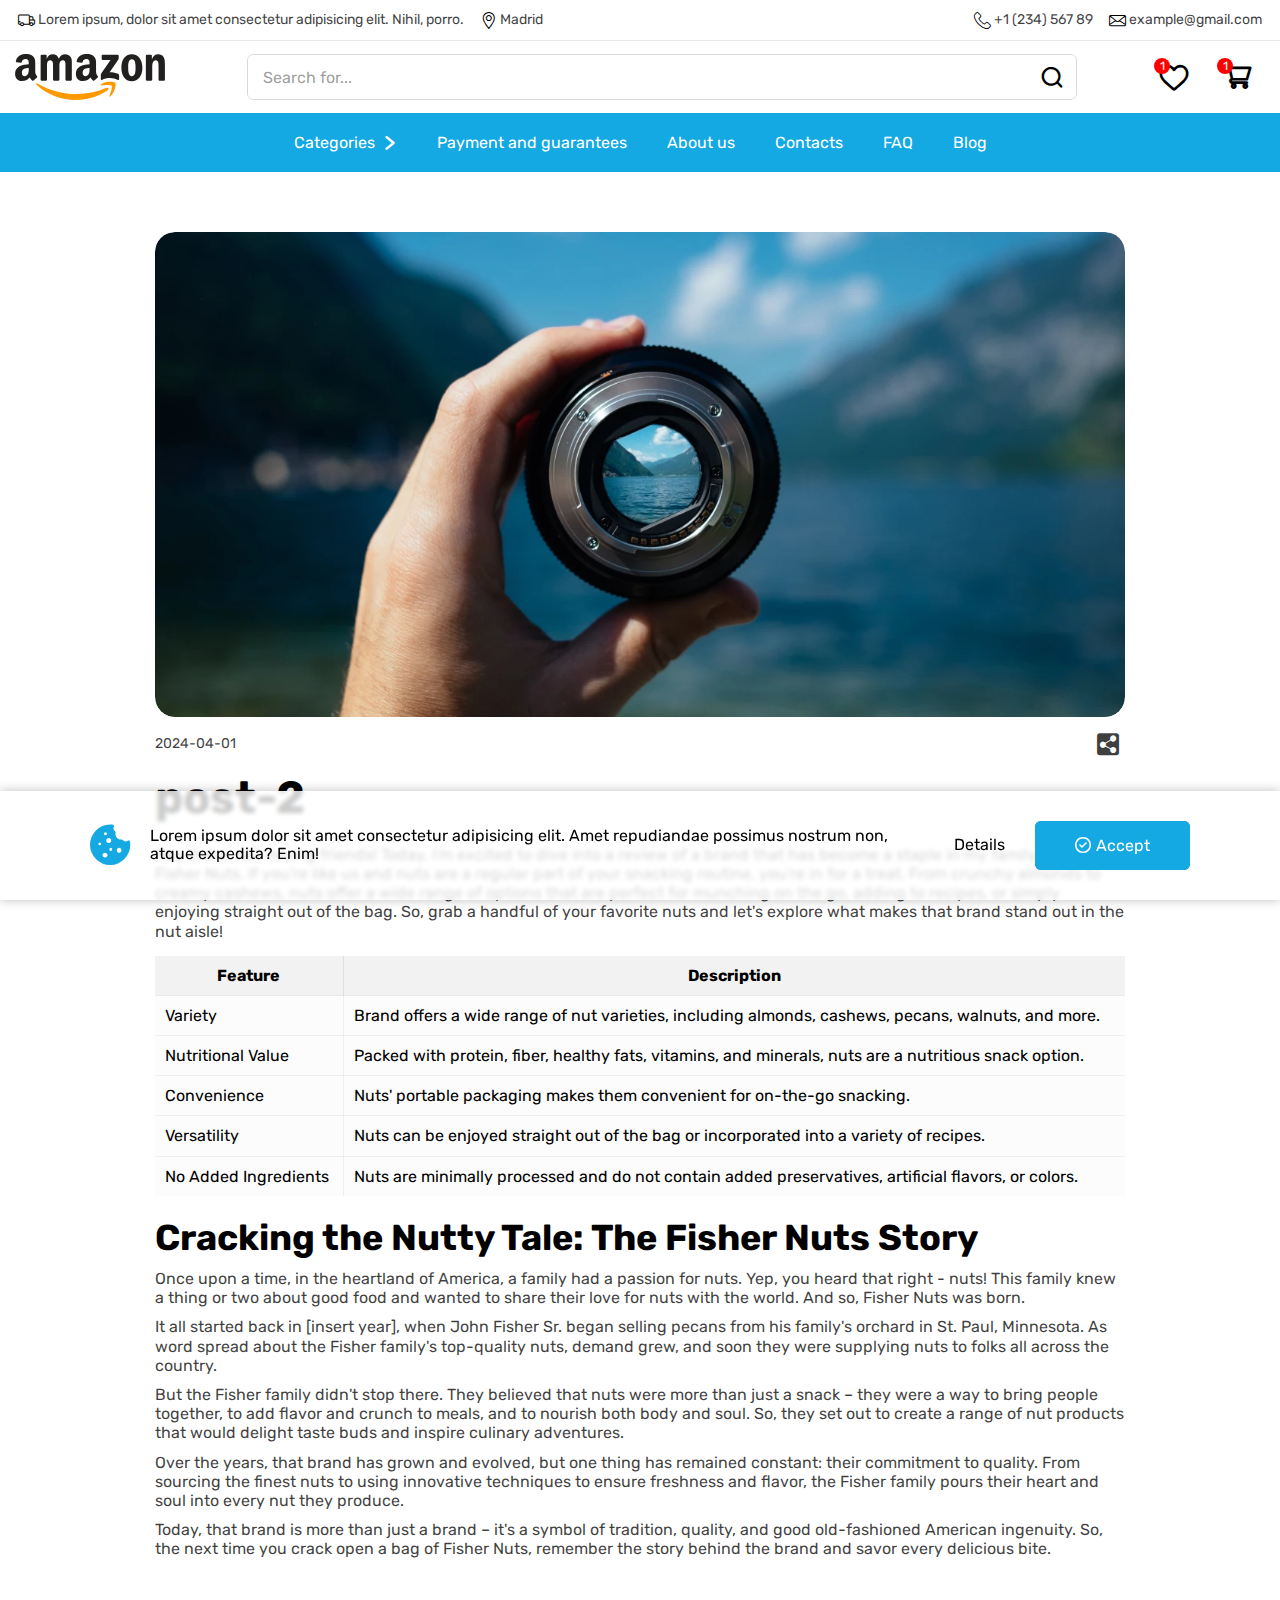
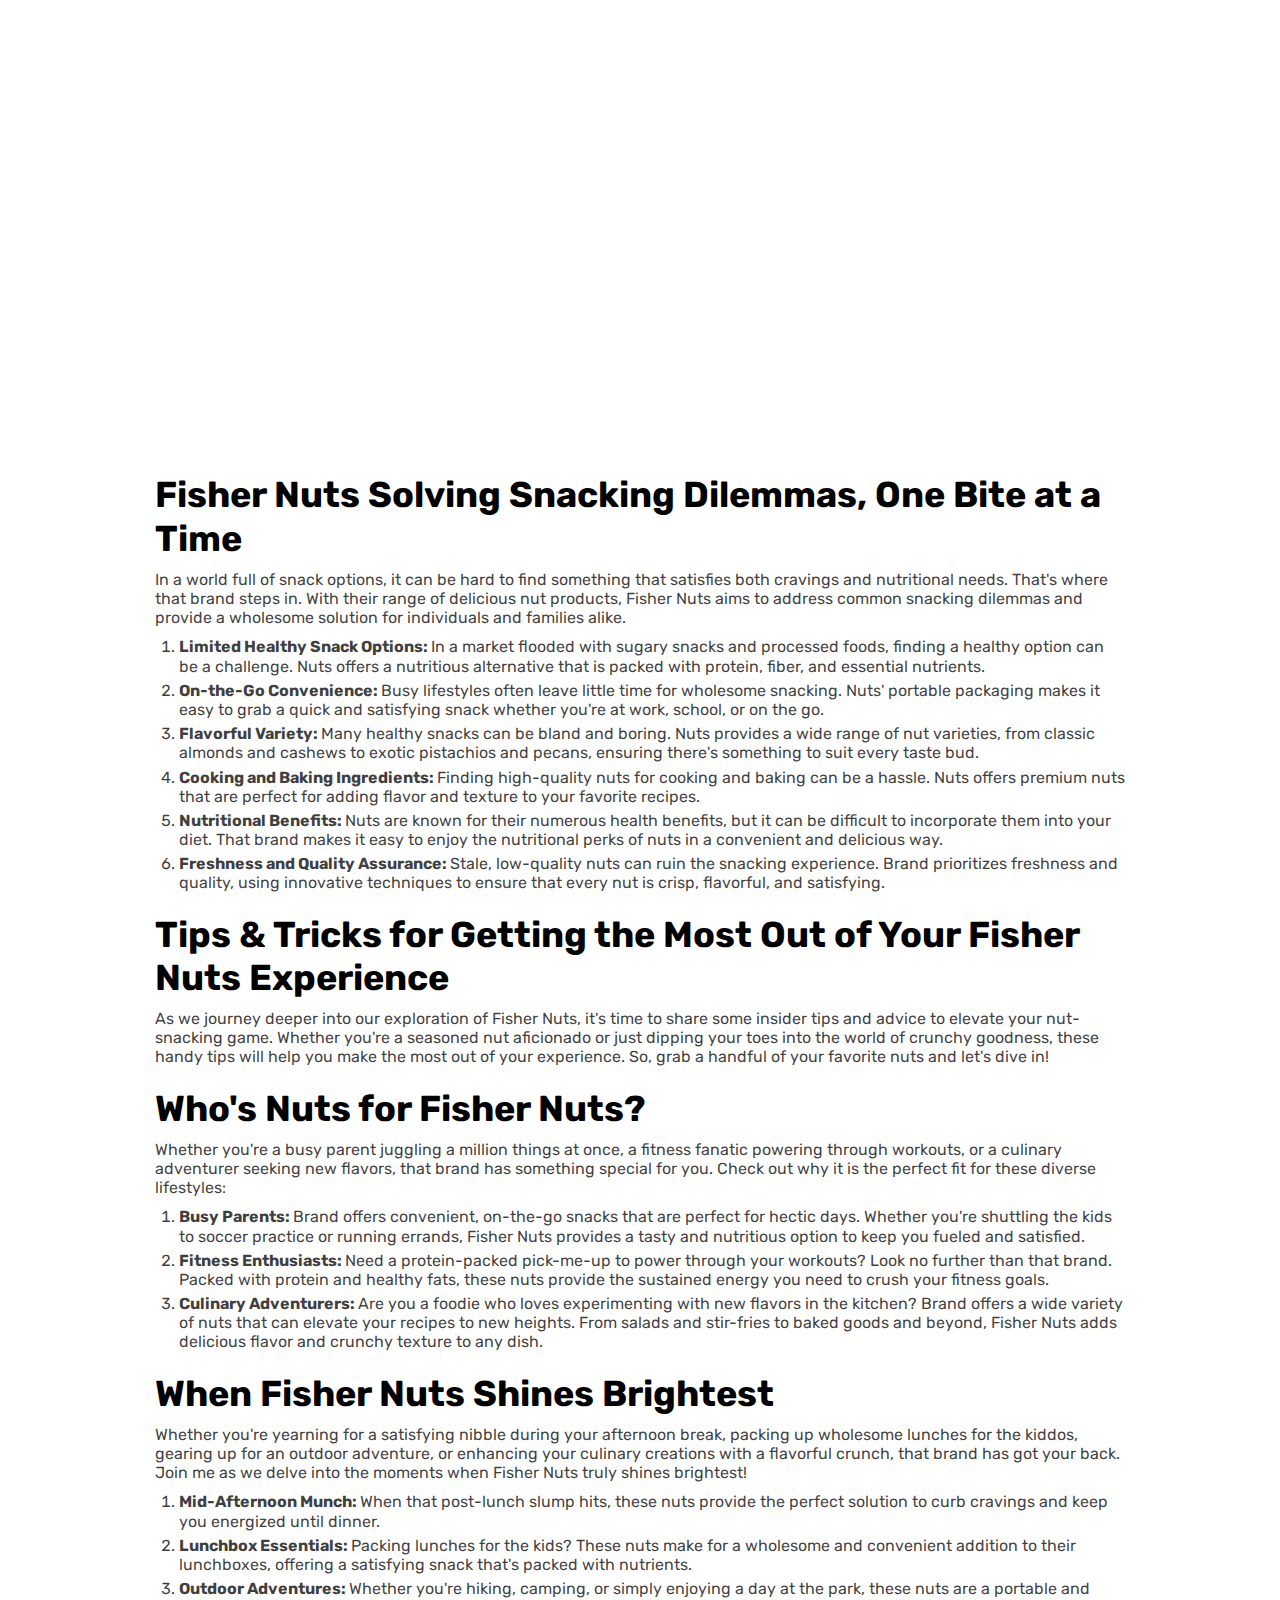
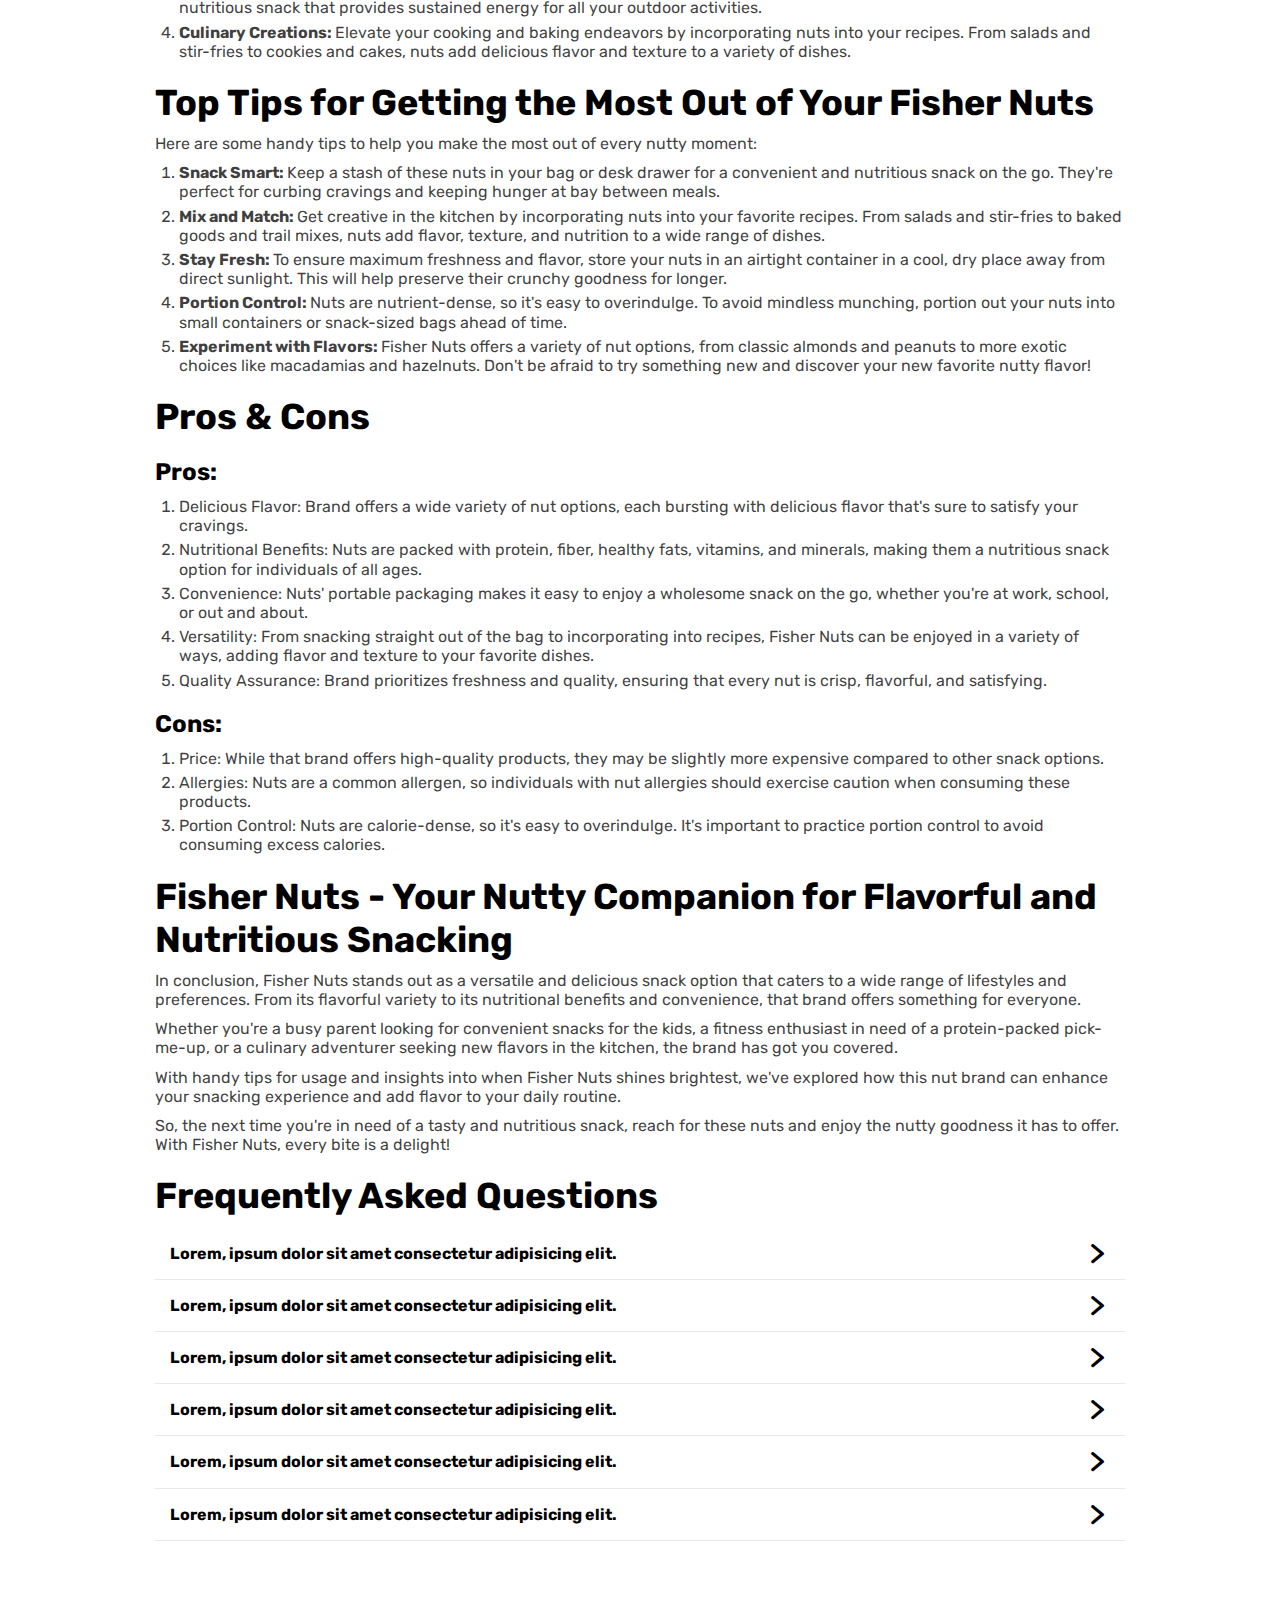
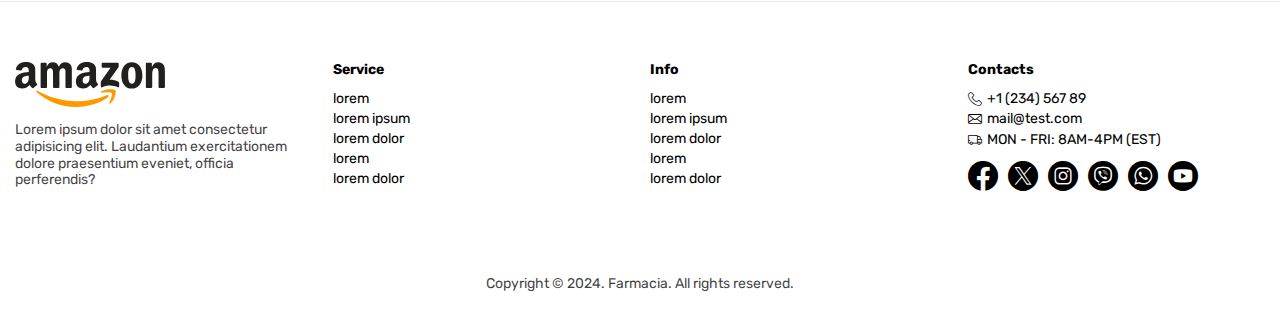
<file: docs/post.html>
<!DOCTYPE html>
<html>

<head>
    <meta charset="UTF-8">
    <meta name="viewport" content="width=device-width, initial-scale=1.0">
    <title>Post</title>

    <link rel="icon" href="img/favicon.png" type="image/png" sizes="32x32">
    <link rel="stylesheet" href="css/swiper.css">
    <link rel="stylesheet" href="css/main.css">

    <script defer src="js/swiper.js"></script>
    <script defer src="js/main.js"></script>
</head>

<body>
    <div class="page">
        <header class="header">
            <div class="header__wrapper">
                <div class="header__top">
                    <div class="container">
                        <div class="header__top-inner">
                            <div class="header__delivery"><span class="icon-delivery"></span><span>Lorem ipsum, dolor sit amet consectetur adipisicing elit. Nihil, porro.</span></div>
                            <a href="#" class="header__location" data-popup="location|Choose the city"><span class="icon-location"></span><span>Madrid</span></a>
                            <a href="tel:+123456789" class="header__phone"><span class="icon-phone"></span><span>+1 (234) 567 89</span></a>
                            <a href="mailto:example@gmail.com" class="header__mail"><span class="icon-mail"></span><span>example@gmail.com</span></a>
                        </div>
                    </div>
                </div>
                <div class="header__mobile">
                    <div class="container">
                        <div class="header__mobile-inner">
                            <button class="header__burger" data-mobile><span class="icon-burger"></span></button>
                            <div class="header__logo"><a href="/index.html"><img src="img/logo.svg" alt="logo image" loading="lazy" width="150" height="50"></a></div>
                            <button class="header__search" data-search><span class="icon-search"></span></button>
                            <button class="header__cart" data-popup="cart|Cart"><span class="icon-cart" data-count="1"></span></button>
                        </div>
                    </div>
                </div>
                <div class="header__middle">
                    <div class="container">
                        <div class="header__middle-inner">
                            <div class="header__logo"><a href="/index.html"><img src="img/logo.svg" alt="logo image" loading="lazy" width="150" height="50"></a></div>
                            <form class="header__form header-form">
                                <div class="header-form__inner">
                                    <div class="header-form__search">
                                        <button class="icon-search"></button>
                                        <input name="s" type="text" placeholder="Search for...">
                                    </div>
                                    <ul class="header-form__search-list search-list">

                                        <li class="search-list__item search-item">
                                            <a href="#" class="search-item__inner">
                                                <div class="search-item__image"><img src="img/products/test.webp" alt="image product" loading="lazy" width="100" height="100"></div>
                                                <div class="search-item__content">
                                                    <div class="search-item__info">
                                                        <div class="search-item__title">Nootropil</div>
                                                        <div class="search-item__price">34.36 €</div>
                                                    </div>
                                                    <div class="search-item__discount">-31%</div>
                                                </div>
                                                <div class="search-item__btn btn btn_prim">Buy</div>
                                            </a>
                                        </li>

                                        <li class="search-list__item search-item">
                                            <a href="#" class="search-item__inner">
                                                <div class="search-item__image"><img src="img/products/test.webp" alt="image product" loading="lazy" width="100" height="100"></div>
                                                <div class="search-item__content">
                                                    <div class="search-item__info">
                                                        <div class="search-item__title">Nootropil</div>
                                                        <div class="search-item__price">34.36 €</div>
                                                    </div>
                                                    <div class="search-item__discount">-31%</div>
                                                </div>
                                                <div class="search-item__btn btn btn_prim">Buy</div>
                                            </a>
                                        </li>

                                        <li class="search-list__item search-item">
                                            <a href="#" class="search-item__inner">
                                                <div class="search-item__image"><img src="img/products/test.webp" alt="image product" loading="lazy" width="100" height="100"></div>
                                                <div class="search-item__content">
                                                    <div class="search-item__info">
                                                        <div class="search-item__title">Nootropil</div>
                                                        <div class="search-item__price">34.36 €</div>
                                                    </div>
                                                    <div class="search-item__discount">-31%</div>
                                                </div>
                                                <div class="search-item__btn btn btn_prim">Buy</div>
                                            </a>
                                        </li>

                                        <li class="search-list__item search-item">
                                            <a href="#" class="search-item__inner">
                                                <div class="search-item__image"><img src="img/products/test.webp" alt="image product" loading="lazy" width="100" height="100"></div>
                                                <div class="search-item__content">
                                                    <div class="search-item__info">
                                                        <div class="search-item__title">Nootropil</div>
                                                        <div class="search-item__price">34.36 €</div>
                                                    </div>
                                                    <div class="search-item__discount">-31%</div>
                                                </div>
                                                <div class="search-item__btn btn btn_prim">Buy</div>
                                            </a>
                                        </li>

                                        <li class="search-list__item search-item">
                                            <a href="#" class="search-item__inner">
                                                <div class="search-item__image"><img src="img/products/test.webp" alt="image product" loading="lazy" width="100" height="100"></div>
                                                <div class="search-item__content">
                                                    <div class="search-item__info">
                                                        <div class="search-item__title">Nootropil</div>
                                                        <div class="search-item__price">34.36 €</div>
                                                    </div>
                                                    <div class="search-item__discount">-31%</div>
                                                </div>
                                                <div class="search-item__btn btn btn_prim">Buy</div>
                                            </a>
                                        </li>

                                        <li class="search-list__item search-item">
                                            <a href="#" class="search-item__inner">
                                                <div class="search-item__image"><img src="img/products/test.webp" alt="image product" loading="lazy" width="100" height="100"></div>
                                                <div class="search-item__content">
                                                    <div class="search-item__info">
                                                        <div class="search-item__title">Nootropil</div>
                                                        <div class="search-item__price">34.36 €</div>
                                                    </div>
                                                    <div class="search-item__discount">-31%</div>
                                                </div>
                                                <div class="search-item__btn btn btn_prim">Buy</div>
                                            </a>
                                        </li>

                                        <li class="search-list__item search-item">
                                            <a href="#" class="search-item__inner">
                                                <div class="search-item__image"><img src="img/products/test.webp" alt="image product" loading="lazy" width="100" height="100"></div>
                                                <div class="search-item__content">
                                                    <div class="search-item__info">
                                                        <div class="search-item__title">Nootropil</div>
                                                        <div class="search-item__price">34.36 €</div>
                                                    </div>
                                                    <div class="search-item__discount">-31%</div>
                                                </div>
                                                <div class="search-item__btn btn btn_prim">Buy</div>
                                            </a>
                                        </li>

                                        <li class="search-list__item search-item">
                                            <a href="#" class="search-item__inner">
                                                <div class="search-item__image"><img src="img/products/test.webp" alt="image product" loading="lazy" width="100" height="100"></div>
                                                <div class="search-item__content">
                                                    <div class="search-item__info">
                                                        <div class="search-item__title">Nootropil</div>
                                                        <div class="search-item__price">34.36 €</div>
                                                    </div>
                                                    <div class="search-item__discount">-31%</div>
                                                </div>
                                                <div class="search-item__btn btn btn_prim">Buy</div>
                                            </a>
                                        </li>

                                        <li class="search-list__item search-item">
                                            <a href="#" class="search-item__inner">
                                                <div class="search-item__image"><img src="img/products/test.webp" alt="image product" loading="lazy" width="100" height="100"></div>
                                                <div class="search-item__content">
                                                    <div class="search-item__info">
                                                        <div class="search-item__title">Nootropil</div>
                                                        <div class="search-item__price">34.36 €</div>
                                                    </div>
                                                    <div class="search-item__discount">-31%</div>
                                                </div>
                                                <div class="search-item__btn btn btn_prim">Buy</div>
                                            </a>
                                        </li>

                                        <li class="search-list__item search-item">
                                            <a href="#" class="search-item__inner">
                                                <div class="search-item__image"><img src="img/products/test.webp" alt="image product" loading="lazy" width="100" height="100"></div>
                                                <div class="search-item__content">
                                                    <div class="search-item__info">
                                                        <div class="search-item__title">Nootropil</div>
                                                        <div class="search-item__price">34.36 €</div>
                                                    </div>
                                                    <div class="search-item__discount">-31%</div>
                                                </div>
                                                <div class="search-item__btn btn btn_prim">Buy</div>
                                            </a>
                                        </li>

                                    </ul>
                                </div>
                            </form>
                            <a href="/favorites.html" class="header__action header__saved"><span class="icon-heart" data-count="1"></span></a>
                            <a href="#" class="header__action header__cart" data-popup="cart|Cart"><span class="icon-cart" data-count="1"></span></a>
                        </div>
                    </div>
                </div>
                <nav class="header__nav">
                    <div class="container">
                        <div class="header__nav-inner">
                            <ul class="menu">
                                <li class="menu-item">
                                    <a href="#"><span>Categories</span><span class="icon-arrow"></span></a>
                                    <ul class="sub-menu">
                                        <li class="menu-item"><a href="/category.html">antibiotics</a></li>
                                        <li class="menu-item"><a href="/category.html">bestsellers</a></li>
                                        <li class="menu-item"><a href="/category.html">mens-health</a></li>
                                        <li class="menu-item"><a href="/category.html">erectile-dysfunction</a></li>
                                        <li class="menu-item"><a href="/category.html">alcoholism</a></li>
                                        <li class="menu-item"><a href="/category.html">skin-care</a></li>
                                        <li class="menu-item"><a href="/category.html">alzheimers-and-parkinsons</a></li>
                                        <li class="menu-item"><a href="/category.html">hypertension</a></li>
                                        <li class="menu-item"><a href="/category.html">cardiovascular-diseases</a></li>
                                        <li class="menu-item"><a href="/category.html">respiratory-tract</a></li>
                                        <li class="menu-item"><a href="/category.html">asthma</a></li>
                                        <li class="menu-item"><a href="/category.html">arthritis</a></li>
                                        <li class="menu-item"><a href="/category.html">surgery</a></li>
                                        <li class="menu-item"><a href="/category.html">migraine</a></li>
                                        <li class="menu-item"><a href="/category.html">muscle-relaxants</a></li>
                                        <li class="menu-item"><a href="/category.html">womens-health</a></li>
                                        <li class="menu-item"><a href="/category.html">brands</a></li>
                                        <li class="menu-item"><a href="/category.html">antifungals</a></li>
                                        <li class="menu-item"><a href="/category.html">urinary-tract</a></li>
                                        <li class="menu-item"><a href="/category.html">mental-disorders</a></li>
                                        <li class="menu-item"><a href="/category.html">neurological-disorders</a></li>
                                        <li class="menu-item"><a href="/category.html">cancer</a></li>
                                        <li class="menu-item"><a href="/category.html">diabetes</a></li>
                                        <li class="menu-item"><a href="/category.html">antiallergic</a></li>
                                        <li class="menu-item"><a href="/category.html">osteoporosis</a></li>
                                        <li class="menu-item"><a href="/category.html">anti-inflammatories</a></li>
                                        <li class="menu-item"><a href="/category.html">antiparasitic</a></li>
                                        <li class="menu-item"><a href="/category.html">gastrointestinal-tract</a></li>
                                        <li class="menu-item"><a href="/category.html">birth-control</a></li>
                                        <li class="menu-item"><a href="/category.html">cholesterol</a></li>
                                        <li class="menu-item"><a href="/category.html">antidepressants</a></li>
                                        <li class="menu-item"><a href="/category.html">antivirals</a></li>
                                        <li class="menu-item"><a href="/category.html">hiv</a></li>
                                        <li class="menu-item"><a href="/category.html">stop-smoking</a></li>
                                        <li class="menu-item"><a href="/category.html">anticonvulsants</a></li>
                                        <li class="menu-item"><a href="/category.html">eye-care</a></li>
                                        <li class="menu-item"><a href="/category.html">obesity</a></li>
                                        <li class="menu-item"><a href="/category.html">analgesics</a></li>
                                        <li class="menu-item"><a href="/category.html">vitamins-supplements</a></li>
                                    </ul>
                                </li>
                                <li class="menu-item"><a href="/payment.html">Payment and guarantees</a></li>
                                <li class="menu-item"><a href="/about.html">About us</a></li>
                                <li class="menu-item"><a href="/contacts.html">Contacts</a></li>
                                <li class="menu-item"><a href="/faq.html">FAQ</a></li>
                                <li class="menu-item"><a href="/blog.html">Blog</a></li>
                            </ul>
                        </div>
                    </div>
                </nav>
            </div>
            <div class="header__mobile-menu mobile-menu">
                <div class="mobile-menu__inner">
                    <div class="mobile-menu__top">
                        <div class="mobile-menu__logo"><a href="/index.html"><img src="img/logo.svg" alt="logo image" loading="lazy" width="150" height="50"></a></div>
                        <button class="mobile-menu__close close"><span class="icon-close"></span></button>
                    </div>
                    <div class="mobile-menu__content">
                        <nav class="mobile-menu__nav">
                            <ul class="menu">
                                <li class="menu-item" data-popup="location|Choose the city"><a href="#"><span class="icon-location"></span><span>Location</span><span class="icon-arrow"></span></a></li>
                                <li class="menu-item" data-popup="cart|Cart"><a href="#"><span class="icon-cart"></span><span>Cart</span><span class="icon-arrow"></span></a></li>
                                <li class="menu-item"><a href="/favorites.html"><span class="icon-heart"></span><span>Saved</span></a></li>
                            </ul>
                            <ul class="menu">
                                <li class="menu-item">
                                    <a href="#"><span class="icon-category"></span><span>Categories</span><span class="icon-arrow"></span></a>
                                    <div class="sub-menu">
                                        <div class="sub-menu__top"><button class="back"><span class="icon-arrow"></span><span class="caption">Categories</span></button><button class="close"><span class="icon-close"></span></button></div>
                                        <div class="sub-menu__content">
                                            <ul class="menu">
                                                <li class="menu-item"><a href="/category.html">antibiotics</a></li>
                                                <li class="menu-item"><a href="/category.html">bestsellers</a></li>
                                                <li class="menu-item"><a href="/category.html">mens-health</a></li>
                                                <li class="menu-item"><a href="/category.html">erectile-dysfunction</a></li>
                                                <li class="menu-item"><a href="/category.html">alcoholism</a></li>
                                                <li class="menu-item"><a href="/category.html">skin-care</a></li>
                                                <li class="menu-item"><a href="/category.html">alzheimers-and-parkinsons</a></li>
                                                <li class="menu-item"><a href="/category.html">hypertension</a></li>
                                                <li class="menu-item"><a href="/category.html">cardiovascular-diseases</a></li>
                                                <li class="menu-item"><a href="/category.html">respiratory-tract</a></li>
                                                <li class="menu-item"><a href="/category.html">asthma</a></li>
                                                <li class="menu-item"><a href="/category.html">arthritis</a></li>
                                                <li class="menu-item"><a href="/category.html">surgery</a></li>
                                                <li class="menu-item"><a href="/category.html">migraine</a></li>
                                                <li class="menu-item"><a href="/category.html">muscle-relaxants</a></li>
                                                <li class="menu-item"><a href="/category.html">womens-health</a></li>
                                                <li class="menu-item"><a href="/category.html">brands</a></li>
                                                <li class="menu-item"><a href="/category.html">antifungals</a></li>
                                                <li class="menu-item"><a href="/category.html">urinary-tract</a></li>
                                                <li class="menu-item"><a href="/category.html">mental-disorders</a></li>
                                                <li class="menu-item"><a href="/category.html">neurological-disorders</a></li>
                                                <li class="menu-item"><a href="/category.html">cancer</a></li>
                                                <li class="menu-item"><a href="/category.html">diabetes</a></li>
                                                <li class="menu-item"><a href="/category.html">antiallergic</a></li>
                                                <li class="menu-item"><a href="/category.html">osteoporosis</a></li>
                                                <li class="menu-item"><a href="/category.html">anti-inflammatories</a></li>
                                                <li class="menu-item"><a href="/category.html">antiparasitic</a></li>
                                                <li class="menu-item"><a href="/category.html">gastrointestinal-tract</a></li>
                                                <li class="menu-item"><a href="/category.html">birth-control</a></li>
                                                <li class="menu-item"><a href="/category.html">cholesterol</a></li>
                                                <li class="menu-item"><a href="/category.html">antidepressants</a></li>
                                                <li class="menu-item"><a href="/category.html">antivirals</a></li>
                                                <li class="menu-item"><a href="/category.html">hiv</a></li>
                                                <li class="menu-item"><a href="/category.html">stop-smoking</a></li>
                                                <li class="menu-item"><a href="/category.html">anticonvulsants</a></li>
                                                <li class="menu-item"><a href="/category.html">eye-care</a></li>
                                                <li class="menu-item"><a href="/category.html">obesity</a></li>
                                                <li class="menu-item"><a href="/category.html">analgesics</a></li>
                                                <li class="menu-item"><a href="/category.html">vitamins-supplements</a></li>
                                            </ul>
                                        </div>
                                    </div>
                                </li>
                                <li class="menu-item"><a href="/payment.html"><span class="icon-payment"></span><span>Payment and guarantees</span></a></li>
                                <li class="menu-item"><a href="/about.html"><span class="icon-about"></span><span>About us</span></a></li>
                                <li class="menu-item"><a href="/contacts.html"><span class="icon-mail"></span><span>Contacts</span></a></li>
                                <li class="menu-item"><a href="/faq.html"><span class="icon-faq"></span><span>FAQ</span></a></li>
                                <li class="menu-item"><a href="/blog.html"><span class="icon-blog"></span><span>Blog</span></a></li>
                                <li class="menu-item">
                                    <a href="#"><span class="icon-info"></span><span>Info</span><span class="icon-arrow"></span></a>
                                    <div class="sub-menu">
                                        <div class="sub-menu__top"><button class="back"><span class="icon-arrow"></span><span class="caption">Info</span></button><button class="close"><span class="icon-close"></span></button></div>
                                        <div class="sub-menu__content">
                                            <div class="row"><span class="icon-delivery"></span><span>Lorem ipsum, dolor sit amet consectetur adipisicing elit. Nihil, porro.</span></div>
                                            <a href="tel:+123456789" class="row"><span class="icon-phone"></span><span>+1 (234) 567 89</span></a>
                                            <a href="mailto:mail@test.com" class="row"><span class="icon-mail"></span><span>mail@test.com</span></a>
                                        </div>
                                    </div>
                                </li>
                            </ul>
                        </nav>
                    </div>
                </div>
            </div>
            <div class="overlay"></div>
        </header>
        <main class="main">
            <section class="post content">
                <div class="container">
                    <div class="post__inner">
                        <div class="post__image">
                            <picture>
                                <source srcset="img/content/image2.webp 1600w,img/content/image2-1440.webp 1440w,img/content/image2-768.webp 768w">
                                <source srcset="img/content/image2.jpg">
                                <img src="img/content/image2.jpg" alt="Post 1" width="" height="">
                            </picture>
                        </div>
                        <div class="post__actions">
                            <span class="post__date">2024-04-01</span>
                            <div class="post__share">
                                <div class="post__share-icon"><span class="icon-share"></span></div>
                                <div class="post__share-list">
                                    <a class="post__share-item" href="#"><span class="icon-copy"></span></a>
                                    <a class="post__share-item" href="#"><span class="icon-mail"></span></a>
                                    <a class="post__share-item" href="#"><span class="icon-whatsapp"></span></a>
                                    <a class="post__share-item" href="#"><span class="icon-viber"></span></a>
                                    <a class="post__share-item" href="#"><span class="icon-facebook"></span></a>
                                    <a class="post__share-item" href="#"><span class="icon-twitter"></span></a>
                                </div>
                            </div>
                        </div>
                        <h1>post-2</h1>
                        <p>Hey there, nut-loving friends! Today, I'm excited to dive into a review of a brand that has become a staple in my family's pantry: Fisher Nuts. If you're like us and nuts are a regular part of your snacking routine, you're in for a treat. From crunchy almonds to creamy cashews, nuts offer a wide range of options that are perfect for munching on the go, adding to recipes, or simply enjoying straight out of the bag. So, grab a handful of your favorite nuts and let's explore what makes that brand stand out in the nut aisle!</p>
                        <table>
                            <thead>
                                <tr>
                                    <th>Feature</th>
                                    <th>Description</th>
                                </tr>
                            </thead>
                            <tbody>
                                <tr>
                                    <td>Variety</td>
                                    <td>Brand offers a wide range of nut varieties, including almonds, cashews, pecans, walnuts, and more.</td>
                                </tr>
                                <tr>
                                    <td>Nutritional Value</td>
                                    <td>Packed with protein, fiber, healthy fats, vitamins, and minerals, nuts are a nutritious snack option.</td>
                                </tr>
                                <tr>
                                    <td>Convenience</td>
                                    <td>Nuts' portable packaging makes them convenient for on-the-go snacking.</td>
                                </tr>
                                <tr>
                                    <td>Versatility</td>
                                    <td>Nuts can be enjoyed straight out of the bag or incorporated into a variety of recipes.</td>
                                </tr>
                                <tr>
                                    <td>No Added Ingredients</td>
                                    <td>Nuts are minimally processed and do not contain added preservatives, artificial flavors, or colors.</td>
                                </tr>
                            </tbody>
                        </table>
                        <h2>Cracking the Nutty Tale: The Fisher Nuts Story</h2>
                        <p>Once upon a time, in the heartland of America, a family had a passion for nuts. Yep, you heard that right - nuts! This family knew a thing or two about good food and wanted to share their love for nuts with the world. And so, Fisher Nuts was born.</p>
                        <p>It all started back in [insert year], when John Fisher Sr. began selling pecans from his family's orchard in St. Paul, Minnesota. As word spread about the Fisher family's top-quality nuts, demand grew, and soon they were supplying nuts to folks all across the country.</p>
                        <p>But the Fisher family didn't stop there. They believed that nuts were more than just a snack – they were a way to bring people together, to add flavor and crunch to meals, and to nourish both body and soul. So, they set out to create a range of nut products that would delight taste buds and inspire culinary adventures.</p>
                        <p>Over the years, that brand has grown and evolved, but one thing has remained constant: their commitment to quality. From sourcing the finest nuts to using innovative techniques to ensure freshness and flavor, the Fisher family pours their heart and soul into every nut they produce.</p>
                        <p>Today, that brand is more than just a brand – it's a symbol of tradition, quality, and good old-fashioned American ingenuity. So, the next time you crack open a bag of Fisher Nuts, remember the story behind the brand and savor every delicious bite.</p>
                        <div class="post__video"><iframe allow="autoplay; fullscreen" src="https://www.youtube-nocookie.com/embed/0GS-jxhi0Vo?html5=1&rel=0&playsinline=1&autoplay=0"></iframe></div>
                        <h2>Fisher Nuts Solving Snacking Dilemmas, One Bite at a Time</h2>
                        <p>In a world full of snack options, it can be hard to find something that satisfies both cravings and nutritional needs. That's where that brand steps in. With their range of delicious nut products, Fisher Nuts aims to address common snacking dilemmas and provide a wholesome solution for individuals and families alike.</p>
                        <ol>
                            <li><strong>Limited Healthy Snack Options: </strong> In a market flooded with sugary snacks and processed foods, finding a healthy option can be a challenge. Nuts offers a nutritious alternative that is packed with protein, fiber, and essential nutrients.</li>
                            <li><strong>On-the-Go Convenience: </strong> Busy lifestyles often leave little time for wholesome snacking. Nuts' portable packaging makes it easy to grab a quick and satisfying snack whether you're at work, school, or on the go.</li>
                            <li><strong>Flavorful Variety: </strong> Many healthy snacks can be bland and boring. Nuts provides a wide range of nut varieties, from classic almonds and cashews to exotic pistachios and pecans, ensuring there's something to suit every taste bud.</li>
                            <li><strong>Cooking and Baking Ingredients: </strong> Finding high-quality nuts for cooking and baking can be a hassle. Nuts offers premium nuts that are perfect for adding flavor and texture to your favorite recipes.</li>
                            <li><strong>Nutritional Benefits: </strong> Nuts are known for their numerous health benefits, but it can be difficult to incorporate them into your diet. That brand makes it easy to enjoy the nutritional perks of nuts in a convenient and delicious way.</li>
                            <li><strong>Freshness and Quality Assurance: </strong> Stale, low-quality nuts can ruin the snacking experience. Brand prioritizes freshness and quality, using innovative techniques to ensure that every nut is crisp, flavorful, and satisfying.</li>
                        </ol>
                        <h2>Tips & Tricks for Getting the Most Out of Your Fisher Nuts Experience</h2>
                        <p>As we journey deeper into our exploration of Fisher Nuts, it's time to share some insider tips and advice to elevate your nut-snacking game. Whether you're a seasoned nut aficionado or just dipping your toes into the world of crunchy goodness, these handy tips will help you make the most out of your experience. So, grab a handful of your favorite nuts and let's dive in!</p>
                        <h2>Who's Nuts for Fisher Nuts?</h2>
                        <p>Whether you're a busy parent juggling a million things at once, a fitness fanatic powering through workouts, or a culinary adventurer seeking new flavors, that brand has something special for you. Check out why it is the perfect fit for these diverse lifestyles: </p>
                        <ol>
                            <li><strong>Busy Parents: </strong> Brand offers convenient, on-the-go snacks that are perfect for hectic days. Whether you're shuttling the kids to soccer practice or running errands, Fisher Nuts provides a tasty and nutritious option to keep you fueled and satisfied.</li>
                            <li><strong>Fitness Enthusiasts: </strong> Need a protein-packed pick-me-up to power through your workouts? Look no further than that brand. Packed with protein and healthy fats, these nuts provide the sustained energy you need to crush your fitness goals.</li>
                            <li><strong>Culinary Adventurers: </strong> Are you a foodie who loves experimenting with new flavors in the kitchen? Brand offers a wide variety of nuts that can elevate your recipes to new heights. From salads and stir-fries to baked goods and beyond, Fisher Nuts adds delicious flavor and crunchy texture to any dish.</li>
                        </ol>
                        <h2>When Fisher Nuts Shines Brightest</h2>
                        <p>Whether you're yearning for a satisfying nibble during your afternoon break, packing up wholesome lunches for the kiddos, gearing up for an outdoor adventure, or enhancing your culinary creations with a flavorful crunch, that brand has got your back. Join me as we delve into the moments when Fisher Nuts truly shines brightest!</p>
                        <ol>
                            <li><strong>Mid-Afternoon Munch: </strong> When that post-lunch slump hits, these nuts provide the perfect solution to curb cravings and keep you energized until dinner.</li>
                            <li><strong>Lunchbox Essentials: </strong> Packing lunches for the kids? These nuts make for a wholesome and convenient addition to their lunchboxes, offering a satisfying snack that's packed with nutrients.</li>
                            <li><strong>Outdoor Adventures: </strong> Whether you're hiking, camping, or simply enjoying a day at the park, these nuts are a portable and nutritious snack that provides sustained energy for all your outdoor activities.</li>
                            <li><strong>Culinary Creations: </strong> Elevate your cooking and baking endeavors by incorporating nuts into your recipes. From salads and stir-fries to cookies and cakes, nuts add delicious flavor and texture to a variety of dishes.</li>
                        </ol>
                        <h2>Top Tips for Getting the Most Out of Your Fisher Nuts</h2>
                        <p>Here are some handy tips to help you make the most out of every nutty moment: </p>
                        <ol>
                            <li><strong>Snack Smart: </strong> Keep a stash of these nuts in your bag or desk drawer for a convenient and nutritious snack on the go. They're perfect for curbing cravings and keeping hunger at bay between meals.</li>
                            <li><strong>Mix and Match: </strong> Get creative in the kitchen by incorporating nuts into your favorite recipes. From salads and stir-fries to baked goods and trail mixes, nuts add flavor, texture, and nutrition to a wide range of dishes.</li>
                            <li><strong>Stay Fresh: </strong> To ensure maximum freshness and flavor, store your nuts in an airtight container in a cool, dry place away from direct sunlight. This will help preserve their crunchy goodness for longer.</li>
                            <li><strong>Portion Control: </strong> Nuts are nutrient-dense, so it's easy to overindulge. To avoid mindless munching, portion out your nuts into small containers or snack-sized bags ahead of time.</li>
                            <li><strong>Experiment with Flavors: </strong> Fisher Nuts offers a variety of nut options, from classic almonds and peanuts to more exotic choices like macadamias and hazelnuts. Don't be afraid to try something new and discover your new favorite nutty flavor!</li>
                        </ol>
                        <h2>Pros & Cons</h2>
                        <h3>Pros:</h3>
                        <ol>
                            <li>Delicious Flavor: Brand offers a wide variety of nut options, each bursting with delicious flavor that's sure to satisfy your cravings.</li>
                            <li>Nutritional Benefits: Nuts are packed with protein, fiber, healthy fats, vitamins, and minerals, making them a nutritious snack option for individuals of all ages.</li>
                            <li>Convenience: Nuts' portable packaging makes it easy to enjoy a wholesome snack on the go, whether you're at work, school, or out and about.</li>
                            <li>Versatility: From snacking straight out of the bag to incorporating into recipes, Fisher Nuts can be enjoyed in a variety of ways, adding flavor and texture to your favorite dishes.</li>
                            <li>Quality Assurance: Brand prioritizes freshness and quality, ensuring that every nut is crisp, flavorful, and satisfying.</li>
                        </ol>
                        <h3>Cons:</h3>
                        <ol>
                            <li>Price: While that brand offers high-quality products, they may be slightly more expensive compared to other snack options.</li>
                            <li>Allergies: Nuts are a common allergen, so individuals with nut allergies should exercise caution when consuming these products.</li>
                            <li>Portion Control: Nuts are calorie-dense, so it's easy to overindulge. It's important to practice portion control to avoid consuming excess calories.</li>
                        </ol>
                        <h2>Fisher Nuts - Your Nutty Companion for Flavorful and Nutritious Snacking</h2>
                        <p>In conclusion, Fisher Nuts stands out as a versatile and delicious snack option that caters to a wide range of lifestyles and preferences. From its flavorful variety to its nutritional benefits and convenience, that brand offers something for everyone.</p>
                        <p>Whether you're a busy parent looking for convenient snacks for the kids, a fitness enthusiast in need of a protein-packed pick-me-up, or a culinary adventurer seeking new flavors in the kitchen, the brand has got you covered.</p>
                        <p>With handy tips for usage and insights into when Fisher Nuts shines brightest, we've explored how this nut brand can enhance your snacking experience and add flavor to your daily routine.</p>
                        <p>So, the next time you're in need of a tasty and nutritious snack, reach for these nuts and enjoy the nutty goodness it has to offer. With Fisher Nuts, every bite is a delight!</p>
                        <h2>Frequently Asked Questions</h2>

                        <div class="acc" itemprop="mainEntity" itemscope="" itemtype="https://schema.org/Question">
                            <div class="acc__inner">
                                <button class="acc__head">
                                    <p itemprop="name">Lorem, ipsum dolor sit amet consectetur adipisicing elit.</p><span class="icon-arrow"></span>
                                </button>
                                <div class="acc__body" itemprop="acceptedAnswer" itemscope="" itemtype="https://schema.org/Answer">
                                    <div itemprop="text">
                                        <p>Lorem, ipsum dolor sit amet consectetur adipisicing elit. Perspiciatis, ut? Quam perspiciatis esse minima dignissimos, facilis quaerat cum veritatis labore doloribus vero nam assumenda tempora totam voluptates fuga enim accusantium?</p>
                                    </div>
                                </div>
                            </div>
                        </div>

                        <div class="acc" itemprop="mainEntity" itemscope="" itemtype="https://schema.org/Question">
                            <div class="acc__inner">
                                <button class="acc__head">
                                    <p itemprop="name">Lorem, ipsum dolor sit amet consectetur adipisicing elit.</p><span class="icon-arrow"></span>
                                </button>
                                <div class="acc__body" itemprop="acceptedAnswer" itemscope="" itemtype="https://schema.org/Answer">
                                    <div itemprop="text">
                                        <p>Lorem, ipsum dolor sit amet consectetur adipisicing elit. Perspiciatis, ut? Quam perspiciatis esse minima dignissimos, facilis quaerat cum veritatis labore doloribus vero nam assumenda tempora totam voluptates fuga enim accusantium?</p>
                                    </div>
                                </div>
                            </div>
                        </div>

                        <div class="acc" itemprop="mainEntity" itemscope="" itemtype="https://schema.org/Question">
                            <div class="acc__inner">
                                <button class="acc__head">
                                    <p itemprop="name">Lorem, ipsum dolor sit amet consectetur adipisicing elit.</p><span class="icon-arrow"></span>
                                </button>
                                <div class="acc__body" itemprop="acceptedAnswer" itemscope="" itemtype="https://schema.org/Answer">
                                    <div itemprop="text">
                                        <p>Lorem, ipsum dolor sit amet consectetur adipisicing elit. Perspiciatis, ut? Quam perspiciatis esse minima dignissimos, facilis quaerat cum veritatis labore doloribus vero nam assumenda tempora totam voluptates fuga enim accusantium?</p>
                                    </div>
                                </div>
                            </div>
                        </div>

                        <div class="acc" itemprop="mainEntity" itemscope="" itemtype="https://schema.org/Question">
                            <div class="acc__inner">
                                <button class="acc__head">
                                    <p itemprop="name">Lorem, ipsum dolor sit amet consectetur adipisicing elit.</p><span class="icon-arrow"></span>
                                </button>
                                <div class="acc__body" itemprop="acceptedAnswer" itemscope="" itemtype="https://schema.org/Answer">
                                    <div itemprop="text">
                                        <p>Lorem, ipsum dolor sit amet consectetur adipisicing elit. Perspiciatis, ut? Quam perspiciatis esse minima dignissimos, facilis quaerat cum veritatis labore doloribus vero nam assumenda tempora totam voluptates fuga enim accusantium?</p>
                                    </div>
                                </div>
                            </div>
                        </div>

                        <div class="acc" itemprop="mainEntity" itemscope="" itemtype="https://schema.org/Question">
                            <div class="acc__inner">
                                <button class="acc__head">
                                    <p itemprop="name">Lorem, ipsum dolor sit amet consectetur adipisicing elit.</p><span class="icon-arrow"></span>
                                </button>
                                <div class="acc__body" itemprop="acceptedAnswer" itemscope="" itemtype="https://schema.org/Answer">
                                    <div itemprop="text">
                                        <p>Lorem, ipsum dolor sit amet consectetur adipisicing elit. Perspiciatis, ut? Quam perspiciatis esse minima dignissimos, facilis quaerat cum veritatis labore doloribus vero nam assumenda tempora totam voluptates fuga enim accusantium?</p>
                                    </div>
                                </div>
                            </div>
                        </div>

                        <div class="acc" itemprop="mainEntity" itemscope="" itemtype="https://schema.org/Question">
                            <div class="acc__inner">
                                <button class="acc__head">
                                    <p itemprop="name">Lorem, ipsum dolor sit amet consectetur adipisicing elit.</p><span class="icon-arrow"></span>
                                </button>
                                <div class="acc__body" itemprop="acceptedAnswer" itemscope="" itemtype="https://schema.org/Answer">
                                    <div itemprop="text">
                                        <p>Lorem, ipsum dolor sit amet consectetur adipisicing elit. Perspiciatis, ut? Quam perspiciatis esse minima dignissimos, facilis quaerat cum veritatis labore doloribus vero nam assumenda tempora totam voluptates fuga enim accusantium?</p>
                                    </div>
                                </div>
                            </div>
                        </div>

                    </div>
                </div>
            </section>
        </main>
        <footer class="footer">
            <div class="container">
                <div class="footer__row">
                    <div class="footer__column">
                        <div class="footer__logo"><a href="/index.html"><img src="img/logo.svg" alt="logo image" loading="lazy" width="150" height="50"></a></div>
                        <div class="footer__descr">Lorem ipsum dolor sit amet consectetur adipisicing elit. Laudantium exercitationem dolore praesentium eveniet, officia perferendis?</div>
                    </div>
                    <div class="footer__column">
                        <div class="footer__caption">Service</div>
                        <nav class="footer__nav">
                            <ul class="menu">
                                <li class="menu-item"><a href="#">lorem</a></li>
                                <li class="menu-item"><a href="#">lorem ipsum</a></li>
                                <li class="menu-item"><a href="#">lorem dolor</a></li>
                                <li class="menu-item"><a href="#">lorem</a></li>
                                <li class="menu-item"><a href="#">lorem dolor</a></li>
                            </ul>
                        </nav>
                    </div>
                    <div class="footer__column">
                        <div class="footer__caption">Info</div>
                        <nav class="footer__nav">
                            <ul class="menu">
                                <li class="menu-item"><a href="#">lorem</a></li>
                                <li class="menu-item"><a href="#">lorem ipsum</a></li>
                                <li class="menu-item"><a href="#">lorem dolor</a></li>
                                <li class="menu-item"><a href="#">lorem</a></li>
                                <li class="menu-item"><a href="#">lorem dolor</a></li>
                            </ul>
                        </nav>
                    </div>
                    <div class="footer__column">
                        <div class="footer__caption">Contacts</div>
                        <div class="footer__contacts">
                            <a href="tel:+123456789"><span class="icon-phone"></span><span>+1 (234) 567 89</span></a>
                            <a href="mailto:mail@test.com"><span class="icon-mail"></span><span>mail@test.com</span></a>
                            <span><span class="icon-delivery"></span><span>MON - FRI: 8AM-4PM (EST)</span></span>
                        </div>
                        <div class="footer__socials">
                            <a href="#"><span class="icon-facebook"></span></a>
                            <a href="#"><span class="icon-twitter"></span></a>
                            <a href="#"><span class="icon-instagram"></span></a>
                            <a href="#"><span class="icon-viber"></span></a>
                            <a href="#"><span class="icon-whatsapp"></span></a>
                            <a href="#"><span class="icon-youtube"></span></a>
                        </div>
                    </div>
                </div>
                <div class="footer__logos"><span class="footer__logos-item"><img src="img/footer/visa.png" alt="logo visa" loading="lazy" width="53" height="20"></span><span class="footer__logos-item"><img src="img/footer/mastercard.png" alt="logo mastercard" loading="lazy" width="53" height="20"></span><span class="footer__logos-item"><img src="img/footer/bizum.png" alt="logo bizum" loading="lazy" width="53" height="20"></span></div>
                <div class="footer__copyright">Copyright © 2024. Farmacia. All rights reserved.</div>
            </div>
        </footer>
        <section class="popup">
            <div class="popup__inner">
                <div class="popup__head">
                    <h2 class="title"></h2>
                    <button class="close"><span class="icon-close"></span></button>
                </div>
                <div class="popup__content location">
                    <div class="location__inner">
                        <div class="location__detect">
                            <button class="btn btn_prim">Detect your city</button> <span>by GPS</span>
                        </div>
                        <form class="location__form location-form">
                            <div class="location-form__search">
                                <button class="icon-search"></button>
                                <input type="text" placeholder="Search your city...">
                            </div>
                        </form>
                        <ul class="location__list">
                            <li><button>Madrid</button></li>
                            <li><button>Barcelona</button></li>
                            <li><button>Valencia</button></li>
                            <li><button>Seville</button></li>
                            <li><button>Bilbao</button></li>
                            <li><button>Málaga</button></li>
                            <li><button>Asturias</button></li>
                            <li><button>Alicante</button></li>
                            <li><button>Las Palmas</button></li>
                            <li><button>Zaragoza</button></li>
                            <li><button>Murcia</button></li>
                            <li><button>Santa Cruz de Tenerife</button></li>
                            <li><button>Granada</button></li>
                            <li><button>Palma de Mallorca</button></li>
                        </ul>
                    </div>
                </div>
                <div class="popup__content cart">
                    <div class="cart__inner">
                        <div class="cart__count"><span class="cart__count-value">4</span> <span>items in cart</span></div>
                        <ul class="cart-list">

                            <li class="cart-list__item cart-item">
                                <a href="#" class="cart-item__inner">
                                    <div class="cart-item__image"><img src="img/products/test.webp" alt="image product" loading="lazy" width="100" height="100"></div>
                                    <div class="cart-item__content">
                                        <h3 class="cart-item__title">Nootropil</h3>
                                        <div class="cart-item__info">
                                            <div class="cart-item__price">
                                                <del class="cart-item__old-price">50 €</del>
                                                <div class="cart-item__current-price">34.36 €</div>
                                            </div>
                                            <div class="cart-item__discount">-31%</div>
                                        </div>
                                    </div>
                                    <button class="cart-item__remove"><span class="icon-close"></span></button>
                                </a>
                            </li>

                            <li class="cart-list__item cart-item">
                                <a href="#" class="cart-item__inner">
                                    <div class="cart-item__image"><img src="img/products/test.webp" alt="image product" loading="lazy" width="100" height="100"></div>
                                    <div class="cart-item__content">
                                        <h3 class="cart-item__title">Nootropil</h3>
                                        <div class="cart-item__info">
                                            <div class="cart-item__price">
                                                <del class="cart-item__old-price">50 €</del>
                                                <div class="cart-item__current-price">34.36 €</div>
                                            </div>
                                            <div class="cart-item__discount">-31%</div>
                                        </div>
                                    </div>
                                    <button class="cart-item__remove"><span class="icon-close"></span></button>
                                </a>
                            </li>

                            <li class="cart-list__item cart-item">
                                <a href="#" class="cart-item__inner">
                                    <div class="cart-item__image"><img src="img/products/test.webp" alt="image product" loading="lazy" width="100" height="100"></div>
                                    <div class="cart-item__content">
                                        <h3 class="cart-item__title">Nootropil</h3>
                                        <div class="cart-item__info">
                                            <div class="cart-item__price">
                                                <del class="cart-item__old-price">50 €</del>
                                                <div class="cart-item__current-price">34.36 €</div>
                                            </div>
                                            <div class="cart-item__discount">-31%</div>
                                        </div>
                                    </div>
                                    <button class="cart-item__remove"><span class="icon-close"></span></button>
                                </a>
                            </li>

                            <li class="cart-list__item cart-item">
                                <a href="#" class="cart-item__inner">
                                    <div class="cart-item__image"><img src="img/products/test.webp" alt="image product" loading="lazy" width="100" height="100"></div>
                                    <div class="cart-item__content">
                                        <h3 class="cart-item__title">Nootropil</h3>
                                        <div class="cart-item__info">
                                            <div class="cart-item__price">
                                                <del class="cart-item__old-price">50 €</del>
                                                <div class="cart-item__current-price">34.36 €</div>
                                            </div>
                                            <div class="cart-item__discount">-31%</div>
                                        </div>
                                    </div>
                                    <button class="cart-item__remove"><span class="icon-close"></span></button>
                                </a>
                            </li>

                        </ul>
                        <div class="cart__bottom">
                            <div class="cart__total"><span>Total</span><span class="cart__total-value">0</span><span>€</span></div>
                            <button class="cart__btn btn">Go to Cart</button>
                        </div>
                    </div>
                </div>
                <div class="popup__content feedback">
                    <div class="feedback__inner">
                        <form class="feedback__form feedback-form form">
                            <div class="form__row">
                                <fieldset class="feedback-form__rating form__column">
                                    <span>Rate this product</span>
                                    <div class="feedback-form__stars">
                                        <input id="rate5" type="radio" name="rating" value="5" checked>
                                        <label for="rate5"><span class="icon-star-fill"></span></label>
                                        <input id="rate4" type="radio" name="rating" value="4">
                                        <label for="rate4"><span class="icon-star-fill"></span></label>
                                        <input id="rate3" type="radio" name="rating" value="3">
                                        <label for="rate3"><span class="icon-star-fill"></span></label>
                                        <input id="rate2" type="radio" name="rating" value="2">
                                        <label for="rate2"><span class="icon-star-fill"></span></label>
                                        <input id="rate1" type="radio" name="rating" value="1">
                                        <label for="rate1"><span class="icon-star-fill"></span></label>
                                    </div>
                                </fieldset>
                            </div>
                            <div class="form__row">
                                <label class="feedback-form__image form__column">
                                    <input type="file" accept=".jpg,.jpeg,.png" name="avatar">
                                    <span>Upload avatar</span>
                                    <div class="feedback-form__preview"><img src="img/review/default.webp" alt="default avatar" loading="lazy" width="100" height="100"></div>
                                </label>
                            </div>
                            <div class="form__row">
                                <label class="form__column">
                                    <span>Name</span>
                                    <input type="text" placeholder="John Doe" name="name" required>
                                </label>
                            </div>
                            <div class="form__row">
                                <label class="form__column">
                                    <span>Email</span>
                                    <input type="email" placeholder="example@gmail.com" name="email" required>
                                </label>
                            </div>
                            <div class="form__row">
                                <label class="form__column">
                                    <span>Text</span>
                                    <textarea placeholder="Lorem ipsum dolor, sit amet consectetur adipisicing elit. Incidunt, quasi!" name="text" required></textarea>
                                </label>
                            </div>
                            <div class="form__row">
                                <div class="form__column">
                                    <button class="btn btn_prim">Submit</button>
                                </div>
                            </div>
                        </form>
                    </div>
                </div>
            </div>
        </section>
        <section class="cookie">
            <div class="cookie__inner">
                <div class="cookie__content">
                    <span class="icon-cookie-fill"></span>
                    <p>Lorem ipsum dolor sit amet consectetur adipisicing elit. Amet repudiandae possimus nostrum non, atque expedita? Enim!</p>
                </div>
                <div class="cookie__btns">
                    <a href="#" class="cookie__btn">Details</a>
                    <button class="cookie__btn cookie__btn-accept btn btn_prim"><span class="icon-mark"></span> <span>Accept</span></button>
                </div>
            </div>
        </section>
        <a href="#" class="scroll-top"><span class="icon-arrow"></span><span class="icon-arrow"></span></a>
    </div>
</body>

</html>
</file>
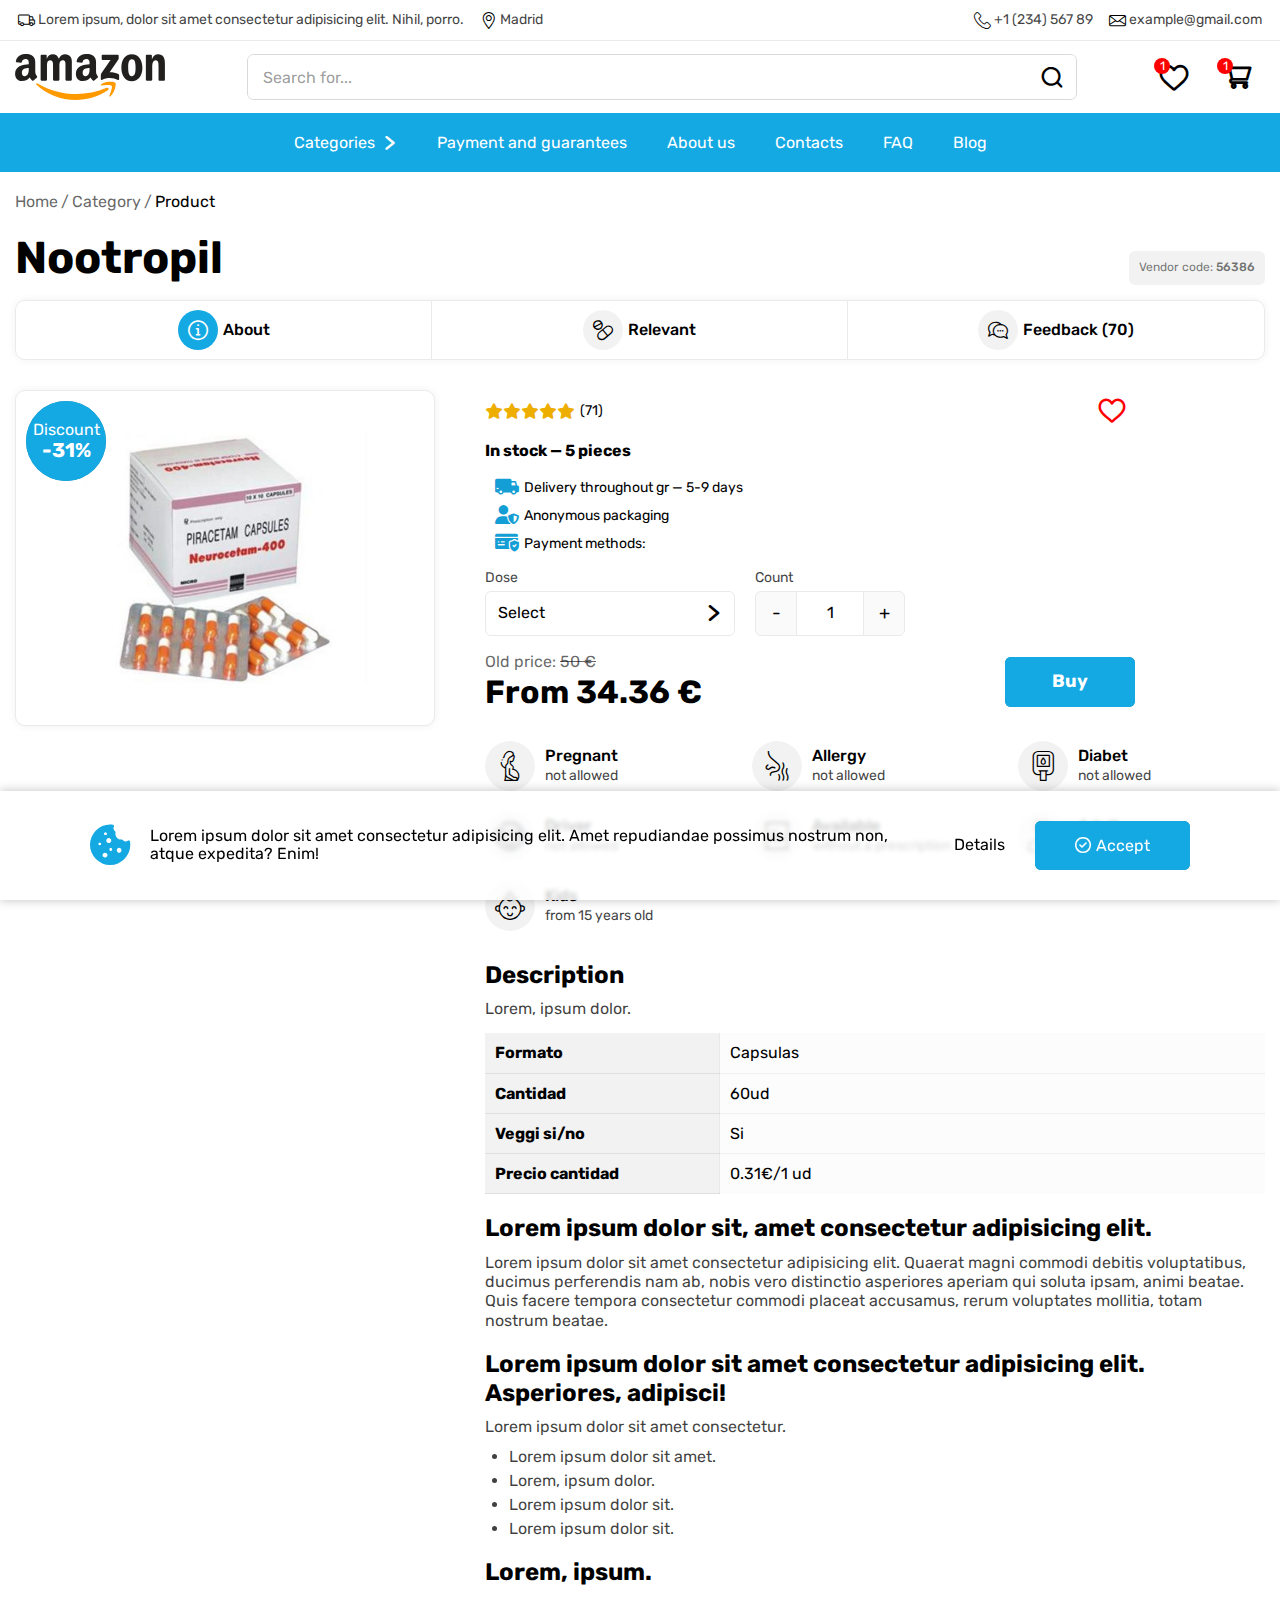
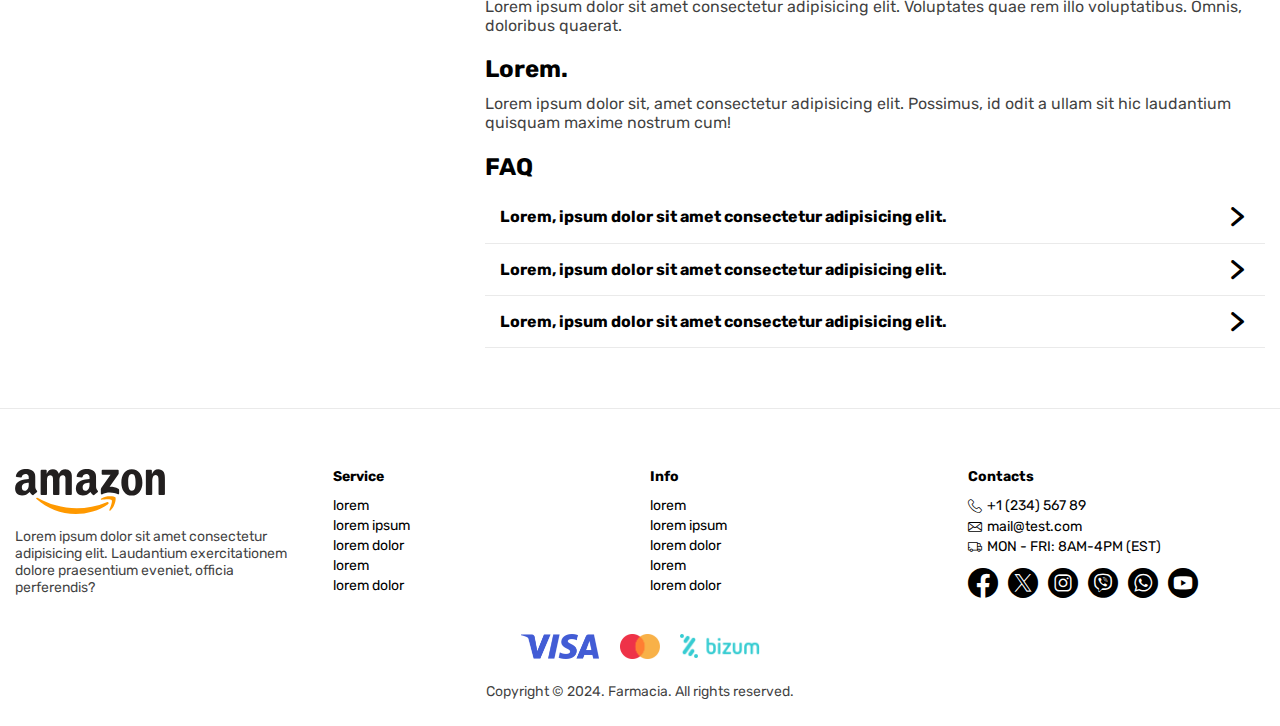
<file: docs/product.html>
<!DOCTYPE html>
<html>

<head>
    <meta charset="UTF-8">
    <meta name="viewport" content="width=device-width, initial-scale=1.0">
    <title>Product</title>

    <link rel="icon" href="img/favicon.png" type="image/png" sizes="32x32">
    <link rel="stylesheet" href="css/swiper.css">
    <link rel="stylesheet" href="css/main.css">

    <script defer src="js/swiper.js"></script>
    <script defer src="js/main.js"></script>
</head>

<body>
    <div class="page">
        <header class="header">
            <div class="header__wrapper">
                <div class="header__top">
                    <div class="container">
                        <div class="header__top-inner">
                            <div class="header__delivery"><span class="icon-delivery"></span><span>Lorem ipsum, dolor sit amet consectetur adipisicing elit. Nihil, porro.</span></div>
                            <a href="#" class="header__location" data-popup="location|Choose the city"><span class="icon-location"></span><span>Madrid</span></a>
                            <a href="tel:+123456789" class="header__phone"><span class="icon-phone"></span><span>+1 (234) 567 89</span></a>
                            <a href="mailto:example@gmail.com" class="header__mail"><span class="icon-mail"></span><span>example@gmail.com</span></a>
                        </div>
                    </div>
                </div>
                <div class="header__mobile">
                    <div class="container">
                        <div class="header__mobile-inner">
                            <button class="header__burger" data-mobile><span class="icon-burger"></span></button>
                            <div class="header__logo"><a href="/index.html"><img src="img/logo.svg" alt="logo image" loading="lazy" width="150" height="50"></a></div>
                            <button class="header__search" data-search><span class="icon-search"></span></button>
                            <button class="header__cart" data-popup="cart|Cart"><span class="icon-cart" data-count="1"></span></button>
                        </div>
                    </div>
                </div>
                <div class="header__middle">
                    <div class="container">
                        <div class="header__middle-inner">
                            <div class="header__logo"><a href="/index.html"><img src="img/logo.svg" alt="logo image" loading="lazy" width="150" height="50"></a></div>
                            <form class="header__form header-form">
                                <div class="header-form__inner">
                                    <div class="header-form__search">
                                        <button class="icon-search"></button>
                                        <input name="s" type="text" placeholder="Search for...">
                                    </div>
                                    <ul class="header-form__search-list search-list">

                                        <li class="search-list__item search-item">
                                            <a href="#" class="search-item__inner">
                                                <div class="search-item__image"><img src="img/products/test.webp" alt="image product" loading="lazy" width="100" height="100"></div>
                                                <div class="search-item__content">
                                                    <div class="search-item__info">
                                                        <div class="search-item__title">Nootropil</div>
                                                        <div class="search-item__price">34.36 €</div>
                                                    </div>
                                                    <div class="search-item__discount">-31%</div>
                                                </div>
                                                <div class="search-item__btn btn btn_prim">Buy</div>
                                            </a>
                                        </li>

                                        <li class="search-list__item search-item">
                                            <a href="#" class="search-item__inner">
                                                <div class="search-item__image"><img src="img/products/test.webp" alt="image product" loading="lazy" width="100" height="100"></div>
                                                <div class="search-item__content">
                                                    <div class="search-item__info">
                                                        <div class="search-item__title">Nootropil</div>
                                                        <div class="search-item__price">34.36 €</div>
                                                    </div>
                                                    <div class="search-item__discount">-31%</div>
                                                </div>
                                                <div class="search-item__btn btn btn_prim">Buy</div>
                                            </a>
                                        </li>

                                        <li class="search-list__item search-item">
                                            <a href="#" class="search-item__inner">
                                                <div class="search-item__image"><img src="img/products/test.webp" alt="image product" loading="lazy" width="100" height="100"></div>
                                                <div class="search-item__content">
                                                    <div class="search-item__info">
                                                        <div class="search-item__title">Nootropil</div>
                                                        <div class="search-item__price">34.36 €</div>
                                                    </div>
                                                    <div class="search-item__discount">-31%</div>
                                                </div>
                                                <div class="search-item__btn btn btn_prim">Buy</div>
                                            </a>
                                        </li>

                                        <li class="search-list__item search-item">
                                            <a href="#" class="search-item__inner">
                                                <div class="search-item__image"><img src="img/products/test.webp" alt="image product" loading="lazy" width="100" height="100"></div>
                                                <div class="search-item__content">
                                                    <div class="search-item__info">
                                                        <div class="search-item__title">Nootropil</div>
                                                        <div class="search-item__price">34.36 €</div>
                                                    </div>
                                                    <div class="search-item__discount">-31%</div>
                                                </div>
                                                <div class="search-item__btn btn btn_prim">Buy</div>
                                            </a>
                                        </li>

                                        <li class="search-list__item search-item">
                                            <a href="#" class="search-item__inner">
                                                <div class="search-item__image"><img src="img/products/test.webp" alt="image product" loading="lazy" width="100" height="100"></div>
                                                <div class="search-item__content">
                                                    <div class="search-item__info">
                                                        <div class="search-item__title">Nootropil</div>
                                                        <div class="search-item__price">34.36 €</div>
                                                    </div>
                                                    <div class="search-item__discount">-31%</div>
                                                </div>
                                                <div class="search-item__btn btn btn_prim">Buy</div>
                                            </a>
                                        </li>

                                        <li class="search-list__item search-item">
                                            <a href="#" class="search-item__inner">
                                                <div class="search-item__image"><img src="img/products/test.webp" alt="image product" loading="lazy" width="100" height="100"></div>
                                                <div class="search-item__content">
                                                    <div class="search-item__info">
                                                        <div class="search-item__title">Nootropil</div>
                                                        <div class="search-item__price">34.36 €</div>
                                                    </div>
                                                    <div class="search-item__discount">-31%</div>
                                                </div>
                                                <div class="search-item__btn btn btn_prim">Buy</div>
                                            </a>
                                        </li>

                                        <li class="search-list__item search-item">
                                            <a href="#" class="search-item__inner">
                                                <div class="search-item__image"><img src="img/products/test.webp" alt="image product" loading="lazy" width="100" height="100"></div>
                                                <div class="search-item__content">
                                                    <div class="search-item__info">
                                                        <div class="search-item__title">Nootropil</div>
                                                        <div class="search-item__price">34.36 €</div>
                                                    </div>
                                                    <div class="search-item__discount">-31%</div>
                                                </div>
                                                <div class="search-item__btn btn btn_prim">Buy</div>
                                            </a>
                                        </li>

                                        <li class="search-list__item search-item">
                                            <a href="#" class="search-item__inner">
                                                <div class="search-item__image"><img src="img/products/test.webp" alt="image product" loading="lazy" width="100" height="100"></div>
                                                <div class="search-item__content">
                                                    <div class="search-item__info">
                                                        <div class="search-item__title">Nootropil</div>
                                                        <div class="search-item__price">34.36 €</div>
                                                    </div>
                                                    <div class="search-item__discount">-31%</div>
                                                </div>
                                                <div class="search-item__btn btn btn_prim">Buy</div>
                                            </a>
                                        </li>

                                        <li class="search-list__item search-item">
                                            <a href="#" class="search-item__inner">
                                                <div class="search-item__image"><img src="img/products/test.webp" alt="image product" loading="lazy" width="100" height="100"></div>
                                                <div class="search-item__content">
                                                    <div class="search-item__info">
                                                        <div class="search-item__title">Nootropil</div>
                                                        <div class="search-item__price">34.36 €</div>
                                                    </div>
                                                    <div class="search-item__discount">-31%</div>
                                                </div>
                                                <div class="search-item__btn btn btn_prim">Buy</div>
                                            </a>
                                        </li>

                                        <li class="search-list__item search-item">
                                            <a href="#" class="search-item__inner">
                                                <div class="search-item__image"><img src="img/products/test.webp" alt="image product" loading="lazy" width="100" height="100"></div>
                                                <div class="search-item__content">
                                                    <div class="search-item__info">
                                                        <div class="search-item__title">Nootropil</div>
                                                        <div class="search-item__price">34.36 €</div>
                                                    </div>
                                                    <div class="search-item__discount">-31%</div>
                                                </div>
                                                <div class="search-item__btn btn btn_prim">Buy</div>
                                            </a>
                                        </li>

                                    </ul>
                                </div>
                            </form>
                            <a href="/favorites.html" class="header__action header__saved"><span class="icon-heart" data-count="1"></span></a>
                            <a href="#" class="header__action header__cart" data-popup="cart|Cart"><span class="icon-cart" data-count="1"></span></a>
                        </div>
                    </div>
                </div>
                <nav class="header__nav">
                    <div class="container">
                        <div class="header__nav-inner">
                            <ul class="menu">
                                <li class="menu-item">
                                    <a href="#"><span>Categories</span><span class="icon-arrow"></span></a>
                                    <ul class="sub-menu">
                                        <li class="menu-item"><a href="/category.html">antibiotics</a></li>
                                        <li class="menu-item"><a href="/category.html">bestsellers</a></li>
                                        <li class="menu-item"><a href="/category.html">mens-health</a></li>
                                        <li class="menu-item"><a href="/category.html">erectile-dysfunction</a></li>
                                        <li class="menu-item"><a href="/category.html">alcoholism</a></li>
                                        <li class="menu-item"><a href="/category.html">skin-care</a></li>
                                        <li class="menu-item"><a href="/category.html">alzheimers-and-parkinsons</a></li>
                                        <li class="menu-item"><a href="/category.html">hypertension</a></li>
                                        <li class="menu-item"><a href="/category.html">cardiovascular-diseases</a></li>
                                        <li class="menu-item"><a href="/category.html">respiratory-tract</a></li>
                                        <li class="menu-item"><a href="/category.html">asthma</a></li>
                                        <li class="menu-item"><a href="/category.html">arthritis</a></li>
                                        <li class="menu-item"><a href="/category.html">surgery</a></li>
                                        <li class="menu-item"><a href="/category.html">migraine</a></li>
                                        <li class="menu-item"><a href="/category.html">muscle-relaxants</a></li>
                                        <li class="menu-item"><a href="/category.html">womens-health</a></li>
                                        <li class="menu-item"><a href="/category.html">brands</a></li>
                                        <li class="menu-item"><a href="/category.html">antifungals</a></li>
                                        <li class="menu-item"><a href="/category.html">urinary-tract</a></li>
                                        <li class="menu-item"><a href="/category.html">mental-disorders</a></li>
                                        <li class="menu-item"><a href="/category.html">neurological-disorders</a></li>
                                        <li class="menu-item"><a href="/category.html">cancer</a></li>
                                        <li class="menu-item"><a href="/category.html">diabetes</a></li>
                                        <li class="menu-item"><a href="/category.html">antiallergic</a></li>
                                        <li class="menu-item"><a href="/category.html">osteoporosis</a></li>
                                        <li class="menu-item"><a href="/category.html">anti-inflammatories</a></li>
                                        <li class="menu-item"><a href="/category.html">antiparasitic</a></li>
                                        <li class="menu-item"><a href="/category.html">gastrointestinal-tract</a></li>
                                        <li class="menu-item"><a href="/category.html">birth-control</a></li>
                                        <li class="menu-item"><a href="/category.html">cholesterol</a></li>
                                        <li class="menu-item"><a href="/category.html">antidepressants</a></li>
                                        <li class="menu-item"><a href="/category.html">antivirals</a></li>
                                        <li class="menu-item"><a href="/category.html">hiv</a></li>
                                        <li class="menu-item"><a href="/category.html">stop-smoking</a></li>
                                        <li class="menu-item"><a href="/category.html">anticonvulsants</a></li>
                                        <li class="menu-item"><a href="/category.html">eye-care</a></li>
                                        <li class="menu-item"><a href="/category.html">obesity</a></li>
                                        <li class="menu-item"><a href="/category.html">analgesics</a></li>
                                        <li class="menu-item"><a href="/category.html">vitamins-supplements</a></li>
                                    </ul>
                                </li>
                                <li class="menu-item"><a href="/payment.html">Payment and guarantees</a></li>
                                <li class="menu-item"><a href="/about.html">About us</a></li>
                                <li class="menu-item"><a href="/contacts.html">Contacts</a></li>
                                <li class="menu-item"><a href="/faq.html">FAQ</a></li>
                                <li class="menu-item"><a href="/blog.html">Blog</a></li>
                            </ul>
                        </div>
                    </div>
                </nav>
            </div>
            <div class="header__mobile-menu mobile-menu">
                <div class="mobile-menu__inner">
                    <div class="mobile-menu__top">
                        <div class="mobile-menu__logo"><a href="/index.html"><img src="img/logo.svg" alt="logo image" loading="lazy" width="150" height="50"></a></div>
                        <button class="mobile-menu__close close"><span class="icon-close"></span></button>
                    </div>
                    <div class="mobile-menu__content">
                        <nav class="mobile-menu__nav">
                            <ul class="menu">
                                <li class="menu-item" data-popup="location|Choose the city"><a href="#"><span class="icon-location"></span><span>Location</span><span class="icon-arrow"></span></a></li>
                                <li class="menu-item" data-popup="cart|Cart"><a href="#"><span class="icon-cart"></span><span>Cart</span><span class="icon-arrow"></span></a></li>
                                <li class="menu-item"><a href="/favorites.html"><span class="icon-heart"></span><span>Saved</span></a></li>
                            </ul>
                            <ul class="menu">
                                <li class="menu-item">
                                    <a href="#"><span class="icon-category"></span><span>Categories</span><span class="icon-arrow"></span></a>
                                    <div class="sub-menu">
                                        <div class="sub-menu__top"><button class="back"><span class="icon-arrow"></span><span class="caption">Categories</span></button><button class="close"><span class="icon-close"></span></button></div>
                                        <div class="sub-menu__content">
                                            <ul class="menu">
                                                <li class="menu-item"><a href="/category.html">antibiotics</a></li>
                                                <li class="menu-item"><a href="/category.html">bestsellers</a></li>
                                                <li class="menu-item"><a href="/category.html">mens-health</a></li>
                                                <li class="menu-item"><a href="/category.html">erectile-dysfunction</a></li>
                                                <li class="menu-item"><a href="/category.html">alcoholism</a></li>
                                                <li class="menu-item"><a href="/category.html">skin-care</a></li>
                                                <li class="menu-item"><a href="/category.html">alzheimers-and-parkinsons</a></li>
                                                <li class="menu-item"><a href="/category.html">hypertension</a></li>
                                                <li class="menu-item"><a href="/category.html">cardiovascular-diseases</a></li>
                                                <li class="menu-item"><a href="/category.html">respiratory-tract</a></li>
                                                <li class="menu-item"><a href="/category.html">asthma</a></li>
                                                <li class="menu-item"><a href="/category.html">arthritis</a></li>
                                                <li class="menu-item"><a href="/category.html">surgery</a></li>
                                                <li class="menu-item"><a href="/category.html">migraine</a></li>
                                                <li class="menu-item"><a href="/category.html">muscle-relaxants</a></li>
                                                <li class="menu-item"><a href="/category.html">womens-health</a></li>
                                                <li class="menu-item"><a href="/category.html">brands</a></li>
                                                <li class="menu-item"><a href="/category.html">antifungals</a></li>
                                                <li class="menu-item"><a href="/category.html">urinary-tract</a></li>
                                                <li class="menu-item"><a href="/category.html">mental-disorders</a></li>
                                                <li class="menu-item"><a href="/category.html">neurological-disorders</a></li>
                                                <li class="menu-item"><a href="/category.html">cancer</a></li>
                                                <li class="menu-item"><a href="/category.html">diabetes</a></li>
                                                <li class="menu-item"><a href="/category.html">antiallergic</a></li>
                                                <li class="menu-item"><a href="/category.html">osteoporosis</a></li>
                                                <li class="menu-item"><a href="/category.html">anti-inflammatories</a></li>
                                                <li class="menu-item"><a href="/category.html">antiparasitic</a></li>
                                                <li class="menu-item"><a href="/category.html">gastrointestinal-tract</a></li>
                                                <li class="menu-item"><a href="/category.html">birth-control</a></li>
                                                <li class="menu-item"><a href="/category.html">cholesterol</a></li>
                                                <li class="menu-item"><a href="/category.html">antidepressants</a></li>
                                                <li class="menu-item"><a href="/category.html">antivirals</a></li>
                                                <li class="menu-item"><a href="/category.html">hiv</a></li>
                                                <li class="menu-item"><a href="/category.html">stop-smoking</a></li>
                                                <li class="menu-item"><a href="/category.html">anticonvulsants</a></li>
                                                <li class="menu-item"><a href="/category.html">eye-care</a></li>
                                                <li class="menu-item"><a href="/category.html">obesity</a></li>
                                                <li class="menu-item"><a href="/category.html">analgesics</a></li>
                                                <li class="menu-item"><a href="/category.html">vitamins-supplements</a></li>
                                            </ul>
                                        </div>
                                    </div>
                                </li>
                                <li class="menu-item"><a href="/payment.html"><span class="icon-payment"></span><span>Payment and guarantees</span></a></li>
                                <li class="menu-item"><a href="/about.html"><span class="icon-about"></span><span>About us</span></a></li>
                                <li class="menu-item"><a href="/contacts.html"><span class="icon-mail"></span><span>Contacts</span></a></li>
                                <li class="menu-item"><a href="/faq.html"><span class="icon-faq"></span><span>FAQ</span></a></li>
                                <li class="menu-item"><a href="/blog.html"><span class="icon-blog"></span><span>Blog</span></a></li>
                                <li class="menu-item">
                                    <a href="#"><span class="icon-info"></span><span>Info</span><span class="icon-arrow"></span></a>
                                    <div class="sub-menu">
                                        <div class="sub-menu__top"><button class="back"><span class="icon-arrow"></span><span class="caption">Info</span></button><button class="close"><span class="icon-close"></span></button></div>
                                        <div class="sub-menu__content">
                                            <div class="row"><span class="icon-delivery"></span><span>Lorem ipsum, dolor sit amet consectetur adipisicing elit. Nihil, porro.</span></div>
                                            <a href="tel:+123456789" class="row"><span class="icon-phone"></span><span>+1 (234) 567 89</span></a>
                                            <a href="mailto:mail@test.com" class="row"><span class="icon-mail"></span><span>mail@test.com</span></a>
                                        </div>
                                    </div>
                                </li>
                            </ul>
                        </nav>
                    </div>
                </div>
            </div>
            <div class="overlay"></div>
        </header>
        <main class="main">
            <section class="breadcrumbs container">


                <a class="breadcrumbs-item" href="#">Home</a>


                <a class="breadcrumbs-item" href="#">Category</a>


                <span class="breadcrumbs-item">Product</span>

            </section>
            <section class="product">
                <div class="container">
                    <div class="product__inner">
                        <div class="product__content">
                            <h1 class="title_prim">Nootropil</h1>
                            <div class="product__article"><span>Vendor code:</span> <span class="product__article-value">56386</span></div>
                        </div>
                        <div class="product__tab tab">
                            <div class="tab__nav">
                                <button class="_active" data-for="about"><span class="icon-info"></span><span>About</span></button>
                                <button data-for="relevant"><span class="icon-pills"></span><span>Relevant</span></button>
                                <button data-for="feedback"><span class="icon-feedback"></span><span>Feedback (70)</span></button>
                            </div>
                            <div class="product__item product-item">
                                <div class="product-item__left">
                                    <div class="product-item__left-inner">
                                        <div class="product-item__left-content">
                                            <div class="product-item__top">
                                                <div class="product-item__image">
                                                    <img src="img/products/test.webp" alt="image product" loading="lazy" width="207" height="180">
                                                    <div class="product-item__discount"><span class="product-item__discount-text">Discount</span><span class="product-item__discount-value">-31%</span></div>
                                                </div>
                                            </div>
                                            <div class="product-item__bottom">
                                                <form class="product-item__bottom-form product-form">
                                                    <div class="product-form__selects">
                                                        <div class="product-form__dose">
                                                            <span>Dose</span>
                                                            <div class="select _top">
                                                                <button class="select__selected"><span class="select__selected-value">Select</span><span class="icon-arrow"></span></button>
                                                                <div class="select__options">
                                                                    <button>nootropil 400mg * 30</button>
                                                                    <button>nootropil 400mg * 60</button>
                                                                    <button>nootropil 400mg * 90</button>
                                                                    <button>nootropil 400mg * 120</button>
                                                                    <button>nootropil 400mg * 180</button>
                                                                    <button>nootropil 400mg * 270</button>
                                                                    <button>nootropil 400mg * 360</button>
                                                                    <button>nootropil 800mg * 30</button>
                                                                    <button>nootropil 800mg * 60</button>
                                                                    <button>nootropil 800mg * 90</button>
                                                                    <button>nootropil 800mg * 120</button>
                                                                    <button>nootropil 800mg * 180</button>
                                                                    <button>nootropil 800mg * 270</button>
                                                                    <button>nootropil 800mg * 360</button>
                                                                </div>
                                                            </div>
                                                        </div>
                                                        <div class="product-form__count">
                                                            <span>Count</span>
                                                            <div class="count">
                                                                <button class="count__btn count__decr">-</button>
                                                                <input class="count__input" type="number" value="1" min="1" max="20" required>
                                                                <button class="count__btn count__incr">+</button>
                                                            </div>
                                                        </div>
                                                    </div>
                                                    <div class="product-form__submit">
                                                        <div class="product-form__price">
                                                            <span class="product-form__old-price"><span>Old price:</span> <del><span class="product-form__old-price-value">50</span> €</del></span>
                                                            <span class="product-form__current-price"><span>From</span> <span class="product-form__current-price-value">34.36</span> €</span>
                                                        </div>
                                                        <button class="btn btn_prim product-form__buy">Buy</button>
                                                    </div>
                                                </form>
                                            </div>
                                        </div>
                                    </div>
                                </div>
                                <div class="product-item__right">
                                    <div class="product-item__right-inner">
                                        <div data-id="about" class="tab__body product-item__about product-about _active">
                                            <div class="product-about__top">
                                                <div class="product-about__article"><span>Vendor code:</span> <span class="product-about__article-value">56386</span></div>
                                                <div class="product-about__actions">
                                                    <button class="product-about__rating" data-for="feedback">
                                                        <div class="product-about__stars">
                                                            <span class="icon-star-fill"></span>
                                                            <span class="icon-star-fill"></span>
                                                            <span class="icon-star-fill"></span>
                                                            <span class="icon-star-fill"></span>
                                                            <span class="icon-star-fill"></span>
                                                        </div>
                                                        <div class="product-about__reviews">(<span class="product-about__reviews-value">71</span>)</div>
                                                    </button>
                                                    <button class="product-about__save"><span class="icon-heart"></span></button>
                                                </div>
                                                <div class="product-about__stock">In stock — <span class="product-about__stock-value">5</span> pieces</div>
                                                <ul class="product-about__list">
                                                    <li class="product-about__item"><span class="icon-delivery-fill"></span><span>Delivery throughout gr — 5-9 days</span></li>
                                                    <li class="product-about__item"><span class="icon-anonym-fill"></span><span>Anonymous packaging</span></li>
                                                    <li class="product-about__item"><span class="icon-payment-fill"></span><span>Payment methods:</span></li>
                                                </ul>
                                                <form class="product-about__form product-form">
                                                    <div class="product-form__selects">
                                                        <div class="product-form__dose">
                                                            <span>Dose</span>
                                                            <div class="select">
                                                                <button class="select__selected"><span class="select__selected-value">Select</span><span class="icon-arrow"></span></button>
                                                                <div class="select__options">
                                                                    <button>nootropil 400mg * 30</button>
                                                                    <button>nootropil 400mg * 60</button>
                                                                    <button>nootropil 400mg * 90</button>
                                                                    <button>nootropil 400mg * 120</button>
                                                                    <button>nootropil 400mg * 180</button>
                                                                    <button>nootropil 400mg * 270</button>
                                                                    <button>nootropil 400mg * 360</button>
                                                                    <button>nootropil 800mg * 30</button>
                                                                    <button>nootropil 800mg * 60</button>
                                                                    <button>nootropil 800mg * 90</button>
                                                                    <button>nootropil 800mg * 120</button>
                                                                    <button>nootropil 800mg * 180</button>
                                                                    <button>nootropil 800mg * 270</button>
                                                                    <button>nootropil 800mg * 360</button>
                                                                </div>
                                                            </div>
                                                        </div>
                                                        <div class="product-form__count">
                                                            <span>Count</span>
                                                            <div class="count">
                                                                <button class="count__btn count__decr">-</button>
                                                                <input class="count__input" type="number" value="1" min="1" max="20" required>
                                                                <button class="count__btn count__incr">+</button>
                                                            </div>
                                                        </div>
                                                    </div>
                                                    <div class="product-form__submit">
                                                        <div class="product-form__price">
                                                            <span class="product-form__old-price"><span>Old price:</span> <del><span class="product-form__old-price-value">50</span> €</del></span>
                                                            <span class="product-form__current-price"><span>From</span> <span class="product-form__current-price-value">34.36</span> €</span>
                                                        </div>
                                                        <button class="btn btn_prim product-form__buy">Buy</button>
                                                    </div>
                                                </form>
                                            </div>
                                            <div class="product-about__bottom">
                                                <div class="product-about__warning product-warning">
                                                    <ul class="product-warning__list">
                                                        <li class="product-warning__item product-warning__card">
                                                            <div class="product-warning__card-inner">
                                                                <div class="product-warning__card-icon"><span class="icon-pregnancy"></span></div>
                                                                <div class="product-warning__card-content">
                                                                    <h3 class="product-warning__card-title">Pregnant</h3>
                                                                    <p class="product-warning__card-text">not allowed</p>
                                                                </div>
                                                            </div>
                                                        </li>
                                                        <li class="product-warning__item product-warning__card">
                                                            <div class="product-warning__card-inner">
                                                                <div class="product-warning__card-icon"><span class="icon-allergy"></span></div>
                                                                <div class="product-warning__card-content">
                                                                    <h3 class="product-warning__card-title">Allergy</h3>
                                                                    <p class="product-warning__card-text">not allowed</p>
                                                                </div>
                                                            </div>
                                                        </li>
                                                        <li class="product-warning__item product-warning__card">
                                                            <div class="product-warning__card-inner">
                                                                <div class="product-warning__card-icon"><span class="icon-diabet"></span></div>
                                                                <div class="product-warning__card-content">
                                                                    <h3 class="product-warning__card-title">Diabet</h3>
                                                                    <p class="product-warning__card-text">not allowed</p>
                                                                </div>
                                                            </div>
                                                        </li>
                                                        <li class="product-warning__item product-warning__card">
                                                            <div class="product-warning__card-inner">
                                                                <div class="product-warning__card-icon"><span class="icon-drive"></span></div>
                                                                <div class="product-warning__card-content">
                                                                    <h3 class="product-warning__card-title">Driver</h3>
                                                                    <p class="product-warning__card-text">not allowed</p>
                                                                </div>
                                                            </div>
                                                        </li>
                                                        <li class="product-warning__item product-warning__card">
                                                            <div class="product-warning__card-inner">
                                                                <div class="product-warning__card-icon"><span class="icon-receipt"></span></div>
                                                                <div class="product-warning__card-content">
                                                                    <h3 class="product-warning__card-title">Available</h3>
                                                                    <p class="product-warning__card-text">without a prescription</p>
                                                                </div>
                                                            </div>
                                                        </li>
                                                        <li class="product-warning__item product-warning__card">
                                                            <div class="product-warning__card-inner">
                                                                <div class="product-warning__card-icon"><span class="icon-man"></span></div>
                                                                <div class="product-warning__card-content">
                                                                    <h3 class="product-warning__card-title">Adult</h3>
                                                                    <p class="product-warning__card-text">allowed</p>
                                                                </div>
                                                            </div>
                                                        </li>
                                                        <li class="product-warning__item product-warning__card">
                                                            <div class="product-warning__card-inner">
                                                                <div class="product-warning__card-icon"><span class="icon-kid"></span></div>
                                                                <div class="product-warning__card-content">
                                                                    <h3 class="product-warning__card-title">Kids</h3>
                                                                    <p class="product-warning__card-text">from 15 years old</p>
                                                                </div>
                                                            </div>
                                                        </li>
                                                    </ul>
                                                </div>
                                                <div class="product-about__description content">
                                                    <h3>Description</h3>
                                                    <p>Lorem, ipsum dolor.</p>
                                                    <table>
                                                        <tr>
                                                            <th>Formato</th>
                                                            <td>Capsulas</td>
                                                        </tr>
                                                        <tr>
                                                            <th>Cantidad</th>
                                                            <td>60ud</td>
                                                        </tr>
                                                        <tr>
                                                            <th>Veggi si/no</th>
                                                            <td>Si</td>
                                                        </tr>
                                                        <tr>
                                                            <th>Precio cantidad</th>
                                                            <td>0.31€/1 ud</td>
                                                        </tr>
                                                    </table>
                                                    <h3>Lorem ipsum dolor sit, amet consectetur adipisicing elit.</h3>
                                                    <p>Lorem ipsum dolor sit amet consectetur adipisicing elit. Quaerat magni commodi debitis voluptatibus, ducimus perferendis nam ab, nobis vero distinctio asperiores aperiam qui soluta ipsam, animi beatae. Quis facere tempora consectetur commodi placeat accusamus, rerum voluptates mollitia, totam nostrum beatae.</p>
                                                    <h3>Lorem ipsum dolor sit amet consectetur adipisicing elit. Asperiores, adipisci!</h3>
                                                    <p>Lorem ipsum dolor sit amet consectetur.</p>
                                                    <ul>
                                                        <li>Lorem ipsum dolor sit amet.</li>
                                                        <li>Lorem, ipsum dolor.</li>
                                                        <li>Lorem ipsum dolor sit.</li>
                                                        <li>Lorem ipsum dolor sit.</li>
                                                    </ul>
                                                    <h3>Lorem, ipsum.</h3>
                                                    <p>Lorem ipsum dolor sit amet consectetur adipisicing elit. Voluptates quae rem illo voluptatibus. Omnis, doloribus quaerat.</p>
                                                    <h3>Lorem.</h3>
                                                    <p>Lorem ipsum dolor sit, amet consectetur adipisicing elit. Possimus, id odit a ullam sit hic laudantium quisquam maxime nostrum cum!</p>
                                                    <h3>FAQ</h3>

                                                    <div class="acc" itemprop="mainEntity" itemscope="" itemtype="https://schema.org/Question">
                                                        <div class="acc__inner">
                                                            <button class="acc__head">
                                                                <p itemprop="name">Lorem, ipsum dolor sit amet consectetur adipisicing elit.</p><span class="icon-arrow"></span>
                                                            </button>
                                                            <div class="acc__body" itemprop="acceptedAnswer" itemscope="" itemtype="https://schema.org/Answer">
                                                                <div itemprop="text">
                                                                    <p>Lorem, ipsum dolor sit amet consectetur adipisicing elit. Perspiciatis, ut? Quam perspiciatis esse minima dignissimos, facilis quaerat cum veritatis labore doloribus vero nam assumenda tempora totam voluptates fuga enim accusantium?</p>
                                                                </div>
                                                            </div>
                                                        </div>
                                                    </div>

                                                    <div class="acc" itemprop="mainEntity" itemscope="" itemtype="https://schema.org/Question">
                                                        <div class="acc__inner">
                                                            <button class="acc__head">
                                                                <p itemprop="name">Lorem, ipsum dolor sit amet consectetur adipisicing elit.</p><span class="icon-arrow"></span>
                                                            </button>
                                                            <div class="acc__body" itemprop="acceptedAnswer" itemscope="" itemtype="https://schema.org/Answer">
                                                                <div itemprop="text">
                                                                    <p>Lorem, ipsum dolor sit amet consectetur adipisicing elit. Perspiciatis, ut? Quam perspiciatis esse minima dignissimos, facilis quaerat cum veritatis labore doloribus vero nam assumenda tempora totam voluptates fuga enim accusantium?</p>
                                                                </div>
                                                            </div>
                                                        </div>
                                                    </div>

                                                    <div class="acc" itemprop="mainEntity" itemscope="" itemtype="https://schema.org/Question">
                                                        <div class="acc__inner">
                                                            <button class="acc__head">
                                                                <p itemprop="name">Lorem, ipsum dolor sit amet consectetur adipisicing elit.</p><span class="icon-arrow"></span>
                                                            </button>
                                                            <div class="acc__body" itemprop="acceptedAnswer" itemscope="" itemtype="https://schema.org/Answer">
                                                                <div itemprop="text">
                                                                    <p>Lorem, ipsum dolor sit amet consectetur adipisicing elit. Perspiciatis, ut? Quam perspiciatis esse minima dignissimos, facilis quaerat cum veritatis labore doloribus vero nam assumenda tempora totam voluptates fuga enim accusantium?</p>
                                                                </div>
                                                            </div>
                                                        </div>
                                                    </div>

                                                </div>
                                            </div>
                                        </div>
                                        <div data-id="relevant" class="tab__body product-item__relevant product-relevant">
                                            <ul class="products-list">

                                                <li class="products-list__item product-card" itemscope itemtype="https://schema.org/Product">
                                                    <meta itemprop="name" content="Nootropil" />
                                                    <link itemprop="url" href="/product.html" />
                                                    <link itemprop="image" href="img/products/test.webp" />
                                                    <meta itemprop="model" content="Nootropil" />
                                                    <meta itemprop="productID" content="Nootropil" />
                                                    <meta itemprop="category" content="category" />
                                                    <div itemprop="aggregateRating" itemscope itemtype="https://schema.org/AggregateRating">
                                                        <meta itemprop="ratingValue" content="4.5">
                                                        <meta itemprop="reviewCount" content="2">
                                                    </div>
                                                    <div itemprop="offers" itemscope itemtype="https://schema.org/Offer">
                                                        <meta itemprop="priceCurrency" content="EUR" />
                                                        <meta itemprop="price" content="34.36" />
                                                        <link itemprop="availability" href="https://schema.org/InStock" />
                                                    </div>
                                                    <a href="/product.html" class="product-card__inner">
                                                        <div class="product-card__top">
                                                            <div class="product-card__image">
                                                                <img src="img/products/test.webp" alt="image product" loading="lazy" width="207" height="180">
                                                                <div class="product-card__discount"><span class="product-card__discount-text">Discount</span><span class="product-card__discount-value">-31%</span></div>
                                                                <button class="product-card__save"><span class="icon-heart"></span></button>
                                                            </div>
                                                            <div class="product-card__content">
                                                                <h3 class="product-card__title">Nootropil</h3>
                                                                <div class="product-card__stock"><span class="icon-mark"></span><span class="product-card__stock-value">5</span> in stock</div>
                                                            </div>
                                                        </div>
                                                        <div class="product-card__bottom">
                                                            <div class="product-card__price">
                                                                <del class="product-card__old-price">50 €</del>
                                                                <div class="product-card__current-price">34.36 €</div>
                                                            </div>
                                                            <button class="product-card__buy btn btn_prim"><span class="icon-cart-fill"></span>To Cart</button>
                                                        </div>
                                                    </a>
                                                </li>

                                                <li class="products-list__item product-card" itemscope itemtype="https://schema.org/Product">
                                                    <meta itemprop="name" content="Nootropil" />
                                                    <link itemprop="url" href="/product.html" />
                                                    <link itemprop="image" href="img/products/test.webp" />
                                                    <meta itemprop="model" content="Nootropil" />
                                                    <meta itemprop="productID" content="Nootropil" />
                                                    <meta itemprop="category" content="category" />
                                                    <div itemprop="aggregateRating" itemscope itemtype="https://schema.org/AggregateRating">
                                                        <meta itemprop="ratingValue" content="4.5">
                                                        <meta itemprop="reviewCount" content="2">
                                                    </div>
                                                    <div itemprop="offers" itemscope itemtype="https://schema.org/Offer">
                                                        <meta itemprop="priceCurrency" content="EUR" />
                                                        <meta itemprop="price" content="34.36" />
                                                        <link itemprop="availability" href="https://schema.org/InStock" />
                                                    </div>
                                                    <a href="/product.html" class="product-card__inner">
                                                        <div class="product-card__top">
                                                            <div class="product-card__image">
                                                                <img src="img/products/test.webp" alt="image product" loading="lazy" width="207" height="180">
                                                                <div class="product-card__discount"><span class="product-card__discount-text">Discount</span><span class="product-card__discount-value">-31%</span></div>
                                                                <button class="product-card__save"><span class="icon-heart"></span></button>
                                                            </div>
                                                            <div class="product-card__content">
                                                                <h3 class="product-card__title">Nootropil</h3>
                                                                <div class="product-card__stock"><span class="icon-mark"></span><span class="product-card__stock-value">5</span> in stock</div>
                                                            </div>
                                                        </div>
                                                        <div class="product-card__bottom">
                                                            <div class="product-card__price">
                                                                <del class="product-card__old-price">50 €</del>
                                                                <div class="product-card__current-price">34.36 €</div>
                                                            </div>
                                                            <button class="product-card__buy btn btn_prim"><span class="icon-cart-fill"></span>To Cart</button>
                                                        </div>
                                                    </a>
                                                </li>

                                                <li class="products-list__item product-card" itemscope itemtype="https://schema.org/Product">
                                                    <meta itemprop="name" content="Nootropil" />
                                                    <link itemprop="url" href="/product.html" />
                                                    <link itemprop="image" href="img/products/test.webp" />
                                                    <meta itemprop="model" content="Nootropil" />
                                                    <meta itemprop="productID" content="Nootropil" />
                                                    <meta itemprop="category" content="category" />
                                                    <div itemprop="aggregateRating" itemscope itemtype="https://schema.org/AggregateRating">
                                                        <meta itemprop="ratingValue" content="4.5">
                                                        <meta itemprop="reviewCount" content="2">
                                                    </div>
                                                    <div itemprop="offers" itemscope itemtype="https://schema.org/Offer">
                                                        <meta itemprop="priceCurrency" content="EUR" />
                                                        <meta itemprop="price" content="34.36" />
                                                        <link itemprop="availability" href="https://schema.org/InStock" />
                                                    </div>
                                                    <a href="/product.html" class="product-card__inner">
                                                        <div class="product-card__top">
                                                            <div class="product-card__image">
                                                                <img src="img/products/test.webp" alt="image product" loading="lazy" width="207" height="180">
                                                                <div class="product-card__discount"><span class="product-card__discount-text">Discount</span><span class="product-card__discount-value">-31%</span></div>
                                                                <button class="product-card__save"><span class="icon-heart"></span></button>
                                                            </div>
                                                            <div class="product-card__content">
                                                                <h3 class="product-card__title">Nootropil</h3>
                                                                <div class="product-card__stock"><span class="icon-mark"></span><span class="product-card__stock-value">5</span> in stock</div>
                                                            </div>
                                                        </div>
                                                        <div class="product-card__bottom">
                                                            <div class="product-card__price">
                                                                <del class="product-card__old-price">50 €</del>
                                                                <div class="product-card__current-price">34.36 €</div>
                                                            </div>
                                                            <button class="product-card__buy btn btn_prim"><span class="icon-cart-fill"></span>To Cart</button>
                                                        </div>
                                                    </a>
                                                </li>

                                                <li class="products-list__item product-card" itemscope itemtype="https://schema.org/Product">
                                                    <meta itemprop="name" content="Nootropil" />
                                                    <link itemprop="url" href="/product.html" />
                                                    <link itemprop="image" href="img/products/test.webp" />
                                                    <meta itemprop="model" content="Nootropil" />
                                                    <meta itemprop="productID" content="Nootropil" />
                                                    <meta itemprop="category" content="category" />
                                                    <div itemprop="aggregateRating" itemscope itemtype="https://schema.org/AggregateRating">
                                                        <meta itemprop="ratingValue" content="4.5">
                                                        <meta itemprop="reviewCount" content="2">
                                                    </div>
                                                    <div itemprop="offers" itemscope itemtype="https://schema.org/Offer">
                                                        <meta itemprop="priceCurrency" content="EUR" />
                                                        <meta itemprop="price" content="34.36" />
                                                        <link itemprop="availability" href="https://schema.org/InStock" />
                                                    </div>
                                                    <a href="/product.html" class="product-card__inner">
                                                        <div class="product-card__top">
                                                            <div class="product-card__image">
                                                                <img src="img/products/test.webp" alt="image product" loading="lazy" width="207" height="180">
                                                                <div class="product-card__discount"><span class="product-card__discount-text">Discount</span><span class="product-card__discount-value">-31%</span></div>
                                                                <button class="product-card__save"><span class="icon-heart"></span></button>
                                                            </div>
                                                            <div class="product-card__content">
                                                                <h3 class="product-card__title">Nootropil</h3>
                                                                <div class="product-card__stock"><span class="icon-mark"></span><span class="product-card__stock-value">5</span> in stock</div>
                                                            </div>
                                                        </div>
                                                        <div class="product-card__bottom">
                                                            <div class="product-card__price">
                                                                <del class="product-card__old-price">50 €</del>
                                                                <div class="product-card__current-price">34.36 €</div>
                                                            </div>
                                                            <button class="product-card__buy btn btn_prim"><span class="icon-cart-fill"></span>To Cart</button>
                                                        </div>
                                                    </a>
                                                </li>

                                                <li class="products-list__item product-card" itemscope itemtype="https://schema.org/Product">
                                                    <meta itemprop="name" content="Nootropil" />
                                                    <link itemprop="url" href="/product.html" />
                                                    <link itemprop="image" href="img/products/test.webp" />
                                                    <meta itemprop="model" content="Nootropil" />
                                                    <meta itemprop="productID" content="Nootropil" />
                                                    <meta itemprop="category" content="category" />
                                                    <div itemprop="aggregateRating" itemscope itemtype="https://schema.org/AggregateRating">
                                                        <meta itemprop="ratingValue" content="4.5">
                                                        <meta itemprop="reviewCount" content="2">
                                                    </div>
                                                    <div itemprop="offers" itemscope itemtype="https://schema.org/Offer">
                                                        <meta itemprop="priceCurrency" content="EUR" />
                                                        <meta itemprop="price" content="34.36" />
                                                        <link itemprop="availability" href="https://schema.org/InStock" />
                                                    </div>
                                                    <a href="/product.html" class="product-card__inner">
                                                        <div class="product-card__top">
                                                            <div class="product-card__image">
                                                                <img src="img/products/test.webp" alt="image product" loading="lazy" width="207" height="180">
                                                                <div class="product-card__discount"><span class="product-card__discount-text">Discount</span><span class="product-card__discount-value">-31%</span></div>
                                                                <button class="product-card__save"><span class="icon-heart"></span></button>
                                                            </div>
                                                            <div class="product-card__content">
                                                                <h3 class="product-card__title">Nootropil</h3>
                                                                <div class="product-card__stock"><span class="icon-mark"></span><span class="product-card__stock-value">5</span> in stock</div>
                                                            </div>
                                                        </div>
                                                        <div class="product-card__bottom">
                                                            <div class="product-card__price">
                                                                <del class="product-card__old-price">50 €</del>
                                                                <div class="product-card__current-price">34.36 €</div>
                                                            </div>
                                                            <button class="product-card__buy btn btn_prim"><span class="icon-cart-fill"></span>To Cart</button>
                                                        </div>
                                                    </a>
                                                </li>

                                                <li class="products-list__item product-card" itemscope itemtype="https://schema.org/Product">
                                                    <meta itemprop="name" content="Nootropil" />
                                                    <link itemprop="url" href="/product.html" />
                                                    <link itemprop="image" href="img/products/test.webp" />
                                                    <meta itemprop="model" content="Nootropil" />
                                                    <meta itemprop="productID" content="Nootropil" />
                                                    <meta itemprop="category" content="category" />
                                                    <div itemprop="aggregateRating" itemscope itemtype="https://schema.org/AggregateRating">
                                                        <meta itemprop="ratingValue" content="4.5">
                                                        <meta itemprop="reviewCount" content="2">
                                                    </div>
                                                    <div itemprop="offers" itemscope itemtype="https://schema.org/Offer">
                                                        <meta itemprop="priceCurrency" content="EUR" />
                                                        <meta itemprop="price" content="34.36" />
                                                        <link itemprop="availability" href="https://schema.org/InStock" />
                                                    </div>
                                                    <a href="/product.html" class="product-card__inner">
                                                        <div class="product-card__top">
                                                            <div class="product-card__image">
                                                                <img src="img/products/test.webp" alt="image product" loading="lazy" width="207" height="180">
                                                                <div class="product-card__discount"><span class="product-card__discount-text">Discount</span><span class="product-card__discount-value">-31%</span></div>
                                                                <button class="product-card__save"><span class="icon-heart"></span></button>
                                                            </div>
                                                            <div class="product-card__content">
                                                                <h3 class="product-card__title">Nootropil</h3>
                                                                <div class="product-card__stock"><span class="icon-mark"></span><span class="product-card__stock-value">5</span> in stock</div>
                                                            </div>
                                                        </div>
                                                        <div class="product-card__bottom">
                                                            <div class="product-card__price">
                                                                <del class="product-card__old-price">50 €</del>
                                                                <div class="product-card__current-price">34.36 €</div>
                                                            </div>
                                                            <button class="product-card__buy btn btn_prim"><span class="icon-cart-fill"></span>To Cart</button>
                                                        </div>
                                                    </a>
                                                </li>

                                                <li class="products-list__item product-card" itemscope itemtype="https://schema.org/Product">
                                                    <meta itemprop="name" content="Nootropil" />
                                                    <link itemprop="url" href="/product.html" />
                                                    <link itemprop="image" href="img/products/test.webp" />
                                                    <meta itemprop="model" content="Nootropil" />
                                                    <meta itemprop="productID" content="Nootropil" />
                                                    <meta itemprop="category" content="category" />
                                                    <div itemprop="aggregateRating" itemscope itemtype="https://schema.org/AggregateRating">
                                                        <meta itemprop="ratingValue" content="4.5">
                                                        <meta itemprop="reviewCount" content="2">
                                                    </div>
                                                    <div itemprop="offers" itemscope itemtype="https://schema.org/Offer">
                                                        <meta itemprop="priceCurrency" content="EUR" />
                                                        <meta itemprop="price" content="34.36" />
                                                        <link itemprop="availability" href="https://schema.org/InStock" />
                                                    </div>
                                                    <a href="/product.html" class="product-card__inner">
                                                        <div class="product-card__top">
                                                            <div class="product-card__image">
                                                                <img src="img/products/test.webp" alt="image product" loading="lazy" width="207" height="180">
                                                                <div class="product-card__discount"><span class="product-card__discount-text">Discount</span><span class="product-card__discount-value">-31%</span></div>
                                                                <button class="product-card__save"><span class="icon-heart"></span></button>
                                                            </div>
                                                            <div class="product-card__content">
                                                                <h3 class="product-card__title">Nootropil</h3>
                                                                <div class="product-card__stock"><span class="icon-mark"></span><span class="product-card__stock-value">5</span> in stock</div>
                                                            </div>
                                                        </div>
                                                        <div class="product-card__bottom">
                                                            <div class="product-card__price">
                                                                <del class="product-card__old-price">50 €</del>
                                                                <div class="product-card__current-price">34.36 €</div>
                                                            </div>
                                                            <button class="product-card__buy btn btn_prim"><span class="icon-cart-fill"></span>To Cart</button>
                                                        </div>
                                                    </a>
                                                </li>

                                                <li class="products-list__item product-card" itemscope itemtype="https://schema.org/Product">
                                                    <meta itemprop="name" content="Nootropil" />
                                                    <link itemprop="url" href="/product.html" />
                                                    <link itemprop="image" href="img/products/test.webp" />
                                                    <meta itemprop="model" content="Nootropil" />
                                                    <meta itemprop="productID" content="Nootropil" />
                                                    <meta itemprop="category" content="category" />
                                                    <div itemprop="aggregateRating" itemscope itemtype="https://schema.org/AggregateRating">
                                                        <meta itemprop="ratingValue" content="4.5">
                                                        <meta itemprop="reviewCount" content="2">
                                                    </div>
                                                    <div itemprop="offers" itemscope itemtype="https://schema.org/Offer">
                                                        <meta itemprop="priceCurrency" content="EUR" />
                                                        <meta itemprop="price" content="34.36" />
                                                        <link itemprop="availability" href="https://schema.org/InStock" />
                                                    </div>
                                                    <a href="/product.html" class="product-card__inner">
                                                        <div class="product-card__top">
                                                            <div class="product-card__image">
                                                                <img src="img/products/test.webp" alt="image product" loading="lazy" width="207" height="180">
                                                                <div class="product-card__discount"><span class="product-card__discount-text">Discount</span><span class="product-card__discount-value">-31%</span></div>
                                                                <button class="product-card__save"><span class="icon-heart"></span></button>
                                                            </div>
                                                            <div class="product-card__content">
                                                                <h3 class="product-card__title">Nootropil</h3>
                                                                <div class="product-card__stock"><span class="icon-mark"></span><span class="product-card__stock-value">5</span> in stock</div>
                                                            </div>
                                                        </div>
                                                        <div class="product-card__bottom">
                                                            <div class="product-card__price">
                                                                <del class="product-card__old-price">50 €</del>
                                                                <div class="product-card__current-price">34.36 €</div>
                                                            </div>
                                                            <button class="product-card__buy btn btn_prim"><span class="icon-cart-fill"></span>To Cart</button>
                                                        </div>
                                                    </a>
                                                </li>

                                                <li class="products-list__item product-card" itemscope itemtype="https://schema.org/Product">
                                                    <meta itemprop="name" content="Nootropil" />
                                                    <link itemprop="url" href="/product.html" />
                                                    <link itemprop="image" href="img/products/test.webp" />
                                                    <meta itemprop="model" content="Nootropil" />
                                                    <meta itemprop="productID" content="Nootropil" />
                                                    <meta itemprop="category" content="category" />
                                                    <div itemprop="aggregateRating" itemscope itemtype="https://schema.org/AggregateRating">
                                                        <meta itemprop="ratingValue" content="4.5">
                                                        <meta itemprop="reviewCount" content="2">
                                                    </div>
                                                    <div itemprop="offers" itemscope itemtype="https://schema.org/Offer">
                                                        <meta itemprop="priceCurrency" content="EUR" />
                                                        <meta itemprop="price" content="34.36" />
                                                        <link itemprop="availability" href="https://schema.org/InStock" />
                                                    </div>
                                                    <a href="/product.html" class="product-card__inner">
                                                        <div class="product-card__top">
                                                            <div class="product-card__image">
                                                                <img src="img/products/test.webp" alt="image product" loading="lazy" width="207" height="180">
                                                                <div class="product-card__discount"><span class="product-card__discount-text">Discount</span><span class="product-card__discount-value">-31%</span></div>
                                                                <button class="product-card__save"><span class="icon-heart"></span></button>
                                                            </div>
                                                            <div class="product-card__content">
                                                                <h3 class="product-card__title">Nootropil</h3>
                                                                <div class="product-card__stock"><span class="icon-mark"></span><span class="product-card__stock-value">5</span> in stock</div>
                                                            </div>
                                                        </div>
                                                        <div class="product-card__bottom">
                                                            <div class="product-card__price">
                                                                <del class="product-card__old-price">50 €</del>
                                                                <div class="product-card__current-price">34.36 €</div>
                                                            </div>
                                                            <button class="product-card__buy btn btn_prim"><span class="icon-cart-fill"></span>To Cart</button>
                                                        </div>
                                                    </a>
                                                </li>

                                                <li class="products-list__item product-card" itemscope itemtype="https://schema.org/Product">
                                                    <meta itemprop="name" content="Nootropil" />
                                                    <link itemprop="url" href="/product.html" />
                                                    <link itemprop="image" href="img/products/test.webp" />
                                                    <meta itemprop="model" content="Nootropil" />
                                                    <meta itemprop="productID" content="Nootropil" />
                                                    <meta itemprop="category" content="category" />
                                                    <div itemprop="aggregateRating" itemscope itemtype="https://schema.org/AggregateRating">
                                                        <meta itemprop="ratingValue" content="4.5">
                                                        <meta itemprop="reviewCount" content="2">
                                                    </div>
                                                    <div itemprop="offers" itemscope itemtype="https://schema.org/Offer">
                                                        <meta itemprop="priceCurrency" content="EUR" />
                                                        <meta itemprop="price" content="34.36" />
                                                        <link itemprop="availability" href="https://schema.org/InStock" />
                                                    </div>
                                                    <a href="/product.html" class="product-card__inner">
                                                        <div class="product-card__top">
                                                            <div class="product-card__image">
                                                                <img src="img/products/test.webp" alt="image product" loading="lazy" width="207" height="180">
                                                                <div class="product-card__discount"><span class="product-card__discount-text">Discount</span><span class="product-card__discount-value">-31%</span></div>
                                                                <button class="product-card__save"><span class="icon-heart"></span></button>
                                                            </div>
                                                            <div class="product-card__content">
                                                                <h3 class="product-card__title">Nootropil</h3>
                                                                <div class="product-card__stock"><span class="icon-mark"></span><span class="product-card__stock-value">5</span> in stock</div>
                                                            </div>
                                                        </div>
                                                        <div class="product-card__bottom">
                                                            <div class="product-card__price">
                                                                <del class="product-card__old-price">50 €</del>
                                                                <div class="product-card__current-price">34.36 €</div>
                                                            </div>
                                                            <button class="product-card__buy btn btn_prim"><span class="icon-cart-fill"></span>To Cart</button>
                                                        </div>
                                                    </a>
                                                </li>

                                            </ul>
                                            <div class="products__pagination">
                                                <ul class="pagination-list">
                                                    <li class="pagination-item"><a title="Перейти на 1 страницу из 70" class="current" href="#">1</a></li>
                                                    <li class="pagination-item"><a class="paginate" title="Перейти на 2 страницу из 70" href="#">2</a></li>
                                                    <li class="pagination-item"><a class="paginate" title="Перейти на 3 страницу из 70" href="#">3</a></li>
                                                    <li class="pagination-item"><a class="paginate" title="Перейти на 4 страницу из 70" href="#">4</a></li>
                                                    <li class="pagination-item"><a class="paginate" title="Перейти на 5 страницу из 70" href="#">5</a></li>
                                                    ...
                                                    <li class="pagination-item"><a class="paginate" title="Перейти на 70 страницу из 70" href="#">70</a></li>
                                                </ul>
                                            </div>
                                        </div>
                                        <div data-id="feedback" class="tab__body product-item__feedback product-feedback">
                                            <div class="product-feedback__top">
                                                <div class="product-feedback__title">Leave your feedback about the product</div>
                                                <button data-popup="feedback|Leave a feedback" class="btn btn_prim product-feedback__btn">Leave a feedback</button>
                                            </div>
                                            <div class="product-feedback__bottom">
                                                <ul class="reviews-list">

                                                    <li class="reviews-list__item review-card" itemscope="" itemtype="https://schema.org/Review">
                                                        <meta itemprop="datePublished" content="2024-04-05">
                                                        <meta itemprop="itemreviewed" itemscope="" itemtype="https://schema.org/Organization">
                                                        <meta itemprop="name" content="{$host}">
                                                        <meta itemprop="itemreviewed" content="{$host}">
                                                        <div class="review-card__inner">
                                                            <div class="review-card__top">
                                                                <div class="review-card__image"><img src="img/review/default.webp" alt="image default" loading="lazy" width="100" height="100"></div>
                                                                <div class="review-card__author" itemprop="author" itemscope="" itemtype="https://schema.org/Person">
                                                                    <h3 itemprop="name">Lorem, ipsum</h3>
                                                                    <div class="review-card__stars">
                                                                        <span class="icon-star-fill"></span>
                                                                        <span class="icon-star-fill"></span>
                                                                        <span class="icon-star-fill"></span>
                                                                        <span class="icon-star-fill"></span>
                                                                        <span class="icon-star-fill"></span>
                                                                    </div>
                                                                </div>
                                                                <div class="review-card__date">2024-04-04 17:53:31</div>
                                                            </div>
                                                            <div class="review-card__bottom" itemprop="reviewBody">
                                                                <p>Lorem ipsum, dolor sit amet consectetur adipisicing elit. Eligendi odit animi saepe magni aspernatur! Quo voluptatum aut tempore harum deserunt doloribus, distinctio nemo amet ea? Minima fugiat illum dolorem ipsum.</p>
                                                            </div>
                                                        </div>
                                                    </li>

                                                    <li class="reviews-list__item review-card" itemscope="" itemtype="https://schema.org/Review">
                                                        <meta itemprop="datePublished" content="2024-04-05">
                                                        <meta itemprop="itemreviewed" itemscope="" itemtype="https://schema.org/Organization">
                                                        <meta itemprop="name" content="{$host}">
                                                        <meta itemprop="itemreviewed" content="{$host}">
                                                        <div class="review-card__inner">
                                                            <div class="review-card__top">
                                                                <div class="review-card__image"><img src="img/review/default.webp" alt="image default" loading="lazy" width="100" height="100"></div>
                                                                <div class="review-card__author" itemprop="author" itemscope="" itemtype="https://schema.org/Person">
                                                                    <h3 itemprop="name">Lorem, ipsum</h3>
                                                                    <div class="review-card__stars">
                                                                        <span class="icon-star-fill"></span>
                                                                        <span class="icon-star-fill"></span>
                                                                        <span class="icon-star-fill"></span>
                                                                        <span class="icon-star-fill"></span>
                                                                        <span class="icon-star-fill"></span>
                                                                    </div>
                                                                </div>
                                                                <div class="review-card__date">2024-04-04 17:53:31</div>
                                                            </div>
                                                            <div class="review-card__bottom" itemprop="reviewBody">
                                                                <p>Lorem ipsum, dolor sit amet consectetur adipisicing elit. Eligendi odit animi saepe magni aspernatur! Quo voluptatum aut tempore harum deserunt doloribus, distinctio nemo amet ea? Minima fugiat illum dolorem ipsum.</p>
                                                            </div>
                                                        </div>
                                                    </li>

                                                    <li class="reviews-list__item review-card" itemscope="" itemtype="https://schema.org/Review">
                                                        <meta itemprop="datePublished" content="2024-04-05">
                                                        <meta itemprop="itemreviewed" itemscope="" itemtype="https://schema.org/Organization">
                                                        <meta itemprop="name" content="{$host}">
                                                        <meta itemprop="itemreviewed" content="{$host}">
                                                        <div class="review-card__inner">
                                                            <div class="review-card__top">
                                                                <div class="review-card__image"><img src="img/review/default.webp" alt="image default" loading="lazy" width="100" height="100"></div>
                                                                <div class="review-card__author" itemprop="author" itemscope="" itemtype="https://schema.org/Person">
                                                                    <h3 itemprop="name">Lorem, ipsum</h3>
                                                                    <div class="review-card__stars">
                                                                        <span class="icon-star-fill"></span>
                                                                        <span class="icon-star-fill"></span>
                                                                        <span class="icon-star-fill"></span>
                                                                        <span class="icon-star-fill"></span>
                                                                        <span class="icon-star-fill"></span>
                                                                    </div>
                                                                </div>
                                                                <div class="review-card__date">2024-04-04 17:53:31</div>
                                                            </div>
                                                            <div class="review-card__bottom" itemprop="reviewBody">
                                                                <p>Lorem ipsum, dolor sit amet consectetur adipisicing elit. Eligendi odit animi saepe magni aspernatur! Quo voluptatum aut tempore harum deserunt doloribus, distinctio nemo amet ea? Minima fugiat illum dolorem ipsum.</p>
                                                            </div>
                                                        </div>
                                                    </li>

                                                    <li class="reviews-list__item review-card" itemscope="" itemtype="https://schema.org/Review">
                                                        <meta itemprop="datePublished" content="2024-04-05">
                                                        <meta itemprop="itemreviewed" itemscope="" itemtype="https://schema.org/Organization">
                                                        <meta itemprop="name" content="{$host}">
                                                        <meta itemprop="itemreviewed" content="{$host}">
                                                        <div class="review-card__inner">
                                                            <div class="review-card__top">
                                                                <div class="review-card__image"><img src="img/review/default.webp" alt="image default" loading="lazy" width="100" height="100"></div>
                                                                <div class="review-card__author" itemprop="author" itemscope="" itemtype="https://schema.org/Person">
                                                                    <h3 itemprop="name">Lorem, ipsum</h3>
                                                                    <div class="review-card__stars">
                                                                        <span class="icon-star-fill"></span>
                                                                        <span class="icon-star-fill"></span>
                                                                        <span class="icon-star-fill"></span>
                                                                        <span class="icon-star-fill"></span>
                                                                        <span class="icon-star-fill"></span>
                                                                    </div>
                                                                </div>
                                                                <div class="review-card__date">2024-04-04 17:53:31</div>
                                                            </div>
                                                            <div class="review-card__bottom" itemprop="reviewBody">
                                                                <p>Lorem ipsum, dolor sit amet consectetur adipisicing elit. Eligendi odit animi saepe magni aspernatur! Quo voluptatum aut tempore harum deserunt doloribus, distinctio nemo amet ea? Minima fugiat illum dolorem ipsum.</p>
                                                            </div>
                                                        </div>
                                                    </li>

                                                    <li class="reviews-list__item review-card" itemscope="" itemtype="https://schema.org/Review">
                                                        <meta itemprop="datePublished" content="2024-04-05">
                                                        <meta itemprop="itemreviewed" itemscope="" itemtype="https://schema.org/Organization">
                                                        <meta itemprop="name" content="{$host}">
                                                        <meta itemprop="itemreviewed" content="{$host}">
                                                        <div class="review-card__inner">
                                                            <div class="review-card__top">
                                                                <div class="review-card__image"><img src="img/review/default.webp" alt="image default" loading="lazy" width="100" height="100"></div>
                                                                <div class="review-card__author" itemprop="author" itemscope="" itemtype="https://schema.org/Person">
                                                                    <h3 itemprop="name">Lorem, ipsum</h3>
                                                                    <div class="review-card__stars">
                                                                        <span class="icon-star-fill"></span>
                                                                        <span class="icon-star-fill"></span>
                                                                        <span class="icon-star-fill"></span>
                                                                        <span class="icon-star-fill"></span>
                                                                        <span class="icon-star-fill"></span>
                                                                    </div>
                                                                </div>
                                                                <div class="review-card__date">2024-04-04 17:53:31</div>
                                                            </div>
                                                            <div class="review-card__bottom" itemprop="reviewBody">
                                                                <p>Lorem ipsum, dolor sit amet consectetur adipisicing elit. Eligendi odit animi saepe magni aspernatur! Quo voluptatum aut tempore harum deserunt doloribus, distinctio nemo amet ea? Minima fugiat illum dolorem ipsum.</p>
                                                            </div>
                                                        </div>
                                                    </li>

                                                    <li class="reviews-list__item review-card" itemscope="" itemtype="https://schema.org/Review">
                                                        <meta itemprop="datePublished" content="2024-04-05">
                                                        <meta itemprop="itemreviewed" itemscope="" itemtype="https://schema.org/Organization">
                                                        <meta itemprop="name" content="{$host}">
                                                        <meta itemprop="itemreviewed" content="{$host}">
                                                        <div class="review-card__inner">
                                                            <div class="review-card__top">
                                                                <div class="review-card__image"><img src="img/review/default.webp" alt="image default" loading="lazy" width="100" height="100"></div>
                                                                <div class="review-card__author" itemprop="author" itemscope="" itemtype="https://schema.org/Person">
                                                                    <h3 itemprop="name">Lorem, ipsum</h3>
                                                                    <div class="review-card__stars">
                                                                        <span class="icon-star-fill"></span>
                                                                        <span class="icon-star-fill"></span>
                                                                        <span class="icon-star-fill"></span>
                                                                        <span class="icon-star-fill"></span>
                                                                        <span class="icon-star-fill"></span>
                                                                    </div>
                                                                </div>
                                                                <div class="review-card__date">2024-04-04 17:53:31</div>
                                                            </div>
                                                            <div class="review-card__bottom" itemprop="reviewBody">
                                                                <p>Lorem ipsum, dolor sit amet consectetur adipisicing elit. Eligendi odit animi saepe magni aspernatur! Quo voluptatum aut tempore harum deserunt doloribus, distinctio nemo amet ea? Minima fugiat illum dolorem ipsum.</p>
                                                            </div>
                                                        </div>
                                                    </li>

                                                </ul>
                                            </div>
                                        </div>
                                    </div>
                                </div>
                            </div>
                        </div>
                    </div>
                </div>
            </section>
        </main>
        <footer class="footer">
            <div class="container">
                <div class="footer__row">
                    <div class="footer__column">
                        <div class="footer__logo"><a href="/index.html"><img src="img/logo.svg" alt="logo image" loading="lazy" width="150" height="50"></a></div>
                        <div class="footer__descr">Lorem ipsum dolor sit amet consectetur adipisicing elit. Laudantium exercitationem dolore praesentium eveniet, officia perferendis?</div>
                    </div>
                    <div class="footer__column">
                        <div class="footer__caption">Service</div>
                        <nav class="footer__nav">
                            <ul class="menu">
                                <li class="menu-item"><a href="#">lorem</a></li>
                                <li class="menu-item"><a href="#">lorem ipsum</a></li>
                                <li class="menu-item"><a href="#">lorem dolor</a></li>
                                <li class="menu-item"><a href="#">lorem</a></li>
                                <li class="menu-item"><a href="#">lorem dolor</a></li>
                            </ul>
                        </nav>
                    </div>
                    <div class="footer__column">
                        <div class="footer__caption">Info</div>
                        <nav class="footer__nav">
                            <ul class="menu">
                                <li class="menu-item"><a href="#">lorem</a></li>
                                <li class="menu-item"><a href="#">lorem ipsum</a></li>
                                <li class="menu-item"><a href="#">lorem dolor</a></li>
                                <li class="menu-item"><a href="#">lorem</a></li>
                                <li class="menu-item"><a href="#">lorem dolor</a></li>
                            </ul>
                        </nav>
                    </div>
                    <div class="footer__column">
                        <div class="footer__caption">Contacts</div>
                        <div class="footer__contacts">
                            <a href="tel:+123456789"><span class="icon-phone"></span><span>+1 (234) 567 89</span></a>
                            <a href="mailto:mail@test.com"><span class="icon-mail"></span><span>mail@test.com</span></a>
                            <span><span class="icon-delivery"></span><span>MON - FRI: 8AM-4PM (EST)</span></span>
                        </div>
                        <div class="footer__socials">
                            <a href="#"><span class="icon-facebook"></span></a>
                            <a href="#"><span class="icon-twitter"></span></a>
                            <a href="#"><span class="icon-instagram"></span></a>
                            <a href="#"><span class="icon-viber"></span></a>
                            <a href="#"><span class="icon-whatsapp"></span></a>
                            <a href="#"><span class="icon-youtube"></span></a>
                        </div>
                    </div>
                </div>
                <div class="footer__logos"><span class="footer__logos-item"><img src="img/footer/visa.png" alt="logo visa" loading="lazy" width="53" height="20"></span><span class="footer__logos-item"><img src="img/footer/mastercard.png" alt="logo mastercard" loading="lazy" width="53" height="20"></span><span class="footer__logos-item"><img src="img/footer/bizum.png" alt="logo bizum" loading="lazy" width="53" height="20"></span></div>
                <div class="footer__copyright">Copyright © 2024. Farmacia. All rights reserved.</div>
            </div>
        </footer>
        <section class="popup">
            <div class="popup__inner">
                <div class="popup__head">
                    <h2 class="title"></h2>
                    <button class="close"><span class="icon-close"></span></button>
                </div>
                <div class="popup__content location">
                    <div class="location__inner">
                        <div class="location__detect">
                            <button class="btn btn_prim">Detect your city</button> <span>by GPS</span>
                        </div>
                        <form class="location__form location-form">
                            <div class="location-form__search">
                                <button class="icon-search"></button>
                                <input type="text" placeholder="Search your city...">
                            </div>
                        </form>
                        <ul class="location__list">
                            <li><button>Madrid</button></li>
                            <li><button>Barcelona</button></li>
                            <li><button>Valencia</button></li>
                            <li><button>Seville</button></li>
                            <li><button>Bilbao</button></li>
                            <li><button>Málaga</button></li>
                            <li><button>Asturias</button></li>
                            <li><button>Alicante</button></li>
                            <li><button>Las Palmas</button></li>
                            <li><button>Zaragoza</button></li>
                            <li><button>Murcia</button></li>
                            <li><button>Santa Cruz de Tenerife</button></li>
                            <li><button>Granada</button></li>
                            <li><button>Palma de Mallorca</button></li>
                        </ul>
                    </div>
                </div>
                <div class="popup__content cart">
                    <div class="cart__inner">
                        <div class="cart__count"><span class="cart__count-value">4</span> <span>items in cart</span></div>
                        <ul class="cart-list">

                            <li class="cart-list__item cart-item">
                                <a href="#" class="cart-item__inner">
                                    <div class="cart-item__image"><img src="img/products/test.webp" alt="image product" loading="lazy" width="100" height="100"></div>
                                    <div class="cart-item__content">
                                        <h3 class="cart-item__title">Nootropil</h3>
                                        <div class="cart-item__info">
                                            <div class="cart-item__price">
                                                <del class="cart-item__old-price">50 €</del>
                                                <div class="cart-item__current-price">34.36 €</div>
                                            </div>
                                            <div class="cart-item__discount">-31%</div>
                                        </div>
                                    </div>
                                    <button class="cart-item__remove"><span class="icon-close"></span></button>
                                </a>
                            </li>

                            <li class="cart-list__item cart-item">
                                <a href="#" class="cart-item__inner">
                                    <div class="cart-item__image"><img src="img/products/test.webp" alt="image product" loading="lazy" width="100" height="100"></div>
                                    <div class="cart-item__content">
                                        <h3 class="cart-item__title">Nootropil</h3>
                                        <div class="cart-item__info">
                                            <div class="cart-item__price">
                                                <del class="cart-item__old-price">50 €</del>
                                                <div class="cart-item__current-price">34.36 €</div>
                                            </div>
                                            <div class="cart-item__discount">-31%</div>
                                        </div>
                                    </div>
                                    <button class="cart-item__remove"><span class="icon-close"></span></button>
                                </a>
                            </li>

                            <li class="cart-list__item cart-item">
                                <a href="#" class="cart-item__inner">
                                    <div class="cart-item__image"><img src="img/products/test.webp" alt="image product" loading="lazy" width="100" height="100"></div>
                                    <div class="cart-item__content">
                                        <h3 class="cart-item__title">Nootropil</h3>
                                        <div class="cart-item__info">
                                            <div class="cart-item__price">
                                                <del class="cart-item__old-price">50 €</del>
                                                <div class="cart-item__current-price">34.36 €</div>
                                            </div>
                                            <div class="cart-item__discount">-31%</div>
                                        </div>
                                    </div>
                                    <button class="cart-item__remove"><span class="icon-close"></span></button>
                                </a>
                            </li>

                            <li class="cart-list__item cart-item">
                                <a href="#" class="cart-item__inner">
                                    <div class="cart-item__image"><img src="img/products/test.webp" alt="image product" loading="lazy" width="100" height="100"></div>
                                    <div class="cart-item__content">
                                        <h3 class="cart-item__title">Nootropil</h3>
                                        <div class="cart-item__info">
                                            <div class="cart-item__price">
                                                <del class="cart-item__old-price">50 €</del>
                                                <div class="cart-item__current-price">34.36 €</div>
                                            </div>
                                            <div class="cart-item__discount">-31%</div>
                                        </div>
                                    </div>
                                    <button class="cart-item__remove"><span class="icon-close"></span></button>
                                </a>
                            </li>

                        </ul>
                        <div class="cart__bottom">
                            <div class="cart__total"><span>Total</span><span class="cart__total-value">0</span><span>€</span></div>
                            <button class="cart__btn btn">Go to Cart</button>
                        </div>
                    </div>
                </div>
                <div class="popup__content feedback">
                    <div class="feedback__inner">
                        <form class="feedback__form feedback-form form">
                            <div class="form__row">
                                <fieldset class="feedback-form__rating form__column">
                                    <span>Rate this product</span>
                                    <div class="feedback-form__stars">
                                        <input id="rate5" type="radio" name="rating" value="5" checked>
                                        <label for="rate5"><span class="icon-star-fill"></span></label>
                                        <input id="rate4" type="radio" name="rating" value="4">
                                        <label for="rate4"><span class="icon-star-fill"></span></label>
                                        <input id="rate3" type="radio" name="rating" value="3">
                                        <label for="rate3"><span class="icon-star-fill"></span></label>
                                        <input id="rate2" type="radio" name="rating" value="2">
                                        <label for="rate2"><span class="icon-star-fill"></span></label>
                                        <input id="rate1" type="radio" name="rating" value="1">
                                        <label for="rate1"><span class="icon-star-fill"></span></label>
                                    </div>
                                </fieldset>
                            </div>
                            <div class="form__row">
                                <label class="feedback-form__image form__column">
                                    <input type="file" accept=".jpg,.jpeg,.png" name="avatar">
                                    <span>Upload avatar</span>
                                    <div class="feedback-form__preview"><img src="img/review/default.webp" alt="default avatar" loading="lazy" width="100" height="100"></div>
                                </label>
                            </div>
                            <div class="form__row">
                                <label class="form__column">
                                    <span>Name</span>
                                    <input type="text" placeholder="John Doe" name="name" required>
                                </label>
                            </div>
                            <div class="form__row">
                                <label class="form__column">
                                    <span>Email</span>
                                    <input type="email" placeholder="example@gmail.com" name="email" required>
                                </label>
                            </div>
                            <div class="form__row">
                                <label class="form__column">
                                    <span>Text</span>
                                    <textarea placeholder="Lorem ipsum dolor, sit amet consectetur adipisicing elit. Incidunt, quasi!" name="text" required></textarea>
                                </label>
                            </div>
                            <div class="form__row">
                                <div class="form__column">
                                    <button class="btn btn_prim">Submit</button>
                                </div>
                            </div>
                        </form>
                    </div>
                </div>
            </div>
        </section>
        <section class="cookie">
            <div class="cookie__inner">
                <div class="cookie__content">
                    <span class="icon-cookie-fill"></span>
                    <p>Lorem ipsum dolor sit amet consectetur adipisicing elit. Amet repudiandae possimus nostrum non, atque expedita? Enim!</p>
                </div>
                <div class="cookie__btns">
                    <a href="#" class="cookie__btn">Details</a>
                    <button class="cookie__btn cookie__btn-accept btn btn_prim"><span class="icon-mark"></span> <span>Accept</span></button>
                </div>
            </div>
        </section>
        <a href="#" class="scroll-top"><span class="icon-arrow"></span><span class="icon-arrow"></span></a>
    </div>
</body>

</html>
</file>
<file: docs/css/main.css>
*,
*:before,
*:after {
    padding: 0;
    margin: 0;
    -webkit-box-sizing: border-box;
    box-sizing: border-box;
}

html,
body {
    width: 100%;
    height: 100%;
    -ms-text-size-adjust: 100%;
    -moz-text-size-adjust: 100%;
    -webkit-text-size-adjust: 100%;
}

nav,
footer,
header,
aside,
main {
    display: block;
}

h1 {
    font-size: 2em;
}

ul:not([class]),
ol:not([class]) {
    padding-left: 1.5em;
}

ul:not([class]) li {
    list-style: disc;
}

ol:not([class]) li {
    list-style: decimal;
}

ul[class] li,
ol[class] li {
    list-style: none;
}

a,
button,
input[type=submit] {
    cursor: pointer;
    -webkit-tap-highlight-color: transparent;
}

html {
    line-height: 1.15;
    -webkit-text-size-adjust: 100%;
    scroll-behavior: smooth;
}

hr {
    -webkit-box-sizing: content-box;
    box-sizing: content-box;
    height: 0;
    overflow: visible;
}

pre {
    font-family: monospace, monospace;
    font-size: 1em;
}

a {
    background-color: transparent;
}

abbr[title] {
    border-bottom: none;
    text-decoration: underline;
    -webkit-text-decoration: underline dotted;
    text-decoration: underline dotted;
}

b,
strong {
    font-weight: bolder;
}

code,
kbd,
samp {
    font-family: monospace, monospace;
    font-size: 1em;
}

small {
    font-size: 80%;
}

sub,
sup {
    font-size: 75%;
    line-height: 0;
    position: relative;
    vertical-align: baseline;
}

sub {
    bottom: -0.25em;
}

sup {
    top: -0.5em;
}

img {
    border-style: none;
}

button,
input,
optgroup,
select,
textarea {
    font-family: inherit;
    font-size: 100%;
    line-height: 1.15;
    margin: 0;
}

button,
input {
    overflow: visible;
}

button,
select {
    text-transform: none;
}

button,
[type=button],
[type=reset],
[type=submit] {
    -webkit-appearance: button;
    -moz-appearance: button;
    appearance: button;
}

button::-moz-focus-inner,
[type=button]::-moz-focus-inner,
[type=reset]::-moz-focus-inner,
[type=submit]::-moz-focus-inner {
    border-style: none;
    padding: 0;
}

button:-moz-focusring,
[type=button]:-moz-focusring,
[type=reset]:-moz-focusring,
[type=submit]:-moz-focusring {
    outline: 1px dotted ButtonText;
}

fieldset {
    padding: 0.35em 0.75em 0.625em;
}

legend {
    color: inherit;
    display: table;
    max-width: 100%;
    padding: 0;
    white-space: normal;
}

progress {
    vertical-align: baseline;
}

textarea {
    overflow: auto;
}

[type=checkbox],
[type=radio] {
    padding: 0;
}

[type=number]::-webkit-inner-spin-button,
[type=number]::-webkit-outer-spin-button {
    height: auto;
}

[type=search] {
    -webkit-appearance: textfield;
    -moz-appearance: textfield;
    appearance: textfield;
    outline-offset: -2px;
}

[type=search]::-webkit-search-decoration {
    -webkit-appearance: none;
}

::-webkit-file-upload-button {
    -webkit-appearance: button;
    font: inherit;
}

details {
    display: block;
}

summary {
    display: list-item;
}

template {
    display: none;
}

[hidden] {
    display: none;
}

:root {
    --font-family-main: "Rubik", sans-serif;
    --font-family-icons: "icomoon";
    --bg-sec: rgba(0, 54, 129, 0.05);
}

@font-face {
    font-display: swap;
    font-family: "Rubik";
    font-style: normal;
    font-weight: 400;
    src: url("../fonts/rubik400.woff") format("woff");
}

@font-face {
    font-display: swap;
    font-family: "Rubik";
    font-style: italic;
    font-weight: 400;
    src: url("../fonts/rubik400it.woff") format("woff");
}

@font-face {
    font-display: swap;
    font-family: "Rubik";
    font-style: normal;
    font-weight: 500;
    src: url("../fonts/rubik500.woff") format("woff");
}

@font-face {
    font-display: swap;
    font-family: "Rubik";
    font-style: normal;
    font-weight: 700;
    src: url("../fonts/rubik700.woff") format("woff");
}

@font-face {
    font-display: block;
    font-family: "icomoon";
    font-style: normal;
    font-weight: normal;
    src: url("../fonts/icomoon.woff?hmrahb") format("woff");
}

[class^=icon-],
[class*=" icon-"] {
    font-family: var(--font-family-icons) !important;
    font-style: normal;
    font-weight: normal;
    font-variant: normal;
    text-transform: none;
    line-height: 1;
    -webkit-font-smoothing: antialiased;
    -moz-osx-font-smoothing: grayscale;
}

.icon-cookie-fill:before {
    content: "\e92e";
}

.icon-telegram:before {
    content: "\e92d";
}

.icon-kid:before {
    content: "\e927";
}

.icon-drive:before {
    content: "\e926";
}

.icon-man:before {
    content: "\e928";
}

.icon-pregnancy:before {
    content: "\e929";
}

.icon-receipt:before {
    content: "\e92a";
}

.icon-allergy:before {
    content: "\e92b";
}

.icon-diabet:before {
    content: "\e92c";
}

.icon-delivery:before {
    content: "\e906";
}

.icon-delivery-fill:before {
    content: "\e923";
}

.icon-payment-fill:before {
    content: "\e924";
}

.icon-anonym-fill:before {
    content: "\e925";
}

.icon-warning:before {
    content: "\e922";
}

.icon-star-fill:before {
    content: "\e921";
}

.icon-pills:before {
    content: "\e91e";
}

.icon-instruction:before {
    content: "\e91f";
}

.icon-feedback:before {
    content: "\e920";
}

.icon-desc:before {
    content: "\e91c";
}

.icon-asc:before {
    content: "\e91d";
}

.icon-copy:before {
    content: "\e914";
}

.icon-facebook:before {
    content: "\e915";
}

.icon-instagram:before {
    content: "\e916";
}

.icon-youtube:before {
    content: "\e917";
}

.icon-share:before {
    content: "\e918";
}

.icon-twitter:before {
    content: "\e919";
}

.icon-viber:before {
    content: "\e91a";
}

.icon-whatsapp:before {
    content: "\e91b";
}

.icon-cart:before {
    content: "\e902";
}

.icon-cart-fill:before {
    content: "\e903";
}

.icon-blog:before {
    content: "\e900";
}

.icon-burger:before {
    content: "\e901";
}

.icon-category:before {
    content: "\e904";
}

.icon-close:before {
    content: "\e905";
}

.icon-faq:before {
    content: "\e907";
}

.icon-heart:before {
    content: "\e908";
}

.icon-heart-fill:before {
    content: "\e909";
}

.icon-info:before {
    content: "\e90a";
}

.icon-location:before {
    content: "\e90b";
}

.icon-mail:before {
    content: "\e90c";
}

.icon-mark:before {
    content: "\e90d";
}

.icon-payment:before {
    content: "\e90e";
}

.icon-phone:before {
    content: "\e90f";
}

.icon-search:before {
    content: "\e910";
}

.icon-send:before {
    content: "\e911";
}

.icon-about:before {
    content: "\e912";
}

.icon-arrow:before {
    content: "\e913";
}

body {
    font-family: var(--font-family-main);
    background-color: #fff;
    color: #000;
    padding-top: 172px;
}

._lock {
    overflow: hidden;
}

.page {
    position: relative;
    min-width: 100%;
    min-height: 100%;
    overflow: hidden;
    display: -webkit-box;
    display: -ms-flexbox;
    display: flex;
    -webkit-box-orient: vertical;
    -webkit-box-direction: normal;
    -ms-flex-direction: column;
    flex-direction: column;
}

.main {
    -webkit-box-flex: 1;
    -ms-flex: 1 1 auto;
    flex: 1 1 auto;
}

.container {
    max-width: 1400px;
    margin: 0 auto;
    padding: 0 15px;
}

.overlay {
    position: fixed;
    z-index: 2;
    width: 100%;
    height: 100%;
    top: 0;
    left: 0;
    visibility: hidden;
    -webkit-transition: background-color 0.3s ease, visibility 0s ease 0.3s, -webkit-backdrop-filter 0.3s ease;
    transition: background-color 0.3s ease, visibility 0s ease 0.3s, -webkit-backdrop-filter 0.3s ease;
    transition: backdrop-filter 0.3s ease, background-color 0.3s ease, visibility 0s ease 0.3s;
    transition: backdrop-filter 0.3s ease, background-color 0.3s ease, visibility 0s ease 0.3s, -webkit-backdrop-filter 0.3s ease;
}

.overlay._active {
    -webkit-transition-delay: 0s;
    transition-delay: 0s;
    background: rgba(0, 0, 0, 0.2);
    visibility: visible;
}

.btn {
    background: none;
    border: none;
    text-decoration: none;
    text-align: center;
    display: -webkit-inline-box;
    display: -ms-inline-flexbox;
    display: inline-flex;
    -webkit-box-pack: center;
    -ms-flex-pack: center;
    justify-content: center;
    -webkit-box-align: center;
    -ms-flex-align: center;
    align-items: center;
    color: #fff;
    -webkit-box-shadow: inset 0 300px 0 #39cb74;
    box-shadow: inset 0 300px 0 #39cb74;
    background: #1a8244;
    padding: 11px 20px;
    border-radius: 6px;
    font-size: 16px;
    line-height: 1.2;
    -webkit-transition: -webkit-transform 0.3s ease;
    transition: -webkit-transform 0.3s ease;
    transition: transform 0.3s ease;
    transition: transform 0.3s ease, -webkit-transform 0.3s ease;
}

.btn:hover {
    -webkit-transform: translateY(-3px);
    -ms-transform: translateY(-3px);
    transform: translateY(-3px);
}

.btn:active {
    -webkit-transform: scale(0.95);
    -ms-transform: scale(0.95);
    transform: scale(0.95);
}

.btn_prim {
    -webkit-box-shadow: inset 0 300px 0 #15a9e3;
    box-shadow: inset 0 300px 0 #15a9e3;
    background: #107ea9;
}

h1.title_prim {
    font-size: 2.8em;
    line-height: 1.2;
}

h2.title_prim {
    font-size: 2.25em;
    line-height: 1.2;
}

.text_prim {
    font-size: 16px;
    line-height: 1.2;
    color: rgba(0, 0, 0, 0.75);
}

.scroll-top {
    position: fixed;
    z-index: 1;
    right: 15px;
    bottom: -55px;
    display: -webkit-box;
    display: -ms-flexbox;
    display: flex;
    -webkit-box-orient: vertical;
    -webkit-box-direction: normal;
    -ms-flex-direction: column;
    flex-direction: column;
    -webkit-box-pack: center;
    -ms-flex-pack: center;
    justify-content: center;
    -webkit-box-align: center;
    -ms-flex-align: center;
    align-items: center;
    background: none;
    border: none;
    text-decoration: none;
    text-align: center;
    width: 55px;
    height: 55px;
    border-radius: 100%;
    background: #15a9e3;
    -webkit-box-shadow: 0 2px 12px rgba(5, 23, 33, 0.15);
    box-shadow: 0 2px 12px rgba(5, 23, 33, 0.15);
    -webkit-transform: scale(0);
    -ms-transform: scale(0);
    transform: scale(0);
    -webkit-transition: bottom 0.4s ease, -webkit-transform 0.4s ease;
    transition: bottom 0.4s ease, -webkit-transform 0.4s ease;
    transition: transform 0.4s ease, bottom 0.4s ease;
    transition: transform 0.4s ease, bottom 0.4s ease, -webkit-transform 0.4s ease;
}

.scroll-top [class^=icon-] {
    color: #fff;
    font-size: 25px;
    -webkit-transition: -webkit-transform 0.3s ease;
    transition: -webkit-transform 0.3s ease;
    transition: transform 0.3s ease;
    transition: transform 0.3s ease, -webkit-transform 0.3s ease;
}

.scroll-top [class^=icon-]::before {
    display: block;
    -webkit-transform: rotate(-90deg);
    -ms-transform: rotate(-90deg);
    transform: rotate(-90deg);
}

.scroll-top [class^=icon-]:last-child {
    margin-top: -12px;
    -webkit-transition-delay: 0.1s;
    transition-delay: 0.1s;
}

.scroll-top:hover [class^=icon-] {
    -webkit-transform: translateY(-5px);
    -ms-transform: translateY(-5px);
    transform: translateY(-5px);
}

.scroll-top._active {
    -webkit-transform: scale(1);
    -ms-transform: scale(1);
    transform: scale(1);
    bottom: 15px;
}

.tab__nav {
    display: block;
}

.tab__body {
    display: none;
}

.tab__body._active {
    display: block;
}

.select {
    position: relative;
    z-index: 1;
    display: block;
    max-width: 300px;
    width: 100%;
}

.select__selected {
    background: none;
    border: none;
    text-align: left;
    display: -webkit-box;
    display: -ms-flexbox;
    display: flex;
    width: 100%;
    min-height: 45px;
    -webkit-box-pack: justify;
    -ms-flex-pack: justify;
    justify-content: space-between;
    -webkit-box-align: center;
    -ms-flex-align: center;
    align-items: center;
    padding: 5px 12px;
    border: 1px solid #eaeaea;
    border-radius: 6px;
    background: #fff;
    -webkit-transition: border-radius 0.3s ease, background-color 0.3s ease;
    transition: border-radius 0.3s ease, background-color 0.3s ease;
}

.select__selected:hover {
    background: rgba(0, 0, 0, 0.05);
}

.select__selected .icon-arrow {
    pointer-events: none;
    -webkit-transition: -webkit-transform 0.3s ease;
    transition: -webkit-transform 0.3s ease;
    transition: transform 0.3s ease;
    transition: transform 0.3s ease, -webkit-transform 0.3s ease;
    margin-left: 5px;
}

.select._active .select__selected {
    border-radius: 6px 6px 0 0;
}

.select._active .select__selected .icon-arrow {
    -webkit-transform: rotate(90deg);
    -ms-transform: rotate(90deg);
    transform: rotate(90deg);
}

.select._active._top .select__selected {
    border-radius: 0 0 6px 6px;
}

.select._active._top .select__selected .icon-arrow {
    -webkit-transform: rotate(-90deg);
    -ms-transform: rotate(-90deg);
    transform: rotate(-90deg);
}

.select__options {
    position: absolute;
    z-index: 1;
    width: 100%;
    overflow-x: hidden;
    overflow-y: auto;
    top: 100%;
    left: 0;
    display: -webkit-box;
    display: -ms-flexbox;
    display: flex;
    -webkit-box-orient: vertical;
    -webkit-box-direction: normal;
    -ms-flex-direction: column;
    flex-direction: column;
    background: #fff;
    border: 1px solid #eaeaea;
    -webkit-box-shadow: 0 0 8px rgba(0, 0, 0, 0.06);
    box-shadow: 0 0 8px rgba(0, 0, 0, 0.06);
    border-top: none;
    border-radius: 0 0 10px 10px;
    opacity: 0;
    -webkit-transform: translateY(-5px);
    -ms-transform: translateY(-5px);
    transform: translateY(-5px);
    max-height: 0;
    -webkit-transition: opacity 0.3s ease, max-height 0s ease 0.3s, -webkit-transform 0.3s ease;
    transition: opacity 0.3s ease, max-height 0s ease 0.3s, -webkit-transform 0.3s ease;
    transition: opacity 0.3s ease, transform 0.3s ease, max-height 0s ease 0.3s;
    transition: opacity 0.3s ease, transform 0.3s ease, max-height 0s ease 0.3s, -webkit-transform 0.3s ease;
}

.select__options button {
    display: block;
    background: none;
    border: none;
    text-align: left;
    padding: 0 12px;
    min-height: 45px;
    -webkit-transition: background-color 0.3s ease;
    transition: background-color 0.3s ease;
}

.select__options button:hover {
    background: rgba(0, 0, 0, 0.05);
}

.select__options button._active {
    background: rgba(0, 0, 0, 0.08);
}

.select__options button:not(:last-child) {
    border-bottom: 1px solid #eaeaea;
}

.select._top .select__options {
    top: unset;
    bottom: 100%;
    -webkit-transform: translateY(5px);
    -ms-transform: translateY(5px);
    transform: translateY(5px);
    border-radius: 10px 10px 0 0;
}

.select._active .select__options {
    -webkit-transition-delay: 0s;
    transition-delay: 0s;
    opacity: 1;
    -webkit-transform: translateY(0);
    -ms-transform: translateY(0);
    transform: translateY(0);
    max-height: 200px;
}

.count {
    border: 1px solid #eaeaea;
    background: #fff;
    border-radius: 6px;
    overflow: hidden;
    display: -webkit-box;
    display: -ms-flexbox;
    display: flex;
    -webkit-box-align: stretch;
    -ms-flex-align: stretch;
    align-items: stretch;
    max-width: 150px;
    width: 100%;
    min-height: 45px;
}

.count__btn {
    background: none;
    border: none;
    min-width: 40px;
    font-size: 18px;
    background: rgba(0, 0, 0, 0.02);
    -webkit-transition: background-color 0.3s ease, color 0.3s ease;
    transition: background-color 0.3s ease, color 0.3s ease;
}

.count__btn:hover {
    background: rgba(0, 0, 0, 0.05);
}

.count__input {
    border: none;
    border-left: 1px solid #eaeaea;
    border-right: 1px solid #eaeaea;
    width: 100%;
    text-align: center;
    -webkit-appearance: none;
    appearance: none;
    -moz-appearance: textfield;
}

.count__input::-webkit-outer-spin-button,
.count__input::-webkit-inner-spin-button {
    -webkit-appearance: none;
    margin: 0;
}

.acc {
    border-bottom: 1px solid #eaeaea;
    background: #fff;
    -webkit-box-shadow: inset 0 0 0 #fff;
    box-shadow: inset 0 0 0 #fff;
    -webkit-transition: background-color 0.3s ease, -webkit-box-shadow 0.3s ease;
    transition: background-color 0.3s ease, -webkit-box-shadow 0.3s ease;
    transition: background-color 0.3s ease, box-shadow 0.3s ease;
    transition: background-color 0.3s ease, box-shadow 0.3s ease, -webkit-box-shadow 0.3s ease;
}

.acc._active {
    background: rgba(0, 0, 0, 0.03);
    -webkit-box-shadow: inset 0 2px 4px rgba(0, 0, 0, 0.03);
    box-shadow: inset 0 2px 4px rgba(0, 0, 0, 0.03);
}

.acc__inner {
    display: block;
}

.acc__head {
    background: none;
    border: none;
    text-align: left;
    display: -webkit-box;
    display: -ms-flexbox;
    display: flex;
    width: 100%;
    -webkit-box-pack: justify;
    -ms-flex-pack: justify;
    justify-content: space-between;
    -webkit-box-align: center;
    -ms-flex-align: center;
    align-items: center;
}

.acc__head p {
    margin: 0 !important;
    font-size: 16px !important;
    font-weight: 700 !important;
    line-height: 1.2 !important;
    padding: 16px 15px !important;
    padding-right: 10px !important;
}

.acc__head .icon-arrow {
    display: block;
    font-size: 1.2em;
    padding: 8px;
    margin-right: 10px;
    border-radius: 6px;
    -webkit-transition: background-color 0.3s ease, -webkit-transform 0.3s ease;
    transition: background-color 0.3s ease, -webkit-transform 0.3s ease;
    transition: background-color 0.3s ease, transform 0.3s ease;
    transition: background-color 0.3s ease, transform 0.3s ease, -webkit-transform 0.3s ease;
}

.acc__head .icon-arrow:hover {
    background: rgba(0, 0, 0, 0.05);
}

.acc._active .acc__head .icon-arrow {
    -webkit-transform: rotate(90deg);
    -ms-transform: rotate(90deg);
    transform: rotate(90deg);
}

.acc__body {
    height: 0;
    overflow: hidden;
    -webkit-transform: translateY(-10px);
    -ms-transform: translateY(-10px);
    transform: translateY(-10px);
    opacity: 0;
    -webkit-transition: opacity 0.3s ease, -webkit-transform 0.3s ease;
    transition: opacity 0.3s ease, -webkit-transform 0.3s ease;
    transition: transform 0.3s ease, opacity 0.3s ease;
    transition: transform 0.3s ease, opacity 0.3s ease, -webkit-transform 0.3s ease;
}

.acc__body>div {
    padding: 8px 15px;
    padding-top: 0;
}

.acc__body p,
.acc__body ul,
.acc__body ol {
    margin-bottom: 10px !important;
}

.acc._active .acc__body {
    height: auto;
    -webkit-transform: translateY(0);
    -ms-transform: translateY(0);
    transform: translateY(0);
    opacity: 1;
}

@media (max-width: 1199.98px) {
    h1.title_prim {
        font-size: 2.6em;
    }

    h2.title_prim {
        font-size: 2em;
    }
}

@media (max-width: 991.98px) {
    h1.title_prim {
        font-size: 2.4em;
    }

    h2.title_prim {
        font-size: 1.85em;
    }
}

@media (max-width: 767.98px) {
    body {
        padding-top: 60px;
    }

    h1.title_prim {
        font-size: 2em;
    }

    h2.title_prim {
        font-size: 1.7em;
    }
}

.header {
    background: #fff;
    position: fixed;
    z-index: 2;
    top: 0;
    left: 0;
    width: 100%;
    height: auto;
    -webkit-transition: top 0.25s ease;
    transition: top 0.25s ease;
}

.header._active {
    top: -40px;
}

.header__wrapper {
    display: block;
}

.header__top {
    border-bottom: 1px solid #eaeaea;
}

.header__top-inner {
    min-height: 40px;
    max-height: 40px;
    display: -webkit-box;
    display: -ms-flexbox;
    display: flex;
    -webkit-box-pack: justify;
    -ms-flex-pack: justify;
    justify-content: space-between;
    -webkit-box-align: center;
    -ms-flex-align: center;
    align-items: center;
    margin: 0 -5px;
}

.header__top-inner>* {
    padding: 10px 8px;
}

.header__top-inner>a {
    text-decoration: none;
}

.header__top-inner>a:hover span:not([class^=icon-]) {
    text-decoration: underline;
}

.header__delivery {
    font-size: 14px;
    line-height: 1.2;
    display: -webkit-box;
    display: -ms-flexbox;
    display: flex;
    -webkit-box-align: center;
    -ms-flex-align: center;
    align-items: center;
    color: rgba(0, 0, 0, 0.75);
}

.header__delivery .icon-delivery {
    font-size: 17px;
    margin-right: 3px;
    color: #000;
}

.header__phone {
    font-size: 14px;
    line-height: 1.2;
    display: -webkit-box;
    display: -ms-flexbox;
    display: flex;
    -webkit-box-align: center;
    -ms-flex-align: center;
    align-items: center;
    white-space: nowrap;
    color: rgba(0, 0, 0, 0.75);
}

.header__phone .icon-phone {
    font-size: 17px;
    margin-right: 3px;
    color: #000;
}

.header__mail {
    font-size: 14px;
    line-height: 1.2;
    display: -webkit-box;
    display: -ms-flexbox;
    display: flex;
    -webkit-box-align: center;
    -ms-flex-align: center;
    align-items: center;
    white-space: nowrap;
    color: rgba(0, 0, 0, 0.75);
}

.header__mail .icon-mail {
    font-size: 17px;
    margin-right: 3px;
    color: #000;
}

.header__location {
    background: none;
    border: none;
    font-size: 14px;
    line-height: 1.2;
    display: -webkit-box;
    display: -ms-flexbox;
    display: flex;
    -webkit-box-align: center;
    -ms-flex-align: center;
    align-items: center;
    white-space: nowrap;
    color: rgba(0, 0, 0, 0.75);
    margin-right: auto;
}

.header__location .icon-location {
    font-size: 17px;
    margin-right: 3px;
    color: #000;
}

.header__middle {
    display: block;
}

.header__middle-inner {
    display: -webkit-box;
    display: -ms-flexbox;
    display: flex;
    -webkit-box-align: center;
    -ms-flex-align: center;
    align-items: center;
    padding: 10px 0;
    -webkit-transition: padding 0.3s ease;
    transition: padding 0.3s ease;
}

.header._active .header__middle-inner {
    padding: 6px 0;
}

.header__logo {
    display: block;
    margin: -12px 0 -12px -15px;
}

.header__logo a {
    text-decoration: none;
    display: block;
    width: 180px;
    padding: 12px 15px;
}

.header__logo img {
    display: block;
    max-width: 100%;
    width: 100%;
    height: auto;
}

.header__form {
    display: block;
}

.header__action {
    display: -webkit-box;
    display: -ms-flexbox;
    display: flex;
    -webkit-box-pack: center;
    -ms-flex-pack: center;
    justify-content: center;
    -webkit-box-align: center;
    -ms-flex-align: center;
    align-items: center;
    text-decoration: none;
    color: #000;
    padding: 13px 14px 11px 16px;
    border-radius: 8px;
    -webkit-transition: background-color 0.3s ease;
    transition: background-color 0.3s ease;
}

.header__action:hover {
    background: rgba(0, 0, 0, 0.08);
}

.header__action [class^=icon-] {
    position: relative;
    z-index: 1;
    font-size: 28px;
    font-weight: 700;
}

.header__action [class^=icon-]::after {
    font-family: var(--font-family-main);
    content: attr(data-count);
    position: absolute;
    z-index: 1;
    top: -6px;
    left: -6px;
    display: -webkit-box;
    display: -ms-flexbox;
    display: flex;
    -webkit-box-pack: center;
    -ms-flex-pack: center;
    justify-content: center;
    -webkit-box-align: center;
    -ms-flex-align: center;
    align-items: center;
    font-size: 12px;
    background-color: red;
    padding: 2px;
    min-width: 16px;
    min-height: 16px;
    border-radius: 30px;
    color: #fff;
    font-weight: 400;
}

.header__action:last-of-type {
    margin-left: 5px;
}

.header__nav {
    display: block;
    -webkit-box-shadow: inset 0 300px 0 #15a9e3;
    box-shadow: inset 0 300px 0 #15a9e3;
    background: #107ea9;
}

.header__nav-inner {
    position: relative;
    z-index: 1;
    display: -webkit-box;
    display: -ms-flexbox;
    display: flex;
    -webkit-box-pack: center;
    -ms-flex-pack: center;
    justify-content: center;
    -webkit-box-align: center;
    -ms-flex-align: center;
    align-items: center;
}

.header__nav-inner .menu {
    display: -webkit-box;
    display: -ms-flexbox;
    display: flex;
    -webkit-box-pack: center;
    -ms-flex-pack: center;
    justify-content: center;
    -webkit-box-align: center;
    -ms-flex-align: center;
    align-items: center;
    margin: 0 -20px;
}

.header__nav-inner .menu>.menu-item {
    display: block;
}

.header__nav-inner .menu>.menu-item>a {
    color: #fff;
    text-decoration: none;
    display: -webkit-box;
    display: -ms-flexbox;
    display: flex;
    -webkit-box-pack: center;
    -ms-flex-pack: center;
    justify-content: center;
    -webkit-box-align: center;
    -ms-flex-align: center;
    align-items: center;
    font-size: 16px;
    line-height: 1.2;
    padding: 20px;
    white-space: nowrap;
    overflow: hidden;
    text-overflow: ellipsis;
    -webkit-transition: background-color 0.3s ease, padding 0.3s ease;
    transition: background-color 0.3s ease, padding 0.3s ease;
}

.header._active .header__nav-inner .menu>.menu-item>a {
    padding: 14px 20px;
}

.header__nav-inner .menu>.menu-item:hover>a {
    background: rgba(0, 0, 0, 0.05);
}

.header__nav-inner .menu>.menu-item>a .icon-arrow {
    font-size: 14px;
    margin-left: 8px;
    -webkit-transition: -webkit-transform 0.3s ease;
    transition: -webkit-transform 0.3s ease;
    transition: transform 0.3s ease;
    transition: transform 0.3s ease, -webkit-transform 0.3s ease;
}

.header__nav-inner .menu>.menu-item:hover>a .icon-arrow {
    -webkit-transform: rotate(90deg);
    -ms-transform: rotate(90deg);
    transform: rotate(90deg);
}

.header__nav-inner .sub-menu {
    position: absolute;
    z-index: 1;
    top: 100%;
    left: 0;
    right: 0;
    width: 100%;
    height: auto;
    -webkit-box-shadow: 0 2px 12px rgba(5, 23, 33, 0.15);
    box-shadow: 0 2px 12px rgba(5, 23, 33, 0.15);
    display: -webkit-box;
    display: -ms-flexbox;
    display: flex;
    -ms-flex-wrap: wrap;
    flex-wrap: wrap;
    padding: 20px;
    border-radius: 0 0 10px 10px;
    background: #fff;
    opacity: 0;
    visibility: hidden;
    pointer-events: none;
    -webkit-transition: opacity 0.3s ease, visibility 0s ease 0.3s, -webkit-transform 0.3s ease;
    transition: opacity 0.3s ease, visibility 0s ease 0.3s, -webkit-transform 0.3s ease;
    transition: opacity 0.3s ease, transform 0.3s ease, visibility 0s ease 0.3s;
    transition: opacity 0.3s ease, transform 0.3s ease, visibility 0s ease 0.3s, -webkit-transform 0.3s ease;
}

.header__nav-inner .menu>.menu-item:hover>.sub-menu {
    -webkit-transition-delay: 0s;
    transition-delay: 0s;
    opacity: 1;
    visibility: visible;
    pointer-events: all;
}

.header__nav-inner .sub-menu>.menu-item {
    -webkit-box-flex: 0;
    -ms-flex: 0 0 25%;
    flex: 0 0 25%;
}

.header__nav-inner .sub-menu>.menu-item>a {
    color: #000;
    text-decoration: none;
    display: block;
    padding: 9px 10px;
    font-size: 16px;
    line-height: 1;
    -webkit-transition: color 0.3s ease, -webkit-transform 0.3s ease;
    transition: color 0.3s ease, -webkit-transform 0.3s ease;
    transition: transform 0.3s ease, color 0.3s ease;
    transition: transform 0.3s ease, color 0.3s ease, -webkit-transform 0.3s ease;
}

.header__nav-inner .sub-menu>.menu-item>a:hover {
    -webkit-transform: translateX(8px);
    -ms-transform: translateX(8px);
    transform: translateX(8px);
    color: #15a9e3;
}

.header__mobile {
    display: none;
    background: #fff;
}

.header__mobile-inner {
    min-height: 60px;
    display: -webkit-box;
    display: -ms-flexbox;
    display: flex;
    -webkit-box-align: center;
    -ms-flex-align: center;
    align-items: center;
    padding: 6px 0;
}

.header__burger {
    background: none;
    border: none;
    display: -webkit-box;
    display: -ms-flexbox;
    display: flex;
    -webkit-box-pack: center;
    -ms-flex-pack: center;
    justify-content: center;
    -webkit-box-align: center;
    -ms-flex-align: center;
    align-items: center;
    text-align: center;
    padding: 10px 8px;
    border-radius: 6px;
    color: #000;
    -webkit-transition: background-color 0.3s ease;
    transition: background-color 0.3s ease;
    max-width: 50px;
    width: 100%;
}

.header__burger:hover {
    background: rgba(0, 0, 0, 0.08);
}

.header__burger .icon-burger {
    font-size: 24px;
    font-weight: 700;
}

.header__mobile .header__logo {
    margin: 0 auto;
}

.header__mobile .header__logo a {
    width: 140px;
    padding: 5px 10px;
}

.header__search {
    background: none;
    border: none;
    display: -webkit-box;
    display: -ms-flexbox;
    display: flex;
    -webkit-box-pack: center;
    -ms-flex-pack: center;
    justify-content: center;
    -webkit-box-align: center;
    -ms-flex-align: center;
    align-items: center;
    text-align: center;
    padding: 10px 8px;
    border-radius: 6px;
    color: #000;
    -webkit-transition: background-color 0.3s ease;
    transition: background-color 0.3s ease;
    max-width: 50px;
    width: 100%;
}

.header__search:hover {
    background: rgba(0, 0, 0, 0.08);
}

.header__search .icon-search {
    font-size: 24px;
    font-weight: 700;
}

.header__mobile .header__cart {
    background: none;
    border: none;
    display: -webkit-box;
    display: -ms-flexbox;
    display: flex;
    -webkit-box-pack: center;
    -ms-flex-pack: center;
    justify-content: center;
    -webkit-box-align: center;
    -ms-flex-align: center;
    align-items: center;
    text-align: center;
    padding: 10px 8px;
    border-radius: 6px;
    color: #000;
    -webkit-transition: background-color 0.3s ease;
    transition: background-color 0.3s ease;
    max-width: 50px;
    width: 100%;
}

.header__mobile .header__cart:hover {
    background: rgba(0, 0, 0, 0.08);
}

.header__mobile .header__cart .icon-cart {
    position: relative;
    font-size: 24px;
    font-weight: 700;
}

.header__mobile .header__cart .icon-cart::after {
    font-family: var(--font-family-main);
    content: attr(data-count);
    position: absolute;
    z-index: 1;
    top: -5px;
    left: -5px;
    display: -webkit-box;
    display: -ms-flexbox;
    display: flex;
    -webkit-box-pack: center;
    -ms-flex-pack: center;
    justify-content: center;
    -webkit-box-align: center;
    -ms-flex-align: center;
    align-items: center;
    font-size: 12px;
    background-color: red;
    padding: 2px;
    min-width: 16px;
    min-height: 16px;
    border-radius: 30px;
    color: #fff;
    font-weight: 400;
}

.header-form {
    max-width: 850px;
    width: 100%;
    margin: 0 auto;
    padding: 0 10px;
}

.header-form__inner {
    position: relative;
    z-index: 3;
}

.header-form__search {
    position: relative;
    z-index: 1;
    width: 100%;
    height: 46px;
    border-radius: 6px;
    overflow: hidden;
}

.header-form__search input {
    border: 1px solid #d9d9db;
    border-radius: 6px;
    position: absolute;
    z-index: 1;
    width: 100%;
    height: 100%;
    font-size: 16px;
    line-height: 1.2;
    padding: 0 65px 0 15px;
}

.header-form__search input::-webkit-input-placeholder {
    color: rgba(0, 0, 0, 0.4);
}

.header-form__search input::-moz-placeholder {
    color: rgba(0, 0, 0, 0.4);
}

.header-form__search input:-ms-input-placeholder {
    color: rgba(0, 0, 0, 0.4);
}

.header-form__search input::-ms-input-placeholder {
    color: rgba(0, 0, 0, 0.4);
}

.header-form__search input::placeholder {
    color: rgba(0, 0, 0, 0.4);
}

.header-form__search .icon-search {
    background: none;
    position: absolute;
    z-index: 2;
    right: 0;
    font-size: 20px;
    font-weight: 700;
    height: 100%;
    width: 50px;
    display: -webkit-box;
    display: -ms-flexbox;
    display: flex;
    -webkit-box-pack: center;
    -ms-flex-pack: center;
    justify-content: center;
    -webkit-box-align: center;
    -ms-flex-align: center;
    align-items: center;
    border: none;
    -webkit-transition: background-color 0.3s ease, color 0.3s ease;
    transition: background-color 0.3s ease, color 0.3s ease;
}

.header-form__search .icon-search::before {
    -webkit-transition: -webkit-transform 0.3s ease;
    transition: -webkit-transform 0.3s ease;
    transition: transform 0.3s ease;
    transition: transform 0.3s ease, -webkit-transform 0.3s ease;
}

.header-form__search .icon-search:hover {
    background: #15a9e3;
    color: #fff;
}

.header-form__search .icon-search:active::before {
    -webkit-transform: scale(0.9) rotate(90deg);
    -ms-transform: scale(0.9) rotate(90deg);
    transform: scale(0.9) rotate(90deg);
}

.header-form._active .search-list {
    -webkit-transition-delay: 0s;
    transition-delay: 0s;
    opacity: 1;
    visibility: visible;
}

.search-list {
    position: absolute;
    z-index: 1;
    background-color: #fff;
    width: 100%;
    height: auto;
    max-height: 380px;
    border-radius: 0 0 10px 10px;
    -webkit-box-shadow: 0 2px 12px rgba(5, 23, 33, 0.15);
    box-shadow: 0 2px 12px rgba(5, 23, 33, 0.15);
    overflow: hidden auto;
    opacity: 0;
    visibility: hidden;
    -webkit-transition: opacity 0.3s ease, visibility 0.3s ease;
    transition: opacity 0.3s ease, visibility 0.3s ease;
}

.search-list__item {
    display: block;
    width: 100%;
}

.search-list__item:not(:last-child) {
    border-bottom: 1px solid #eaeaea;
}

.search-item__inner {
    text-decoration: none;
    color: #000;
    display: -webkit-box;
    display: -ms-flexbox;
    display: flex;
    -webkit-box-align: center;
    -ms-flex-align: center;
    align-items: center;
    padding: 5px 15px;
    height: 70px;
    -webkit-transition: background-color 0.3s ease;
    transition: background-color 0.3s ease;
}

.search-item__inner:hover {
    background: rgba(0, 0, 0, 0.05);
}

.search-item__image {
    min-width: 60px;
    min-height: 60px;
    max-width: 60px;
    max-height: 60px;
    margin-right: 10px;
}

.search-item__image img {
    width: 100%;
    height: 100%;
    -o-object-fit: contain;
    object-fit: contain;
}

.search-item__content {
    display: -webkit-box;
    display: -ms-flexbox;
    display: flex;
    -webkit-box-align: center;
    -ms-flex-align: center;
    align-items: center;
}

.search-item__title {
    font-size: 14px;
    margin-bottom: 2px;
    line-height: 1.2;
}

.search-item__info {
    display: -webkit-box;
    display: -ms-flexbox;
    display: flex;
    -webkit-box-orient: vertical;
    -webkit-box-direction: normal;
    -ms-flex-direction: column;
    flex-direction: column;
    margin-right: 10px;
}

.search-item__price {
    font-size: 16px;
    font-weight: 700;
    line-height: 1.2;
}

.search-item__discount {
    display: block;
    width: 32px;
    height: 32px;
    display: -webkit-box;
    display: -ms-flexbox;
    display: flex;
    -webkit-box-pack: center;
    -ms-flex-pack: center;
    justify-content: center;
    -webkit-box-align: center;
    -ms-flex-align: center;
    align-items: center;
    border-radius: 100%;
    font-size: 12px;
    line-height: 1.2;
    font-weight: 700;
    color: #fff;
    -webkit-box-shadow: inset 0 100px 0 #15a9e3;
    box-shadow: inset 0 100px 0 #15a9e3;
    background: #107ea9;
    margin-right: 10px;
}

.search-item__btn {
    margin-left: auto;
}

.mobile-menu {
    display: none;
    position: fixed;
    z-index: 4;
    width: 100%;
    height: 100%;
    top: 0;
    left: 0;
    background: rgba(0, 0, 0, 0.4);
    opacity: 0;
    visibility: hidden;
    -webkit-transition: opacity 0.3s ease, visibility 0s ease 0.3s;
    transition: opacity 0.3s ease, visibility 0s ease 0.3s;
}

.mobile-menu._active {
    -webkit-transition-delay: 0s;
    transition-delay: 0s;
    opacity: 1;
    visibility: visible;
}

.mobile-menu__inner {
    position: relative;
    max-width: 80%;
    min-width: 400px;
    width: 100%;
    height: 100%;
    background: #fff;
    display: -webkit-box;
    display: -ms-flexbox;
    display: flex;
    -webkit-box-orient: vertical;
    -webkit-box-direction: normal;
    -ms-flex-direction: column;
    flex-direction: column;
    -webkit-transition: -webkit-transform 0.3s ease;
    transition: -webkit-transform 0.3s ease;
    transition: transform 0.3s ease;
    transition: transform 0.3s ease, -webkit-transform 0.3s ease;
    -webkit-transform: translateX(-100%);
    -ms-transform: translateX(-100%);
    transform: translateX(-100%);
    border-right: 1px solid #eaeaea;
}

.mobile-menu._active .mobile-menu__inner {
    -webkit-transform: translateX(0);
    -ms-transform: translateX(0);
    transform: translateX(0);
}

.mobile-menu__top,
.mobile-menu__nav .sub-menu__top {
    display: -webkit-box;
    display: -ms-flexbox;
    display: flex;
    -webkit-box-align: center;
    -ms-flex-align: center;
    align-items: center;
    -webkit-box-pack: justify;
    -ms-flex-pack: justify;
    justify-content: space-between;
    padding: 0 15px;
    border-bottom: 1px solid #eaeaea;
    min-height: 60px;
}

.mobile-menu__logo {
    display: block;
    margin: 0 -10px 0 -10px;
}

.mobile-menu__logo a {
    display: block;
    height: 56px;
    padding: 10px;
}

.mobile-menu__logo img {
    display: block;
    width: auto;
    height: 100%;
}

.mobile-menu .close {
    width: 40px;
    height: 40px;
    background: none;
    border: none;
    border-radius: 8px;
    -webkit-transition: background-color 0.3s ease;
    transition: background-color 0.3s ease;
    margin: 0 -5px 0 0;
}

.mobile-menu .close:hover {
    background: rgba(0, 0, 0, 0.08);
}

.mobile-menu .close .icon-close {
    display: block;
    font-size: 20px;
    padding: 0 10px;
}

.mobile-menu .back {
    background: none;
    border: none;
    padding: 0 10px;
    height: 44px;
    margin: 0 0 0 -5px;
    display: -webkit-box;
    display: -ms-flexbox;
    display: flex;
    -webkit-box-align: center;
    -ms-flex-align: center;
    align-items: center;
    border-radius: 8px;
    -webkit-transition: background-color 0.3s ease;
    transition: background-color 0.3s ease;
}

.mobile-menu .back:hover {
    background: rgba(0, 0, 0, 0.08);
}

.mobile-menu .back .icon-arrow {
    font-size: 18px;
    display: block;
    -webkit-transform: rotate(-180deg);
    -ms-transform: rotate(-180deg);
    transform: rotate(-180deg);
}

.mobile-menu .back .caption {
    margin-left: 8px;
    font-size: 18px;
    line-height: 1.2;
}

.mobile-menu__content,
.mobile-menu__nav .sub-menu__content {
    -webkit-box-flex: 1;
    -ms-flex: 1 1 auto;
    flex: 1 1 auto;
    overflow-x: hidden;
    overflow-y: auto;
}

.mobile-menu__nav {
    display: block;
}

.mobile-menu__nav .menu {
    margin: 10px 0;
}

.mobile-menu__nav .menu:not(:last-of-type) {
    border-bottom: 1px solid #eaeaea;
    padding-bottom: 10px;
}

.mobile-menu__nav .menu-item>a {
    text-decoration: none;
    display: -webkit-box;
    display: -ms-flexbox;
    display: flex;
    -webkit-box-align: center;
    -ms-flex-align: center;
    align-items: center;
    color: #000;
    width: 100%;
    font-size: 18px;
    line-height: 1;
    padding: 18px 15px;
    -webkit-transition: background-color 0.3s ease;
    transition: background-color 0.3s ease;
}

.mobile-menu__nav .menu-item>a:hover {
    background: rgba(0, 0, 0, 0.08);
}

.mobile-menu__nav .menu-item>a>[class^=icon-] {
    display: -webkit-box;
    display: -ms-flexbox;
    display: flex;
    -webkit-box-pack: center;
    -ms-flex-pack: center;
    justify-content: center;
    -webkit-box-align: center;
    -ms-flex-align: center;
    align-items: center;
    font-size: 24px;
    margin: -3px 10px -3px 0;
}

.mobile-menu__nav .menu-item>a>.icon-arrow {
    margin: -11px -5px -11px auto;
    font-size: 16px;
    min-width: 35px;
    min-height: 35px;
    max-width: 35px;
    max-height: 35px;
    display: -webkit-box;
    display: -ms-flexbox;
    display: flex;
    -webkit-box-pack: center;
    -ms-flex-pack: center;
    justify-content: center;
    -webkit-box-align: center;
    -ms-flex-align: center;
    align-items: center;
    border-radius: 6px;
    -webkit-transition: background-color 0.3s ease;
    transition: background-color 0.3s ease;
}

.mobile-menu__nav .menu-item>a>.icon-arrow:hover {
    background: rgba(0, 0, 0, 0.08);
}

.mobile-menu__nav .sub-menu {
    position: absolute;
    z-index: 2;
    width: 100%;
    height: 100%;
    top: 0;
    left: 0;
    background: #fff;
    display: -webkit-box;
    display: -ms-flexbox;
    display: flex;
    -webkit-box-orient: vertical;
    -webkit-box-direction: normal;
    -ms-flex-direction: column;
    flex-direction: column;
    -webkit-transition: -webkit-transform 0.3s ease;
    transition: -webkit-transform 0.3s ease;
    transition: transform 0.3s ease;
    transition: transform 0.3s ease, -webkit-transform 0.3s ease;
    -webkit-transform: translateX(-100%);
    -ms-transform: translateX(-100%);
    transform: translateX(-100%);
    border-right: 1px solid #eaeaea;
}

.mobile-menu__nav .sub-menu._active {
    -webkit-transform: translateX(0);
    -ms-transform: translateX(0);
    transform: translateX(0);
}

.mobile-menu__nav .sub-menu .row {
    display: block;
    padding: 10px 15px;
    font-size: 18px;
    line-height: 1.2;
    text-decoration: none;
    color: #000;
}

.mobile-menu__nav .sub-menu .row [class^=icon-] {
    font-size: 18px;
    margin-right: 3px;
    vertical-align: -2px;
    text-decoration: none !important;
}

.mobile-menu__nav .sub-menu .row .icon-delivery {
    font-size: 24px;
    vertical-align: -3px;
}

.mobile-menu__nav .sub-menu a.row:hover span {
    text-decoration: underline;
}

@media (max-width: 1199.98px) {
    .header__nav-inner .sub-menu>.menu-item>a {
        padding: 8px 9px;
        font-size: 15px;
    }
}

@media (max-width: 991.98px) {
    .header__delivery {
        font-size: 12px;
        line-height: 1.1;
    }

    .header__nav-inner .menu {
        margin: 0 -18px;
    }

    .header__nav-inner .menu>.menu-item>a {
        padding: 18px;
    }

    .header._active .header__nav-inner .menu>.menu-item>a {
        padding: 14px 18px;
    }

    .header__nav-inner .sub-menu {
        padding: 15px;
    }

    .header__nav-inner .sub-menu>.menu-item {
        -webkit-box-flex: 0;
        -ms-flex: 0 0 33.333%;
        flex: 0 0 33.333%;
    }
}

@media (max-width: 767.98px) {
    .header {
        border-bottom: 1px solid #eaeaea;
        top: 0 !important;
    }

    .header__top {
        display: none;
    }

    .header__mobile {
        display: block;
    }

    .header__middle {
        display: none;
    }

    .header__middle._active {
        display: block;
    }

    .header__middle-inner {
        padding: 6px 0 12px 0;
    }

    .header__nav {
        display: none;
    }

    .header__middle .header__logo {
        display: none;
    }

    .header__action {
        display: none;
    }

    .header-form {
        margin: 0;
        padding: 0;
    }

    .header-form__search {
        height: 42px;
    }

    .header-form__search input {
        padding: 0 57px 0 12px;
    }

    .header-form__search .icon-search {
        font-size: 18px;
        width: 45px;
    }

    .mobile-menu {
        display: block;
    }

    .search-list {
        max-height: 350px;
    }
}

@media (max-width: 499.98px) {
    .search-item__inner {
        padding: 5px 10px;
        height: 65px;
    }

    .search-item__image {
        min-width: 50px;
        min-height: 50px;
        max-width: 50px;
        max-height: 50px;
        margin-right: 5px;
    }

    .search-item__info {
        margin-right: 5px;
    }

    .search-item__btn {
        padding: 10px 12px;
        font-size: 14px;
    }

    .search-list {
        max-height: 300px;
    }
}

@media (max-width: 399.98px) {
    .header__burger {
        max-width: 45px;
    }

    .header__burger .icon-burger {
        font-size: 22px;
    }

    .header__logo a {
        max-width: 130px;
    }

    .header__search {
        max-width: 45px;
    }

    .header__search .icon-search {
        font-size: 22px;
    }

    .header__mobile .header__cart {
        max-width: 45px;
    }

    .header__mobile .header__cart .icon-cart {
        font-size: 22px;
    }

    .mobile-menu__inner {
        max-width: 100%;
        min-width: unset;
        width: 100%;
    }

    .mobile-menu__logo a {
        height: 53px;
    }
}

.popup {
    position: fixed;
    z-index: 4;
    width: 100%;
    height: 100%;
    top: 0;
    left: 0;
    background: rgba(0, 0, 0, 0.4);
    display: -webkit-box;
    display: -ms-flexbox;
    display: flex;
    -webkit-box-pack: center;
    -ms-flex-pack: center;
    justify-content: center;
    -webkit-box-align: center;
    -ms-flex-align: center;
    align-items: center;
    padding: 30px;
    opacity: 0;
    visibility: hidden;
    -webkit-transition: opacity 0.3s ease, visibility 0s ease 0.3s;
    transition: opacity 0.3s ease, visibility 0s ease 0.3s;
}

.popup._active {
    -webkit-transition-delay: 0s;
    transition-delay: 0s;
    opacity: 1;
    visibility: visible;
}

.popup__inner {
    overflow: hidden;
    border-radius: 10px;
    -webkit-box-shadow: 0 2px 12px rgba(5, 23, 33, 0.15);
    box-shadow: 0 2px 12px rgba(5, 23, 33, 0.15);
    background-color: #fff;
    margin: auto;
    max-width: 800px;
    max-height: 550px;
    width: 100%;
    height: 100%;
    display: -webkit-box;
    display: -ms-flexbox;
    display: flex;
    -webkit-box-orient: vertical;
    -webkit-box-direction: normal;
    -ms-flex-direction: column;
    flex-direction: column;
    opacity: 0;
    -webkit-transform: translateY(60px);
    -ms-transform: translateY(60px);
    transform: translateY(60px);
    -webkit-transition: opacity 0.3s ease, -webkit-transform 0.3s ease;
    transition: opacity 0.3s ease, -webkit-transform 0.3s ease;
    transition: opacity 0.3s ease, transform 0.3s ease;
    transition: opacity 0.3s ease, transform 0.3s ease, -webkit-transform 0.3s ease;
}

.popup._active .popup__inner {
    opacity: 1;
    -webkit-transform: translateY(0);
    -ms-transform: translateY(0);
    transform: translateY(0);
}

.popup__head {
    display: -webkit-box;
    display: -ms-flexbox;
    display: flex;
    -webkit-box-align: center;
    -ms-flex-align: center;
    align-items: center;
    padding: 10px;
    border-bottom: 1px solid #eaeaea;
}

.popup__head .title {
    font-size: 26px;
    font-weight: 700;
    line-height: 1.2;
    padding-left: 10px;
}

.popup__head .close {
    background: none;
    border: none;
    margin-left: auto;
    padding: 10px;
    border-radius: 8px;
    -webkit-transition: background-color 0.3s ease;
    transition: background-color 0.3s ease;
}

.popup__head .close:hover {
    background: rgba(0, 0, 0, 0.08);
}

.popup__head .icon-close {
    display: block;
    font-size: 20px;
}

.popup__content {
    -webkit-box-flex: 1;
    -ms-flex: 1 1 auto;
    flex: 1 1 auto;
    overflow-x: hidden;
    overflow-y: auto;
    max-height: 0;
    -webkit-transition: max-height 0s ease 0.3s;
    transition: max-height 0s ease 0.3s;
}

.popup__content._active {
    -webkit-transition-delay: 0s;
    transition-delay: 0s;
    max-height: 100%;
}

.location__inner {
    padding: 20px;
}

.location__detect {
    font-size: 16px;
    line-height: 1.2;
    margin-bottom: 15px;
}

.location__detect button {
    margin-right: 5px;
}

.location__list {
    display: -webkit-box;
    display: -ms-flexbox;
    display: flex;
    -ms-flex-wrap: wrap;
    flex-wrap: wrap;
    margin: -5px;
}

.location__list button {
    font-size: 16px;
    line-height: 1.2;
    background: none;
    border: none;
    padding: 10px 15px;
    margin: 5px;
    background: rgba(0, 0, 0, 0.05);
    border-radius: 8px;
    -webkit-transition: background-color 0.3s ease;
    transition: background-color 0.3s ease;
}

.location__list button:hover {
    background: rgba(0, 0, 0, 0.1);
}

.location-form__search {
    position: relative;
    z-index: 1;
    width: 100%;
    height: 46px;
    border-radius: 6px;
    overflow: hidden;
    margin-bottom: 15px;
}

.location-form__search input {
    border: 1px solid #d9d9db;
    border-radius: 6px;
    position: absolute;
    z-index: 1;
    width: 100%;
    height: 100%;
    font-size: 16px;
    line-height: 1.2;
    padding: 0 65px 0 15px;
}

.location-form__search input::-webkit-input-placeholder {
    color: rgba(0, 0, 0, 0.4);
}

.location-form__search input::-moz-placeholder {
    color: rgba(0, 0, 0, 0.4);
}

.location-form__search input:-ms-input-placeholder {
    color: rgba(0, 0, 0, 0.4);
}

.location-form__search input::-ms-input-placeholder {
    color: rgba(0, 0, 0, 0.4);
}

.location-form__search input::placeholder {
    color: rgba(0, 0, 0, 0.4);
}

.location-form__search .icon-search {
    background: none;
    position: absolute;
    z-index: 2;
    right: 0;
    font-size: 20px;
    font-weight: 700;
    height: 100%;
    width: 50px;
    display: -webkit-box;
    display: -ms-flexbox;
    display: flex;
    -webkit-box-pack: center;
    -ms-flex-pack: center;
    justify-content: center;
    -webkit-box-align: center;
    -ms-flex-align: center;
    align-items: center;
    border: none;
    -webkit-transition: background-color 0.3s ease, color 0.3s ease;
    transition: background-color 0.3s ease, color 0.3s ease;
}

.location-form__search .icon-search::before {
    -webkit-transition: -webkit-transform 0.3s ease;
    transition: -webkit-transform 0.3s ease;
    transition: transform 0.3s ease;
    transition: transform 0.3s ease, -webkit-transform 0.3s ease;
}

.location-form__search .icon-search:hover {
    background: #15a9e3;
    color: #fff;
}

.location-form__search .icon-search:active::before {
    -webkit-transform: scale(0.9) rotate(90deg);
    -ms-transform: scale(0.9) rotate(90deg);
    transform: scale(0.9) rotate(90deg);
}

.cart {
    display: -webkit-box;
    display: -ms-flexbox;
    display: flex;
    -webkit-box-orient: vertical;
    -webkit-box-direction: normal;
    -ms-flex-direction: column;
    flex-direction: column;
    overflow: hidden;
}

.cart__inner {
    -webkit-box-flex: 1;
    -ms-flex: 1 1 auto;
    flex: 1 1 auto;
    display: -webkit-box;
    display: -ms-flexbox;
    display: flex;
    -webkit-box-orient: vertical;
    -webkit-box-direction: normal;
    -ms-flex-direction: column;
    flex-direction: column;
    overflow: hidden;
}

.cart__count {
    font-size: 16px;
    line-height: 1.2;
    padding: 15px 20px 15px 20px;
    border-bottom: 1px solid #eaeaea;
}

.cart__count-value {
    font-weight: 700;
}

.cart__bottom {
    padding: 15px 20px 15px 20px;
    -webkit-box-shadow: inset 0 300px 0 #15a9e3;
    box-shadow: inset 0 300px 0 #15a9e3;
    background: #107ea9;
    color: #fff;
}

.cart__total {
    font-size: 16px;
    margin-bottom: 10px;
    display: -webkit-box;
    display: -ms-flexbox;
    display: flex;
}

.cart__total-value {
    font-weight: 700;
    margin-left: auto;
    padding: 0 2px;
}

.cart__btn {
    color: #000;
    -webkit-box-shadow: none;
    box-shadow: none;
    background: #fff;
    width: 100%;
    font-weight: 700;
}

.cart-list {
    display: block;
    -webkit-box-flex: 1;
    -ms-flex: 1 1 auto;
    flex: 1 1 auto;
    overflow: hidden auto;
}

.cart-list__item {
    display: -webkit-box;
    display: -ms-flexbox;
    display: flex;
    border-bottom: 1px solid #eaeaea;
}

.cart-item__inner {
    display: -webkit-box;
    display: -ms-flexbox;
    display: flex;
    width: 100%;
    -webkit-box-align: center;
    -ms-flex-align: center;
    align-items: center;
    text-decoration: none;
    color: #000;
    padding: 10px 10px 10px 20px;
    -webkit-transition: background-color 0.3s ease;
    transition: background-color 0.3s ease;
}

.cart-item__inner:hover {
    background: rgba(0, 0, 0, 0.05);
}

.cart-item__image {
    width: 80px;
    height: 80px;
    margin-right: 10px;
}

.cart-item__image img {
    display: block;
    width: 100%;
    height: 100%;
    -o-object-fit: contain;
    object-fit: contain;
}

.cart-item__content {
    display: block;
}

.cart-item__title {
    font-size: 16px;
    margin-bottom: 5px;
}

.cart-item__info {
    display: -webkit-box;
    display: -ms-flexbox;
    display: flex;
    -webkit-box-align: center;
    -ms-flex-align: center;
    align-items: center;
}

.cart-item__price {
    display: block;
    margin-right: 10px;
}

.cart-item__old-price {
    font-size: 14px;
    color: rgba(0, 0, 0, 0.6);
    text-decoration: line-through;
}

.cart-item__current-price {
    font-weight: 700;
    font-size: 18px;
    line-height: 1.2;
}

.cart-item__discount {
    display: block;
    width: 32px;
    height: 32px;
    display: -webkit-box;
    display: -ms-flexbox;
    display: flex;
    -webkit-box-pack: center;
    -ms-flex-pack: center;
    justify-content: center;
    -webkit-box-align: center;
    -ms-flex-align: center;
    align-items: center;
    border-radius: 100%;
    font-size: 12px;
    line-height: 1.2;
    font-weight: 700;
    color: #fff;
    -webkit-box-shadow: inset 0 100px 0 #15a9e3;
    box-shadow: inset 0 100px 0 #15a9e3;
    background: #107ea9;
}

.cart-item__remove {
    margin-left: auto;
    background: none;
    border: none;
    border-radius: 8px;
    padding: 10px;
    -webkit-transition: background-color 0.3s ease;
    transition: background-color 0.3s ease;
}

.cart-item__remove [class^=icon-] {
    display: block;
    font-size: 18px;
}

.cart-item__remove:hover {
    background: rgba(0, 0, 0, 0.08);
}

.feedback__inner {
    padding: 20px;
}

.feedback-form .form__row:not(:last-child) {
    margin-bottom: 15px;
}

.feedback-form .form__column>span {
    margin-bottom: 2px;
    font-size: 15px;
    line-height: 1.2;
}

.feedback-form .form__column>input,
.feedback-form .form__column>textarea {
    border: 1px solid #d9d9db;
    min-height: 44px;
    border-radius: 6px;
    padding: 0 15px;
}

.feedback-form .form__column>input::-webkit-input-placeholder,
.feedback-form .form__column>textarea::-webkit-input-placeholder {
    color: rgba(0, 0, 0, 0.4);
}

.feedback-form .form__column>input::-moz-placeholder,
.feedback-form .form__column>textarea::-moz-placeholder {
    color: rgba(0, 0, 0, 0.4);
}

.feedback-form .form__column>input:-ms-input-placeholder,
.feedback-form .form__column>textarea:-ms-input-placeholder {
    color: rgba(0, 0, 0, 0.4);
}

.feedback-form .form__column>input::-ms-input-placeholder,
.feedback-form .form__column>textarea::-ms-input-placeholder {
    color: rgba(0, 0, 0, 0.4);
}

.feedback-form .form__column>input::placeholder,
.feedback-form .form__column>textarea::placeholder {
    color: rgba(0, 0, 0, 0.4);
}

.feedback-form .form__column>textarea {
    resize: none;
    min-height: 120px;
    padding: 15px;
}

.feedback-form .form__column>button {
    width: 100%;
}

.feedback-form__rating {
    border: none;
    padding: 0;
}

.feedback-form__rating span {
    text-align: center;
    margin-bottom: 5px;
    font-size: 15px;
    line-height: 1.2;
}

.feedback-form__stars {
    display: -webkit-box;
    display: -ms-flexbox;
    display: flex;
    -webkit-box-orient: horizontal;
    -webkit-box-direction: reverse;
    -ms-flex-direction: row-reverse;
    flex-direction: row-reverse;
    -webkit-box-pack: center;
    -ms-flex-pack: center;
    justify-content: center;
    -webkit-box-align: center;
    -ms-flex-align: center;
    align-items: center;
}

.feedback-form__stars label {
    cursor: pointer;
    -webkit-tap-highlight-color: transparent;
}

.feedback-form__stars input {
    position: absolute;
    top: -9999px;
    width: 0;
    height: 0;
    opacity: 0;
    pointer-events: none;
}

.feedback-form__stars [class^=icon-] {
    display: block;
    font-size: 22px;
    color: #ddd;
    margin: 0 2px;
    -webkit-transition: color 0.3s ease, -webkit-transform 0.3s ease;
    transition: color 0.3s ease, -webkit-transform 0.3s ease;
    transition: color 0.3s ease, transform 0.3s ease;
    transition: color 0.3s ease, transform 0.3s ease, -webkit-transform 0.3s ease;
}

.feedback-form__stars input:checked~label [class^=icon-] {
    color: #eeae00;
}

.feedback-form__stars input:hover~label [class^=icon-] {
    -webkit-transform: translateY(-3px);
    -ms-transform: translateY(-3px);
    transform: translateY(-3px);
}

.feedback-form__image {
    cursor: pointer;
    -webkit-tap-highlight-color: transparent;
    display: -webkit-box;
    display: -ms-flexbox;
    display: flex;
    -webkit-box-pack: center;
    -ms-flex-pack: center;
    justify-content: center;
    -webkit-box-align: center;
    -ms-flex-align: center;
    align-items: center;
}

.feedback-form__image span {
    text-align: center;
    margin-bottom: 5px;
    font-size: 15px;
    line-height: 1.2;
}

.feedback-form__image:hover span {
    text-decoration: underline;
}

.feedback-form__image input {
    position: absolute;
    top: -9999px;
    width: 0;
    height: 0;
    opacity: 0;
    pointer-events: none;
}

.feedback-form__preview {
    width: 100px;
    height: 100px;
    border-radius: 50%;
    overflow: hidden;
}

.feedback-form__preview img {
    display: block;
    width: 100%;
    height: 100%;
    -o-object-fit: cover;
    object-fit: cover;
}

@media (max-width: 767.98px) {
    .popup {
        padding: 0;
    }

    .popup__head .title {
        font-size: 24px;
        padding-left: 5px;
    }

    .popup__inner {
        max-width: 100%;
        max-height: 100%;
        width: 100%;
        height: 100%;
        border-radius: 0;
    }

    .location__inner {
        padding: 15px;
    }

    .location-form__search {
        height: 42px;
    }

    .location-form__search input {
        padding: 0 62px 0 12px;
    }

    .cart__count {
        padding: 12px 15px 12px 15px;
    }

    .cart__bottom {
        padding: 12px 15px 12px 15px;
    }

    .cart-item__inner {
        padding: 10px 10px 10px 15px;
    }

    .cart-item__image {
        width: 70px;
        height: 70px;
    }

    .feedback__inner {
        padding: 15px;
    }

    .feedback-form .form__row:not(:last-child) {
        margin-bottom: 15px;
    }

    .feedback-form .form__column>input,
    .feedback-form .form__column>textarea {
        min-height: 42px;
        padding: 0 12px;
        font-size: 15px;
    }

    .feedback-form .form__column>textarea {
        min-height: 120px;
        padding: 12px;
    }
}

.hero {
    padding: 60px 0;
}

.hero__inner {
    display: -webkit-box;
    display: -ms-flexbox;
    display: flex;
    -webkit-box-align: start;
    -ms-flex-align: start;
    align-items: flex-start;
    margin: 0 -20px;
}

.hero__content {
    width: 45%;
    padding: 0 20px;
    line-height: 1.2;
    color: #000;
}

.hero__content h1 {
    font-size: 2.8em;
    margin-bottom: 15px;
}

.hero__content p {
    margin-bottom: 15px;
}

.hero__image {
    width: 55%;
    padding: 0 20px;
}

.hero__image img {
    max-width: 100%;
    width: 100%;
    height: auto;
    border-radius: 10px;
}

.hero__btns {
    display: -webkit-box;
    display: -ms-flexbox;
    display: flex;
    gap: 8px;
}

@media (max-width: 1199.98px) {
    .hero__content h1 {
        font-size: 2.6em;
    }
}

@media (max-width: 991.98px) {
    .hero {
        padding: 40px 0;
    }

    .hero__content h1 {
        font-size: 2.4em;
    }
}

@media (max-width: 767.98px) {
    .hero {
        padding: 30px 0;
    }

    .hero__inner {
        -webkit-box-orient: vertical;
        -webkit-box-direction: normal;
        -ms-flex-direction: column;
        flex-direction: column;
        margin: 0;
    }

    .hero__content {
        width: 100%;
        padding: 0;
        margin-bottom: 15px;
    }

    .hero__content h1 {
        font-size: 2em;
    }

    .hero__image {
        width: 100%;
        padding: 0;
    }
}

@media (max-width: 499.98px) {
    .hero__btns {
        -ms-flex-wrap: wrap;
        flex-wrap: wrap;
    }

    .hero__btns .btn {
        width: calc(50% - 4px);
    }

    .hero__btns .btn:first-child {
        width: 100%;
    }
}

.cards {
    padding: 60px 0;
    background: var(--bg-sec);
}

.cards__inner {
    display: block;
}

.cards__list {
    display: -webkit-box;
    display: -ms-flexbox;
    display: flex;
    -webkit-box-pack: start;
    -ms-flex-pack: start;
    justify-content: flex-start;
    -webkit-box-align: start;
    -ms-flex-align: start;
    align-items: flex-start;
    -ms-flex-wrap: wrap;
    flex-wrap: wrap;
    margin: -15px;
}

.cards__item {
    width: 33.333%;
    padding: 15px;
    display: -webkit-box;
    display: -ms-flexbox;
    display: flex;
    -webkit-box-orient: vertical;
    -webkit-box-direction: normal;
    -ms-flex-direction: column;
    flex-direction: column;
    -webkit-box-pack: center;
    -ms-flex-pack: center;
    justify-content: center;
    -webkit-box-align: center;
    -ms-flex-align: center;
    align-items: center;
    text-align: center;
}

.cards__icon {
    margin-bottom: 5px;
}

.cards__icon span {
    font-size: 60px;
}

.cards__content {
    font-size: 16px;
    line-height: 1.2;
}

.cards__title {
    font-size: 20px;
    font-weight: 700;
    margin-bottom: 2px;
}

.cards__text {
    display: block;
}

@media (max-width: 991.98px) {
    .cards {
        padding: 40px 0;
    }

    .cards__title {
        font-size: 18px;
    }
}

@media (max-width: 767.98px) {
    .cards {
        padding: 30px 0;
    }
}

@media (max-width: 649.98px) {
    .cards__list {
        margin: -10px;
    }

    .cards__item {
        width: 100%;
        padding: 10px;
    }
}

.products {
    padding: 60px 0;
}

.products__inner {
    display: block;
}

.products__content {
    margin-bottom: 30px;
}

.products__content .title_prim {
    margin-bottom: 15px;
}

.products__pagination {
    margin-top: 30px;
}

.products__pagination .pagination-list {
    display: -webkit-box;
    display: -ms-flexbox;
    display: flex;
    width: 100%;
    -webkit-box-pack: center;
    -ms-flex-pack: center;
    justify-content: center;
    -webkit-box-align: center;
    -ms-flex-align: center;
    align-items: center;
}

.products__pagination .pagination-item {
    display: block;
}

.products__pagination .current,
.products__pagination .paginate {
    width: 36px;
    height: 36px;
    display: -webkit-box;
    display: -ms-flexbox;
    display: flex;
    -webkit-box-pack: center;
    -ms-flex-pack: center;
    justify-content: center;
    -webkit-box-align: center;
    -ms-flex-align: center;
    align-items: center;
    text-align: center;
    text-decoration: none;
    margin: 5px;
    border-radius: 6px;
}

.products__pagination .current {
    color: #fff;
    -webkit-box-shadow: inset 0 100px 0 #15a9e3;
    box-shadow: inset 0 100px 0 #15a9e3;
    background: #107ea9;
    pointer-events: none;
}

.products__pagination .paginate {
    color: #000;
    background: rgba(0, 0, 0, 0.08);
    -webkit-transition: background-color 0.3s ease, color 0.3s ease;
    transition: background-color 0.3s ease, color 0.3s ease;
}

.products__pagination .paginate:hover {
    color: #fff;
    background: #15a9e3;
}

.products-filter {
    border-radius: 10px;
    border: 1px solid #eaeaea;
    -webkit-box-shadow: rgba(0, 0, 0, 0.06) 0px 0px 8px;
    box-shadow: rgba(0, 0, 0, 0.06) 0px 0px 8px;
    padding: 0 10px;
}

.products-filter__sort {
    display: -webkit-box;
    display: -ms-flexbox;
    display: flex;
    -ms-flex-wrap: wrap;
    flex-wrap: wrap;
    -webkit-box-pack: start;
    -ms-flex-pack: start;
    justify-content: flex-start;
    -webkit-box-align: stretch;
    -ms-flex-align: stretch;
    align-items: stretch;
}

.products-filter__row {
    display: -webkit-box;
    display: -ms-flexbox;
    display: flex;
    padding: 5px;
    -webkit-box-pack: center;
    -ms-flex-pack: center;
    justify-content: center;
    text-align: center;
    -webkit-box-align: center;
    -ms-flex-align: center;
    align-items: center;
}

.products-filter__row>span {
    font-size: 14px;
    color: rgba(0, 0, 0, 0.6);
}

.products-filter__toggle {
    background: none;
    border: none;
    padding: 9px 11px;
    margin-left: 5px;
    border-radius: 6px;
    -webkit-transition: background-color 0.3s ease;
    transition: background-color 0.3s ease;
}

.products-filter__toggle-open {
    display: block;
}

.products-filter__toggle-close {
    display: none;
}

.products-filter__toggle [class^=icon-] {
    font-size: 16px;
    margin-right: 5px;
}

.products-filter__toggle:hover {
    background: rgba(0, 0, 0, 0.08);
}

.products-filter__toggle._active-open {
    display: none;
}

.products-filter__toggle._active-close {
    display: block;
}

.products-list {
    display: -webkit-box;
    display: -ms-flexbox;
    display: flex;
    -webkit-box-pack: start;
    -ms-flex-pack: start;
    justify-content: flex-start;
    -webkit-box-align: stretch;
    -ms-flex-align: stretch;
    align-items: stretch;
    -ms-flex-wrap: wrap;
    flex-wrap: wrap;
    margin: -7.5px;
}

.products-list__item {
    display: -webkit-box;
    display: -ms-flexbox;
    display: flex;
    -webkit-box-orient: vertical;
    -webkit-box-direction: normal;
    -ms-flex-direction: column;
    flex-direction: column;
    width: 20%;
}

.product-card__inner {
    -webkit-box-flex: 1;
    -ms-flex: 1 1 auto;
    flex: 1 1 auto;
    text-decoration: none;
    color: #000;
    display: block;
    border: 1px solid #eaeaea;
    margin: 7.5px;
    border-radius: 10px;
    overflow: hidden;
    -webkit-box-shadow: 0 0 8px rgba(0, 0, 0, 0.06);
    box-shadow: 0 0 8px rgba(0, 0, 0, 0.06);
    display: -webkit-box;
    display: -ms-flexbox;
    display: flex;
    -webkit-box-orient: vertical;
    -webkit-box-direction: normal;
    -ms-flex-direction: column;
    flex-direction: column;
}

.product-card__top {
    -webkit-box-flex: 1;
    -ms-flex: 1 1 auto;
    flex: 1 1 auto;
}

.product-card__image {
    position: relative;
    z-index: 1;
    max-height: 240px;
    overflow: hidden;
}

.product-card__image::before {
    content: "";
    display: block;
    padding-top: 80%;
}

.product-card__image img {
    position: absolute;
    z-index: 1;
    max-width: 100%;
    width: 100%;
    height: 100%;
    -o-object-fit: contain;
    object-fit: contain;
    top: 0;
    left: 0;
    -webkit-transform: scale(0.85);
    -ms-transform: scale(0.85);
    transform: scale(0.85);
    -webkit-transition: -webkit-transform 0.3s ease;
    transition: -webkit-transform 0.3s ease;
    transition: transform 0.3s ease;
    transition: transform 0.3s ease, -webkit-transform 0.3s ease;
}

.product-card__inner:hover .product-card__image img {
    -webkit-transform: scale(0.95);
    -ms-transform: scale(0.95);
    transform: scale(0.95);
}

.product-card__discount {
    position: absolute;
    z-index: 1;
    top: 10px;
    left: 10px;
    display: -webkit-box;
    display: -ms-flexbox;
    display: flex;
    -webkit-box-orient: vertical;
    -webkit-box-direction: normal;
    -ms-flex-direction: column;
    flex-direction: column;
    -webkit-box-pack: center;
    -ms-flex-pack: center;
    justify-content: center;
    -webkit-box-align: center;
    -ms-flex-align: center;
    align-items: center;
    text-align: center;
    border-radius: 100%;
    width: 60px;
    height: 60px;
    color: #fff;
    -webkit-box-shadow: inset 0 100px 0 #15a9e3;
    box-shadow: inset 0 100px 0 #15a9e3;
    background: #107ea9;
}

.product-card__discount-text {
    line-height: 1.2;
    font-size: 12px;
}

.product-card__discount-value {
    font-size: 16px;
    font-weight: 700;
}

.product-card__save {
    position: absolute;
    z-index: 1;
    top: 15px;
    right: 15px;
    background: none;
    border: none;
}

.product-card__save [class^=icon-] {
    color: red;
    font-weight: 700;
    font-size: 26px;
}

.product-card__content {
    padding: 10px 12px;
    line-height: 1.2;
}

.product-card__title {
    font-size: 16px;
    margin-bottom: 3px;
}

.product-card__stock {
    font-size: 14px;
}

.product-card__stock .icon-mark {
    vertical-align: -1px;
    margin-right: 5px;
}

.product-card__bottom {
    background: rgba(0, 0, 0, 0.05);
    display: -webkit-box;
    display: -ms-flexbox;
    display: flex;
    -webkit-box-pack: justify;
    -ms-flex-pack: justify;
    justify-content: space-between;
    -webkit-box-align: center;
    -ms-flex-align: center;
    align-items: center;
    padding: 10px 12px;
}

.product-card__price {
    font-size: 14px;
    line-height: 1.2;
    white-space: nowrap;
    margin-right: 8px;
}

.product-card__old-price {
    color: rgba(0, 0, 0, 0.6);
    text-decoration: line-through;
}

.product-card__current-price {
    font-weight: 700;
    font-size: 20px;
}

.product-card__buy {
    padding: 12px 5px;
    max-width: 100px;
    width: 100%;
}

.product-card__buy [class^=icon-] {
    margin-right: 6px;
}

.breadcrumbs {
    font-size: 16px;
    line-height: 1.2;
    display: -webkit-box;
    display: -ms-flexbox;
    display: flex;
    -ms-flex-wrap: wrap;
    flex-wrap: wrap;
    -webkit-box-align: center;
    -ms-flex-align: center;
    align-items: center;
    margin-top: 20px;
    margin-bottom: -40px;
}

.breadcrumbs-item {
    color: #000;
    display: -webkit-box;
    display: -ms-flexbox;
    display: flex;
    -webkit-box-align: center;
    -ms-flex-align: center;
    align-items: center;
    text-decoration: none;
}

.breadcrumbs-item:not(:last-child) {
    color: rgba(0, 0, 0, 0.6);
}

.breadcrumbs-item:not(:last-child)::after {
    display: block;
    padding: 0 3px;
    content: "/";
    pointer-events: none;
}

.breadcrumbs-item:not(:last-child):hover {
    text-decoration: underline;
    color: #000;
}

@media (max-width: 1299.98px) {
    .products-list__item {
        width: 25%;
    }
}

@media (max-width: 1049.98px) {
    .products-list__item {
        width: 33.333%;
    }
}

@media (max-width: 991.98px) {
    .products {
        padding: 40px 0;
    }

    .products__content {
        margin-bottom: 20px;
    }

    .products-filter__toggle {
        padding: 8px 9px;
        margin-left: 3px;
        font-size: 15px;
    }

    .products-filter__toggle [class^=icon-] {
        font-size: 14px;
    }

    .breadcrumbs {
        margin-top: 20px;
        margin-bottom: -20px;
    }
}

@media (max-width: 767.98px) {
    .products {
        padding: 30px 0;
    }

    .products-filter {
        padding: 0;
    }

    .products-filter__row {
        width: 33.333%;
        -webkit-box-orient: vertical;
        -webkit-box-direction: normal;
        -ms-flex-direction: column;
        flex-direction: column;
        margin-top: 5px;
    }

    .products-filter__row>span {
        white-space: nowrap;
        margin-bottom: 5px;
    }

    .products-filter__toggle {
        margin-left: 0;
        font-size: 14px;
    }

    .products-list__item {
        width: 50%;
    }

    .breadcrumbs {
        margin-top: 20px;
        margin-bottom: -10px;
    }
}

@media (max-width: 529.98px) {
    .products-list__item {
        width: 100%;
    }
}

@media (max-width: 499.98px) {
    .products-filter__row {
        -webkit-box-orient: vertical;
        -webkit-box-direction: normal;
        -ms-flex-direction: column;
        flex-direction: column;
        margin-top: 5px;
    }

    .products-filter__row>span {
        font-size: 12px;
        margin-bottom: 1px;
    }

    .products-filter__toggle {
        margin-left: 0;
        font-size: 12px;
    }

    .products-filter__toggle [class^=icon-] {
        font-size: 12px;
    }
}

@media (max-width: 399.98px) {
    .products-filter {
        font-size: 14px;
    }
}

.reviews {
    padding: 60px 0;
    background: var(--bg-sec);
}

.reviews__inner {
    display: block;
}

.reviews__content {
    margin-bottom: 40px;
}

.reviews-list {
    display: -webkit-box;
    display: -ms-flexbox;
    display: flex;
    -ms-flex-wrap: wrap;
    flex-wrap: wrap;
    -webkit-box-pack: start;
    -ms-flex-pack: start;
    justify-content: flex-start;
    -webkit-box-align: stretch;
    -ms-flex-align: stretch;
    align-items: stretch;
    margin: -7.5px;
}

.reviews-list__item {
    width: 33.333%;
}

.review-card__inner {
    border-radius: 10px;
    border: 1px solid #eaeaea;
    background: #fff;
    -webkit-box-shadow: 0 0 8px rgba(0, 0, 0, 0.06);
    box-shadow: 0 0 8px rgba(0, 0, 0, 0.06);
    padding: 15px;
    margin: 7.5px;
}

.review-card__top {
    display: -webkit-box;
    display: -ms-flexbox;
    display: flex;
    margin-bottom: 8px;
}

.review-card__image {
    min-width: 50px;
    min-height: 50px;
    max-width: 50px;
    max-height: 50px;
    margin-right: 10px;
}

.review-card__image img {
    display: block;
    width: 100%;
    height: 100%;
    -o-object-fit: contain;
    object-fit: contain;
}

.review-card__author {
    -ms-flex-item-align: center;
    -ms-grid-row-align: center;
    align-self: center;
}

.review-card__author h3 {
    white-space: nowrap;
    font-size: 16px;
    line-height: 1.2;
    line-height: 1;
    margin-bottom: 5px;
}

.review-card__date {
    -ms-flex-item-align: end;
    align-self: flex-end;
    margin-left: auto;
    margin-bottom: 5px;
    text-align: right;
    font-size: 12px;
    line-height: 1.2;
    color: rgba(0, 0, 0, 0.75);
}

.review-card__stars {
    display: -webkit-box;
    display: -ms-flexbox;
    display: flex;
    -webkit-box-align: center;
    -ms-flex-align: center;
    align-items: center;
    font-size: 16px;
}

.review-card__stars span {
    margin: 0 1px;
    color: #eeae00;
}

.review-card__bottom h3 {
    font-size: 20px;
    line-height: 1.2;
    margin-bottom: 5px;
}

.review-card__bottom p {
    font-size: 16px;
    line-height: 1.2;
    color: rgba(0, 0, 0, 0.75);
}

@media (max-width: 1199.98px) {
    .reviews-list__item {
        width: 50%;
    }
}

@media (max-width: 991.98px) {
    .reviews {
        padding: 40px 0;
    }

    .reviews__content {
        margin-bottom: 20px;
    }
}

@media (max-width: 767.98px) {
    .reviews {
        padding: 30px 0;
    }

    .reviews-list__item {
        width: 100%;
    }
}

section.content {
    padding: 60px 0;
}

.content {
    font-size: 16px;
    line-height: 1.2;
    color: rgba(0, 0, 0, 0.75);
}

.content h1,
.content h2,
.content h3,
.content h4 {
    color: #000;
}

.content h1 {
    font-size: 2.8em;
    margin-bottom: 20px;
}

.content h2,
.content h3,
.content h4 {
    margin-top: 20px;
    margin-bottom: 10px;
}

.content h2 {
    font-size: 2.25em;
}

.content h3 {
    font-size: 1.5em;
}

.content h4 {
    font-size: 1.2em;
}

.content p,
.content ul,
.content ol {
    font-size: 1em;
    margin-bottom: 10px;
}

.content li {
    margin: 5px 0;
}

.content a {
    text-decoration: none;
    color: #000;
}

.content a:hover span {
    text-decoration: underline;
}

.content a span[class^=icon] {
    text-decoration: none;
    vertical-align: -0.2em;
    font-size: 20px;
}

.content img {
    display: block;
    width: 100%;
    height: auto;
    border-radius: 20px;
    margin-bottom: 10px;
}

.content table {
    width: 100%;
    border-collapse: collapse;
    color: #000;
    margin: 15px 0;
}

.content th,
.content td {
    padding: 10px;
}

.content th {
    font-weight: 700;
    border-bottom: 1px solid rgba(0, 0, 0, 0.08);
    background-color: rgba(0, 0, 0, 0.05);
}

.content td {
    background-color: rgba(0, 0, 0, 0.01);
}

.content th:not(:last-child) {
    border-right: 1px solid rgba(0, 0, 0, 0.08);
}

.content tr:not(:last-child) td {
    border-bottom: 1px solid rgba(0, 0, 0, 0.05);
}

.content td:not(:last-child) {
    border-right: 1px solid rgba(0, 0, 0, 0.05);
}

.content__inner {
    display: block;
}

.content__table {
    width: 100%;
    overflow-y: hidden;
    overflow-x: auto;
}

.content__columns {
    display: -webkit-box;
    display: -ms-flexbox;
    display: flex;
    -ms-flex-wrap: wrap;
    flex-wrap: wrap;
    -webkit-box-pack: start;
    -ms-flex-pack: start;
    justify-content: flex-start;
    -webkit-box-align: center;
    -ms-flex-align: center;
    align-items: center;
    margin: -2.5px -12.5px !important;
}

.content__columns.col_stretch {
    -webkit-box-align: stretch;
    -ms-flex-align: stretch;
    align-items: stretch;
}

.content__columns.col_cards {
    -webkit-box-align: stretch;
    -ms-flex-align: stretch;
    align-items: stretch;
    -webkit-box-pack: center;
    -ms-flex-pack: center;
    justify-content: center;
}

.content__column {
    width: 50%;
    display: -webkit-box;
    display: -ms-flexbox;
    display: flex;
    -webkit-box-orient: vertical;
    -webkit-box-direction: normal;
    -ms-flex-direction: column;
    flex-direction: column;
    margin: 0 !important;
}

.content__columns.col_3 .content__column {
    width: 33.333%;
}

.content__columns.col_4 .content__column {
    width: 25%;
}

.content__column-inner {
    -webkit-box-flex: 1;
    -ms-flex: 1 1 auto;
    flex: 1 1 auto;
    margin: 12.5px;
}

.content__columns.col_cards .content__column-inner {
    color: #fff;
    background: #15a9e3;
    -webkit-box-shadow: 0 9999px 0 #107ea9;
    box-shadow: 0 9999px 0 #107ea9;
    padding: 15px;
    border-radius: 10px;
    text-align: center;
}

.content__columns.col_cards .content__column-inner h3 {
    color: #fff;
}

.content__columns.col_cards .content__column-inner img,
.content__columns.col_cards .content__column-inner span[class^=icon-] {
    display: block;
    width: 60px;
    height: 60px;
    display: -webkit-box;
    display: -ms-flexbox;
    display: flex;
    -webkit-box-pack: center;
    -ms-flex-pack: center;
    justify-content: center;
    -webkit-box-align: center;
    -ms-flex-align: center;
    align-items: center;
    margin: 0 auto;
    border-radius: 100%;
    overflow: hidden;
}

.content__columns.col_cards .content__column-inner img {
    -o-object-fit: cover;
    object-fit: cover;
}

.content__columns.col_cards .content__column-inner span[class^=icon-] {
    font-size: 40px;
    color: #15a9e3;
    background: #fff;
}

.content .text_center {
    text-align: center;
}

@media (max-width: 1199.98px) {
    .content h1 {
        font-size: 2.6em;
    }

    .content h2 {
        font-size: 2em;
    }

    .content__columns.col_4 .content__column {
        width: 33.333%;
    }
}

@media (max-width: 991.98px) {
    section.content {
        padding: 40px 0;
    }

    .content h1 {
        font-size: 2.4em;
    }

    .content h2 {
        font-size: 1.85em;
    }

    .content h3 {
        font-size: 1.4em;
    }

    .content h4 {
        font-size: 1.2em;
    }

    .content__columns.col_3 .content__column,
    .content__columns.col_4 .content__column {
        width: 50%;
    }
}

@media (max-width: 767.98px) {
    section.content {
        padding: 30px 0;
    }

    .content h1 {
        font-size: 2em;
        margin-bottom: 20px;
    }

    .content h2,
    .content h3,
    .content h4 {
        margin-top: 20px;
        margin-bottom: 10px;
    }

    .content h2 {
        font-size: 1.7em;
    }

    .content h3 {
        font-size: 1.3em;
    }

    .content h4 {
        font-size: 1.1em;
    }

    .content__columns {
        margin: 0 !important;
    }

    .content__column,
    .content__columns.col_3 .content__column,
    .content__columns.col_4 .content__column {
        width: 100%;
    }

    .content__column-inner {
        margin: 0;
    }

    .content__columns.col_cards .content__column-inner {
        margin: 10px 0;
    }
}

.subscribe {
    padding: 60px 0;
    background: url("../img/subscribe/bg.webp") center/cover;
}

.subscribe__inner {
    display: -webkit-box;
    display: -ms-flexbox;
    display: flex;
    -webkit-box-orient: vertical;
    -webkit-box-direction: normal;
    -ms-flex-direction: column;
    flex-direction: column;
    -webkit-box-pack: center;
    -ms-flex-pack: center;
    justify-content: center;
    -webkit-box-align: center;
    -ms-flex-align: center;
    align-items: center;
    text-align: center;
}

.subscribe__content {
    font-size: 16px;
    line-height: 1.2;
    margin-bottom: 10px;
    width: 100%;
}

.subscribe__content h2 {
    margin-bottom: 5px;
}

.subscribe__content p {
    margin-bottom: 5px;
    color: rgba(0, 0, 0, 0.75);
}

.subscribe__tip {
    font-size: 14px;
}

.subscribe__tip::before {
    content: "* ";
    color: red;
}

.subscribe__form {
    max-width: 600px;
    width: 100%;
}

.form__row {
    display: -webkit-box;
    display: -ms-flexbox;
    display: flex;
    width: 100%;
}

.form__column {
    display: -webkit-box;
    display: -ms-flexbox;
    display: flex;
    width: 100%;
    -webkit-box-orient: vertical;
    -webkit-box-direction: normal;
    -ms-flex-direction: column;
    flex-direction: column;
}

.form__subscribe {
    display: -webkit-box;
    display: -ms-flexbox;
    display: flex;
    -webkit-box-align: center;
    -ms-flex-align: center;
    align-items: center;
    position: relative;
    z-index: 1;
    height: 46px;
}

.form__subscribe input {
    -webkit-box-flex: 1;
    -ms-flex: 1 1 100%;
    flex: 1 1 100%;
    width: 100%;
    height: 100%;
    border-radius: 6px 0 0 6px;
    border: none;
    border: 1px solid #d9d9db;
    border-right: none;
    padding: 0 15px;
    font-size: 16px;
    line-height: 1.2;
}

.form__subscribe input::-webkit-input-placeholder {
    color: rgba(0, 0, 0, 0.4);
}

.form__subscribe input::-moz-placeholder {
    color: rgba(0, 0, 0, 0.4);
}

.form__subscribe input:-ms-input-placeholder {
    color: rgba(0, 0, 0, 0.4);
}

.form__subscribe input::-ms-input-placeholder {
    color: rgba(0, 0, 0, 0.4);
}

.form__subscribe input::placeholder {
    color: rgba(0, 0, 0, 0.4);
}

.form__subscribe button {
    height: 100%;
    color: #fff;
    -webkit-transform: unset !important;
    -ms-transform: unset !important;
    transform: unset !important;
    border-radius: 0 6px 6px 0;
    -webkit-transition: opacity 0.3s ease;
    transition: opacity 0.3s ease;
}

.form__subscribe button [class^=icon-] {
    margin-right: 6px;
}

.form__subscribe button:hover {
    opacity: 0.8;
}

.form._active .form__subscribe {
    display: none;
}

.form__subscribe-success {
    display: none;
    color: rgba(0, 0, 0, 0.75);
    margin: 14px 0;
}

.form._active .form__subscribe-success {
    display: block;
}

.form__check {
    font-size: 14px;
    color: rgba(0, 0, 0, 0.75);
}

.form__check input {
    width: 14px;
    height: 14px;
    margin-right: 5px;
    vertical-align: -1px;
}

@media (max-width: 991.98px) {
    .subscribe {
        padding: 40px 0;
    }
}

@media (max-width: 767.98px) {
    .subscribe {
        padding: 30px 0;
    }
}

@media (max-width: 399.98px) {
    .form__subscribe button {
        padding: 11px 12px;
        font-size: 14px;
    }
}

.footer {
    padding-top: 60px;
    border-top: 1px solid #eaeaea;
}

.footer__row {
    display: -webkit-box;
    display: -ms-flexbox;
    display: flex;
    -ms-flex-wrap: wrap;
    flex-wrap: wrap;
    -webkit-box-align: stretch;
    -ms-flex-align: stretch;
    align-items: stretch;
    margin: -10px;
    margin-bottom: 20px;
}

.footer__column {
    display: -webkit-box;
    display: -ms-flexbox;
    display: flex;
    -webkit-box-orient: vertical;
    -webkit-box-direction: normal;
    -ms-flex-direction: column;
    flex-direction: column;
    width: 25%;
    padding: 10px;
}

.footer__logo {
    margin-bottom: 15px;
}

.footer__logo a {
    display: block;
    width: 170px;
    margin: -10px;
}

.footer__logo img {
    display: block;
    max-width: 100%;
    width: 100%;
    height: auto;
    padding: 10px;
}

.footer__descr {
    font-size: 14px;
    line-height: 1.2;
    color: rgba(0, 0, 0, 0.75);
}

.footer__caption {
    font-size: 14px;
    line-height: 1.2;
    font-weight: 700;
    margin-bottom: 10px;
}

.footer__nav {
    font-size: 14px;
}

.footer__nav .menu {
    display: block;
}

.footer__nav .menu-item {
    display: block;
}

.footer__nav .menu-item a {
    display: block;
    text-decoration: none;
    color: #000;
    padding: 2px 0;
}

.footer__nav .menu-item a:hover {
    text-decoration: underline;
}

.footer__contacts {
    display: -webkit-box;
    display: -ms-flexbox;
    display: flex;
    -webkit-box-orient: vertical;
    -webkit-box-direction: normal;
    -ms-flex-direction: column;
    flex-direction: column;
    font-size: 14px;
    line-height: 1.2;
    margin-bottom: 10px;
}

.footer__contacts>* {
    color: #000;
    text-decoration: none;
    padding: 2px 0;
}

.footer__contacts a:hover span:not([class^=icon-]) {
    text-decoration: underline;
}

.footer__contacts [class^=icon-] {
    vertical-align: -2px;
    margin-right: 5px;
}

.footer__socials {
    display: -webkit-box;
    display: -ms-flexbox;
    display: flex;
    -ms-flex-wrap: wrap;
    flex-wrap: wrap;
    -webkit-box-align: center;
    -ms-flex-align: center;
    align-items: center;
    margin: -5px;
}

.footer__socials a {
    text-decoration: none;
    color: #000;
    font-size: 30px;
    padding: 5px;
    -webkit-transition: opacity 0.3s ease;
    transition: opacity 0.3s ease;
}

.footer__socials a:hover {
    opacity: 0.7;
}

.footer__logos {
    display: -webkit-box;
    display: -ms-flexbox;
    display: flex;
    -webkit-box-pack: center;
    -ms-flex-pack: center;
    justify-content: center;
    -webkit-box-align: center;
    -ms-flex-align: center;
    align-items: center;
    opacity: 0.8;
}

.footer__logos-item {
    width: 80px;
    height: 25px;
}

.footer__logos-item img {
    display: block;
    width: 100%;
    height: 100%;
    -o-object-fit: contain;
    object-fit: contain;
}

.footer__copyright {
    text-align: center;
    font-size: 14px;
    line-height: 1.2;
    color: rgba(0, 0, 0, 0.75);
    margin: 25px 0;
}

@media (max-width: 991.98px) {
    .footer {
        padding-top: 40px;
    }

    .footer__column {
        width: 33.333%;
    }
}

@media (max-width: 767.98px) {
    .footer {
        padding-top: 30px;
    }

    .footer__column {
        width: 50%;
    }
}

@media (max-width: 499.98px) {
    .footer__column {
        width: 100%;
        -webkit-box-pack: center;
        -ms-flex-pack: center;
        justify-content: center;
        -webkit-box-align: center;
        -ms-flex-align: center;
        align-items: center;
        text-align: center;
    }

    .footer__caption {
        font-size: 16px;
    }

    .footer__nav {
        font-size: 16px;
    }

    .footer__contacts {
        -webkit-box-pack: center;
        -ms-flex-pack: center;
        justify-content: center;
    }

    .footer__socials {
        -webkit-box-pack: center;
        -ms-flex-pack: center;
        justify-content: center;
    }
}

.product {
    padding: 60px 0;
}

.product__inner {
    display: block;
}

.product__content {
    margin-bottom: 15px;
    display: -webkit-box;
    display: -ms-flexbox;
    display: flex;
    -webkit-box-pack: justify;
    -ms-flex-pack: justify;
    justify-content: space-between;
    -webkit-box-align: end;
    -ms-flex-align: end;
    align-items: flex-end;
}

.product__article {
    font-size: 12px;
    padding: 10px;
    color: rgba(0, 0, 0, 0.55);
    background: rgba(0, 0, 0, 0.05);
    border-radius: 6px;
}

.product__article-value {
    font-weight: 500;
}

.product__tab .tab__nav {
    display: -webkit-box;
    display: -ms-flexbox;
    display: flex;
    -webkit-box-align: stretch;
    -ms-flex-align: stretch;
    align-items: stretch;
    -webkit-box-shadow: rgba(0, 0, 0, 0.06) 0px 0px 8px;
    box-shadow: rgba(0, 0, 0, 0.06) 0px 0px 8px;
    border: 1px solid #eaeaea;
    margin-bottom: 30px;
    border-radius: 10px;
    overflow: hidden;
    min-height: 60px;
}

.product__tab .tab__nav button {
    -webkit-box-flex: 1;
    -ms-flex: 1 1 100%;
    flex: 1 1 100%;
    width: 100%;
    background: none;
    border: none;
    display: -webkit-box;
    display: -ms-flexbox;
    display: flex;
    -webkit-box-pack: center;
    -ms-flex-pack: center;
    justify-content: center;
    -webkit-box-align: center;
    -ms-flex-align: center;
    align-items: center;
    text-align: center;
    font-size: 16px;
    line-height: 1.2;
    font-weight: 500;
    -webkit-transition: background-color 0.3s ease;
    transition: background-color 0.3s ease;
}

.product__tab .tab__nav button:not(:last-child) {
    border-right: 1px solid #eaeaea;
}

.product__tab .tab__nav button:hover {
    background: rgba(0, 0, 0, 0.05);
}

.product__tab .tab__nav button._active [class^=icon-] {
    background: #15a9e3;
    color: #fff;
}

.product__tab .tab__nav [class^=icon-] {
    width: 40px;
    height: 40px;
    font-size: 20px;
    border-radius: 100%;
    margin-right: 5px;
    display: -webkit-box;
    display: -ms-flexbox;
    display: flex;
    -webkit-box-pack: center;
    -ms-flex-pack: center;
    justify-content: center;
    -webkit-box-align: center;
    -ms-flex-align: center;
    align-items: center;
    text-align: center;
    background: rgba(0, 0, 0, 0.05);
    -webkit-transition: background-color 0.3s ease, color 0.3s ease;
    transition: background-color 0.3s ease, color 0.3s ease;
}

.product-item {
    display: -webkit-box;
    display: -ms-flexbox;
    display: flex;
    -webkit-box-align: stretch;
    -ms-flex-align: stretch;
    align-items: stretch;
}

.product-item__left {
    width: 35%;
    min-width: 350px;
    margin-right: 25px;
}

.product-item__left-inner {
    display: block;
    position: relative;
}

.product-item__left-inner::-webkit-scrollbar {
    width: 5px;
}

.product-item__left-inner::-webkit-scrollbar-thumb {
    background: rgba(0, 0, 0, 0.08);
}

.product-item__left-inner::-webkit-scrollbar-track {
    background: rgba(0, 0, 0, 0.05);
}

.product-item__top {
    display: block;
}

.product-item__image {
    position: relative;
    z-index: 1;
    border: 1px solid #eaeaea;
    background: #fff;
    -webkit-box-shadow: 0 0 8px rgba(0, 0, 0, 0.06);
    box-shadow: 0 0 8px rgba(0, 0, 0, 0.06);
    border-radius: 10px;
    overflow: hidden;
}

.product-item__image::before {
    content: "";
    display: block;
    padding-top: 80%;
}

.product-item__image img {
    position: absolute;
    z-index: 1;
    width: 100%;
    height: 100%;
    top: 0;
    left: 0;
    -o-object-fit: contain;
    object-fit: contain;
    -webkit-transform: scale(0.85);
    -ms-transform: scale(0.85);
    transform: scale(0.85);
}

.product-item__discount {
    position: absolute;
    z-index: 1;
    top: 10px;
    left: 10px;
    display: -webkit-box;
    display: -ms-flexbox;
    display: flex;
    -webkit-box-orient: vertical;
    -webkit-box-direction: normal;
    -ms-flex-direction: column;
    flex-direction: column;
    -webkit-box-pack: center;
    -ms-flex-pack: center;
    justify-content: center;
    -webkit-box-align: center;
    -ms-flex-align: center;
    align-items: center;
    text-align: center;
    border-radius: 100%;
    width: 80px;
    height: 80px;
    color: #fff;
    -webkit-box-shadow: inset 0 100px 0 #15a9e3;
    box-shadow: inset 0 100px 0 #15a9e3;
    background: #107ea9;
}

.product-item__discount-text {
    line-height: 1.2;
    font-size: 16px;
}

.product-item__discount-value {
    font-size: 20px;
    font-weight: 700;
}

.product-item__right {
    width: 65%;
    margin-left: 25px;
}

.product-item__right-inner {
    display: block;
}

.product-item__bottom {
    display: none;
    margin: 10px 0 5px;
}

.product-item__bottom .product-form__selects {
    display: -webkit-box;
    display: -ms-flexbox;
    display: flex;
    -ms-flex-wrap: nowrap;
    flex-wrap: nowrap;
    margin: 0 -7.5px;
    margin-bottom: 10px;
}

.product-item__bottom .product-form__dose {
    padding: 7.5px 7.5px;
    width: 60%;
}

.product-item__bottom .product-form__dose .select {
    max-width: unset;
    width: 100%;
}

.product-item__bottom .product-form__count {
    padding: 7.5px 7.5px;
    width: 40%;
}

.product-item__bottom .product-form__count .count {
    max-width: unset;
    width: 100%;
}

.product-item__bottom .product-form__old-price {
    font-size: 14px;
}

.product-item__bottom .product-form__current-price {
    font-size: 24px;
}

.product-item__bottom .product-form__buy {
    font-size: 16px;
    max-width: 100px;
    padding: 12px 15px;
}

.product-item__left-inner._active .product-item__bottom {
    display: block;
}

.product__tab._extend .product-item__left-inner .product-item__bottom {
    display: block;
}

.product-about__top {
    max-width: 650px;
    width: 100%;
}

.product-about__article {
    display: none;
    font-size: 12px;
    line-height: 1.2;
    padding: 5px;
    color: rgba(0, 0, 0, 0.55);
    background: rgba(0, 0, 0, 0.05);
    border-radius: 4px;
}

.product-about__article-value {
    font-weight: 500;
}

.product-about__actions {
    display: -webkit-box;
    display: -ms-flexbox;
    display: flex;
    -webkit-box-pack: justify;
    -ms-flex-pack: justify;
    justify-content: space-between;
    -webkit-box-align: center;
    -ms-flex-align: center;
    align-items: center;
    margin: 0 0 0 -10px;
    margin-bottom: 10px;
}

.product-about__rating {
    background: none;
    border: none;
    display: -webkit-box;
    display: -ms-flexbox;
    display: flex;
    -webkit-box-align: center;
    -ms-flex-align: center;
    align-items: center;
    font-size: 14px;
    padding: 8px 10px;
    border-radius: 6px;
    -webkit-transition: background-color 0.3s ease;
    transition: background-color 0.3s ease;
}

.product-about__rating:hover {
    background: rgba(0, 0, 0, 0.05);
}

.product-about__stars {
    display: -webkit-box;
    display: -ms-flexbox;
    display: flex;
    -webkit-box-align: center;
    -ms-flex-align: center;
    align-items: center;
}

.product-about__stars span {
    display: block;
    margin: 0 1px;
    font-size: 16px;
    color: #eeae00;
}

.product-about__reviews {
    margin-left: 5px;
}

.product-about__save {
    background: none;
    border: none;
    padding: 8px 10px;
    border-radius: 6px;
    -webkit-transition: background-color 0.3s ease;
    transition: background-color 0.3s ease;
}

.product-about__save:hover {
    background: rgba(0, 0, 0, 0.05);
}

.product-about__save [class^=icon-] {
    display: block;
    color: red;
    font-weight: 700;
    font-size: 26px;
}

.product-about__stock {
    font-weight: 700;
    margin-bottom: 15px;
}

.product-about__list {
    padding-left: 10px;
    margin-bottom: 15px;
    font-size: 14px;
}

.product-about__item {
    margin: 4px 0;
}

.product-about__item [class^=icon-] {
    font-size: 1.7em;
    vertical-align: -5px;
    padding-right: 5px;
    color: #139ed5;
}

.product-about__bottom {
    display: block;
}

.product-about__description table th {
    width: 30%;
    text-align: left;
}

.product-about__description table td {
    width: 70%;
}

.product-form__selects {
    display: -webkit-box;
    display: -ms-flexbox;
    display: flex;
    -ms-flex-wrap: wrap;
    flex-wrap: wrap;
    -webkit-box-align: stretch;
    -ms-flex-align: stretch;
    align-items: stretch;
    margin: -7.5px -10px;
    margin-bottom: 10px;
}

.product-form__dose {
    padding: 7.5px 10px;
    width: 270px;
    display: -webkit-box;
    display: -ms-flexbox;
    display: flex;
    -webkit-box-orient: vertical;
    -webkit-box-direction: normal;
    -ms-flex-direction: column;
    flex-direction: column;
}

.product-form__dose .select {
    -webkit-box-flex: 1;
    -ms-flex: 1 1 auto;
    flex: 1 1 auto;
}

.product-form__dose>span {
    font-size: 14px;
    display: block;
    color: rgba(0, 0, 0, 0.75);
    margin-bottom: 5px;
}

.product-form__count {
    padding: 7.5px 10px;
    width: 170px;
    display: -webkit-box;
    display: -ms-flexbox;
    display: flex;
    -webkit-box-orient: vertical;
    -webkit-box-direction: normal;
    -ms-flex-direction: column;
    flex-direction: column;
}

.product-form__count .count {
    -webkit-box-flex: 1;
    -ms-flex: 1 1 auto;
    flex: 1 1 auto;
}

.product-form__count>span {
    font-size: 14px;
    display: block;
    color: rgba(0, 0, 0, 0.75);
    margin-bottom: 5px;
}

.product-form__submit {
    display: -webkit-box;
    display: -ms-flexbox;
    display: flex;
    -webkit-box-pack: justify;
    -ms-flex-pack: justify;
    justify-content: space-between;
    -webkit-box-align: center;
    -ms-flex-align: center;
    align-items: center;
}

.product-form__price {
    display: block;
}

.product-form__old-price {
    display: block;
    font-size: 16px;
    color: rgba(0, 0, 0, 0.6);
    margin-bottom: 2px;
}

.product-form__current-price {
    display: block;
    font-size: 32px;
    font-weight: 700;
}

.product-form__buy {
    font-size: 18px;
    font-weight: 700;
    max-width: 130px;
    padding: 14px 15px;
    width: 100%;
}

.product-warning {
    margin: 30px 0;
}

.product-warning__list {
    display: -webkit-box;
    display: -ms-flexbox;
    display: flex;
    -ms-flex-wrap: wrap;
    flex-wrap: wrap;
    -webkit-box-pack: start;
    -ms-flex-pack: start;
    justify-content: flex-start;
    -webkit-box-align: start;
    -ms-flex-align: start;
    align-items: flex-start;
    margin: -10px;
}

.product-warning__item {
    width: 33.333%;
    padding: 10px;
}

.product-warning__card-inner {
    display: -webkit-box;
    display: -ms-flexbox;
    display: flex;
    -webkit-box-align: center;
    -ms-flex-align: center;
    align-items: center;
}

.product-warning__card-icon {
    min-width: 50px;
    min-height: 50px;
    max-width: 50px;
    max-height: 50px;
    display: -webkit-box;
    display: -ms-flexbox;
    display: flex;
    -webkit-box-pack: center;
    -ms-flex-pack: center;
    justify-content: center;
    -webkit-box-align: center;
    -ms-flex-align: center;
    align-items: center;
    border-radius: 100%;
    overflow: hidden;
    background: rgba(0, 0, 0, 0.05);
    margin-right: 10px;
}

.product-warning__card-icon span {
    font-size: 30px;
}

.product-warning__card-content {
    display: block;
}

.product-warning__card-title {
    font-size: 16px;
    font-weight: 500;
    margin-bottom: 2px;
}

.product-warning__card-text {
    font-size: 14px;
    color: rgba(0, 0, 0, 0.75);
}

.product-relevant .products-list__item {
    width: 33.333%;
}

.product-feedback__top {
    display: -webkit-box;
    display: -ms-flexbox;
    display: flex;
    -webkit-box-pack: justify;
    -ms-flex-pack: justify;
    justify-content: space-between;
    -webkit-box-align: center;
    -ms-flex-align: center;
    align-items: center;
    padding: 20px;
    border-radius: 10px;
    -webkit-box-shadow: rgba(0, 0, 0, 0.06) 0px 0px 8px;
    box-shadow: rgba(0, 0, 0, 0.06) 0px 0px 8px;
    border: 1px solid #eaeaea;
    margin-bottom: 30px;
}

.product-feedback__title {
    font-size: 16px;
    font-weight: 500;
    line-height: 1.2;
    margin-right: 10px;
}

.product-feedback .reviews-list__item {
    width: 100%;
}

@media (max-width: 1299.98px) {
    .product-relevant .products-list__item {
        width: 50%;
    }
}

@media (max-width: 1199.98px) {
    .product-item__left {
        margin-right: 15px;
    }

    .product-item__right {
        margin-left: 15px;
    }

    .product-item__bottom .product-form__dose .select {
        font-size: 14px;
    }

    .product-item__bottom .product-form__count .count {
        font-size: 14px;
    }
}

@media (max-width: 991.98px) {
    .product {
        padding: 40px 0;
    }

    .product__article {
        display: none;
    }

    .product__tab .tab__nav {
        margin-bottom: 20px;
        min-height: 50px;
    }

    .product__tab .tab__nav button {
        font-size: 14px;
        min-width: 0;
    }

    .product__tab .tab__nav [class^=icon-] {
        width: 32px;
        height: 32px;
        font-size: 16px;
    }

    .product__tab._extend .product-item__left {
        display: none;
    }

    .product-item {
        -webkit-box-orient: vertical;
        -webkit-box-direction: normal;
        -ms-flex-direction: column;
        flex-direction: column;
    }

    .product-item__left {
        margin-right: 0;
        margin-bottom: 15px;
        min-width: unset;
        width: 100%;
        min-height: unset !important;
    }

    .product-item__left-inner {
        position: static !important;
    }

    .product-item__image {
        max-height: 350px;
    }

    .product-item__right {
        margin-left: 0;
        width: 100%;
    }

    .product-item__bottom {
        display: none !important;
    }

    .product-about__top {
        max-width: unset;
        width: 100%;
    }

    .product-about__article {
        display: inline-block;
    }

    .product-relevant .products-list__item {
        width: 33.333%;
    }

    .product-feedback__top {
        padding: 15px;
    }
}

@media (max-width: 767.98px) {
    .product {
        padding: 30px 0;
    }

    .product__tab .tab__nav button {
        font-size: 12px;
        font-weight: 400;
        -webkit-box-orient: vertical;
        -webkit-box-direction: normal;
        -ms-flex-direction: column;
        flex-direction: column;
        padding: 5px 3px;
    }

    .product__tab .tab__nav span {
        display: block;
        width: 100%;
        white-space: nowrap;
        overflow: hidden;
        text-overflow: ellipsis;
    }

    .product__tab .tab__nav [class^=icon-] {
        width: 28px;
        height: 28px;
        font-size: 14px;
        margin-right: 0;
        margin-bottom: 2px;
    }

    .product-item__discount {
        width: 60px;
        height: 60px;
    }

    .product-item__discount-text {
        line-height: 1.2;
        font-size: 12px;
    }

    .product-item__discount-value {
        font-size: 16px;
        font-weight: 700;
    }

    .product-form__current-price {
        font-size: 28px;
    }

    .product-warning__item {
        width: 50%;
    }

    .product-relevant .products-list__item {
        width: 50%;
    }

    .product-feedback__top {
        -webkit-box-orient: vertical;
        -webkit-box-direction: normal;
        -ms-flex-direction: column;
        flex-direction: column;
        padding: 18px 15px;
    }

    .product-feedback__title {
        margin-right: 0;
        margin-bottom: 15px;
        text-align: center;
    }
}

@media (max-width: 529.98px) {
    .product-relevant .products-list__item {
        width: 100%;
    }
}

@media (max-width: 499.98px) {
    .product-form__selects {
        display: -webkit-box;
        display: -ms-flexbox;
        display: flex;
        -ms-flex-wrap: nowrap;
        flex-wrap: nowrap;
        margin: 0 -7.5px;
        margin-bottom: 10px;
    }

    .product-form__dose {
        padding: 7.5px 7.5px;
        width: 60%;
    }

    .product-form__dose .select {
        max-width: unset;
        width: 100%;
        font-size: 14px;
    }

    .product-form__count {
        padding: 7.5px 7.5px;
        width: 40%;
    }

    .product-form__count .count {
        max-width: unset;
        width: 100%;
        font-size: 14px;
    }

    .product-form__old-price {
        font-size: 14px;
    }

    .product-form__current-price {
        font-size: 24px;
    }

    .product-form__buy {
        font-size: 16px;
        max-width: 100px;
        padding: 12px 15px;
    }

    .product-warning__list {
        margin: -7.5px;
    }

    .product-warning__item {
        padding: 7.5px;
    }

    .product-warning__card-icon {
        min-width: 40px;
        min-height: 40px;
        max-width: 40px;
        max-height: 40px;
        margin-right: 8px;
    }

    .product-warning__card-icon span {
        font-size: 24px;
    }

    .product-warning__card-title {
        font-size: 14px;
    }

    .product-warning__card-text {
        font-size: 12px;
    }
}

@media (max-width: 399.98px) {
    .product-form__selects {
        -ms-flex-wrap: wrap;
        flex-wrap: wrap;
    }

    .product-form__dose {
        padding: 7.5px 10px;
        width: 100%;
    }

    .product-form__dose .select {
        max-width: 100%;
    }

    .product-form__count {
        padding: 7.5px 10px;
        width: 100%;
    }

    .product-form__count .count {
        max-width: 100%;
    }

    .product-form__current-price {
        font-size: 20px;
    }

    .product-form__buy {
        font-size: 16px;
        max-width: 75px;
        padding: 12px;
    }
}

.faq {
    padding: 60px 0;
}

.faq__content {
    margin-bottom: 30px;
}

.faq__content .title_prim {
    margin-bottom: 15px;
}

@media (max-width: 991.98px) {
    .faq {
        padding: 40px 0;
    }

    .faq__content {
        margin-bottom: 20px;
    }
}

@media (max-width: 767.98px) {
    .faq {
        padding: 30px 0;
    }
}

.contact-form {
    max-width: 600px;
    margin: 0 auto;
    width: 100%;
    border: 1px solid #eaeaea;
    background: #fff;
    -webkit-box-shadow: 0 0 8px rgba(0, 0, 0, 0.06);
    box-shadow: 0 0 8px rgba(0, 0, 0, 0.06);
    border-radius: 10px;
    padding: 20px;
}

.contact-form__title {
    margin-top: 0 !important;
}

.contact-form .form__row:not(:last-child) {
    margin-bottom: 15px;
}

.contact-form .form__column>span {
    margin-bottom: 2px;
    font-size: 15px;
    line-height: 1.2;
}

.contact-form .form__column>input,
.contact-form .form__column>textarea {
    border: 1px solid #d9d9db;
    min-height: 44px;
    border-radius: 6px;
    padding: 0 15px;
}

.contact-form .form__column>input::-webkit-input-placeholder,
.contact-form .form__column>textarea::-webkit-input-placeholder {
    color: rgba(0, 0, 0, 0.4);
}

.contact-form .form__column>input::-moz-placeholder,
.contact-form .form__column>textarea::-moz-placeholder {
    color: rgba(0, 0, 0, 0.4);
}

.contact-form .form__column>input:-ms-input-placeholder,
.contact-form .form__column>textarea:-ms-input-placeholder {
    color: rgba(0, 0, 0, 0.4);
}

.contact-form .form__column>input::-ms-input-placeholder,
.contact-form .form__column>textarea::-ms-input-placeholder {
    color: rgba(0, 0, 0, 0.4);
}

.contact-form .form__column>input::placeholder,
.contact-form .form__column>textarea::placeholder {
    color: rgba(0, 0, 0, 0.4);
}

.contact-form .form__column>textarea {
    resize: none;
    min-height: 120px;
    padding: 15px;
}

.contact-form .form__column>button {
    width: 100%;
}

@media (max-width: 767.98px) {
    .contact-form {
        margin-top: 15px;
        padding: 15px;
    }

    .contact-form .form__row:not(:last-child) {
        margin-bottom: 15px;
    }

    .contact-form .form__column>input,
    .contact-form .form__column>textarea {
        min-height: 42px;
        padding: 0 12px;
        font-size: 15px;
    }

    .contact-form .form__column>textarea {
        min-height: 120px;
        padding: 12px;
    }
}

.cookie {
    position: fixed;
    z-index: 2;
    left: 0;
    bottom: 0;
    width: 100%;
    height: auto;
    -webkit-backdrop-filter: blur(2px);
    backdrop-filter: blur(2px);
    background: rgba(255, 255, 255, 0.8);
    -webkit-box-shadow: 0 0 10px rgba(0, 0, 0, 0.25);
    box-shadow: 0 0 10px rgba(0, 0, 0, 0.25);
    padding: 30px 15px;
    visibility: hidden;
    -webkit-transform: translateY(100%);
    -ms-transform: translateY(100%);
    transform: translateY(100%);
    opacity: 0;
    -webkit-transition: visibility 0s ease 0.3s, opacity 0.3s ease, -webkit-transform 0.3s ease;
    transition: visibility 0s ease 0.3s, opacity 0.3s ease, -webkit-transform 0.3s ease;
    transition: visibility 0s ease 0.3s, transform 0.3s ease, opacity 0.3s ease;
    transition: visibility 0s ease 0.3s, transform 0.3s ease, opacity 0.3s ease, -webkit-transform 0.3s ease;
}

.cookie._active {
    -webkit-transition-delay: 0s;
    transition-delay: 0s;
    visibility: visible;
    -webkit-transform: translateY(0);
    -ms-transform: translateY(0);
    transform: translateY(0);
    opacity: 1;
}

.cookie__inner {
    max-width: 1100px;
    margin: 0 auto;
    display: -webkit-box;
    display: -ms-flexbox;
    display: flex;
    -webkit-box-pack: justify;
    -ms-flex-pack: justify;
    justify-content: space-between;
}

.cookie__content {
    display: -webkit-box;
    display: -ms-flexbox;
    display: flex;
    -webkit-box-align: center;
    -ms-flex-align: center;
    align-items: center;
    margin-right: 10px;
}

.cookie__content .icon-cookie-fill {
    font-size: 40px;
    margin-right: 20px;
    color: #15a9e3;
}

.cookie__btns {
    text-align: center;
    display: -webkit-box;
    display: -ms-flexbox;
    display: flex;
    -webkit-box-align: center;
    -ms-flex-align: center;
    align-items: center;
}

.cookie a.cookie__btn {
    color: #000;
    text-decoration: none;
    margin-right: 20px;
    padding: 10px;
}

.cookie a.cookie__btn:hover {
    text-decoration: underline;
}

.cookie button.cookie__btn {
    padding: 15px 40px;
}

.cookie button.cookie__btn .icon-mark {
    margin-right: 5px;
}

@media (max-width: 767.98px) {
    .cookie {
        padding: 25px 15px 20px 15px;
    }

    .cookie__inner {
        -webkit-box-orient: vertical;
        -webkit-box-direction: normal;
        -ms-flex-direction: column;
        flex-direction: column;
    }

    .cookie__content {
        margin-right: 0;
        margin-bottom: 15px;
        font-size: 14px;
    }

    .cookie__content .icon-cookie-fill {
        font-size: 35px;
        margin-right: 15px;
    }

    .cookie__btns {
        width: 100%;
    }

    .cookie a.cookie__btn {
        margin-right: 7.5px;
        padding: 10px;
        width: 40%;
    }

    .cookie button.cookie__btn {
        margin-left: 7.5px;
        padding: 12px 0px;
        width: 60%;
    }
}

.blog {
    padding: 60px 0;
}

.blog__inner {
    display: block;
}

.blog__content {
    margin-bottom: 30px;
}

.blog-list {
    display: -webkit-box;
    display: -ms-flexbox;
    display: flex;
    -ms-flex-wrap: wrap;
    flex-wrap: wrap;
    margin: -15px;
}

.blog-list__item {
    width: 33.333%;
}

.post-card__inner {
    display: block;
    margin: 15px;
    text-decoration: none;
    color: #000;
}

.post-card__image {
    position: relative;
    z-index: 1;
    overflow: hidden;
    border-radius: 20px;
    margin-bottom: 10px;
}

.post-card__image::before {
    content: "";
    display: block;
    padding-top: 65%;
}

.post-card__image img {
    position: absolute;
    z-index: 1;
    width: 100%;
    height: 100%;
    top: 0;
    left: 0;
    -o-object-fit: cover;
    object-fit: cover;
    -webkit-transition: -webkit-transform 0.4s ease;
    transition: -webkit-transform 0.4s ease;
    transition: transform 0.4s ease;
    transition: transform 0.4s ease, -webkit-transform 0.4s ease;
}

.post-card__inner:hover .post-card__image img {
    -webkit-transform: scale(1.1);
    -ms-transform: scale(1.1);
    transform: scale(1.1);
}

.post-card__content {
    display: block;
}

.post-card__date {
    display: block;
    font-size: 14px;
    margin-bottom: 5px;
    line-height: 1.2;
    color: rgba(0, 0, 0, 0.75);
}

.post-card__title {
    display: block;
    font-size: 22px;
    line-height: 1.2;
    font-weight: 700;
}

@media (max-width: 1199.98px) {
    .blog-list {
        margin: -10px;
    }

    .post-card__inner {
        margin: 10px;
    }
}

@media (max-width: 991.98px) {
    .blog {
        padding: 40px 0;
    }

    .blog__content {
        margin-bottom: 20px;
    }
}

@media (max-width: 767.98px) {
    .blog {
        padding: 30px 0;
    }

    .blog-list__item {
        width: 50%;
    }
}

@media (max-width: 529.98px) {
    .blog-list__item {
        width: 100%;
    }
}

.post .container {
    max-width: 1000px;
}

.post__inner {
    display: block;
}

.post__image {
    position: relative;
    z-index: 1;
    border-radius: 20px;
    overflow: hidden;
    margin-bottom: 10px;
}

.post__image::before {
    content: "";
    display: block;
    padding-top: 50%;
}

.post__image img {
    position: absolute;
    z-index: 1;
    width: 100%;
    height: 100%;
    -o-object-fit: cover;
    object-fit: cover;
    top: 0;
    left: 0;
}

.post__actions {
    display: -webkit-box;
    display: -ms-flexbox;
    display: flex;
    -webkit-box-pack: justify;
    -ms-flex-pack: justify;
    justify-content: space-between;
    -webkit-box-align: center;
    -ms-flex-align: center;
    align-items: center;
    margin-bottom: 10px;
}

.post__date {
    font-size: 14px;
    line-height: 1.2;
}

.post__share {
    position: relative;
    z-index: 1;
    cursor: pointer;
    -webkit-tap-highlight-color: transparent;
}

.post__share [class^=icon-] {
    display: block;
    font-size: 22px !important;
}

.post__share-icon {
    border-radius: 6px;
    padding: 6px;
    -webkit-transition: background-color 0.3s ease;
    transition: background-color 0.3s ease;
}

.post__share:hover .post__share-icon {
    background: rgba(0, 0, 0, 0.08);
}

.post__share-list {
    display: -webkit-box;
    display: -ms-flexbox;
    display: flex;
    -webkit-box-align: center;
    -ms-flex-align: center;
    align-items: center;
    position: absolute;
    z-index: 1;
    top: 100%;
    right: 0;
    padding: 6px;
    background: #fff;
    border: 1px solid #eaeaea;
    -webkit-box-shadow: 0 0 8px rgba(0, 0, 0, 0.06);
    box-shadow: 0 0 8px rgba(0, 0, 0, 0.06);
    border-radius: 6px;
    -webkit-transform: translateY(-10px);
    -ms-transform: translateY(-10px);
    transform: translateY(-10px);
    opacity: 0;
    visibility: hidden;
    -webkit-transition: opacity 0.3s ease, visibility 0s ease 0.3s, -webkit-transform 0.3s ease;
    transition: opacity 0.3s ease, visibility 0s ease 0.3s, -webkit-transform 0.3s ease;
    transition: transform 0.3s ease, opacity 0.3s ease, visibility 0s ease 0.3s;
    transition: transform 0.3s ease, opacity 0.3s ease, visibility 0s ease 0.3s, -webkit-transform 0.3s ease;
}

.post__share:hover .post__share-list {
    -webkit-transition-delay: 0s;
    transition-delay: 0s;
    -webkit-transform: translateY(0);
    -ms-transform: translateY(0);
    transform: translateY(0);
    opacity: 1;
    visibility: visible;
}

.post__share-item {
    padding: 6px;
    border-radius: 6px;
    -webkit-transition: background-color 0.3s ease;
    transition: background-color 0.3s ease;
}

.post__share-item:not(:last-child) {
    margin-right: 5px;
}

.post__share-item:hover {
    background: rgba(0, 0, 0, 0.08);
}

.post__video {
    position: relative;
    z-index: 1;
    border-radius: 20px;
    overflow: hidden;
}

.post__video::before {
    content: "";
    display: block;
    padding-top: 50%;
}

.post__video iframe {
    border: none;
    position: absolute;
    z-index: 1;
    width: 100%;
    height: 100%;
    top: 0;
    left: 0;
    -o-object-fit: cover;
    object-fit: cover;
}

@media (max-width: 767.98px) {

    .post__image::before,
    .post__video::before {
        padding-top: 60%;
    }
}

.error {
    padding: 30px 0;
    min-height: 80vh;
    display: -webkit-box;
    display: -ms-flexbox;
    display: flex;
    -webkit-box-pack: center;
    -ms-flex-pack: center;
    justify-content: center;
    -webkit-box-align: center;
    -ms-flex-align: center;
    align-items: center;
}

.error__inner {
    max-width: 1100px;
    padding: 0 15px;
    width: 100%;
    margin: 0 auto;
    display: -webkit-box;
    display: -ms-flexbox;
    display: flex;
    -webkit-box-pack: justify;
    -ms-flex-pack: justify;
    justify-content: space-between;
    -webkit-box-align: center;
    -ms-flex-align: center;
    align-items: center;
}

.error__content {
    text-align: center;
    line-height: 1.25;
    margin-right: 15px;
}

.error__content h1 {
    font-size: 2.5em;
    margin-bottom: 15px;
}

.error__content p {
    font-size: 1em;
}

.error__content a {
    color: #107ea9;
}

.error__image img {
    display: block;
    width: 100%;
    height: auto;
}

@media (max-width: 991.98px) {
    .error__content h1 {
        font-size: 2.3em;
    }
}

@media (max-width: 767.98px) {
    .error__content {
        margin-right: 0;
        margin-bottom: 20px;
    }

    .error__content h1 {
        font-size: 2em;
    }

    .error__inner {
        display: -webkit-box;
        display: -ms-flexbox;
        display: flex;
        -webkit-box-orient: vertical;
        -webkit-box-direction: normal;
        -ms-flex-direction: column;
        flex-direction: column;
    }
}

.categories {
    padding: 60px 0;
}

.categories__content {
    margin-bottom: 30px;
}

.categories__inner {
    display: block;
}

.categories-list {
    display: -webkit-box;
    display: -ms-flexbox;
    display: flex;
    -ms-flex-wrap: wrap;
    flex-wrap: wrap;
    -webkit-box-pack: start;
    -ms-flex-pack: start;
    justify-content: flex-start;
    -webkit-box-align: stretch;
    -ms-flex-align: stretch;
    align-items: stretch;
    margin: -10px;
}

.categories-list__item {
    width: 33.333%;
}

.categories-card__inner {
    text-decoration: none;
    color: #000;
    padding: 15px;
    margin: 10px;
    display: -webkit-box;
    display: -ms-flexbox;
    display: flex;
    -webkit-box-align: center;
    -ms-flex-align: center;
    align-items: center;
    border: 1px solid #eaeaea;
    -webkit-box-shadow: 0 0 8px rgba(0, 0, 0, 0.06);
    box-shadow: 0 0 8px rgba(0, 0, 0, 0.06);
    border-radius: 10px;
    -webkit-transition: background-color 0.3s ease;
    transition: background-color 0.3s ease;
}

.categories-card__inner:hover {
    background: rgba(0, 0, 0, 0.05);
}

.categories-card__icon {
    margin-right: 10px;
    min-width: 65px;
    min-height: 65px;
    max-width: 65px;
    max-height: 65px;
    border-radius: 100%;
    background: rgba(0, 0, 0, 0.05);
    display: -webkit-box;
    display: -ms-flexbox;
    display: flex;
    -webkit-box-pack: center;
    -ms-flex-pack: center;
    justify-content: center;
    -webkit-box-align: center;
    -ms-flex-align: center;
    align-items: center;
    -webkit-transition: background-color 0.3s ease, color 0.3s ease;
    transition: background-color 0.3s ease, color 0.3s ease;
}

.categories-card__icon [class^=icon-] {
    display: block;
    font-size: 35px;
}

.categories-card__inner:hover .categories-card__icon {
    background: #15a9e3;
    color: #fff;
}

.categories-card__content {
    display: block;
}

.categories-card__title {
    font-size: 18px;
    line-height: 1.2;
    margin-bottom: 2px;
    -webkit-transition: color 0.3s ease;
    transition: color 0.3s ease;
}

.categories-card__descr {
    font-size: 16px;
    line-height: 1.2;
}

@media (max-width: 991.98px) {
    .categories {
        padding: 40px 0;
    }

    .categories__content {
        margin-bottom: 20px;
    }

    .categories-list__item {
        width: 50%;
    }
}

@media (max-width: 767.98px) {
    .categories {
        padding: 30px 0;
    }
}

@media (max-width: 649.98px) {
    .categories-list__item {
        width: 100%;
    }
}
</file>
